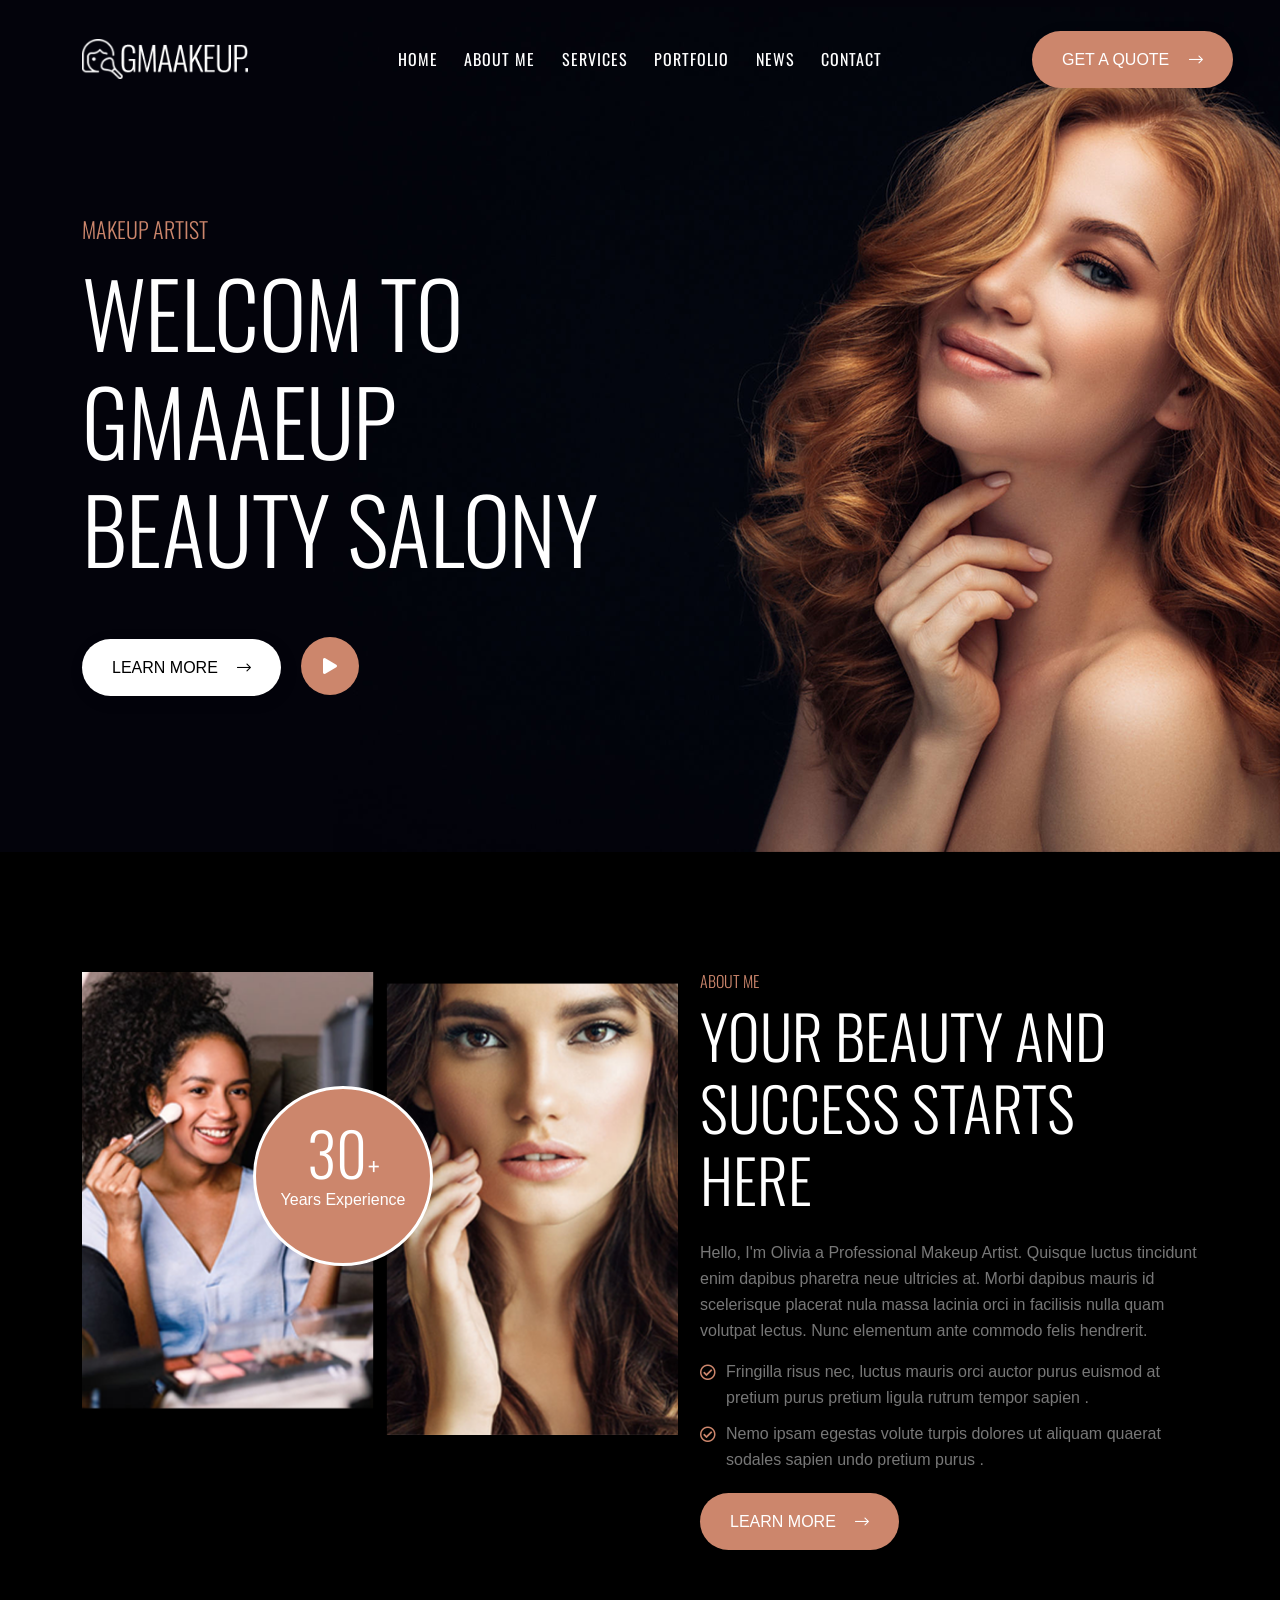
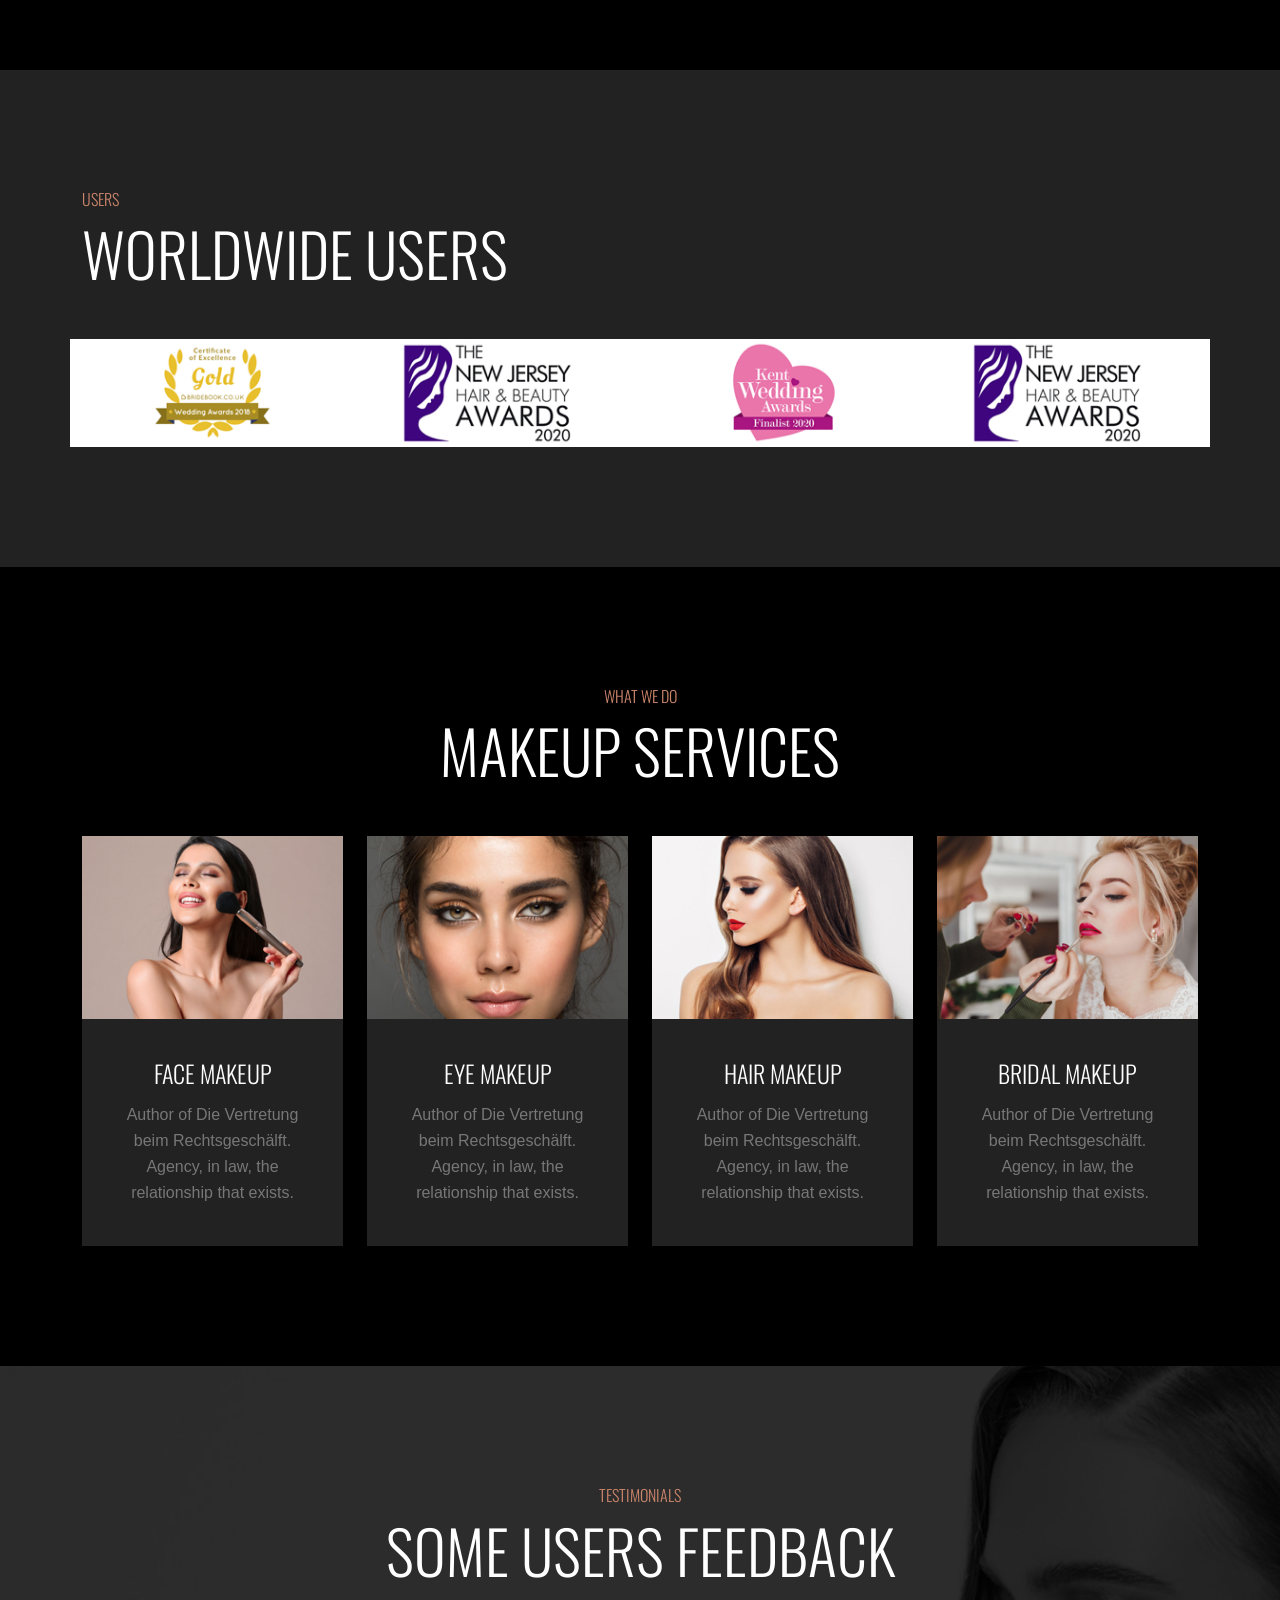
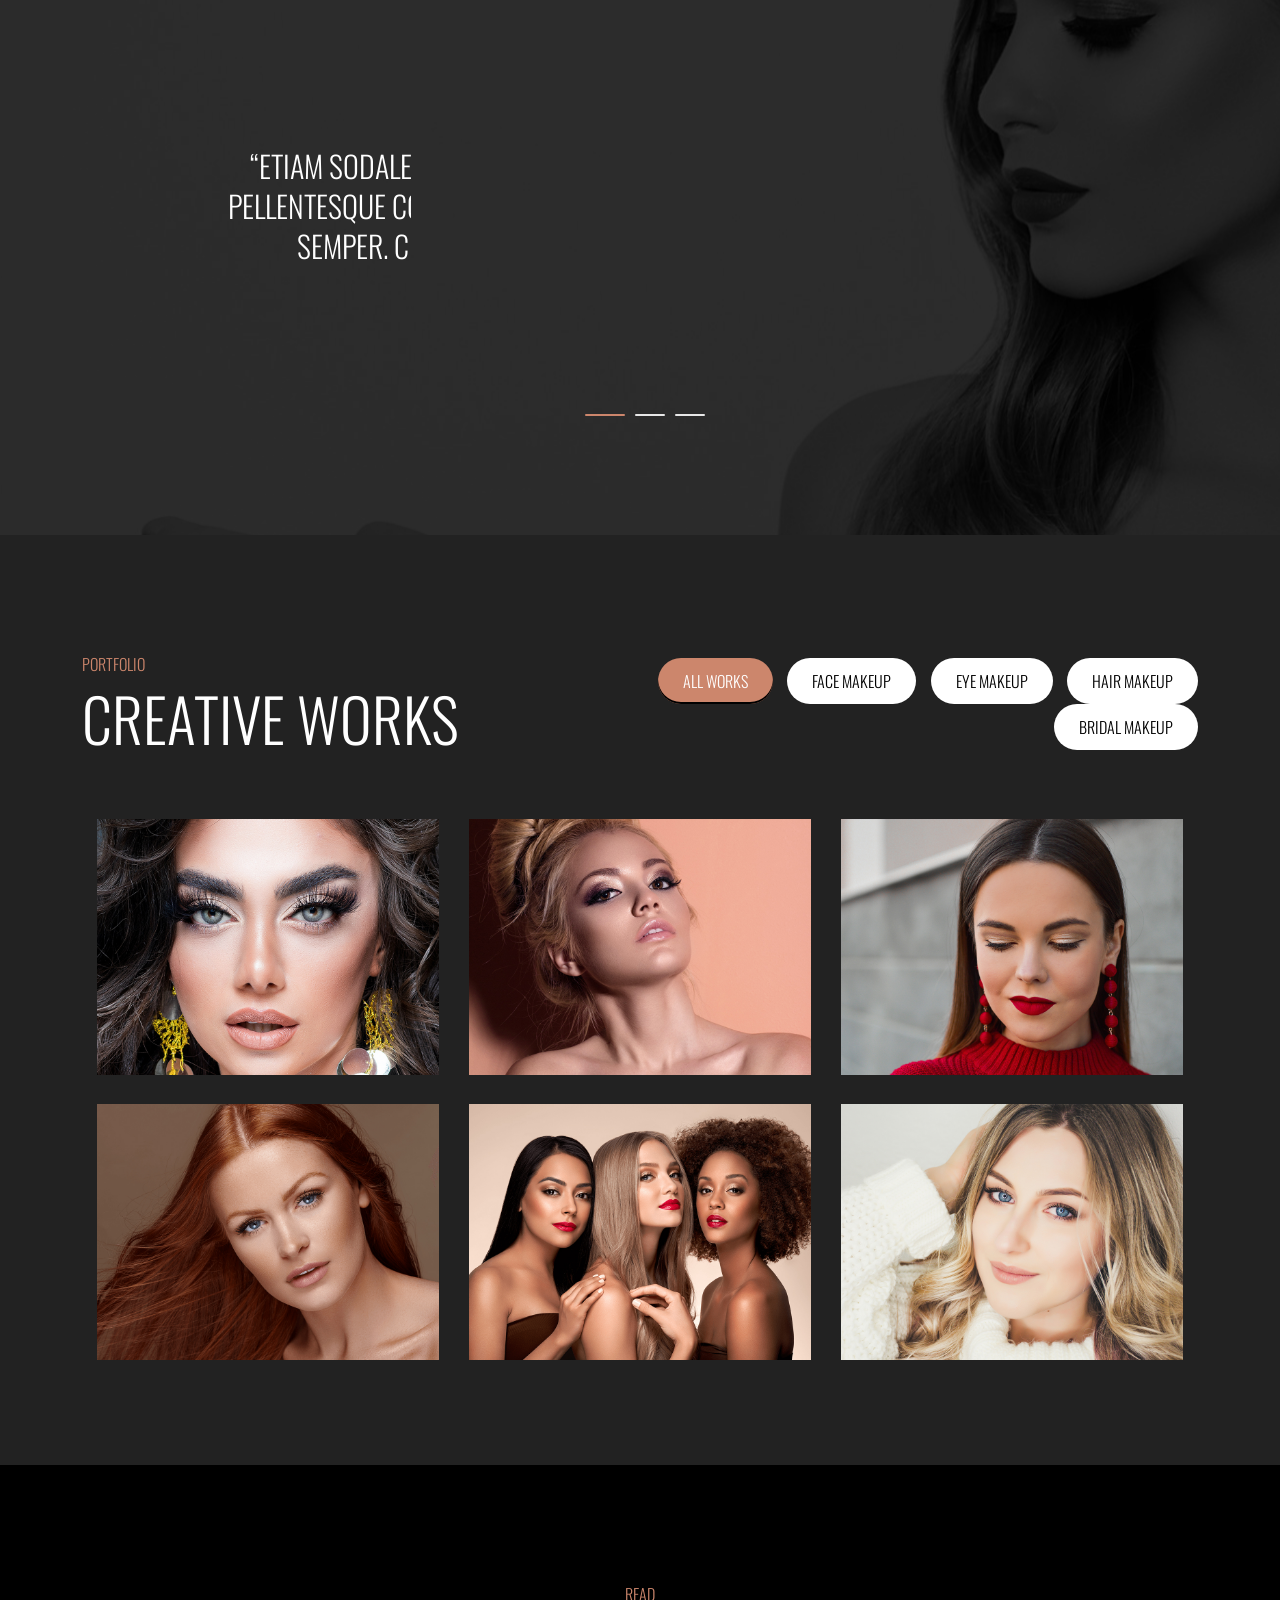
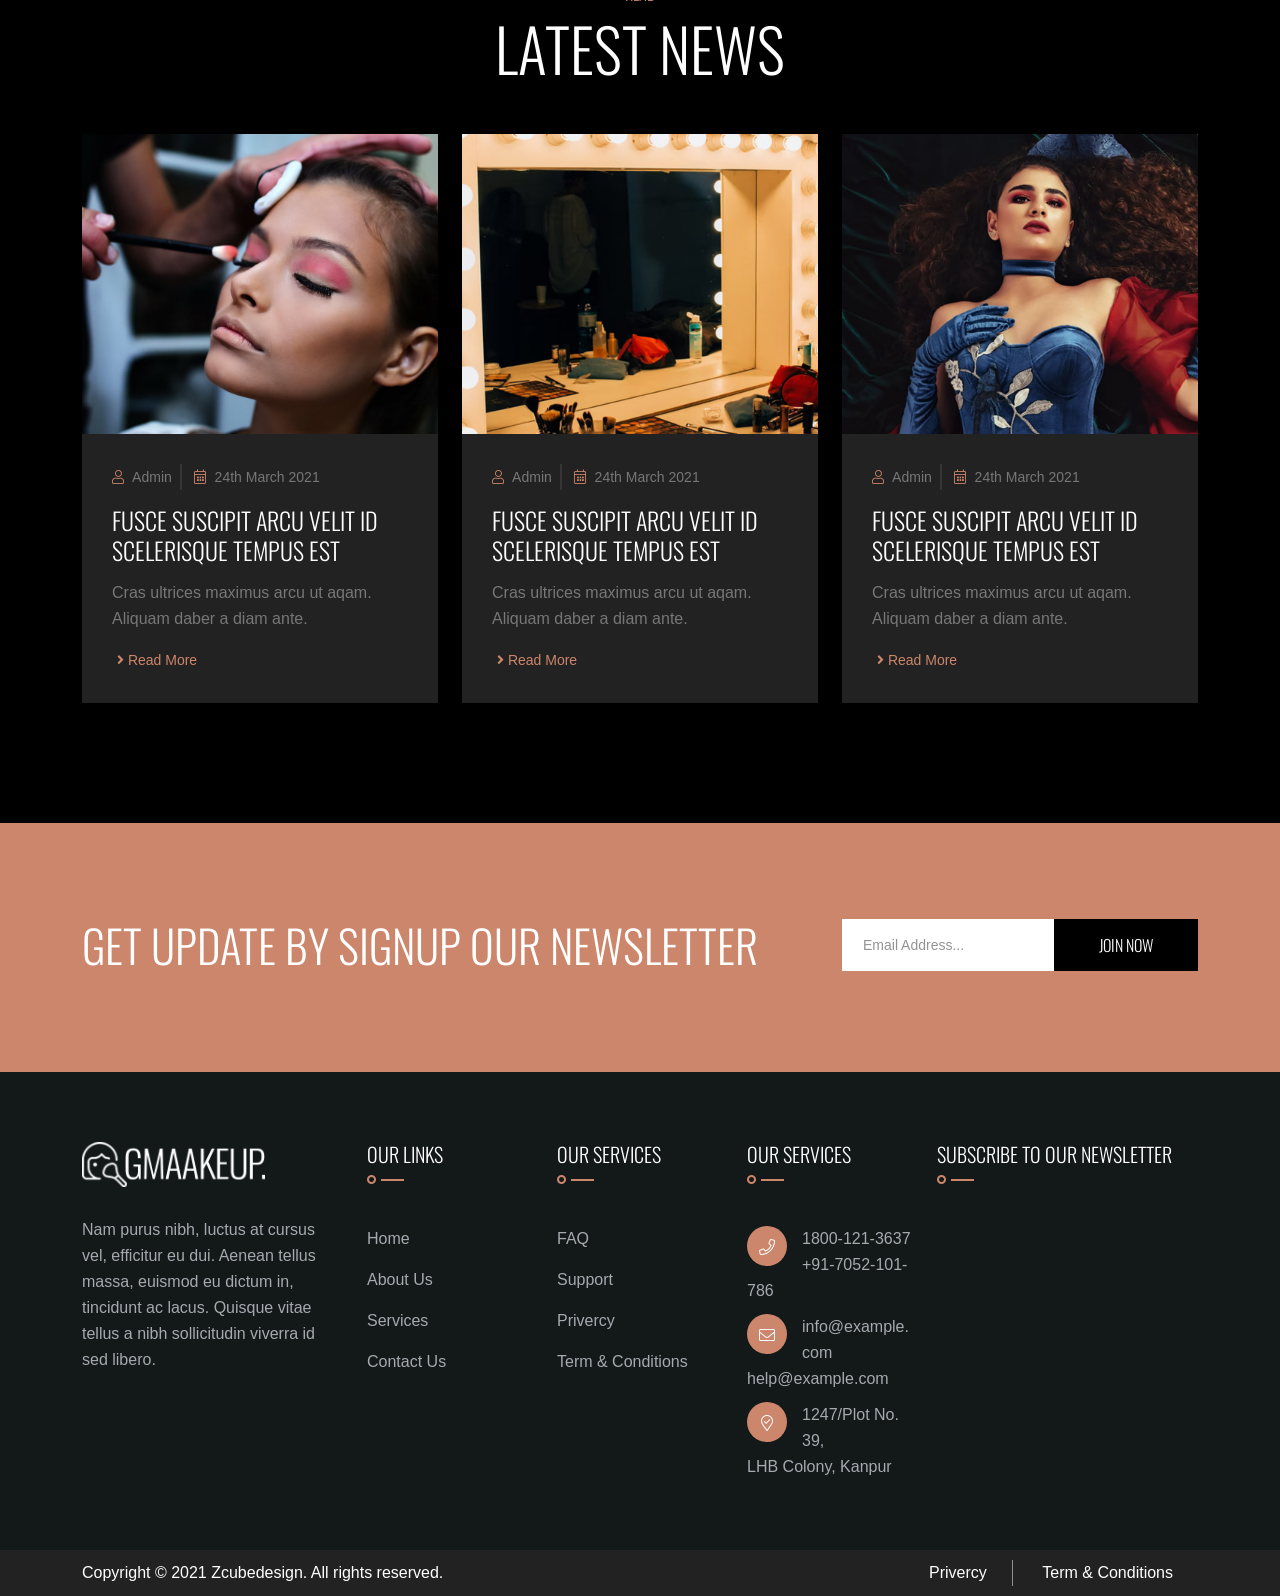
<file: index.html>
<!doctype html>
<html class="no-js" lang="zxx">
    

<head>
        <meta charset="utf-8">
        <meta http-equiv="x-ua-compatible" content="ie=edge">
        <title>Gmaakeup - Makeup Artist </title>
        <meta name="description" content="">
        <meta name="viewport" content="width=device-width, initial-scale=1">
		<link rel="shortcut icon" type="image/x-icon" href="img/favicon.ico">
        <!-- Place favicon.ico in the root directory -->

		<!-- CSS here -->
        <link rel="stylesheet" href="css/bootstrap.min.css">
        <link rel="stylesheet" href="css/animate.min.css">
        <link rel="stylesheet" href="css/magnific-popup.css">
        <link rel="stylesheet" href="fontawesome/css/all.min.css">
        <link rel="stylesheet" href="font-flaticon/flaticon.css">
        <link rel="stylesheet" href="css/dripicons.css">
        <link rel="stylesheet" href="css/slick.css">
        <link rel="stylesheet" href="css/meanmenu.css">
        <link rel="stylesheet" href="css/default.css">
        <link rel="stylesheet" href="css/style.css">
        <link rel="stylesheet" href="css/responsive.css">
    </head>
    <body>
     <!-- header -->
        <header class="header-area">  
			
            <div id="header-sticky" class="menu-area">
                <div class="container">
                    <div class="second-menu">
                        <div class="row align-items-center">
                            <div class="col-xl-2 col-lg-2">
                                <div class="logo">
                                    <a href="index.html"><img src="img/logo/logo.png" alt="logo"></a>
                                </div>
                            </div>
                            <div class="col-xl-8 col-lg-8 text-center">
                              
                                <div class="main-menu">
                                    <nav id="mobile-menu">
                                         <ul>
                                             <li class="has-sub">
                                                <a href="index.html">Home</a>
                                            </li>
                                            <li><a href="about.html">about me</a></li>
                                            <li class="has-sub"> 
                                              <a href="services.html">services</a>
                                            </li>
                                           <li><a href="portfolio.html">portfolio</a></li>
                                            <li class="has-sub"> 
                                                <a href="blog.html">news</a>
                                            </li>
                                            <li><a href="contact.html">Contact</a></li>                                                  
                                        </ul>
                                    </nav>
                                </div>
                            </div>   
                          
                            <div class="col-xl-2 col-lg-2 d-none d-lg-block">
                                 <a href="index.html#contact" class="btn ss-btn smoth-scroll">Get A Quote <i class="fal fa-long-arrow-right"></i></a>
                                 
                            </div>
                            
                                <div class="col-12">
                                    <div class="mobile-menu"></div>
                                </div>
                        </div>
                    </div>
                </div>
            </div>
        </header>
        <!-- header-end -->
        
      
        <!-- main-area -->
        <main>
            
            <!-- search-popup -->
		<div class="modal fade bs-example-modal-lg search-bg popup1" tabindex="-1" role="dialog">
			<div class="modal-dialog modal-lg" role="document">
				<div class="modal-content search-popup">
					<div class="text-center">
						<a href="#" class="close2" data-dismiss="modal" aria-label="Close">× close</a>
					</div>
					<div class="row search-outer">
						<div class="col-md-11"><input type="text" placeholder="Search for products..." /></div>
						<div class="col-md-1 text-right"><a href="#"><i class="fa fa-search" aria-hidden="true"></i></a></div>
					</div>
				</div>
			</div>
		</div>
		<!-- /search-popup -->
            <!-- slider-area -->
            <section id="home" class="slider-area slider-four fix p-relative">
               
                <div class="slider-active">
				<div class="single-slider slider-bg d-flex align-items-center" style="background-image:url(img/slider/slider_img01.png)">
                        <div class="container">
                           <div class="row justify-content-center align-items-center">
                             
                                <div class="col-lg-7 col-md-7">
                                    <div class="slider-content s-slider-content mt-60">
                                        <h5 data-animation="fadeInUp" data-delay=".4s">Makeup Artist</h5>
                                         <h2 data-animation="fadeInUp" data-delay=".4s">WELCOM TO GMAAEUP<br>Beauty sAlony</h2>
                                       
                                         <div class="slider-btn mt-30" data-animation="fadeInUp" data-delay=".4s">     
                                             <a href="#about" class="btn ss-btn active mr-15 smoth-scroll">Learn More <i class="fal fa-long-arrow-right"></i></a>
                                             <a href="https://www.youtube.com/watch?v=gyGsPlt06bo" class="video-i popup-video"><i class="fas fa-play"></i></a>
                                        </div>        
                                                              
                                    </div>
                                </div>
                                 <div class="col-lg-5 col-md-5">
                                  
                                </div>
                                
                            </div>
                        </div>
                    </div>
                    
                    </div>
                    
               
            </section>
            <!-- slider-area-end -->
            <!-- about-area -->
            <section id="about" class="about-area about-p pt-120 pb-120 p-relative" style="background: #000;">
               <div class="container">
                  <div class="row">
                     <div class="col-lg-6 col-md-12 col-sm-12">
                        <div class="s-about-img p-relative">                            
                           <img src="img/bg/about-us.png" alt="about-img">  
                            <div class="about-text second-about">
                                    <span>30 <sub>+</sub></span>
                                    <p>Years Experience</p>
                                </div>
                        </div>
                     </div>
                     <div class="col-lg-6 col-md-12 col-sm-12 pl-60">
                        <div class="about-content s-about-content">
                           <div class="about-title second-atitle pb-25">
                              <h5>About Me</h5>
                              <h2>Your Beauty and Success Starts Here</h2>
                           </div>
                           <p>Hello,  I'm Olivia a Professional Makeup Artist. Quisque luctus tincidunt enim dapibus pharetra neue ultricies at. Morbi dapibus mauris id scelerisque placerat nula massa lacinia orci in facilisis nulla quam volutpat lectus. Nunc elementum ante commodo felis hendrerit. </p>
                           <div class="about-content3">
                              <div class="row">
                                 <div class="col-md-12">
                                    <ul class="green">
                                       <li>Fringilla risus nec, luctus mauris orci auctor purus euismod at pretium purus pretium ligula rutrum tempor sapien .</li>
                                       <li>Nemo ipsam egestas volute turpis dolores ut aliquam quaerat sodales sapien undo pretium purus .</li>
                                    </ul>
                                 </div>
                              </div>
                           </div>
                           <div class="slider-btn mt-20">                                          
                             <a href="about.html" class="btn ss-btn smoth-scroll">Learn More <i class="fal fa-long-arrow-right"></i></a>				
                           </div>
                        </div>
                     </div>
                  </div>
               </div>
            </section>
            <!-- about-area-end -->
             <!-- brand-area -->
            <section class="brand-area pt-120 pb-120" style="background: #222;">
                <div class="container">
                     <div class="row">
                    
                        <div class="col-lg-12">
                                 <div class="section-title mb-50 wow fadeInLeft  animated" data-animation="fadeInLeft" data-delay=".4s">
                                 <h5>users</h5>
                                <h2>
                                   worldwide users
                                </h2>
                             
                            </div>
                                
                            </div>
                    </div>
                    <div class="row brand-active">
                        <div class="col-xl-2">
                            <div class="single-brand">
                                 <img src="img/brand/b-logo1.png" alt="img">
                            </div>
                        </div>
                       <div class="col-xl-2">
                            <div class="single-brand">
                                     <img src="img/brand/b-logo2.png" alt="img">
                            </div>
                        </div>
                        <div class="col-xl-2">
                            <div class="single-brand">
                                  <img src="img/brand/b-logo3.png" alt="img">
                            </div>
                        </div>
                        <div class="col-xl-2">
                            <div class="single-brand">
                                  <img src="img/brand/b-logo4.png" alt="img">
                            </div>
                        </div>
                         <div class="col-xl-2">
                            <div class="single-brand">
                                 <img src="img/brand/b-logo3.png" alt="img">
                            </div>
                        </div>
                       
                        
                    </div>
                </div>
            </section>
            <!-- brand-area-end -->
           
              <!-- services-three-area -->
            <section id="services" class="services-area services-bg  p-relative fix pt-120 pb-90" style="background: #000;">
                <div class="container">
                    <div class="row">
                            <div class="col-lg-12 col-md-12">
                                <div class="section-title mb-50 wow fadeInLeft  animated text-center" data-animation="fadeInLeft" data-delay=".4s">
                                 <h5>What We Do</h5>
                                <h2>
                                 Makeup Services
                                </h2>
                             
                            </div>
                            </div>
                              <div class="col-lg-3 col-md-6">
                                 <div class="s-single-services text-center mb-30 wow fadeInUp  animated" data-animation="fadeInUp" data-delay=".2s">
                                    <div class="services-icon">
                                     <img src="img/icon/se-icon4.png" alt="img">
                                    </div>
                                    <div class="second-services-content">
                                        <h3><a href="services-detail.html">Face Makeup</a></h3>
                                        <p>Author of Die Vertretung beim Rechtsgeschälft. Agency, in law, the relationship that exists.</p>
                                    </div>
                                </div>
                            </div>
                               <div class="col-lg-3 col-md-6">
                               <div class="s-single-services text-center active mb-30 wow fadeInUp  animated" data-animation="fadeInUp" data-delay=".4s">
                                    <div class="services-icon">
                                     <img src="img/icon/se-icon5.png" alt="img">
                                    </div>
                                    <div class="second-services-content">
                                        <h3><a href="services-detail.html">Eye Makeup</a></h3>
                                        <p>Author of Die Vertretung beim Rechtsgeschälft. Agency, in law, the relationship that exists.</p>
                                    </div>
                                </div>
                            </div>
                              <div class="col-lg-3 col-md-6">
                                <div class="s-single-services text-center mb-30 wow fadeInUp  animated" data-animation="fadeInUp" data-delay=".6s">
                                    <div class="services-icon">
                                      <img src="img/icon/se-icon6.png" alt="img">
                                    </div>
                                    <div class="second-services-content">
                                        <h3><a href="services-detail.html">Hair Makeup</a></h3>                                        
                                        <p>Author of Die Vertretung beim Rechtsgeschälft. Agency, in law, the relationship that exists.</p>
                                    </div>
                                </div>
                            </div>
                              <div class="col-lg-3 col-md-6">
                                <div class="s-single-services text-center mb-30 wow fadeInUp  animated" data-animation="fadeInUp" data-delay=".8s">
                                    <div class="services-icon">
                                      <img src="img/icon/se-icon7.png" alt="img">
                                    </div>
                                    <div class="second-services-content">
                                        <h3><a href="services-detail.html">Bridal Makeup</a></h3>                                        
                                        <p>Author of Die Vertretung beim Rechtsgeschälft. Agency, in law, the relationship that exists.</p>
                                    </div>
                                </div>
                            </div>
                       
                        </div>
					
                     
                    </div>
            </section>
           <!-- services-three-area -->
            <!-- testimonial-area -->
            <section class="testimonial-area text-center pt-120 pb-95 " style="background-image:url(img/bg/testimonial-bg.png)">
                <div class="container">
                    <div class="row">
                    
                        <div class="col-lg-12">
                                 <div class="section-title text-center mb-50 wow fadeInDown  animated" data-animation="fadeInDown" data-delay=".4s">
                                 <h5>testimonials</h5>
                                <h2>
                                    some users feedback
                                </h2>
                             
                            </div>
                                
                            </div>
                    </div>
                    <div class="row justify-content-center">
                         <div class="col-lg-9">
                            <div class="testimonial-active wow fadeInUp  animated" data-animation="fadeInUp" data-delay=".4s">
                                <div class="single-testimonial-outer">
                                <div class="single-testimonial">
                                    <div class="qt-img">
                                        <img src="img/testimonial/qt-icon.png" alt="img">
                                    </div>
                                    
                                    <p>“Etiam sodales congue consequat. Aenean vitae ullamcorper leo. Pellentesque condimentum ex ut erat posuere, quis tincidunt augue semper. Cras congue nulla sed quam hendrerit euismod”</p>
                                    <div class="testi-author">
                                        <img src="img/testimonial/testi_avatar.png" alt="img">
                                         <div class="ta-info">
                                            <h6>Alexis browni JR.</h6>
                                            <span>founder of alxis co.</span>
                                        </div>
                                    </div>
                                    
                                   
                                </div>
                                </div>
                               <div class="single-testimonial-outer">
                                <div class="single-testimonial">
                                    <div class="qt-img">
                                        <img src="img/testimonial/qt-icon.png" alt="img">
                                    </div>                                    
                                     
                                    <p>“Etiam sodales congue consequat. Aenean vitae ullamcorper leo. Pellentesque condimentum ex ut erat posuere, quis tincidunt augue semper. Cras congue nulla sed quam hendrerit euismod”.</p>
                                    <div class="testi-author">
                                        <img src="img/testimonial/testi_avatar.png" alt="img">
                                        <div class="ta-info">
                                        <h6>Paul M. Matney</h6>
                                        <span>Lawyer</span>
                                    </div>
                                    </div>
                                    
                                   
                                </div>
                                </div>
                                <div class="single-testimonial-outer">
                                <div class="single-testimonial">
                                    <div class="qt-img">
                                        <img src="img/testimonial/qt-icon.png" alt="img">
                                    </div>
                                    
                                    <p>“Etiam sodales congue consequat. Aenean vitae ullamcorper leo. Pellentesque condimentum ex ut erat posuere, quis tincidunt augue semper. Cras congue nulla sed quam hendrerit euismod”</p>
                                    <div class="testi-author">
                                        <img src="img/testimonial/testi_avatar.png" alt="img">
                                         <div class="ta-info">
                                            <h6>Alexis browni JR.</h6>
                                            <span>founder of alxis co.</span>
                                        </div>
                                    </div>
                                    
                                   
                                </div>
                                </div>
                            </div>
                        </div>
                    </div>
                </div>
            </section>
            <!-- testimonial-area-end -->
            <!-- gallery-area -->
            <section id="portfolio" class="pt-120 pb-90" style="background: #222;">
                <div class="container">                  
					<div class="portfolio ">
                        <div class="row align-items-center mb-50">
                            <div class="col-lg-5">
                                 <div class="section-title wow fadeInLeft  animated" data-animation="fadeInLeft" data-delay=".4s">
                                 <h5>portfolio</h5>
                                <h2>
                                 creative works
                                </h2>
                             
                            </div>
                                
                            </div>
                            <div class="col-lg-7">
                                 <div class="my-masonry text-right wow fadeInRight  animated" data-animation="fadeInRight" data-delay=".4s">
                            <div class="button-group filter-button-group ">
                                <button class="active" data-filter="*">all works</button>
								 <button data-filter=".financial">Face Makeup</button>
								<button data-filter=".banking">Eye Makeup</button>	
								<button data-filter=".insurance">Hair Makeup</button>
								<button data-filter=".family">Bridal Makeup</button>
							</div>
                        </div>
                            </div>
                        </div>
                      

                <div class="grid col3 wow fadeInUp  animated" data-animation="fadeInUp" data-delay=".4s">
				   			 <div class="grid-item financial">
                        	<a class="popup-image" href="img/gallery/protfolio-img01.jpg">
                            <figure class="gallery-image">
                              <img src="img/gallery/protfolio-img01.jpg" alt="img" class="img">      
                               
                            </figure>
                          </a>
                    </div>
					<div class="grid-item financial banking">
                       <a class="popup-image" href="img/gallery/protfolio-img02.jpg">
                            <figure class="gallery-image">
                             <img src="img/gallery/protfolio-img02.jpg" alt="img" class="img"> 
                            </figure>
                          </a>
                    </div>
                     <div class="grid-item insurance">
                        	<a class="popup-image" href="img/gallery/protfolio-img03.jpg">
                            <figure class="gallery-image">
                               <img src="img/gallery/protfolio-img03.jpg" alt="img" class="img">      
                            </figure>
                          </a>
                    </div>
                     <div class="grid-item family">
                        	<a class="popup-image" href="img/gallery/protfolio-img04.jpg">
                            <figure class="gallery-image">
                                <img src="img/gallery/protfolio-img04.jpg" alt="img" class="img">
                            </figure>
                          </a>
                    </div>
                    <div class="grid-item business">
                        <a class="popup-image" href="img/gallery/protfolio-img05.jpg">
                            <figure class="gallery-image">
                                <img src="img/gallery/protfolio-img05.jpg" alt="img" class="img">   
                            </figure>
                          </a>
                    </div>
                     <div class="grid-item financial">
                        	<a class="popup-image" href="img/gallery/protfolio-img06.jpg">
                            <figure class="gallery-image">
                             <img src="img/gallery/protfolio-img06.jpg" alt="img" class="img">    
                            </figure>
                          </a>
                    </div>
            </div>

        </div>
                </div>
            </section>
            <!-- gallery-area-end -->
           
           <!-- blog-area -->
            <section id="blog" class="blog-area  p-relative pt-120 pb-90 fix" style="background: #000;">
                <div class="container">
                    <div class="row align-items-center"> 
                        <div class="col-lg-12">
                            <div class="section-title center-align mb-50 text-center">
                                <h5>Read</h5>
                                <h2>
                                   Latest News
                                </h2>
                            </div>
                           
                        </div>
                    </div>
                    <div class="row">
                        <div class="col-lg-4 col-md-4">
                            <div class="single-post2 mb-30  wow fadeInDown  animated">
                                <div class="blog-thumb2">
                                    <a href="blog-details.html"><img src="img/blog/inner_b1.jpg" alt="img"></a>
                                    
                                </div>
                                <div class="blog-content2">     
                                    <div class="b-meta">
                                        <div class="row">
                                             <div class="col-lg-12 col-md-12">
                                             <div class="meta-info">
                                                <ul>
                                                    <li><i class="fal fa-user"></i> Admin</li>
                                                    <li><i class="fal fa-calendar-alt"></i> 24th March 2021</li>
                                                     
                                                </ul>
                                            </div>
                                             </div>
                                           
                                         </div>
                                    </div>
                                    
                                     <div class="row">
                                        <div class="col-lg-12">
                                         <h4><a href="blog-details.html">Fusce suscipit arcu velit id scelerisque tempus est</a></h4>    
                                            <p>Cras ultrices maximus arcu ut aqam. Aliquam daber a diam ante.</p>
                                        </div>
                                    </div>
                                    
                                       <div class="row align-items-center">
                                            <div class="col-lg-12 col-md-12">
                                               <div class="blog-btn"><a href="blog-details.html"><i class="fas fa-angle-right"></i> Read More</a></div>
                                             </div>
                                         </div>
                                    
                                     
                                     
                                </div>
                                
                                
                            </div>
                        </div>
                         <div class="col-lg-4 col-md-4">
                            <div class="single-post2 mb-30  wow fadeInUp  animated">
                                <div class="blog-thumb2">
                                    <a href="blog-details.html"><img src="img/blog/inner_b2.jpg" alt="img"></a>
                                    
                                </div>
                               <div class="blog-content2">     
                                    <div class="b-meta">
                                        <div class="row">
                                             <div class="col-lg-12 col-md-12">
                                             <div class="meta-info">
                                                <ul>
                                                    <li><i class="fal fa-user"></i> Admin</li>
                                                    <li><i class="fal fa-calendar-alt"></i> 24th March 2021</li>
                                                </ul>
                                            </div>
                                             </div>
                                           
                                         </div>
                                    </div>
                                    
                                     <div class="row">
                                        <div class="col-lg-12">
                                         <h4><a href="blog-details.html">Fusce suscipit arcu velit id scelerisque tempus est</a></h4>    
                                            <p>Cras ultrices maximus arcu ut aqam. Aliquam daber a diam ante.</p>
                                        </div>
                                    </div>
                                    
                                       <div class="row align-items-center">
                                            <div class="col-lg-12 col-md-12">
                                               <div class="blog-btn"><a href="blog-details.html"><i class="fas fa-angle-right"></i> Read More</a></div>
                                             </div>
                                         </div>
                                    
                                     
                                     
                                </div>
                                
                                
                            </div>
                        </div>
                         <div class="col-lg-4 col-md-4">
                            <div class="single-post2 mb-30 wow fadeInDown  animated">
                                <div class="blog-thumb2">
                                    <a href="blog-details.html"><img src="img/blog/inner_b3.jpg" alt="img"></a>
                                    
                                </div>
                                <div class="blog-content2">     
                                    <div class="b-meta">
                                        <div class="row">
                                             <div class="col-lg-12 col-md-12">
                                             <div class="meta-info">
                                                <ul>
                                                     <li><i class="fal fa-user"></i> Admin</li>
                                                    <li><i class="fal fa-calendar-alt"></i> 24th March 2021</li>
                                                </ul>
                                            </div>
                                             </div>
                                           
                                         </div>
                                    </div>
                                    
                                     <div class="row">
                                        <div class="col-lg-12">
                                         <h4><a href="blog-details.html">Fusce suscipit arcu velit id scelerisque tempus est</a></h4>    
                                            <p>Cras ultrices maximus arcu ut aqam. Aliquam daber a diam ante.</p>
                                        </div>
                                    </div>
                                    
                                       <div class="row align-items-center">
                                            <div class="col-lg-12 col-md-12">
                                               <div class="blog-btn"><a href="blog-details.html"><i class="fas fa-angle-right"></i> Read More</a></div>
                                             </div>
                                         </div>
                                    
                                     
                                     
                                </div>
                                
                                
                            </div>
                        </div>
                        
                    </div>
                </div>
            </section>
            <!-- blog-area-end -->
          
          <!-- newslater-area -->
            <section class="newslater-area pt-95 pb-100" style="background:#cc866c;" >
                <div class="container">
                    <div class="row align-items-center">
                        <div class="col-xl-8 col-lg-8">
                            <div class="section-title">
                                <h2>Get Update By Signup Our Newsletter</h2>
                            </div>
                        </div>
                        <div class="col-xl-4 col-lg-4">
                            <form name="ajax-form"  action="#" method="post" class="contact-form newslater p-relative">
                               <div class="form-group">
                                  <input class="form-control" id="email2" name="email" type="email" placeholder="Email Address..." value="" required=""> 
                                  <button type="submit" class="btn btn-custom" id="send2">Join Now</button>
                               </div>
                               <!-- /Form-email -->	
                            </form>
                        </div>
                    </div>
                   
                </div>
            </section>
            <!-- newslater-aread-end -->
			
         
        </main>
        <!-- main-area-end -->
        <!-- footer -->
        <footer class="footer-bg footer-p" style="background: #131819;">
            <div class="footer-top  pt-70  pb-40">
                <div class="container">
                    <div class="row justify-content-between">
                        
                          <div class="col-xl-3 col-lg-3 col-sm-6">
                            <div class="footer-widget mb-30">
                                <div class="f-widget-title">
                                   <img src="img/logo/logo.png" alt="img">
                                </div>
                                <p>Nam purus nibh, luctus at cursus vel, efficitur eu dui. Aenean tellus massa, euismod eu dictum in, tincidunt ac lacus. Quisque vitae tellus a nibh sollicitudin viverra id sed libero.</p>
                            </div>
                        </div>
						<div class="col-xl-2 col-lg-2 col-sm-6">
                            <div class="footer-widget mb-30">
                                <div class="f-widget-title">
                                    <h2>Our Links</h2>
                                </div>
                                <div class="footer-link">
                                    <ul>                                        
                                        <li><a href="index.html">Home</a></li>
                                        <li><a href="about.html"> About Us</a></li>
                                        <li><a href="services.html"> Services </a></li>
                                        <li><a href="contact.html"> Contact Us</a></li>
                                    </ul>
                                </div>
                            </div>
                        </div>
                        <div class="col-xl-2 col-lg-2 col-sm-6">
                            <div class="footer-widget mb-30">
                                <div class="f-widget-title">
                                    <h2>Our Services</h2>
                                </div>
                                <div class="footer-link">
                                    <ul>
                                        <li><a href="#">FAQ</a></li>
                                        <li><a href="#">Support</a></li>
                                        <li><a href="#">Privercy</a></li>
                                        <li><a href="#">Term & Conditions</a></li>
                                    </ul>
                                </div>
                            </div>
                        </div>  
                        <div class="col-xl-2 col-lg-2 col-sm-6">
                            <div class="footer-widget mb-30">
                                <div class="f-widget-title">
                                    <h2>Our Services</h2>
                                </div>
                                <div class="f-contact">
                                    <ul>
                                    <li>
                                        <i class="icon fal fa-phone"></i>
                                        <span>1800-121-3637<br>+91-7052-101-786</span>
                                    </li>
                                   <li><i class="icon fal fa-envelope"></i>
                                        <span>
                                            <a href="mailto:info@example.com">info@example.com</a>
                                       <br>
                                       <a href="mailto:help@example.com">help@example.com</a>
                                       </span>
                                    </li>
                                    <li>
                                        <i class="icon fal fa-map-marker-check"></i>
                                        <span>1247/Plot No. 39,<br> LHB Colony, Kanpur</span>
                                    </li>
                                    
                                </ul>
                                    
                                    </div>
                            </div>
                        </div>  
                        <div class="col-xl-3 col-lg-3 col-sm-6">
                            <div class="footer-widget mb-30">
                                <div class="f-widget-title mb-30">
                                  <h2>Subscribe To Our Newsletter</h2>
                                </div>
                                <div class="footer-link">
                                 <iframe src="https://www.google.com/maps/embed?pb=!1m18!1m12!1m3!1d212867.83634504632!2d-112.24455686962897!3d33.52582710700138!2m3!1f0!2f0!3f0!3m2!1i1024!2i768!4f13.1!3m3!1m2!1s0x872b743829374b03%3A0xabaac255b1e43fbe!2sPlexus%20Worldwide!5e0!3m2!1sen!2sin!4v1618567685329!5m2!1sen!2sin" width="100" height="160" style="border:0;" allowfullscreen="" loading="lazy"></iframe>
                                </div>
                                 
                            </div>
                        </div>
                      
                        
                    </div>
                </div>
            </div>
            <div class="copyright-wrap">
                <div class="container">
                    <div class="row align-items-center">
                        <div class="col-lg-6">                         
                               Copyright  © 2021 Zcubedesign. All rights reserved.                       
                        </div>
                        <div class="col-lg-6 text-right text-xl-right">                       
                            <ul>
                                <li><a href="#">Privercy</a></li>
                                <li><a href="#">Term &amp; Conditions</a></li>
                               
                            </ul>                 
                        </div>
                        
                    </div>
                </div>
            </div>
        </footer>
        <!-- footer-end -->
		<!-- JS here -->
        <script src="js/vendor/modernizr-3.5.0.min.js"></script>
        <script src="js/vendor/jquery-3.6.0.min.js"></script>
        <script src="js/popper.min.js"></script>
        <script src="js/bootstrap.min.js"></script>
        <script src="js/one-page-nav-min.js"></script>
        <script src="js/slick.min.js"></script>
        <script src="js/ajax-form.js"></script>
        <script src="js/paroller.js"></script>
        <script src="js/wow.min.js"></script>
        <script src="js/js_isotope.pkgd.min.js"></script>
        <script src="js/imagesloaded.min.js"></script>
        <script src="js/parallax.min.js"></script>
         <script src="js/jquery.waypoints.min.js"></script>
        <script src="js/jquery.counterup.min.js"></script>
        <script src="js/jquery.scrollUp.min.js"></script>
        <script src="js/jquery.meanmenu.min.js"></script>
        <script src="js/parallax-scroll.js"></script>
        <script src="js/jquery.magnific-popup.min.js"></script>
        <script src="js/element-in-view.js"></script>
        <script src="js/main.js"></script>
    </body>


</html>
</file>
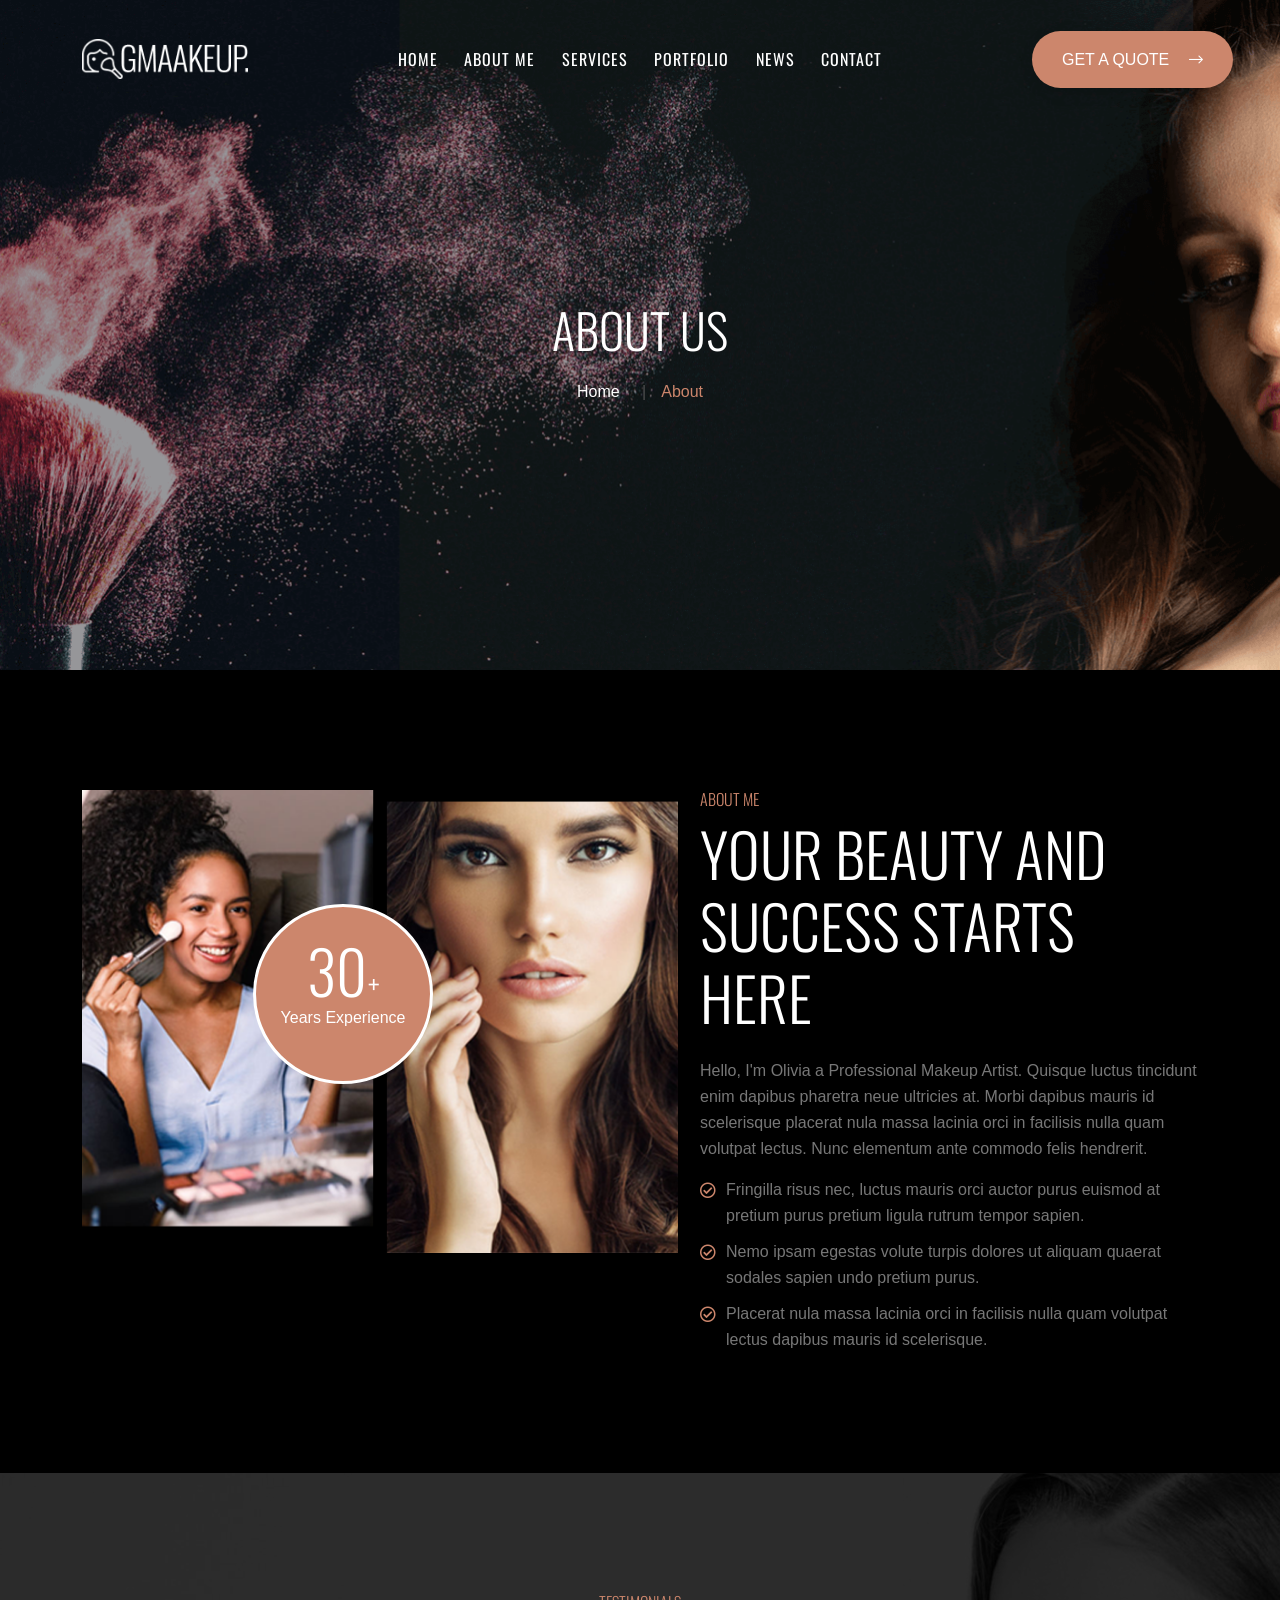
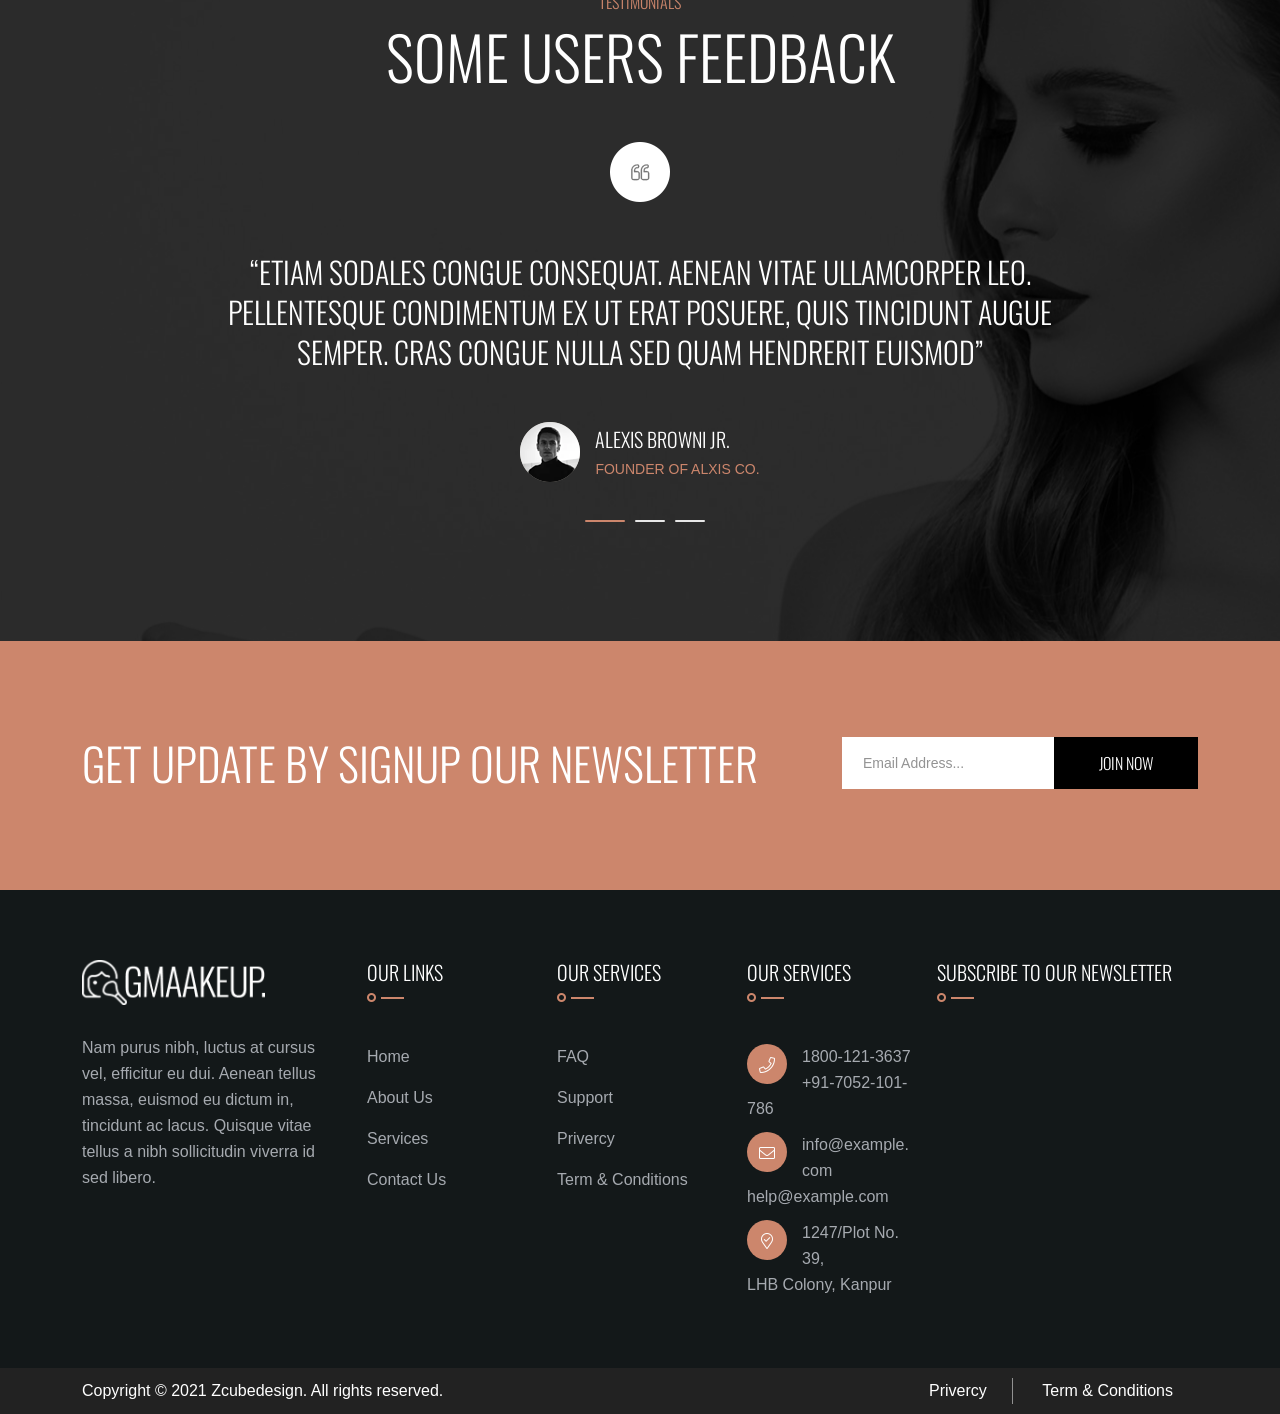
<file: about.html>
<!doctype html>
<html class="no-js" lang="zxx">
    

<head>
        <meta charset="utf-8">
        <meta http-equiv="x-ua-compatible" content="ie=edge">
        <title>Gmaakeup - Makeup Artist </title>
        <meta name="description" content="">
        <meta name="viewport" content="width=device-width, initial-scale=1">
		<link rel="shortcut icon" type="image/x-icon" href="img/favicon.ico">
        <!-- Place favicon.ico in the root directory -->

		<!-- CSS here -->
        <link rel="stylesheet" href="css/bootstrap.min.css">
        <link rel="stylesheet" href="css/animate.min.css">
        <link rel="stylesheet" href="css/magnific-popup.css">
        <link rel="stylesheet" href="fontawesome/css/all.min.css">
        <link rel="stylesheet" href="font-flaticon/flaticon.css">
        <link rel="stylesheet" href="css/dripicons.css">
        <link rel="stylesheet" href="css/slick.css">
        <link rel="stylesheet" href="css/meanmenu.css">
        <link rel="stylesheet" href="css/default.css">
        <link rel="stylesheet" href="css/style.css">
        <link rel="stylesheet" href="css/responsive.css">
    </head>
    <body>
     <!-- header -->
        <header class="header-area">  
			
            <div id="header-sticky" class="menu-area">
                <div class="container">
                    <div class="second-menu">
                        <div class="row align-items-center">
                            <div class="col-xl-2 col-lg-2">
                                <div class="logo">
                                    <a href="index.html"><img src="img/logo/logo.png" alt="logo"></a>
                                </div>
                            </div>
                            <div class="col-xl-8 col-lg-8 text-center">
                              
                                <div class="main-menu">
                                    <nav id="mobile-menu">
                                         <ul>
                                             <li class="has-sub">
                                                <a href="index.html">Home</a>
                                            </li>
                                            <li><a href="about.html">about me</a></li>
                                            <li class="has-sub"> 
                                              <a href="services.html">services</a>
                                            </li>
                                           <li><a href="portfolio.html">portfolio</a></li>
                                            <li class="has-sub"> 
                                                <a href="blog.html">news</a>
                                            </li>
                                            <li><a href="contact.html">Contact</a></li>                                                  
                                        </ul>
                                    </nav>
                                </div>
                            </div>   
                          
                            <div class="col-xl-2 col-lg-2 d-none d-lg-block">
                                 <a href="index.html#contact" class="btn ss-btn smoth-scroll">Get A Quote <i class="fal fa-long-arrow-right"></i></a>
                                 
                            </div>
                            
                                <div class="col-12">
                                    <div class="mobile-menu"></div>
                                </div>
                        </div>
                    </div>
                </div>
            </div>
        </header>
        <!-- header-end -->
        
        <!-- main-area -->
        <main>
         
            <!-- breadcrumb-area -->
            <section class="breadcrumb-area d-flex align-items-center" style="background-image:url(img/testimonial/test-bg.png)">
                <div class="container">
                    <div class="row align-items-center">
                        <div class="col-xl-12 col-lg-12">
                            <div class="breadcrumb-wrap text-left">
                                <div class="breadcrumb-title">
                                    <h2>About Us</h2>    
                                    <div class="breadcrumb-wrap">
                              
                                <nav aria-label="breadcrumb">
                                    <ol class="breadcrumb">
                                        <li class="breadcrumb-item"><a href="index.html">Home</a></li>
                                        <li class="breadcrumb-item active" aria-current="page">About</li>
                                    </ol>
                                </nav>
                            </div>
                                </div>
                            </div>
                        </div>
                        
                    </div>
                </div>
            </section>
            <!-- breadcrumb-area-end -->
            
           <!-- about-area -->
            <section id="about" class="about-area about-p pt-120 pb-120 p-relative" style="background: #000;">
               <div class="container">
                  <div class="row">
                     <div class="col-lg-6 col-md-12 col-sm-12">
                        <div class="s-about-img p-relative">                            
                           <img src="img/bg/about-us.png" alt="about-img">  
                            <div class="about-text second-about">
                                    <span>30 <sub>+</sub></span>
                                    <p>Years Experience</p>
                                </div>
                        </div>
                     </div>
                     <div class="col-lg-6 col-md-12 col-sm-12 pl-60">
                        <div class="about-content s-about-content">
                           <div class="about-title second-atitle pb-25">
                              <h5>About Me</h5>
                              <h2>Your Beauty and Success Starts Here</h2>
                           </div>
                           <p>Hello,  I'm Olivia a Professional Makeup Artist. Quisque luctus tincidunt enim dapibus pharetra neue ultricies at. Morbi dapibus mauris id scelerisque placerat nula massa lacinia orci in facilisis nulla quam volutpat lectus. Nunc elementum ante commodo felis hendrerit. </p>
                           <div class="about-content3">
                              <div class="row">
                                 <div class="col-md-12">
                                    <ul class="green">
                                       <li>Fringilla risus nec, luctus mauris orci auctor purus euismod at pretium purus pretium ligula rutrum tempor sapien.</li>
                                       <li>Nemo ipsam egestas volute turpis dolores ut aliquam quaerat sodales sapien undo pretium purus.</li>
                                        <li>Placerat nula massa lacinia orci in facilisis nulla quam volutpat lectus dapibus mauris id scelerisque.</li>
                                    </ul>
                                 </div>
                              </div>
                           </div>
                           
                        </div>
                     </div>
                  </div>
               </div>
            </section>
            <!-- about-area-end -->
            <!-- testimonial-area -->
            <section class="testimonial-area text-center pt-120 pb-95 " style="background-image:url(img/bg/testimonial-bg.png)">
                <div class="container">
                    <div class="row">
                    
                        <div class="col-lg-12">
                                 <div class="section-title text-center mb-50 wow fadeInDown  animated" data-animation="fadeInDown" data-delay=".4s">
                                 <h5>testimonials</h5>
                                <h2>
                                    some users feedback
                                </h2>
                             
                            </div>
                                
                            </div>
                    </div>
                    <div class="row justify-content-center">
                         <div class="col-lg-9">
                            <div class="testimonial-active wow fadeInUp  animated" data-animation="fadeInUp" data-delay=".4s">
                                <div class="single-testimonial-outer">
                                <div class="single-testimonial">
                                    <div class="qt-img">
                                        <img src="img/testimonial/qt-icon.png" alt="img">
                                    </div>
                                    
                                    <p>“Etiam sodales congue consequat. Aenean vitae ullamcorper leo. Pellentesque condimentum ex ut erat posuere, quis tincidunt augue semper. Cras congue nulla sed quam hendrerit euismod”</p>
                                    <div class="testi-author">
                                        <img src="img/testimonial/testi_avatar.png" alt="img">
                                         <div class="ta-info">
                                            <h6>Alexis browni JR.</h6>
                                            <span>founder of alxis co.</span>
                                        </div>
                                    </div>
                                    
                                   
                                </div>
                                </div>
                               <div class="single-testimonial-outer">
                                <div class="single-testimonial">
                                    <div class="qt-img">
                                        <img src="img/testimonial/qt-icon.png" alt="img">
                                    </div>                                    
                                     
                                    <p>“Etiam sodales congue consequat. Aenean vitae ullamcorper leo. Pellentesque condimentum ex ut erat posuere, quis tincidunt augue semper. Cras congue nulla sed quam hendrerit euismod”.</p>
                                    <div class="testi-author">
                                        <img src="img/testimonial/testi_avatar.png" alt="img">
                                        <div class="ta-info">
                                        <h6>Paul M. Matney</h6>
                                        <span>Lawyer</span>
                                    </div>
                                    </div>
                                    
                                   
                                </div>
                                </div>
                                <div class="single-testimonial-outer">
                                <div class="single-testimonial">
                                    <div class="qt-img">
                                        <img src="img/testimonial/qt-icon.png" alt="img">
                                    </div>
                                    
                                    <p>“Etiam sodales congue consequat. Aenean vitae ullamcorper leo. Pellentesque condimentum ex ut erat posuere, quis tincidunt augue semper. Cras congue nulla sed quam hendrerit euismod”</p>
                                    <div class="testi-author">
                                        <img src="img/testimonial/testi_avatar.png" alt="img">
                                         <div class="ta-info">
                                            <h6>Alexis browni JR.</h6>
                                            <span>founder of alxis co.</span>
                                        </div>
                                    </div>
                                    
                                   
                                </div>
                                </div>
                            </div>
                        </div>
                    </div>
                </div>
            </section>
            <!-- testimonial-area-end -->
           
             <!-- newslater-area -->
            <section class="newslater-area pt-95 pb-100" style="background:#cc866c;" >
                <div class="container">
                    <div class="row align-items-center">
                        <div class="col-xl-8 col-lg-8">
                            <div class="section-title">
                                <h2>Get Update By Signup Our Newsletter</h2>
                            </div>
                        </div>
                        <div class="col-xl-4 col-lg-4">
                            <form name="ajax-form"  action="#" method="post" class="contact-form newslater p-relative">
                               <div class="form-group">
                                  <input class="form-control" id="email2" name="email" type="email" placeholder="Email Address..." value="" required=""> 
                                  <button type="submit" class="btn btn-custom" id="send2">Join Now</button>
                               </div>
                               <!-- /Form-email -->	
                            </form>
                        </div>
                    </div>
                   
                </div>
            </section>
            <!-- newslater-aread-end -->
             
             
            
        </main>
        <!-- main-area-end -->
   
        <!-- footer -->
        <footer class="footer-bg footer-p" style="background: #131819;">
            <div class="footer-top  pt-70  pb-40">
                <div class="container">
                    <div class="row justify-content-between">
                        
                          <div class="col-xl-3 col-lg-3 col-sm-6">
                            <div class="footer-widget mb-30">
                                <div class="f-widget-title">
                                   <img src="img/logo/logo.png" alt="img">
                                </div>
                                <p>Nam purus nibh, luctus at cursus vel, efficitur eu dui. Aenean tellus massa, euismod eu dictum in, tincidunt ac lacus. Quisque vitae tellus a nibh sollicitudin viverra id sed libero.</p>
                            </div>
                        </div>
						<div class="col-xl-2 col-lg-2 col-sm-6">
                            <div class="footer-widget mb-30">
                                <div class="f-widget-title">
                                    <h2>Our Links</h2>
                                </div>
                                <div class="footer-link">
                                    <ul>                                        
                                        <li><a href="index.html">Home</a></li>
                                        <li><a href="about.html"> About Us</a></li>
                                        <li><a href="services.html"> Services </a></li>
                                        <li><a href="contact.html"> Contact Us</a></li>
                                    </ul>
                                </div>
                            </div>
                        </div>
                        <div class="col-xl-2 col-lg-2 col-sm-6">
                            <div class="footer-widget mb-30">
                                <div class="f-widget-title">
                                    <h2>Our Services</h2>
                                </div>
                                <div class="footer-link">
                                    <ul>
                                        <li><a href="#">FAQ</a></li>
                                        <li><a href="#">Support</a></li>
                                        <li><a href="#">Privercy</a></li>
                                        <li><a href="#">Term & Conditions</a></li>
                                    </ul>
                                </div>
                            </div>
                        </div>  
                        <div class="col-xl-2 col-lg-2 col-sm-6">
                            <div class="footer-widget mb-30">
                                <div class="f-widget-title">
                                    <h2>Our Services</h2>
                                </div>
                                <div class="f-contact">
                                    <ul>
                                    <li>
                                        <i class="icon fal fa-phone"></i>
                                        <span>1800-121-3637<br>+91-7052-101-786</span>
                                    </li>
                                   <li><i class="icon fal fa-envelope"></i>
                                        <span>
                                            <a href="mailto:info@example.com">info@example.com</a>
                                       <br>
                                       <a href="mailto:help@example.com">help@example.com</a>
                                       </span>
                                    </li>
                                    <li>
                                        <i class="icon fal fa-map-marker-check"></i>
                                        <span>1247/Plot No. 39,<br> LHB Colony, Kanpur</span>
                                    </li>
                                    
                                </ul>
                                    
                                    </div>
                            </div>
                        </div>  
                        <div class="col-xl-3 col-lg-3 col-sm-6">
                            <div class="footer-widget mb-30">
                                <div class="f-widget-title mb-30">
                                  <h2>Subscribe To Our Newsletter</h2>
                                </div>
                                <div class="footer-link">
                                 <iframe src="https://www.google.com/maps/embed?pb=!1m18!1m12!1m3!1d212867.83634504632!2d-112.24455686962897!3d33.52582710700138!2m3!1f0!2f0!3f0!3m2!1i1024!2i768!4f13.1!3m3!1m2!1s0x872b743829374b03%3A0xabaac255b1e43fbe!2sPlexus%20Worldwide!5e0!3m2!1sen!2sin!4v1618567685329!5m2!1sen!2sin" width="100" height="160" style="border:0;" allowfullscreen="" loading="lazy"></iframe>
                                </div>
                                 
                            </div>
                        </div>
                      
                        
                    </div>
                </div>
            </div>
            <div class="copyright-wrap">
                <div class="container">
                    <div class="row align-items-center">
                        <div class="col-lg-6">                         
                               Copyright  © 2021 Zcubedesign. All rights reserved.                       
                        </div>
                        <div class="col-lg-6 text-right text-xl-right">                       
                            <ul>
                                <li><a href="#">Privercy</a></li>
                                <li><a href="#">Term &amp; Conditions</a></li>
                               
                            </ul>                 
                        </div>
                        
                    </div>
                </div>
            </div>
        </footer>
        <!-- footer-end -->


		<!-- JS here -->
        <script src="js/vendor/modernizr-3.5.0.min.js"></script>
        <script src="js/vendor/jquery-3.6.0.min.js"></script>
        <script src="js/popper.min.js"></script>
        <script src="js/bootstrap.min.js"></script>
        <script src="js/slick.min.js"></script>
        <script src="js/ajax-form.js"></script>
        <script src="js/paroller.js"></script>
        <script src="js/wow.min.js"></script>
        <script src="js/js_isotope.pkgd.min.js"></script>
        <script src="js/imagesloaded.min.js"></script>
        <script src="js/parallax.min.js"></script>
         <script src="js/jquery.waypoints.min.js"></script>
        <script src="js/jquery.counterup.min.js"></script>
        <script src="js/jquery.scrollUp.min.js"></script>
        <script src="js/jquery.meanmenu.min.js"></script>
        <script src="js/parallax-scroll.js"></script>
        <script src="js/jquery.magnific-popup.min.js"></script>
        <script src="js/element-in-view.js"></script>
        <script src="js/main.js"></script>
    </body>


</html>
</file>
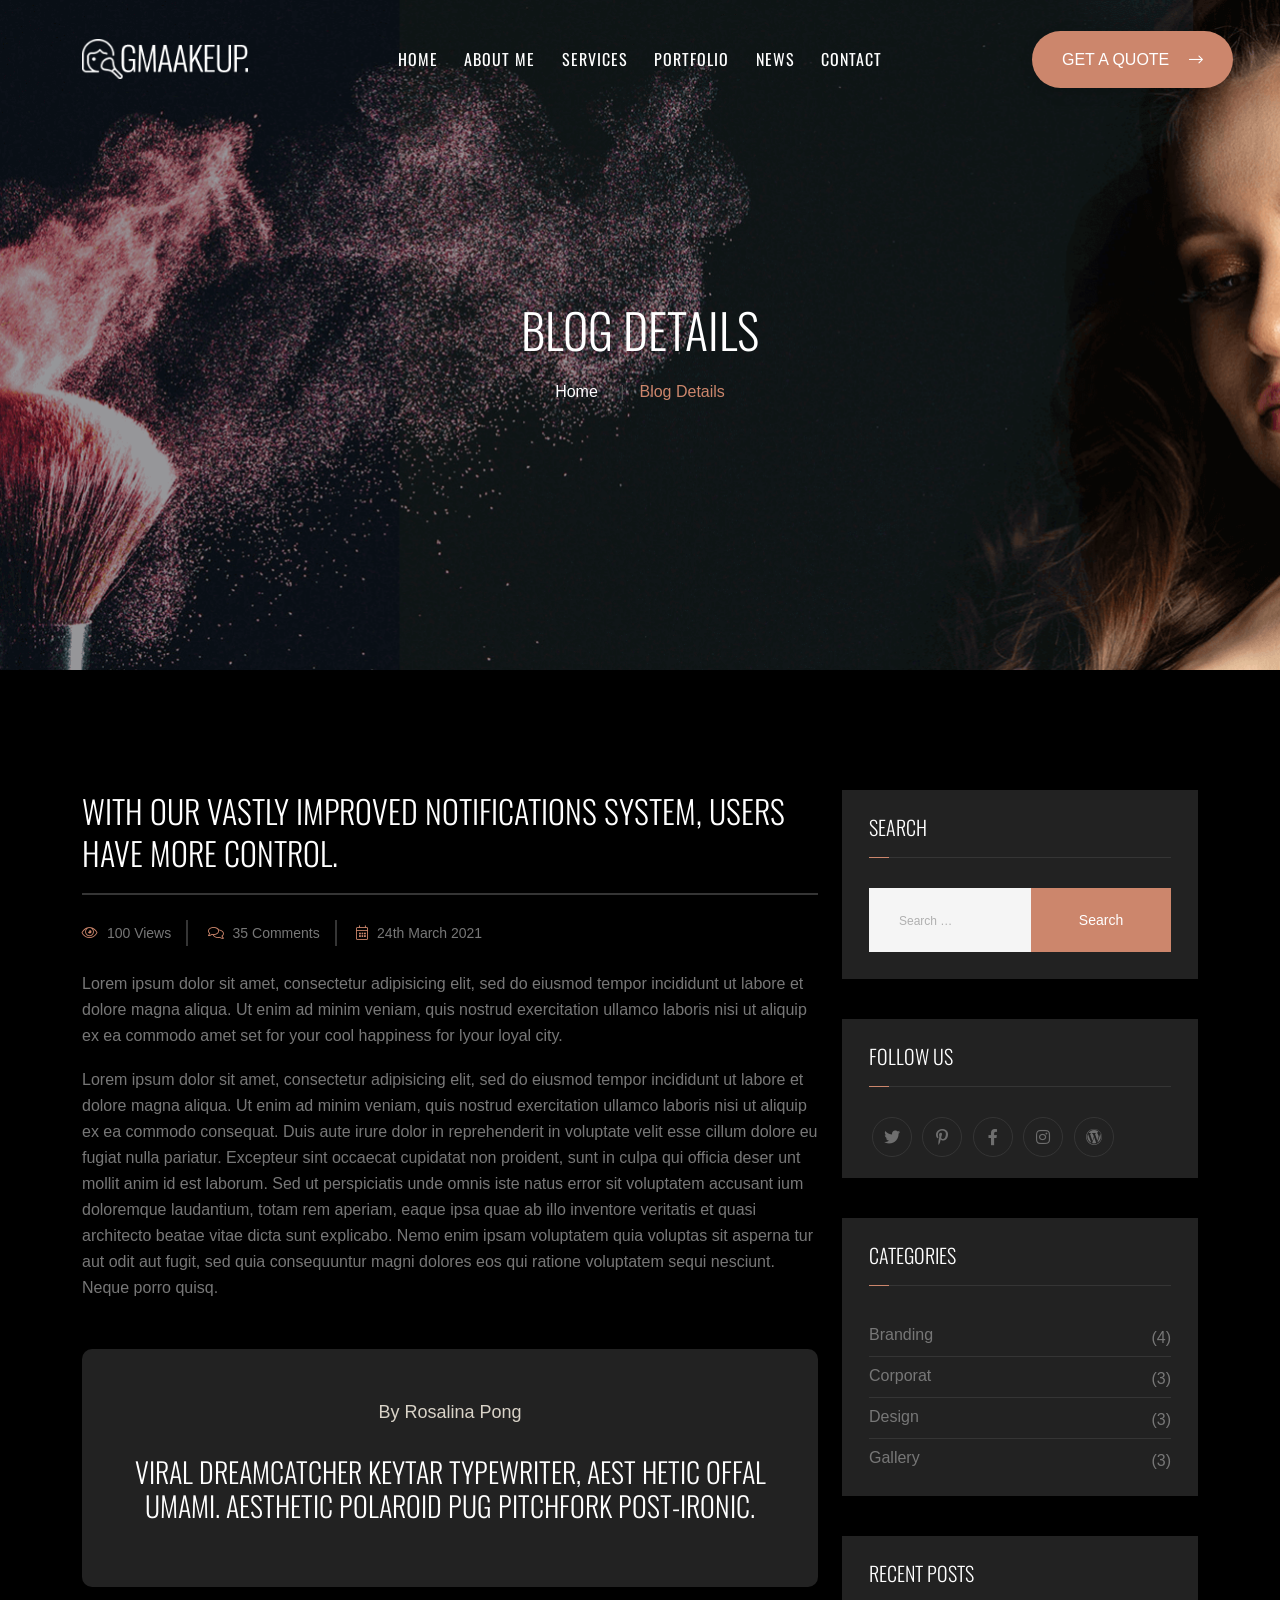
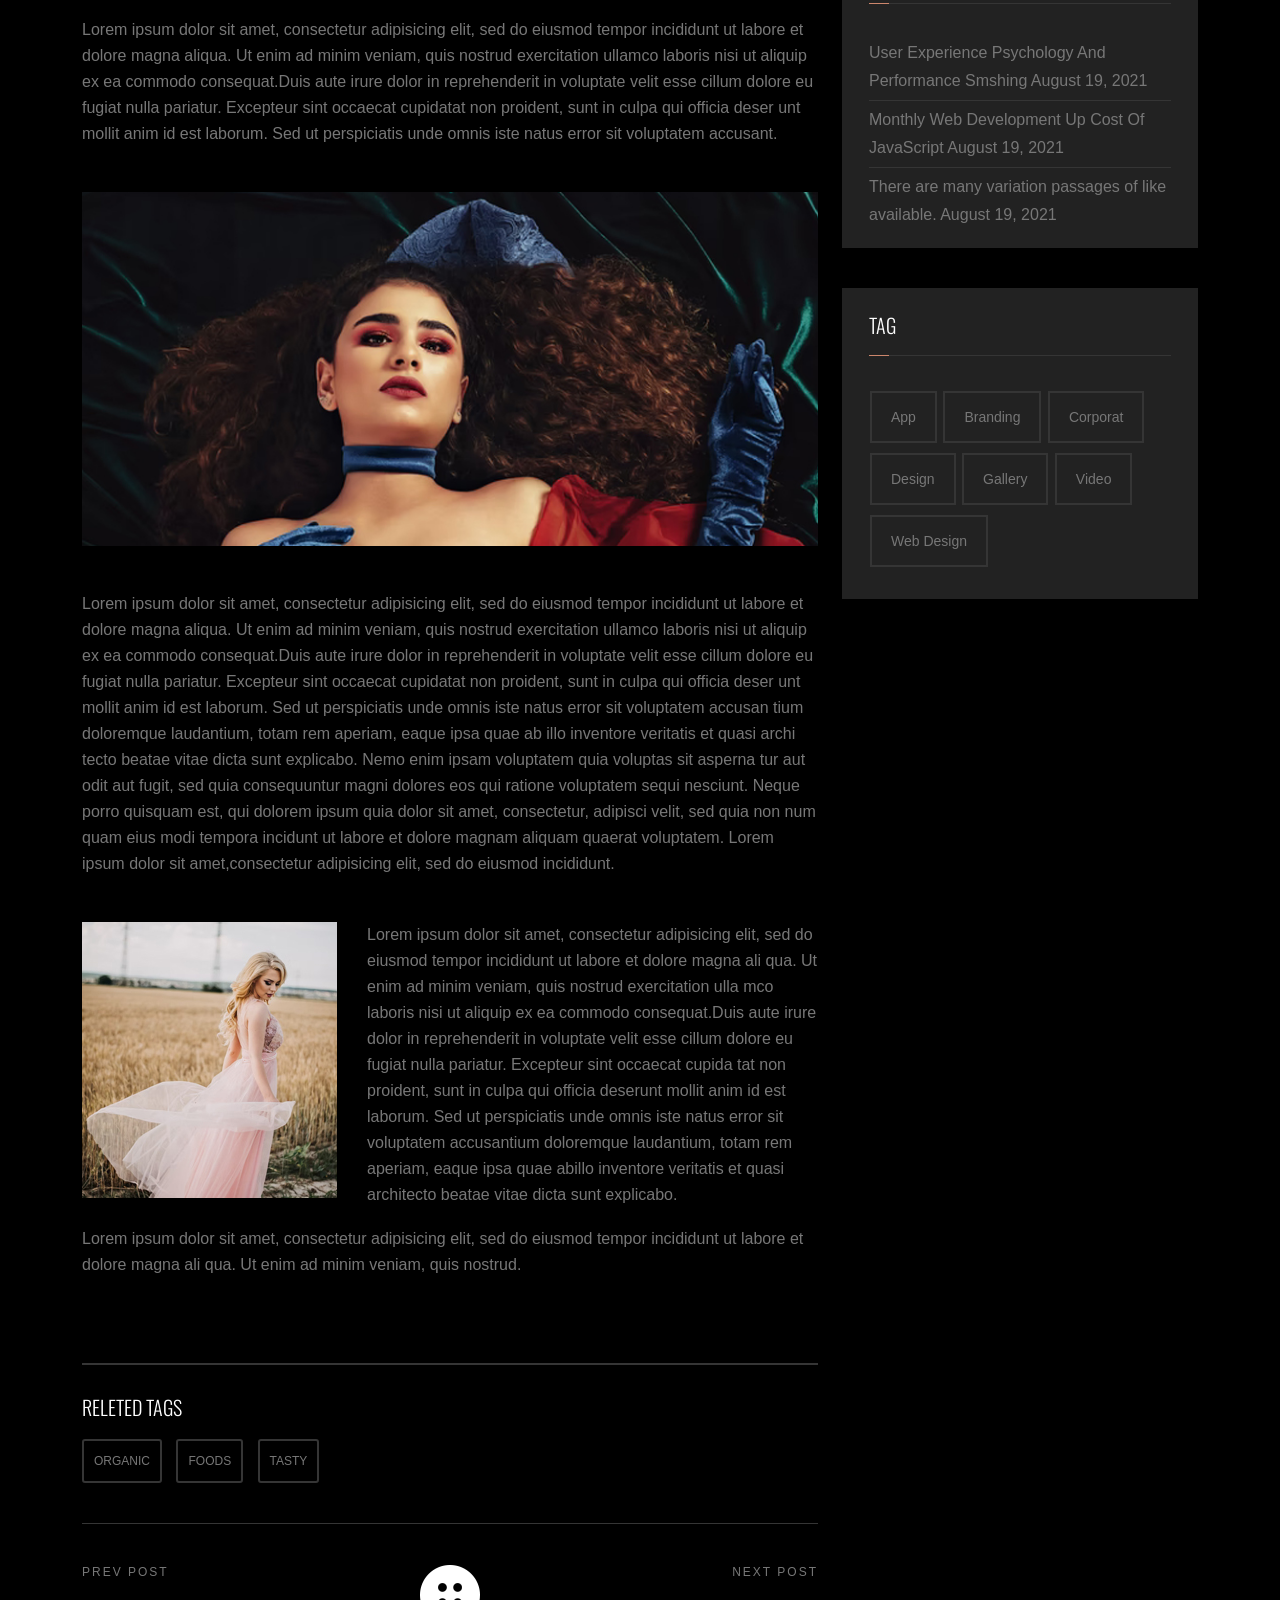
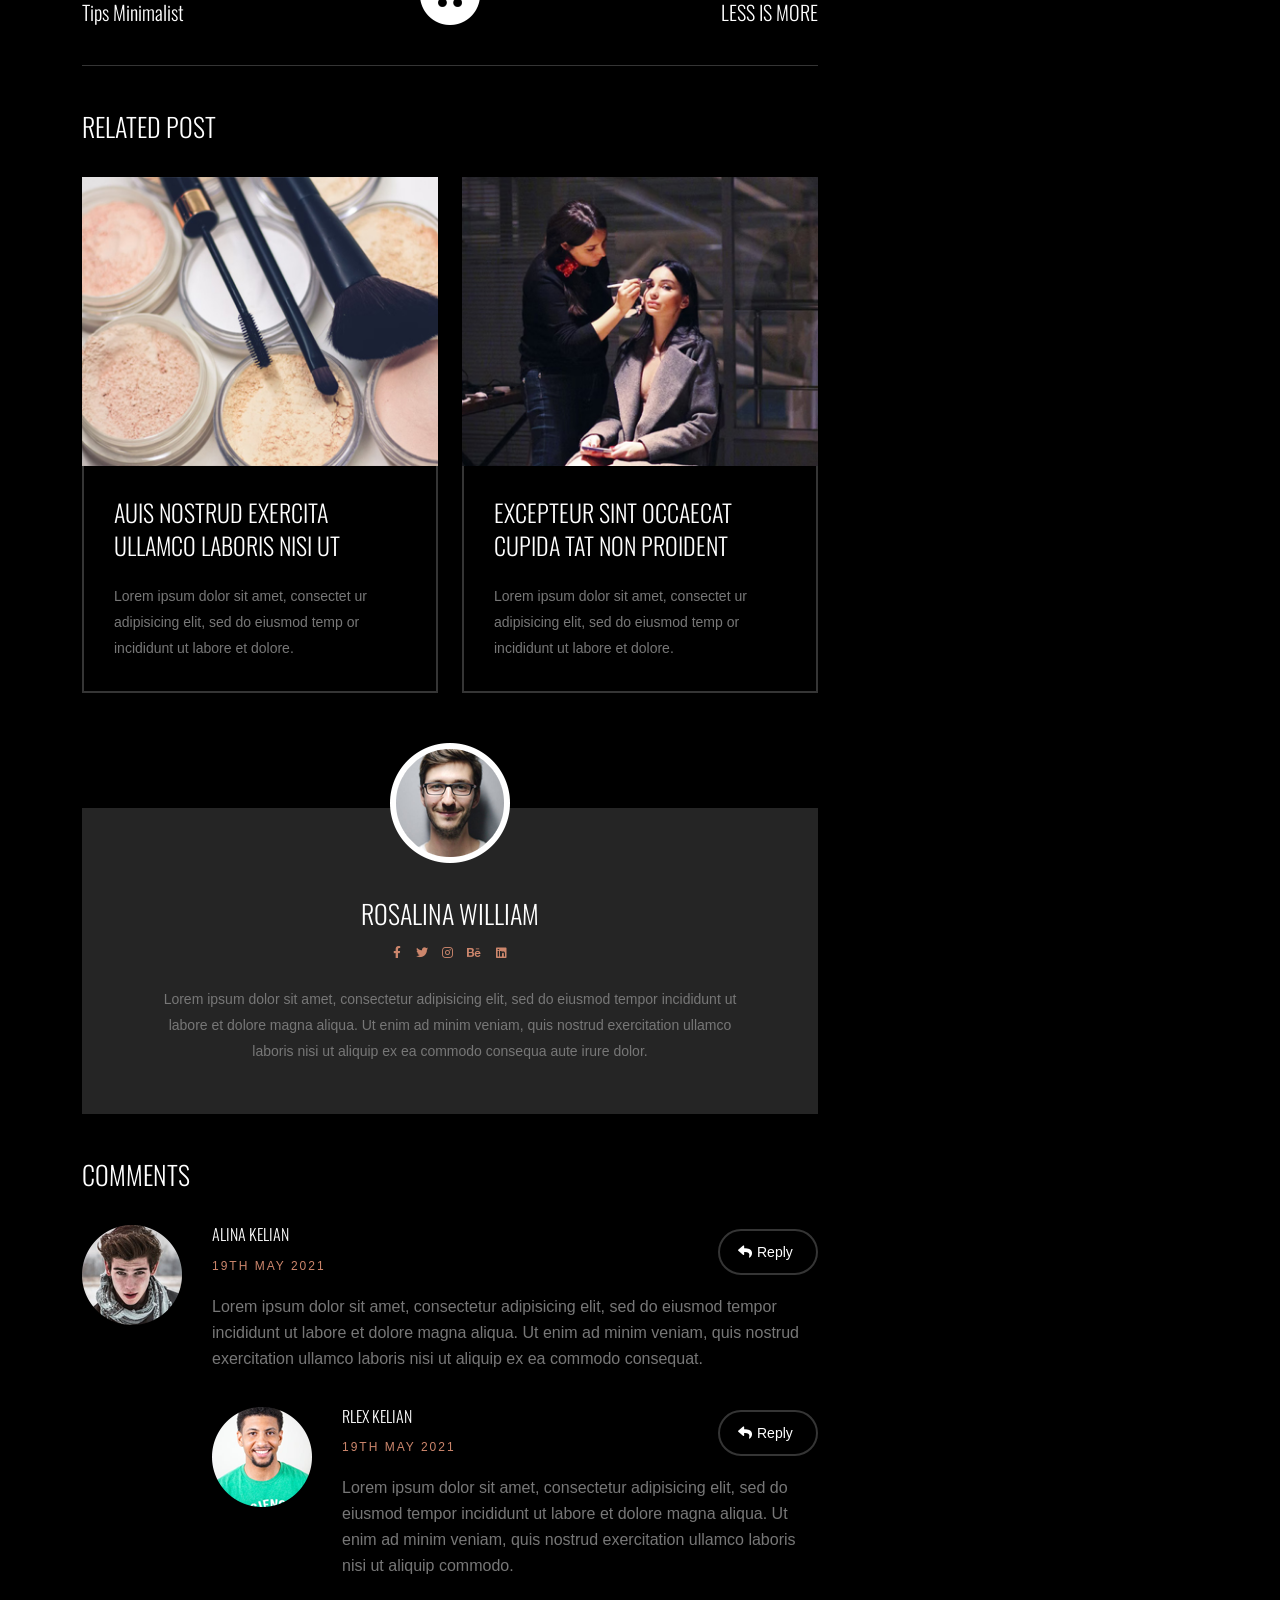
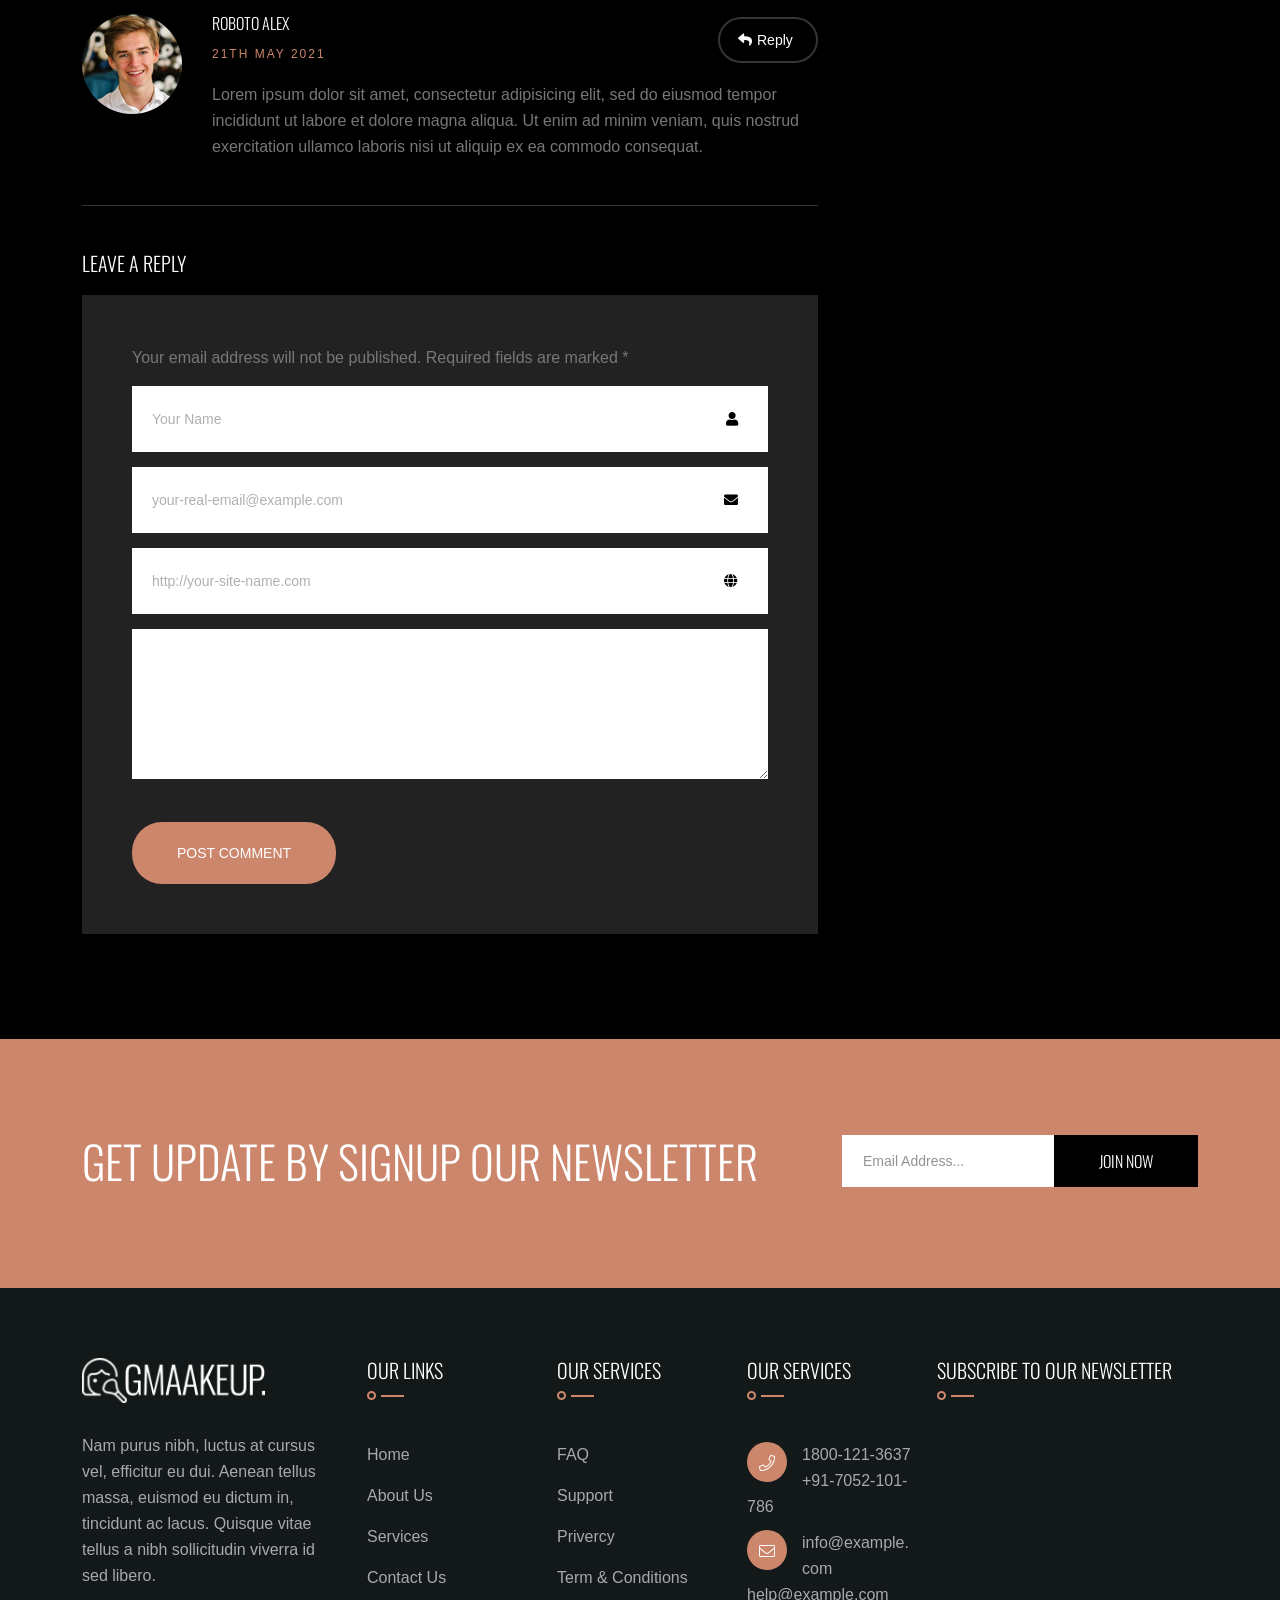
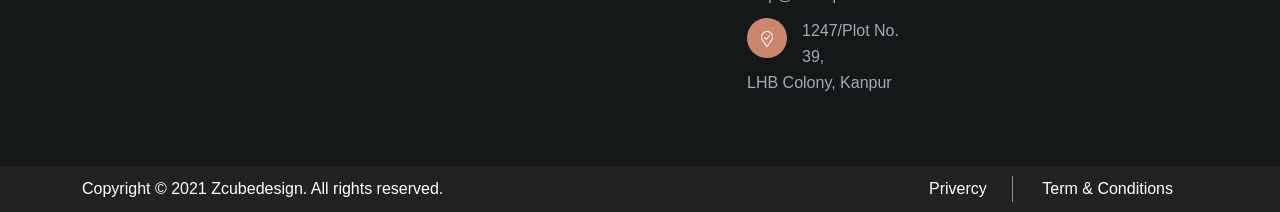
<file: blog-details.html>
<!doctype html>
<html class="no-js" lang="zxx">
    

<head>
        <meta charset="utf-8">
        <meta http-equiv="x-ua-compatible" content="ie=edge">
        <title>Gmaakeup - Makeup Artist  </title>
        <meta name="description" content="">
        <meta name="viewport" content="width=device-width, initial-scale=1">
		<link rel="shortcut icon" type="image/x-icon" href="img/favicon.ico">
        <!-- Place favicon.ico in the root directory -->

		<!-- CSS here -->
        <link rel="stylesheet" href="css/bootstrap.min.css">
        <link rel="stylesheet" href="css/animate.min.css">
        <link rel="stylesheet" href="css/magnific-popup.css">
        <link rel="stylesheet" href="fontawesome/css/all.min.css">
        <link rel="stylesheet" href="font-flaticon/flaticon.css">
        <link rel="stylesheet" href="css/dripicons.css">
        <link rel="stylesheet" href="css/slick.css">
        <link rel="stylesheet" href="css/meanmenu.css">
        <link rel="stylesheet" href="css/default.css">
        <link rel="stylesheet" href="css/style.css">
        <link rel="stylesheet" href="css/responsive.css">
    </head>
    <body>
      <!-- header -->
        <header class="header-area">  
			
            <div id="header-sticky" class="menu-area">
                <div class="container">
                    <div class="second-menu">
                        <div class="row align-items-center">
                            <div class="col-xl-2 col-lg-2">
                                <div class="logo">
                                    <a href="index.html"><img src="img/logo/logo.png" alt="logo"></a>
                                </div>
                            </div>
                            <div class="col-xl-8 col-lg-8 text-center">
                              
                                <div class="main-menu">
                                    <nav id="mobile-menu">
                                         <ul>
                                             <li class="has-sub">
                                                <a href="index.html">Home</a>
                                            </li>
                                            <li><a href="about.html">about me</a></li>
                                            <li class="has-sub"> 
                                              <a href="services.html">services</a>
                                            </li>
                                           <li><a href="portfolio.html">portfolio</a></li>
                                            <li class="has-sub"> 
                                                <a href="blog.html">news</a>
                                            </li>
                                            <li><a href="contact.html">Contact</a></li>                                                  
                                        </ul>
                                    </nav>
                                </div>
                            </div>   
                          
                            <div class="col-xl-2 col-lg-2 d-none d-lg-block">
                                 <a href="index.html#contact" class="btn ss-btn smoth-scroll">Get A Quote <i class="fal fa-long-arrow-right"></i></a>
                                 
                            </div>
                            
                                <div class="col-12">
                                    <div class="mobile-menu"></div>
                                </div>
                        </div>
                    </div>
                </div>
            </div>
        </header>
        <!-- header-end -->
        
        <!-- main-area -->
        <main>
            
            <!-- search-popup -->
		<div class="modal fade bs-example-modal-lg search-bg popup1" tabindex="-1" role="dialog">
			<div class="modal-dialog modal-lg" role="document">
				<div class="modal-content search-popup">
					<div class="text-center">
						<a href="#" class="close2" data-dismiss="modal" aria-label="Close">× close</a>
					</div>
					<div class="row search-outer">
						<div class="col-md-11"><input type="text" placeholder="Search for products..." /></div>
						<div class="col-md-1 text-right"><a href="#"><i class="fa fa-search" aria-hidden="true"></i></a></div>
					</div>
				</div>
			</div>
		</div>
		<!-- /search-popup -->
            <!-- breadcrumb-area -->
             <section class="breadcrumb-area d-flex align-items-center" style="background-image:url(img/testimonial/test-bg.png)">
                <div class="container">
                    <div class="row align-items-center">
                        <div class="col-xl-12 col-lg-12">
                            <div class="breadcrumb-wrap text-left">
                                <div class="breadcrumb-title">
                                    <h2>Blog Details</h2>    
                                    <div class="breadcrumb-wrap">
                              
                                <nav aria-label="breadcrumb">
                                    <ol class="breadcrumb">
                                        <li class="breadcrumb-item"><a href="index.html">Home</a></li>
                                        <li class="breadcrumb-item active" aria-current="page">Blog Details</li>
                                    </ol>
                                </nav>
                            </div>
                                </div>
                            </div>
                        </div>
                        
                    </div>
                </div>
            </section>
            <!-- breadcrumb-area-end -->
            <!-- inner-blog -->
            <section class="inner-blog b-details-p pt-120 pb-105 ">
                <div class="container">
                    <div class="row">
                        <div class="col-lg-8">
                            <div class="blog-details-wrap">
                                <div class="details__content pb-30">
                                    <h2>With our vastly improved notifications system, users
                                        have more control.</h2>
                                    <div class="meta-info">
                                        <ul>
                                            <li><i class="fal fa-eye"></i> 100 Views  </li>
                                            <li><i class="fal fa-comments"></i> 35 Comments</li>
                                            <li><i class="fal fa-calendar-alt"></i> 24th March 2021</li>
                                        </ul>
                                    </div>
                                    <p>Lorem ipsum dolor sit amet, consectetur adipisicing elit, sed do eiusmod tempor incididunt
                                        ut labore et dolore magna aliqua. Ut enim ad minim veniam, quis nostrud exercitation ullamco laboris
                                        nisi ut aliquip
                                        ex ea commodo amet set for your cool happiness for lyour loyal city.</p>
                                    <p>Lorem ipsum dolor sit amet, consectetur adipisicing elit, sed do eiusmod tempor incididunt
                                        ut labore et dolore magna aliqua. Ut enim ad minim veniam, quis nostrud exercitation ullamco laboris
                                        nisi ut aliquip
                                        ex ea commodo consequat. Duis aute irure dolor in reprehenderit in voluptate velit esse cillum dolore eu
                                        fugiat
                                        nulla pariatur. Excepteur sint occaecat cupidatat non proident, sunt in culpa qui officia deser unt
                                        mollit anim id est
                                        laborum. Sed ut perspiciatis unde omnis iste natus error sit voluptatem accusant ium doloremque
                                        laudantium, totam rem
                                        aperiam, eaque ipsa quae ab illo inventore veritatis et quasi architecto beatae vitae dicta sunt
                                        explicabo. Nemo enim
                                        ipsam voluptatem quia voluptas sit asperna tur aut odit aut fugit, sed quia consequuntur magni dolores
                                        eos qui
                                        ratione voluptatem sequi nesciunt. Neque porro quisq.</p>
                                    <blockquote>
                                        <footer>By Rosalina Pong</footer>
                                        <h3>Viral dreamcatcher keytar typewriter, aest hetic offal umami. Aesthetic polaroid pug pitchfork post-ironic.</h3>
                                    </blockquote>
                                    <p>Lorem ipsum dolor sit amet, consectetur adipisicing elit, sed do eiusmod tempor incididunt
                                        ut labore et dolore magna aliqua. Ut enim ad minim veniam, quis nostrud exercitation ullamco laboris
                                        nisi ut aliquip
                                        ex ea commodo consequat.Duis aute irure dolor in reprehenderit in voluptate velit esse cillum dolore eu
                                        fugiat
                                        nulla pariatur. Excepteur sint occaecat cupidatat non proident, sunt in culpa qui officia deser unt
                                        mollit anim id est
                                        laborum. Sed ut perspiciatis unde omnis iste natus error sit voluptatem accusant.</p>
                                    <div class="details__content-img">
                                        <img src="img/blog/b_details01.jpg" alt="">
                                    </div>
                                    <p>Lorem ipsum dolor sit amet, consectetur adipisicing elit, sed do eiusmod tempor incididunt
                                        ut labore et dolore magna aliqua. Ut enim ad minim veniam, quis nostrud exercitation ullamco laboris
                                        nisi ut aliquip
                                        ex ea commodo consequat.Duis aute irure dolor in reprehenderit in voluptate velit esse cillum dolore eu
                                        fugiat
                                        nulla pariatur. Excepteur sint occaecat cupidatat non proident, sunt in culpa qui officia deser unt
                                        mollit anim id est
                                        laborum. Sed ut perspiciatis unde omnis iste natus error sit voluptatem accusan tium doloremque
                                        laudantium, totam rem
                                        aperiam, eaque ipsa quae ab illo inventore veritatis et quasi archi tecto beatae vitae dicta sunt
                                        explicabo. Nemo enim
                                        ipsam voluptatem quia voluptas sit asperna tur aut odit aut fugit, sed quia consequuntur magni dolores
                                        eos qui
                                        ratione voluptatem sequi nesciunt. Neque porro quisquam est, qui dolorem ipsum quia dolor sit amet,
                                        consectetur,
                                        adipisci velit, sed quia non num quam eius modi tempora incidunt ut labore et dolore magnam aliquam
                                        quaerat voluptatem.
                                        Lorem ipsum dolor sit amet,consectetur adipisicing elit, sed do eiusmod incididunt.</p>
                                    <figure>
                                        <img src="img/blog/b_details02.jpg" alt="">
                                        <p>Lorem ipsum dolor sit amet, consectetur adipisicing elit, sed do eiusmod tempor incididunt ut labore et dolore magna ali qua. Ut enim ad minim veniam, quis nostrud exercitation ulla mco laboris nisi ut aliquip ex ea commodo consequat.Duis aute irure dolor in reprehenderit in voluptate velit esse cillum dolore eu fugiat nulla pariatur. Excepteur sint occaecat cupida tat non proident, sunt in culpa qui officia deserunt mollit anim id est laborum. Sed ut perspiciatis unde omnis iste natus error sit voluptatem accusantium doloremque laudantium, totam rem aperiam,
                                        eaque ipsa quae abillo inventore veritatis et quasi architecto beatae vitae dicta sunt explicabo.</p>
                                        <p>Lorem ipsum dolor sit amet, consectetur adipisicing elit, sed do eiusmod tempor incididunt ut labore et dolore magna ali qua. Ut enim ad minim veniam, quis nostrud.</p>
                                    </figure>
                                    <div class="row">
                                        <div class="col-xl-12 col-md-12">
                                            <div class="post__tag">
                                                <h5>Releted Tags</h5>
                                                <ul>
                                                    <li><a href="#">organic</a></li>
                                                    <li><a href="#">Foods</a></li>
                                                    <li><a href="#">tasty</a></li>
                                                </ul>
                                            </div>
                                        </div>
                                        
                                    </div>
                                </div>
                                <div class="posts_navigation pt-35 pb-35">
                                    <div class="row align-items-center">
                                        <div class="col-xl-4 col-md-5">
                                            <div class="prev-link">
                                                <span>Prev Post</span>
                                                <h4><a href="#">Tips Minimalist</a></h4>
                                            </div>
                                        </div>
                                        <div class="col-xl-4 col-md-2 text-left text-md-center">
                                            <a href="blog.html" class="blog-filter"><img src="img/icon/c_d01.png" alt=""></a>
                                        </div>
                                        <div class="col-xl-4 col-md-5">
                                            <div class="next-link text-right">
                                                <span>next Post</span>
                                                <h4><a href="#">Less Is More</a></h4>
                                            </div>
                                        </div>
                                    </div>
                                </div>
                                <div class="related__post mt-45 mb-85">
                                    <div class="post-title">
                                        <h4>Related Post</h4>
                                    </div>
                                    <div class="row">
                                        <div class="col-md-6">
                                            <div class="related-post-wrap mb-30">
                                                <div class="post-thumb">
                                                    <img src="img/blog/b_details03.jpg" alt="">
                                                </div>
                                                <div class="rp__content">
                                                    <h3><a href="#">Auis nostrud exercita ullamco laboris nisi ut</a></h3>
                                                    <p>Lorem ipsum dolor sit amet, consectet ur adipisicing elit, sed do eiusmod temp or
                                                        incididunt ut labore et dolore.</p>
                                                </div>
                                            </div>
                                        </div>
                                        <div class="col-md-6">
                                            <div class="related-post-wrap mb-30">
                                                <div class="post-thumb">
                                                    <img src="img/blog/b_details04.jpg" alt="">
                                                </div>
                                                <div class="rp__content">
                                                    <h3><a href="#"> Excepteur sint occaecat cupida tat non proident</a></h3>
                                                    <p>Lorem ipsum dolor sit amet, consectet ur adipisicing elit, sed do eiusmod temp or
                                                        incididunt ut labore et dolore.</p>
                                                </div>
                                            </div>
                                        </div>
                                    </div>
                                </div>
                                <div class="avatar__wrap text-center mb-45">
                                    <div class="avatar-img">
                                        <img src="img/blog/comment/avatar.png" alt="">
                                    </div>
                                    <div class="avatar__info">
                                        <h5>Rosalina William</h5>
                                        <div class="avatar__info-social">
                                            <a href="#"><i class="fab fa-facebook-f"></i></a>
                                            <a href="#"><i class="fab fa-twitter"></i></a>
                                            <a href="#"><i class="fab fa-instagram"></i></a>
                                            <a href="#"><i class="fab fa-behance"></i></a>
                                            <a href="#"><i class="fab fa-linkedin"></i></a>
                                        </div>
                                    </div>
                                    <div class="avatar__wrap-content">
                                        <p>Lorem ipsum dolor sit amet, consectetur adipisicing elit, sed do eiusmod tempor incididunt ut labore
                                            et dolore magna aliqua. Ut enim ad minim veniam, quis nostrud exercitation ullamco laboris nisi ut
                                            aliquip ex ea commodo consequa aute irure dolor.</p>
                                    </div>
                                </div>
                                <div class="comment__wrap pb-45">
                                    <div class="comment__wrap-title">
                                        <h5>Comments</h5>
                                    </div>
                                    <div class="single__comment mb-35">
                                        <div class="comments-avatar">
                                            <img src="img/blog/comment/c_01.png" alt="">
                                        </div>
                                        <div class="comment-text">
                                            <div class="avatar-name mb-15">
                                                <h6>ALina Kelian</h6>
                                                <span>19th May 2021</span>
                                                <a href="#" class="comment-reply"><i class="fas fa-reply"></i>Reply</a>
                                            </div>
                                            <p>Lorem ipsum dolor sit amet, consectetur adipisicing elit, sed do eiusmod tempor
                                                incididunt ut labore et dolore magna aliqua. Ut enim ad minim veniam, quis nostrud exercitation
                                                ullamco laboris nisi ut aliquip ex ea commodo consequat.</p>
                                        </div>
                                    </div>
                                    <div class="single__comment children mb-35">
                                        <div class="comments-avatar">
                                            <img src="img/blog/comment/c_02.png" alt="">
                                        </div>
                                        <div class="comment-text">
                                            <div class="avatar-name mb-15">
                                                <h6>Rlex Kelian <i class="fas fa-bookmark"></i></h6>
                                                <span>19th May 2021</span>
                                                <a href="#" class="comment-reply"><i class="fas fa-reply"></i>Reply</a>
                                            </div>
                                            <p>Lorem ipsum dolor sit amet, consectetur adipisicing elit, sed do eiusmod tempor
                                                incididunt ut labore et dolore magna aliqua. Ut enim ad minim veniam, quis nostrud exercitation
                                                ullamco laboris nisi ut
                                                aliquip commodo.</p>
                                        </div>
                                    </div>
                                    <div class="single__comment">
                                        <div class="comments-avatar">
                                            <img src="img/blog/comment/c_03.png" alt="">
                                        </div>
                                        <div class="comment-text">
                                            <div class="avatar-name mb-15">
                                                <h6>Roboto Alex</h6>
                                                <span>21th May 2021</span>
                                                <a href="#" class="comment-reply"><i class="fas fa-reply"></i>Reply</a>
                                            </div>
                                            <p>Lorem ipsum dolor sit amet, consectetur adipisicing elit, sed do eiusmod tempor
                                                incididunt ut labore et dolore magna aliqua. Ut enim ad minim veniam, quis nostrud exercitation
                                                ullamco laboris nisi ut
                                                aliquip ex ea commodo consequat.</p>
                                        </div>
                                    </div>
                                </div>
                               <div id="comments" class="comments-area  mt-45">
                                   <div id="respond" class="comment-respond">
                                      <h3 id="reply-title" class="comment-reply-title">Leave a Reply <small><a rel="nofollow" id="cancel-comment-reply-link" href="https://htmldemo.zcubethemes.com/finco/?p=2112#respond" style="display:none;">Cancel reply</a></small></h3>
                                      <form action="http://wordpress.zcube.in/finco/wp-comments-post.php" method="post" id="commentform" class="comment-form" novalidate="">
                                         <p class="comment-notes"><span id="email-notes">Your email address will not be published.</span> Required fields are marked <span class="required">*</span></p>
                                         <p class="comment-field"><i class="fas fa-user"></i><input id="author" placeholder="Your Name" name="author" type="text"></p>
                                         <p class="comment-field"><i class="fas fa-envelope"></i><input id="email" placeholder="your-real-email@example.com" name="email" type="text"></p>
                                         <p class="comment-field"><i class="fas fa-globe"></i><input id="url" name="url" placeholder="http://your-site-name.com" type="text"> </p>
                                         <p class="comment-form-comment"><label for="comment">Comment</label> <textarea id="comment" name="comment" cols="45" rows="8" maxlength="65525" required="required"></textarea></p>
                                         <p class="form-submit"><input name="submit" type="submit" id="submit" class="submit" value="Post Comment"> <input type="hidden" name="comment_post_ID" value="2112" id="comment_post_ID">
                                            <input type="hidden" name="comment_parent" id="comment_parent" value="0">
                                         </p>
                                      </form>
                                   </div>
                                   <!-- #respond -->
                                </div>

                            </div>
                        </div>
                         <!-- #right side -->
                        <div class="col-sm-12 col-md-12 col-lg-4">
                           <aside class="sidebar-widget">
                              <section id="search-3" class="widget widget_search">
                                 <h2 class="widget-title">Search</h2>
                                 <form role="search" method="get" class="search-form" action="http://wordpress.zcube.in/finco/">
                                    <label>
                                    <span class="screen-reader-text">Search for:</span>
                                    <input type="search" class="search-field" placeholder="Search &hellip;" value="" name="s" />
                                    </label>
                                    <input type="submit" class="search-submit" value="Search" />
                                 </form>
                              </section>
                              <section id="custom_html-5" class="widget_text widget widget_custom_html">
                                 <h2 class="widget-title">Follow Us</h2>
                                 <div class="textwidget custom-html-widget">
                                    <div class="widget-social">
                                       <a href="#"><i class="fab fa-twitter"></i></a>
                                       <a href="#"><i class="fab fa-pinterest-p"></i></a>
                                       <a href="#"><i class="fab fa-facebook-f"></i></a>
                                       <a href="#"><i class="fab fa-instagram"></i></a>
                                       <a href="#"><i class="fab fa-wordpress"></i></a>
                                    </div>
                                 </div>
                              </section>
                              <section id="categories-1" class="widget widget_categories">
                                 <h2 class="widget-title">Categories</h2>
                                 <ul>
                                    <li class="cat-item cat-item-16"><a href="#">Branding</a> (4)</li>
                                    <li class="cat-item cat-item-23"><a href="#">Corporat</a> (3)</li>
                                    <li class="cat-item cat-item-18"><a href="#">Design</a> (3)</li>
                                    <li class="cat-item cat-item-22"><a href="#">Gallery</a> (3)</li>
                                 </ul>
                              </section>
                              <section id="recent-posts-4" class="widget widget_recent_entries">
                                 <h2 class="widget-title">Recent Posts</h2>
                                 <ul>
                                    <li>
                                       <a href="#">User Experience Psychology And Performance Smshing</a>
                                       <span class="post-date">August 19, 2021</span>
                                    </li>
                                    <li>
                                       <a href="#">Monthly Web Development Up Cost Of JavaScript</a>
                                       <span class="post-date">August 19, 2021</span>
                                    </li>
                                    <li>
                                       <a href="#">There are many variation passages of like available.</a>
                                       <span class="post-date">August 19, 2021</span>
                                    </li>
                                 </ul>
                              </section>
                              <section id="tag_cloud-1" class="widget widget_tag_cloud">
                                 <h2 class="widget-title">Tag</h2>
                                 <div class="tagcloud">
                                     <a href="#" class="tag-cloud-link tag-link-28 tag-link-position-1" style="font-size: 8pt;" aria-label="app (1 item)">app</a>
                                    <a href="#" class="tag-cloud-link tag-link-17 tag-link-position-2" style="font-size: 8pt;" aria-label="Branding (1 item)">Branding</a>
                                    <a href="#" class="tag-cloud-link tag-link-20 tag-link-position-3" style="font-size: 8pt;" aria-label="corporat (1 item)">corporat</a>
                                    <a href="#" class="tag-cloud-link tag-link-24 tag-link-position-4" style="font-size: 16.4pt;" aria-label="Design (2 items)">Design</a>
                                    <a href="#" class="tag-cloud-link tag-link-25 tag-link-position-5" style="font-size: 22pt;" aria-label="gallery (3 items)">gallery</a>
                                    <a href="#" class="tag-cloud-link tag-link-26 tag-link-position-6" style="font-size: 8pt;" aria-label="video (1 item)">video</a>
                                    <a href="#" class="tag-cloud-link tag-link-29 tag-link-position-7" style="font-size: 16.4pt;" aria-label="web design (2 items)">web design</a>
                                 </div>
                              </section>
                           </aside>
                        </div>
                        <!-- #right side end -->
                    </div>
                </div>
            </section>
            <!-- inner-blog-end -->
        
         <!-- newslater-area -->
            <section class="newslater-area pt-95 pb-100" style="background:#cc866c;" >
                <div class="container">
                    <div class="row align-items-center">
                        <div class="col-xl-8 col-lg-8">
                            <div class="section-title">
                                <h2>Get Update By Signup Our Newsletter</h2>
                            </div>
                        </div>
                        <div class="col-xl-4 col-lg-4">
                            <form name="ajax-form"  action="#" method="post" class="contact-form newslater p-relative">
                               <div class="form-group">
                                  <input class="form-control" id="email2" name="email" type="email" placeholder="Email Address..." value="" required=""> 
                                  <button type="submit" class="btn btn-custom" id="send2">Join Now</button>
                               </div>
                               <!-- /Form-email -->	
                            </form>
                        </div>
                    </div>
                   
                </div>
            </section>
            <!-- newslater-aread-end -->
        </main>
        <!-- main-area-end -->
      <!-- footer -->
        <footer class="footer-bg footer-p" style="background: #131819;">
            <div class="footer-top  pt-70  pb-40">
                <div class="container">
                    <div class="row justify-content-between">
                        
                          <div class="col-xl-3 col-lg-3 col-sm-6">
                            <div class="footer-widget mb-30">
                                <div class="f-widget-title">
                                   <img src="img/logo/logo.png" alt="img">
                                </div>
                                <p>Nam purus nibh, luctus at cursus vel, efficitur eu dui. Aenean tellus massa, euismod eu dictum in, tincidunt ac lacus. Quisque vitae tellus a nibh sollicitudin viverra id sed libero.</p>
                            </div>
                        </div>
						<div class="col-xl-2 col-lg-2 col-sm-6">
                            <div class="footer-widget mb-30">
                                <div class="f-widget-title">
                                    <h2>Our Links</h2>
                                </div>
                                <div class="footer-link">
                                    <ul>                                        
                                        <li><a href="index.html">Home</a></li>
                                        <li><a href="about.html"> About Us</a></li>
                                        <li><a href="services.html"> Services </a></li>
                                        <li><a href="contact.html"> Contact Us</a></li>
                                    </ul>
                                </div>
                            </div>
                        </div>
                        <div class="col-xl-2 col-lg-2 col-sm-6">
                            <div class="footer-widget mb-30">
                                <div class="f-widget-title">
                                    <h2>Our Services</h2>
                                </div>
                                <div class="footer-link">
                                    <ul>
                                        <li><a href="#">FAQ</a></li>
                                        <li><a href="#">Support</a></li>
                                        <li><a href="#">Privercy</a></li>
                                        <li><a href="#">Term & Conditions</a></li>
                                    </ul>
                                </div>
                            </div>
                        </div>  
                        <div class="col-xl-2 col-lg-2 col-sm-6">
                            <div class="footer-widget mb-30">
                                <div class="f-widget-title">
                                    <h2>Our Services</h2>
                                </div>
                                <div class="f-contact">
                                    <ul>
                                    <li>
                                        <i class="icon fal fa-phone"></i>
                                        <span>1800-121-3637<br>+91-7052-101-786</span>
                                    </li>
                                   <li><i class="icon fal fa-envelope"></i>
                                        <span>
                                            <a href="mailto:info@example.com">info@example.com</a>
                                       <br>
                                       <a href="mailto:help@example.com">help@example.com</a>
                                       </span>
                                    </li>
                                    <li>
                                        <i class="icon fal fa-map-marker-check"></i>
                                        <span>1247/Plot No. 39,<br> LHB Colony, Kanpur</span>
                                    </li>
                                    
                                </ul>
                                    
                                    </div>
                            </div>
                        </div>  
                        <div class="col-xl-3 col-lg-3 col-sm-6">
                            <div class="footer-widget mb-30">
                                <div class="f-widget-title mb-30">
                                  <h2>Subscribe To Our Newsletter</h2>
                                </div>
                                <div class="footer-link">
                                 <iframe src="https://www.google.com/maps/embed?pb=!1m18!1m12!1m3!1d212867.83634504632!2d-112.24455686962897!3d33.52582710700138!2m3!1f0!2f0!3f0!3m2!1i1024!2i768!4f13.1!3m3!1m2!1s0x872b743829374b03%3A0xabaac255b1e43fbe!2sPlexus%20Worldwide!5e0!3m2!1sen!2sin!4v1618567685329!5m2!1sen!2sin" width="100" height="160" style="border:0;" allowfullscreen="" loading="lazy"></iframe>
                                </div>
                                 
                            </div>
                        </div>
                      
                        
                    </div>
                </div>
            </div>
            <div class="copyright-wrap">
                <div class="container">
                    <div class="row align-items-center">
                        <div class="col-lg-6">                         
                               Copyright  © 2021 Zcubedesign. All rights reserved.                       
                        </div>
                        <div class="col-lg-6 text-right text-xl-right">                       
                            <ul>
                                <li><a href="#">Privercy</a></li>
                                <li><a href="#">Term &amp; Conditions</a></li>
                               
                            </ul>                 
                        </div>
                        
                    </div>
                </div>
            </div>
        </footer>
        <!-- footer-end -->
		<!-- JS here -->
        <script src="js/vendor/modernizr-3.5.0.min.js"></script>
        <script src="js/vendor/jquery-3.6.0.min.js"></script>
        <script src="js/popper.min.js"></script>
        <script src="js/bootstrap.min.js"></script>
        <script src="js/one-page-nav-min.js"></script>
        <script src="js/slick.min.js"></script>
        <script src="js/ajax-form.js"></script>
        <script src="js/paroller.js"></script>
        <script src="js/wow.min.js"></script>
        <script src="js/js_isotope.pkgd.min.js"></script>
        <script src="js/imagesloaded.min.js"></script>
        <script src="js/parallax.min.js"></script>
         <script src="js/jquery.waypoints.min.js"></script>
        <script src="js/jquery.counterup.min.js"></script>
        <script src="js/jquery.scrollUp.min.js"></script>
        <script src="js/jquery.meanmenu.min.js"></script>
        <script src="js/parallax-scroll.js"></script>
        <script src="js/jquery.magnific-popup.min.js"></script>
        <script src="js/element-in-view.js"></script>
        <script src="js/main.js"></script>
    </body>


</html>
</file>
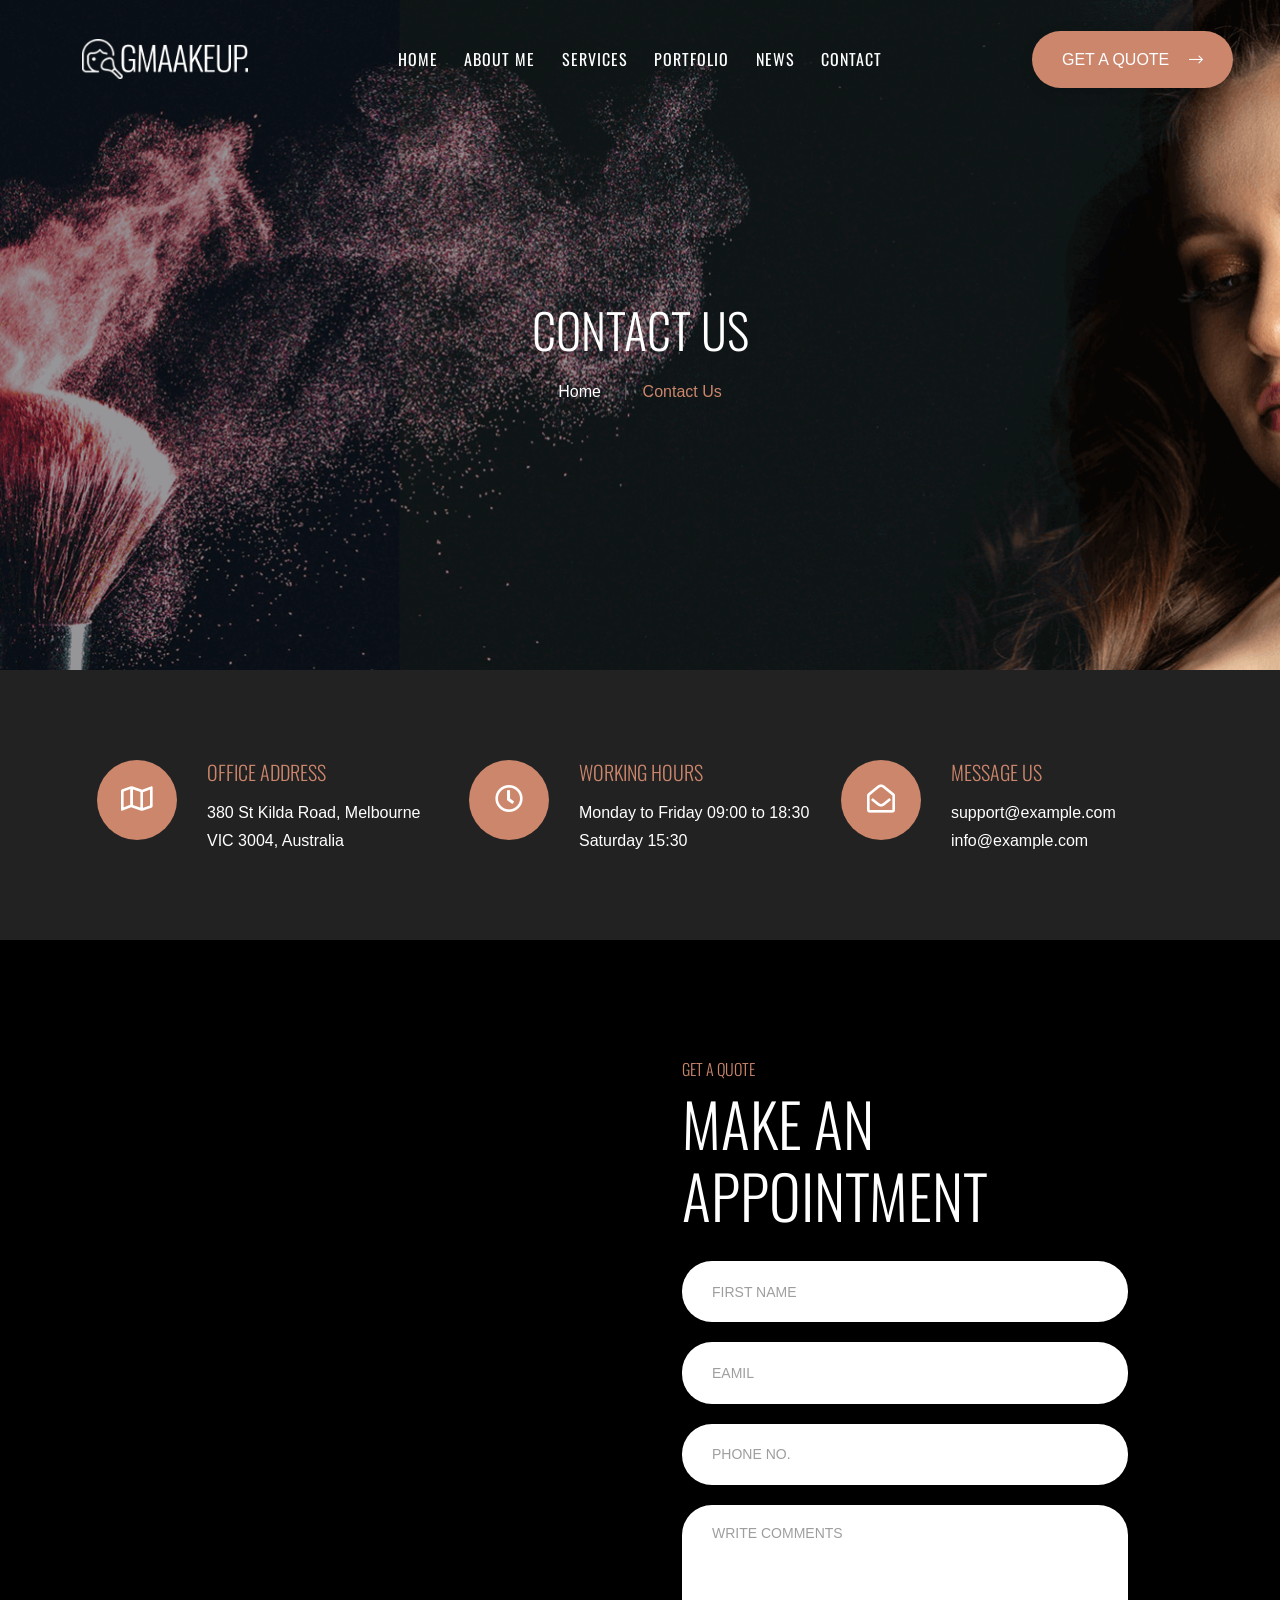
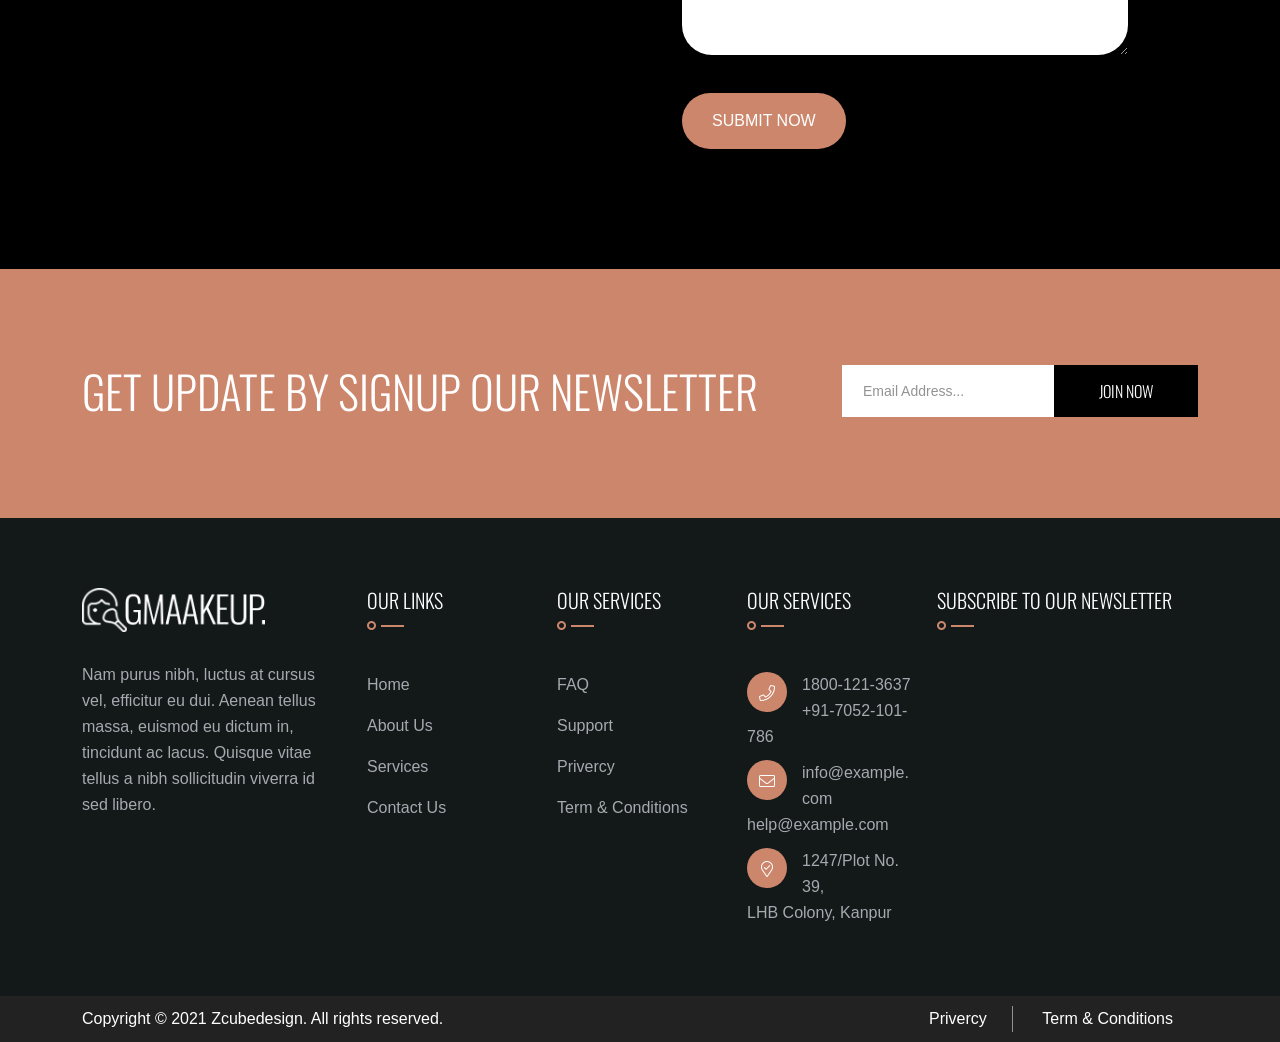
<file: contact.html>
<!doctype html>
<html class="no-js" lang="zxx">
    

<head>
        <meta charset="utf-8">
        <meta http-equiv="x-ua-compatible" content="ie=edge">
        <title>Gmaakeup - Makeup Artist </title>
        <meta name="description" content="">
        <meta name="viewport" content="width=device-width, initial-scale=1">
		<link rel="shortcut icon" type="image/x-icon" href="img/favicon.ico">
        <!-- Place favicon.ico in the root directory -->

		<!-- CSS here -->
        <link rel="stylesheet" href="css/bootstrap.min.css">
        <link rel="stylesheet" href="css/animate.min.css">
        <link rel="stylesheet" href="css/magnific-popup.css">
        <link rel="stylesheet" href="fontawesome/css/all.min.css">
        <link rel="stylesheet" href="font-flaticon/flaticon.css">
        <link rel="stylesheet" href="css/dripicons.css">
        <link rel="stylesheet" href="css/slick.css">
        <link rel="stylesheet" href="css/meanmenu.css">
        <link rel="stylesheet" href="css/default.css">
        <link rel="stylesheet" href="css/style.css">
        <link rel="stylesheet" href="css/responsive.css">
    </head>
    <body>
    <!-- header -->
        <header class="header-area">  
			
            <div id="header-sticky" class="menu-area">
                <div class="container">
                    <div class="second-menu">
                        <div class="row align-items-center">
                            <div class="col-xl-2 col-lg-2">
                                <div class="logo">
                                    <a href="index.html"><img src="img/logo/logo.png" alt="logo"></a>
                                </div>
                            </div>
                            <div class="col-xl-8 col-lg-8 text-center">
                              
                                <div class="main-menu">
                                    <nav id="mobile-menu">
                                         <ul>
                                             <li class="has-sub">
                                                <a href="index.html">Home</a>
                                            </li>
                                            <li><a href="about.html">about me</a></li>
                                            <li class="has-sub"> 
                                              <a href="services.html">services</a>
                                            </li>
                                           <li><a href="portfolio.html">portfolio</a></li>
                                            <li class="has-sub"> 
                                                <a href="blog.html">news</a>
                                            </li>
                                            <li><a href="contact.html">Contact</a></li>                                                  
                                        </ul>
                                    </nav>
                                </div>
                            </div>   
                          
                            <div class="col-xl-2 col-lg-2 d-none d-lg-block">
                                 <a href="index.html#contact" class="btn ss-btn smoth-scroll">Get A Quote <i class="fal fa-long-arrow-right"></i></a>
                                 
                            </div>
                            
                                <div class="col-12">
                                    <div class="mobile-menu"></div>
                                </div>
                        </div>
                    </div>
                </div>
            </div>
        </header>
        <!-- header-end -->
        
        <!-- main-area -->
        <main>
            
            <!-- search-popup -->
		<div class="modal fade bs-example-modal-lg search-bg popup1" tabindex="-1" role="dialog">
			<div class="modal-dialog modal-lg" role="document">
				<div class="modal-content search-popup">
					<div class="text-center">
						<a href="#" class="close2" data-dismiss="modal" aria-label="Close">× close</a>
					</div>
					<div class="row search-outer">
						<div class="col-md-11"><input type="text" placeholder="Search for products..." /></div>
						<div class="col-md-1 text-right"><a href="#"><i class="fa fa-search" aria-hidden="true"></i></a></div>
					</div>
				</div>
			</div>
		</div>
		<!-- /search-popup -->
            <!-- breadcrumb-area -->
             <section class="breadcrumb-area d-flex align-items-center" style="background-image:url(img/testimonial/test-bg.png)">
                <div class="container">
                    <div class="row align-items-center">
                        <div class="col-xl-12 col-lg-12">
                            <div class="breadcrumb-wrap text-left">
                                <div class="breadcrumb-title">
                                    <h2>Contact Us</h2>    
                                    <div class="breadcrumb-wrap">
                              
                                <nav aria-label="breadcrumb">
                                    <ol class="breadcrumb">
                                        <li class="breadcrumb-item"><a href="index.html">Home</a></li>
                                        <li class="breadcrumb-item active" aria-current="page">Contact Us</li>
                                    </ol>
                                </nav>
                            </div>
                                </div>
                            </div>
                        </div>
                        
                    </div>
                </div>
            </section>
            <!-- breadcrumb-area-end -->
            <!-- contact-area -->
            <section id="contact" class="contact-area after-none contact-bg p-relative fix pt-90 pb-30" style="background: #222;">
                
                <div class="container">
             
					<div class="row">
						<div class="col-lg-12">
                         <div class="contact-info">
						<div class="single-cta pb-30 mb-30 wow fadeInUp animated" data-animation="fadeInDown animated" data-delay=".2s">
                                <div class="f-cta-icon">
                                    <i class="far fa-map"></i>
                                </div>
                                <h5>Office Address</h5>
                                <p>380 St Kilda Road, Melbourne <br>
                                    VIC 3004, Australia</p>
                            </div>
							 <div class="single-cta pb-30 mb-30 wow fadeInUp animated" data-animation="fadeInDown animated" data-delay=".2s">
                                <div class="f-cta-icon">
                                    <i class="far fa-clock"></i>
                                </div>
                                <h5>Working Hours</h5>
                                <p>Monday to Friday 09:00 to 18:30 <br> 
                                    Saturday 15:30</p>
                            </div>
							 <div class="single-cta pb-30 mb-30 wow fadeInUp animated" data-animation="fadeInDown animated" data-delay=".2s">
                                <div class="f-cta-icon">
                                    <i class="far fa-envelope-open"></i>
                                </div>
                                <h5>Message Us</h5>
                                <p> <a href="#">support@example.com</a><br><a href="#">info@example.com</a></p>
                            </div>
                            </div>
                            </div>
					</div>
                    
                </div>
               
            </section>
            <!-- contact-area-end -->
		   <!-- contact-area -->
            <section class="contact-area contact-bg p-relative fix pt-120 pb-120"  >
               
                <div class="container">
             
					<div class="row">
                          <div class="col-lg-6 col-md-12">
                            <div class="contact-img2">
                               <iframe src="https://www.google.com/maps/embed?pb=!1m18!1m12!1m3!1d212867.83634504632!2d-112.24455686962897!3d33.52582710700138!2m3!1f0!2f0!3f0!3m2!1i1024!2i768!4f13.1!3m3!1m2!1s0x872b743829374b03%3A0xabaac255b1e43fbe!2sPlexus%20Worldwide!5e0!3m2!1sen!2sin!4v1618567685329!5m2!1sen!2sin" width="100" height="620" style="border:0;" allowfullscreen="" loading="lazy"></iframe>
                            </div>
                        </div>
                         <div class="col-lg-6">
                            <div class="contact-bg02 pr-70 pl-30">
                            <div class="section-title center-align">
                                 <h5>Get A Quote</h5>
                                <h2>
                                   Make An Appointment
                                </h2>
                              
                            </div>
                                
						<form action="https://htmldemo.zcubethemes.com/gmaakeup/mail.php" method="post" class="contact-form mt-30">
							<div class="row">
                            <div class="col-lg-12">
                                <div class="contact-field p-relative c-name mb-20">                                    
                                    <input type="text" id="firstn" name="firstn" placeholder="First Name" required>
                                </div>                               
                            </div>
							
							<div class="col-lg-12">                               
                                <div class="contact-field p-relative c-subject mb-20">                                   
                                    <input type="text" id="email" name="email" placeholder="Eamil" required>
                                </div>
                            </div>		
                            <div class="col-lg-12">                               
                                <div class="contact-field p-relative c-subject mb-20">                                   
                                    <input type="text" id="phone" name="phone" placeholder="Phone No." required>
                                </div>
                            </div>	
                          
                            <div class="col-lg-12">
                                <div class="contact-field p-relative c-message mb-30">                                  
                                    <textarea name="message" id="message" cols="30" rows="10" placeholder="Write comments"></textarea>
                                </div>
                                <div class="slider-btn">                                          
                                            <button class="btn ss-btn" data-animation="fadeInRight" data-delay=".8s"><span>Submit Now</span></button>				
                                        </div>                             
                            </div>
                            </div>
                        
                    </form>
                            
                            </div>
                        
						</div>
                        
					</div>
                    
                </div>
               
            </section>
            <!-- contact-area-end -->
        <!-- newslater-area -->
            <section class="newslater-area pt-95 pb-100" style="background:#cc866c;" >
                <div class="container">
                    <div class="row align-items-center">
                        <div class="col-xl-8 col-lg-8">
                            <div class="section-title">
                                <h2>Get Update By Signup Our Newsletter</h2>
                            </div>
                        </div>
                        <div class="col-xl-4 col-lg-4">
                            <form name="ajax-form"  action="#" method="post" class="contact-form newslater p-relative">
                               <div class="form-group">
                                  <input class="form-control" id="email2" name="email" type="email" placeholder="Email Address..." value="" required=""> 
                                  <button type="submit" class="btn btn-custom" id="send2">Join Now</button>
                               </div>
                               <!-- /Form-email -->	
                            </form>
                        </div>
                    </div>
                   
                </div>
            </section>
            <!-- newslater-aread-end -->
			
         
        </main>
        <!-- main-area-end -->
        <!-- footer -->
        <footer class="footer-bg footer-p" style="background: #131819;">
            <div class="footer-top  pt-70  pb-40">
                <div class="container">
                    <div class="row justify-content-between">
                        
                          <div class="col-xl-3 col-lg-3 col-sm-6">
                            <div class="footer-widget mb-30">
                                <div class="f-widget-title">
                                   <img src="img/logo/logo.png" alt="img">
                                </div>
                                <p>Nam purus nibh, luctus at cursus vel, efficitur eu dui. Aenean tellus massa, euismod eu dictum in, tincidunt ac lacus. Quisque vitae tellus a nibh sollicitudin viverra id sed libero.</p>
                            </div>
                        </div>
						<div class="col-xl-2 col-lg-2 col-sm-6">
                            <div class="footer-widget mb-30">
                                <div class="f-widget-title">
                                    <h2>Our Links</h2>
                                </div>
                                <div class="footer-link">
                                    <ul>                                        
                                        <li><a href="index.html">Home</a></li>
                                        <li><a href="about.html"> About Us</a></li>
                                        <li><a href="services.html"> Services </a></li>
                                        <li><a href="contact.html"> Contact Us</a></li>
                                    </ul>
                                </div>
                            </div>
                        </div>
                        <div class="col-xl-2 col-lg-2 col-sm-6">
                            <div class="footer-widget mb-30">
                                <div class="f-widget-title">
                                    <h2>Our Services</h2>
                                </div>
                                <div class="footer-link">
                                    <ul>
                                        <li><a href="#">FAQ</a></li>
                                        <li><a href="#">Support</a></li>
                                        <li><a href="#">Privercy</a></li>
                                        <li><a href="#">Term & Conditions</a></li>
                                    </ul>
                                </div>
                            </div>
                        </div>  
                        <div class="col-xl-2 col-lg-2 col-sm-6">
                            <div class="footer-widget mb-30">
                                <div class="f-widget-title">
                                    <h2>Our Services</h2>
                                </div>
                                <div class="f-contact">
                                    <ul>
                                    <li>
                                        <i class="icon fal fa-phone"></i>
                                        <span>1800-121-3637<br>+91-7052-101-786</span>
                                    </li>
                                   <li><i class="icon fal fa-envelope"></i>
                                        <span>
                                            <a href="mailto:info@example.com">info@example.com</a>
                                       <br>
                                       <a href="mailto:help@example.com">help@example.com</a>
                                       </span>
                                    </li>
                                    <li>
                                        <i class="icon fal fa-map-marker-check"></i>
                                        <span>1247/Plot No. 39,<br> LHB Colony, Kanpur</span>
                                    </li>
                                    
                                </ul>
                                    
                                    </div>
                            </div>
                        </div>  
                        <div class="col-xl-3 col-lg-3 col-sm-6">
                            <div class="footer-widget mb-30">
                                <div class="f-widget-title mb-30">
                                  <h2>Subscribe To Our Newsletter</h2>
                                </div>
                                <div class="footer-link">
                                 <iframe src="https://www.google.com/maps/embed?pb=!1m18!1m12!1m3!1d212867.83634504632!2d-112.24455686962897!3d33.52582710700138!2m3!1f0!2f0!3f0!3m2!1i1024!2i768!4f13.1!3m3!1m2!1s0x872b743829374b03%3A0xabaac255b1e43fbe!2sPlexus%20Worldwide!5e0!3m2!1sen!2sin!4v1618567685329!5m2!1sen!2sin" width="100" height="160" style="border:0;" allowfullscreen="" loading="lazy"></iframe>
                                </div>
                                 
                            </div>
                        </div>
                      
                        
                    </div>
                </div>
            </div>
            <div class="copyright-wrap">
                <div class="container">
                    <div class="row align-items-center">
                        <div class="col-lg-6">                         
                               Copyright  © 2021 Zcubedesign. All rights reserved.                       
                        </div>
                        <div class="col-lg-6 text-right text-xl-right">                       
                            <ul>
                                <li><a href="#">Privercy</a></li>
                                <li><a href="#">Term &amp; Conditions</a></li>
                               
                            </ul>                 
                        </div>
                        
                    </div>
                </div>
            </div>
        </footer>
        <!-- footer-end -->
		<!-- JS here -->
        <script src="js/vendor/modernizr-3.5.0.min.js"></script>
        <script src="js/vendor/jquery-3.6.0.min.js"></script>
        <script src="js/popper.min.js"></script>
        <script src="js/bootstrap.min.js"></script>
        <script src="js/slick.min.js"></script>
        <script src="js/ajax-form.js"></script>
        <script src="js/paroller.js"></script>
        <script src="js/wow.min.js"></script>
        <script src="js/js_isotope.pkgd.min.js"></script>
        <script src="js/imagesloaded.min.js"></script>
        <script src="js/parallax.min.js"></script>
         <script src="js/jquery.waypoints.min.js"></script>
        <script src="js/jquery.counterup.min.js"></script>
        <script src="js/jquery.scrollUp.min.js"></script>
        <script src="js/jquery.meanmenu.min.js"></script>
        <script src="js/parallax-scroll.js"></script>
        <script src="js/jquery.magnific-popup.min.js"></script>
        <script src="js/element-in-view.js"></script>
        <script src="js/main.js"></script>
    </body>


</html>
</file>
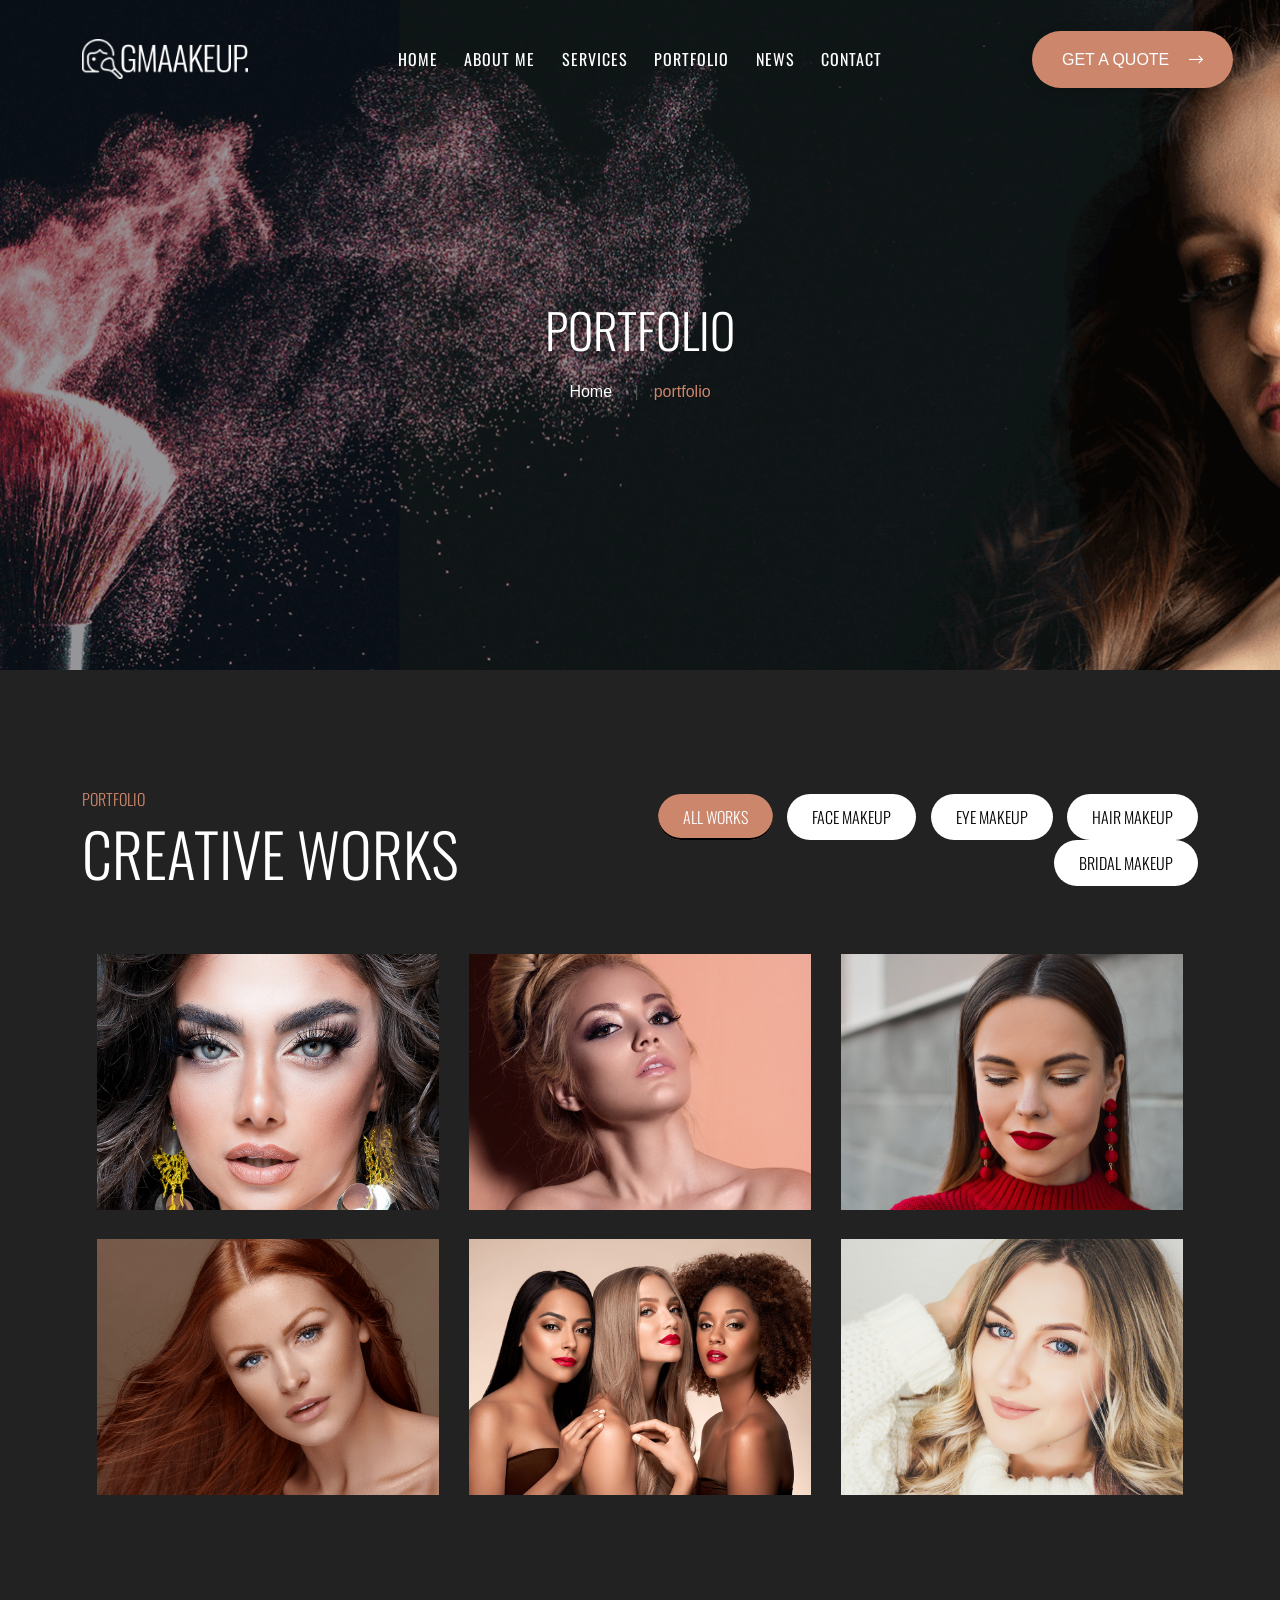
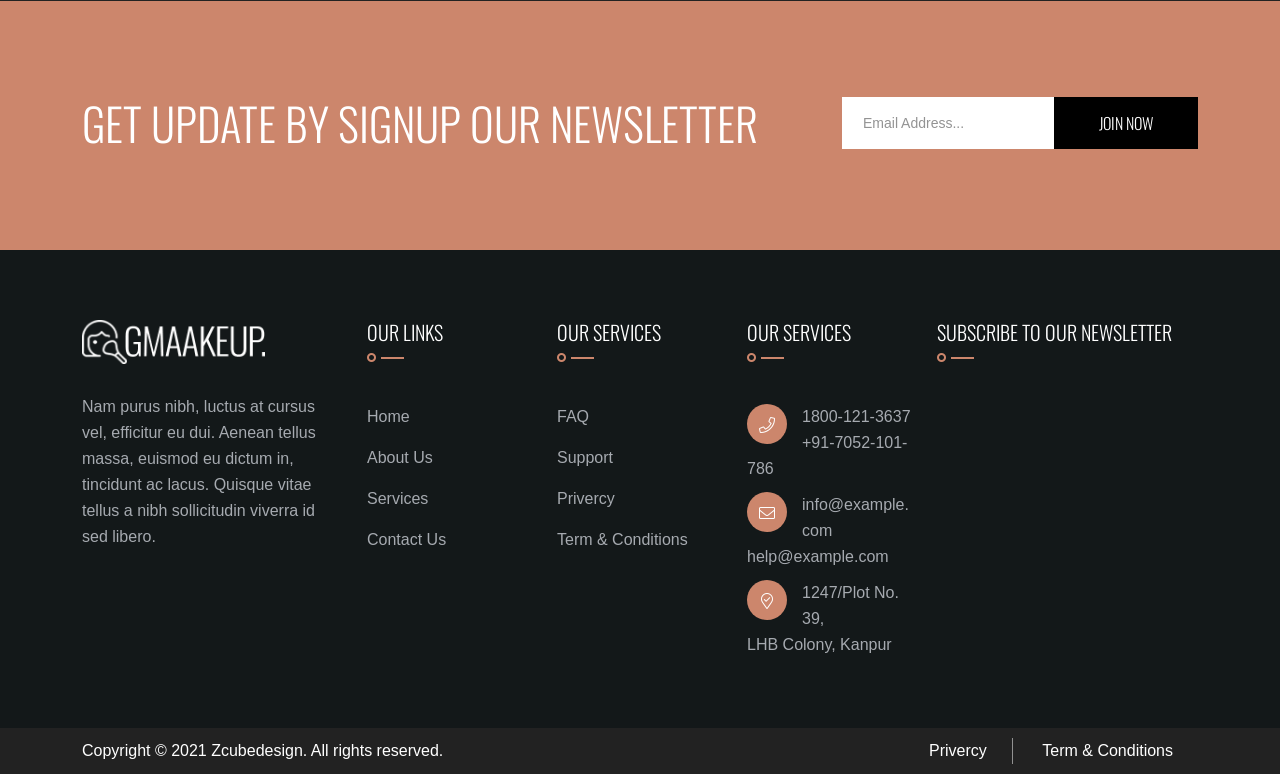
<file: portfolio.html>
<!doctype html>
<html class="no-js" lang="zxx">
    

<head>
        <meta charset="utf-8">
        <meta http-equiv="x-ua-compatible" content="ie=edge">
        <title>Gmaakeup - Makeup Artist </title>
        <meta name="description" content="">
        <meta name="viewport" content="width=device-width, initial-scale=1">
		<link rel="shortcut icon" type="image/x-icon" href="img/favicon.ico">
        <!-- Place favicon.ico in the root directory -->

		<!-- CSS here -->
        <link rel="stylesheet" href="css/bootstrap.min.css">
        <link rel="stylesheet" href="css/animate.min.css">
        <link rel="stylesheet" href="css/magnific-popup.css">
        <link rel="stylesheet" href="fontawesome/css/all.min.css">
        <link rel="stylesheet" href="font-flaticon/flaticon.css">
        <link rel="stylesheet" href="css/dripicons.css">
        <link rel="stylesheet" href="css/slick.css">
        <link rel="stylesheet" href="css/meanmenu.css">
        <link rel="stylesheet" href="css/default.css">
        <link rel="stylesheet" href="css/style.css">
        <link rel="stylesheet" href="css/responsive.css">
    </head>
    <body>
     <!-- header -->
        <header class="header-area">  
			
            <div id="header-sticky" class="menu-area">
                <div class="container">
                    <div class="second-menu">
                        <div class="row align-items-center">
                            <div class="col-xl-2 col-lg-2">
                                <div class="logo">
                                    <a href="index.html"><img src="img/logo/logo.png" alt="logo"></a>
                                </div>
                            </div>
                            <div class="col-xl-8 col-lg-8 text-center">
                              
                                <div class="main-menu">
                                    <nav id="mobile-menu">
                                         <ul>
                                             <li class="has-sub">
                                                <a href="index.html">Home</a>
                                            </li>
                                            <li><a href="about.html">about me</a></li>
                                            <li class="has-sub"> 
                                              <a href="services.html">services</a>
                                            </li>
                                           <li><a href="portfolio.html">portfolio</a></li>
                                            <li class="has-sub"> 
                                                <a href="blog.html">news</a>
                                            </li>
                                            <li><a href="contact.html">Contact</a></li>                                                  
                                        </ul>
                                    </nav>
                                </div>
                            </div>   
                          
                            <div class="col-xl-2 col-lg-2 d-none d-lg-block">
                                 <a href="index.html#contact" class="btn ss-btn smoth-scroll">Get A Quote <i class="fal fa-long-arrow-right"></i></a>
                                 
                            </div>
                            
                                <div class="col-12">
                                    <div class="mobile-menu"></div>
                                </div>
                        </div>
                    </div>
                </div>
            </div>
        </header>
        <!-- header-end -->
        
        <!-- main-area -->
        <main>
            
            <!-- search-popup -->
		<div class="modal fade bs-example-modal-lg search-bg popup1" tabindex="-1" role="dialog">
			<div class="modal-dialog modal-lg" role="document">
				<div class="modal-content search-popup">
					<div class="text-center">
						<a href="#" class="close2" data-dismiss="modal" aria-label="Close">× close</a>
					</div>
					<div class="row search-outer">
						<div class="col-md-11"><input type="text" placeholder="Search for products..." /></div>
						<div class="col-md-1 text-right"><a href="#"><i class="fa fa-search" aria-hidden="true"></i></a></div>
					</div>
				</div>
			</div>
		</div>
		<!-- /search-popup -->
            <!-- breadcrumb-area -->
             <section class="breadcrumb-area d-flex align-items-center" style="background-image:url(img/testimonial/test-bg.png)">
                <div class="container">
                    <div class="row align-items-center">
                        <div class="col-xl-12 col-lg-12">
                            <div class="breadcrumb-wrap text-left">
                                <div class="breadcrumb-title">
                                    <h2>Portfolio</h2>    
                                    <div class="breadcrumb-wrap">
                              
                                <nav aria-label="breadcrumb">
                                    <ol class="breadcrumb">
                                        <li class="breadcrumb-item"><a href="index.html">Home</a></li>
                                        <li class="breadcrumb-item active" aria-current="page">portfolio</li>
                                    </ol>
                                </nav>
                            </div>
                                </div>
                            </div>
                        </div>
                        
                    </div>
                </div>
            </section>
            <!-- breadcrumb-area-end -->
			  <!-- gallery-area -->
            <section id="portfolio" class="pt-120 pb-90" style="background: #222;">
                <div class="container">                  
					<div class="portfolio ">
                        <div class="row align-items-center mb-50">
                            <div class="col-lg-5">
                                 <div class="section-title wow fadeInLeft  animated" data-animation="fadeInLeft" data-delay=".4s">
                                 <h5>portfolio</h5>
                                <h2>
                                 creative works
                                </h2>
                             
                            </div>
                                
                            </div>
                            <div class="col-lg-7">
                                 <div class="my-masonry text-right wow fadeInRight  animated" data-animation="fadeInRight" data-delay=".4s">
                            <div class="button-group filter-button-group ">
                                <button class="active" data-filter="*">all works</button>
								 <button data-filter=".financial">Face Makeup</button>
								<button data-filter=".banking">Eye Makeup</button>	
								<button data-filter=".insurance">Hair Makeup</button>
								<button data-filter=".family">Bridal Makeup</button>
							</div>
                        </div>
                            </div>
                        </div>
                      

                <div class="grid col3 wow fadeInUp  animated" data-animation="fadeInUp" data-delay=".4s">
				   			 <div class="grid-item financial">
                        	<a class="popup-image" href="img/gallery/protfolio-img01.jpg">
                            <figure class="gallery-image">
                              <img src="img/gallery/protfolio-img01.jpg" alt="img" class="img">      
                               
                            </figure>
                          </a>
                    </div>
					<div class="grid-item financial banking">
                       <a class="popup-image" href="img/gallery/protfolio-img02.jpg">
                            <figure class="gallery-image">
                             <img src="img/gallery/protfolio-img02.jpg" alt="img" class="img"> 
                            </figure>
                          </a>
                    </div>
                     <div class="grid-item insurance">
                        	<a class="popup-image" href="img/gallery/protfolio-img03.jpg">
                            <figure class="gallery-image">
                               <img src="img/gallery/protfolio-img03.jpg" alt="img" class="img">      
                            </figure>
                          </a>
                    </div>
                     <div class="grid-item family">
                        	<a class="popup-image" href="img/gallery/protfolio-img04.jpg">
                            <figure class="gallery-image">
                                <img src="img/gallery/protfolio-img04.jpg" alt="img" class="img">
                            </figure>
                          </a>
                    </div>
                    <div class="grid-item business">
                        <a class="popup-image" href="img/gallery/protfolio-img05.jpg">
                            <figure class="gallery-image">
                                <img src="img/gallery/protfolio-img05.jpg" alt="img" class="img">   
                            </figure>
                          </a>
                    </div>
                     <div class="grid-item financial">
                        	<a class="popup-image" href="img/gallery/protfolio-img06.jpg">
                            <figure class="gallery-image">
                             <img src="img/gallery/protfolio-img06.jpg" alt="img" class="img">    
                            </figure>
                          </a>
                    </div>
            </div>

        </div>
                </div>
            </section>
            <!-- gallery-area-end -->
            
         <!-- newslater-area -->
            <section class="newslater-area pt-95 pb-100" style="background:#cc866c;" >
                <div class="container">
                    <div class="row align-items-center">
                        <div class="col-xl-8 col-lg-8">
                            <div class="section-title">
                                <h2>Get Update By Signup Our Newsletter</h2>
                            </div>
                        </div>
                        <div class="col-xl-4 col-lg-4">
                            <form name="ajax-form"  action="#" method="post" class="contact-form newslater p-relative">
                               <div class="form-group">
                                  <input class="form-control" id="email2" name="email" type="email" placeholder="Email Address..." value="" required=""> 
                                  <button type="submit" class="btn btn-custom" id="send2">Join Now</button>
                               </div>
                               <!-- /Form-email -->	
                            </form>
                        </div>
                    </div>
                   
                </div>
            </section>
            <!-- newslater-aread-end -->
             
             
            
        </main>
        <!-- main-area-end -->
   
        <!-- footer -->
        <footer class="footer-bg footer-p" style="background: #131819;">
            <div class="footer-top  pt-70  pb-40">
                <div class="container">
                    <div class="row justify-content-between">
                        
                          <div class="col-xl-3 col-lg-3 col-sm-6">
                            <div class="footer-widget mb-30">
                                <div class="f-widget-title">
                                   <img src="img/logo/logo.png" alt="img">
                                </div>
                                <p>Nam purus nibh, luctus at cursus vel, efficitur eu dui. Aenean tellus massa, euismod eu dictum in, tincidunt ac lacus. Quisque vitae tellus a nibh sollicitudin viverra id sed libero.</p>
                            </div>
                        </div>
						<div class="col-xl-2 col-lg-2 col-sm-6">
                            <div class="footer-widget mb-30">
                                <div class="f-widget-title">
                                    <h2>Our Links</h2>
                                </div>
                                <div class="footer-link">
                                    <ul>                                        
                                        <li><a href="index.html">Home</a></li>
                                        <li><a href="about.html"> About Us</a></li>
                                        <li><a href="services.html"> Services </a></li>
                                        <li><a href="contact.html"> Contact Us</a></li>
                                    </ul>
                                </div>
                            </div>
                        </div>
                        <div class="col-xl-2 col-lg-2 col-sm-6">
                            <div class="footer-widget mb-30">
                                <div class="f-widget-title">
                                    <h2>Our Services</h2>
                                </div>
                                <div class="footer-link">
                                    <ul>
                                        <li><a href="#">FAQ</a></li>
                                        <li><a href="#">Support</a></li>
                                        <li><a href="#">Privercy</a></li>
                                        <li><a href="#">Term & Conditions</a></li>
                                    </ul>
                                </div>
                            </div>
                        </div>  
                        <div class="col-xl-2 col-lg-2 col-sm-6">
                            <div class="footer-widget mb-30">
                                <div class="f-widget-title">
                                    <h2>Our Services</h2>
                                </div>
                                <div class="f-contact">
                                    <ul>
                                    <li>
                                        <i class="icon fal fa-phone"></i>
                                        <span>1800-121-3637<br>+91-7052-101-786</span>
                                    </li>
                                   <li><i class="icon fal fa-envelope"></i>
                                        <span>
                                            <a href="mailto:info@example.com">info@example.com</a>
                                       <br>
                                       <a href="mailto:help@example.com">help@example.com</a>
                                       </span>
                                    </li>
                                    <li>
                                        <i class="icon fal fa-map-marker-check"></i>
                                        <span>1247/Plot No. 39,<br> LHB Colony, Kanpur</span>
                                    </li>
                                    
                                </ul>
                                    
                                    </div>
                            </div>
                        </div>  
                        <div class="col-xl-3 col-lg-3 col-sm-6">
                            <div class="footer-widget mb-30">
                                <div class="f-widget-title mb-30">
                                  <h2>Subscribe To Our Newsletter</h2>
                                </div>
                                <div class="footer-link">
                                 <iframe src="https://www.google.com/maps/embed?pb=!1m18!1m12!1m3!1d212867.83634504632!2d-112.24455686962897!3d33.52582710700138!2m3!1f0!2f0!3f0!3m2!1i1024!2i768!4f13.1!3m3!1m2!1s0x872b743829374b03%3A0xabaac255b1e43fbe!2sPlexus%20Worldwide!5e0!3m2!1sen!2sin!4v1618567685329!5m2!1sen!2sin" width="100" height="160" style="border:0;" allowfullscreen="" loading="lazy"></iframe>
                                </div>
                                 
                            </div>
                        </div>
                      
                        
                    </div>
                </div>
            </div>
            <div class="copyright-wrap">
                <div class="container">
                    <div class="row align-items-center">
                        <div class="col-lg-6">                         
                               Copyright  © 2021 Zcubedesign. All rights reserved.                       
                        </div>
                        <div class="col-lg-6 text-right text-xl-right">                       
                            <ul>
                                <li><a href="#">Privercy</a></li>
                                <li><a href="#">Term &amp; Conditions</a></li>
                               
                            </ul>                 
                        </div>
                        
                    </div>
                </div>
            </div>
        </footer>
        <!-- footer-end -->
		<!-- JS here -->
        <script src="js/vendor/modernizr-3.5.0.min.js"></script>
        <script src="js/vendor/jquery-3.6.0.min.js"></script>
        <script src="js/popper.min.js"></script>
        <script src="js/bootstrap.min.js"></script>
        <script src="js/slick.min.js"></script>
        <script src="js/ajax-form.js"></script>
        <script src="js/paroller.js"></script>
        <script src="js/wow.min.js"></script>
        <script src="js/js_isotope.pkgd.min.js"></script>
        <script src="js/imagesloaded.min.js"></script>
        <script src="js/parallax.min.js"></script>
         <script src="js/jquery.waypoints.min.js"></script>
        <script src="js/jquery.counterup.min.js"></script>
        <script src="js/jquery.scrollUp.min.js"></script>
        <script src="js/jquery.meanmenu.min.js"></script>
        <script src="js/parallax-scroll.js"></script>
        <script src="js/jquery.magnific-popup.min.js"></script>
        <script src="js/element-in-view.js"></script>
        <script src="js/main.js"></script>
    </body>


</html>
</file>
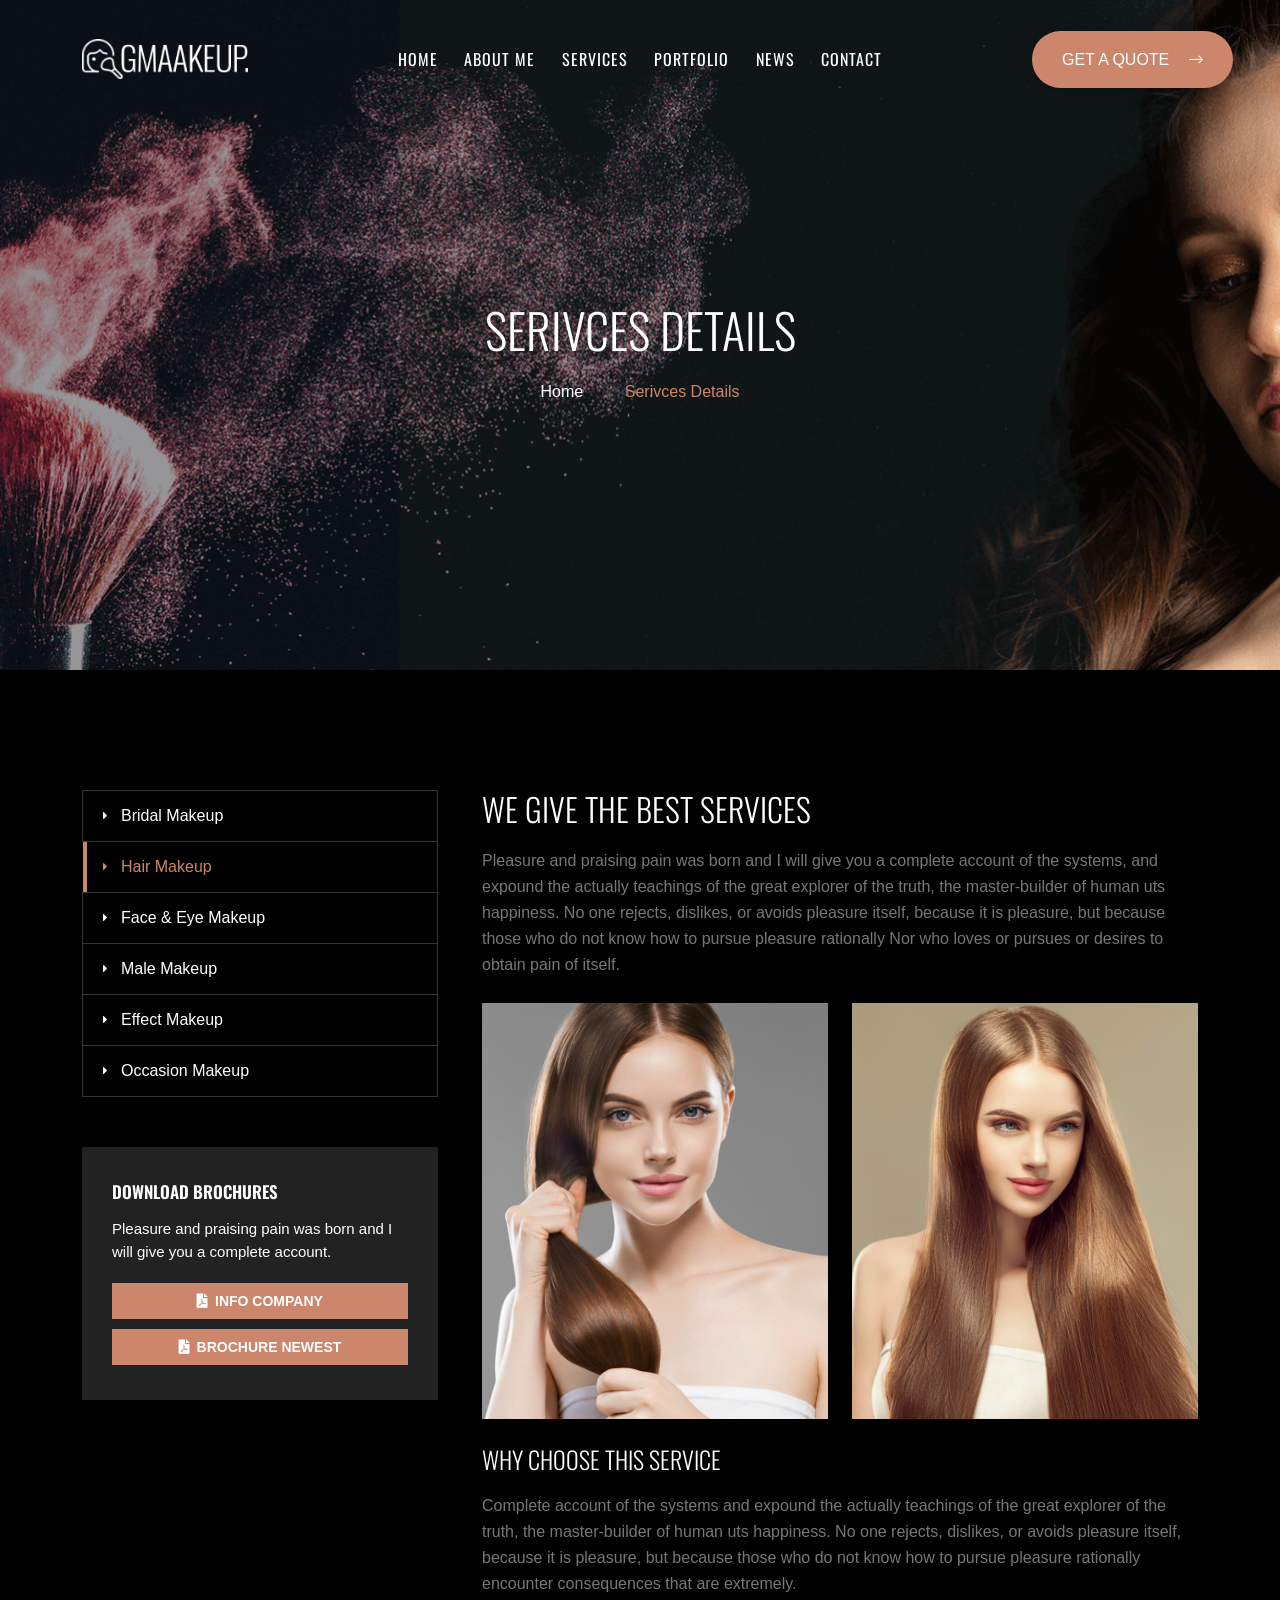
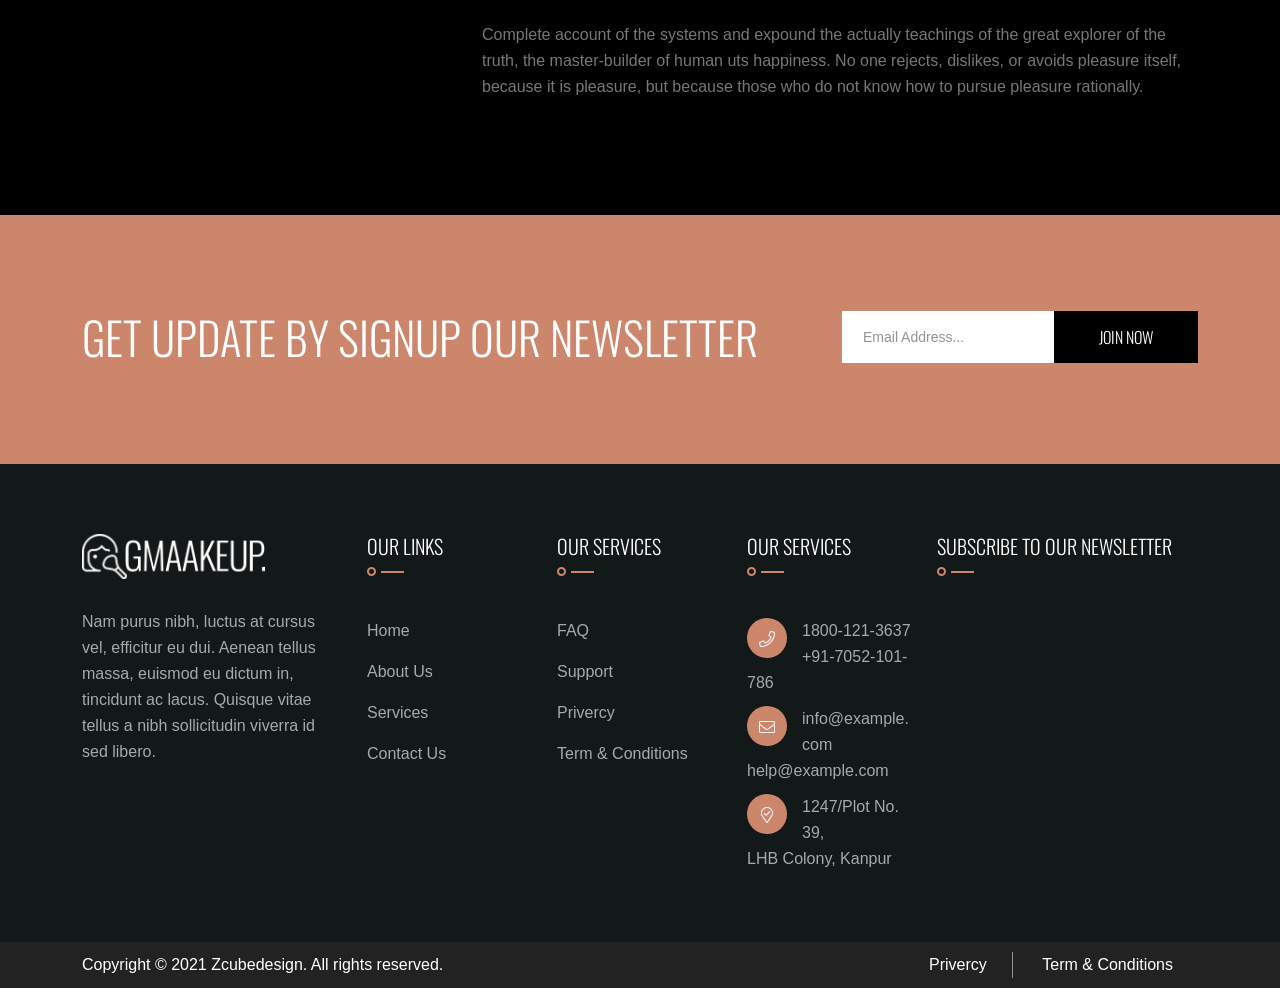
<file: services-detail.html>
<!doctype html>
<html class="no-js" lang="zxx">
    

<head>
        <meta charset="utf-8">
        <meta http-equiv="x-ua-compatible" content="ie=edge">
        <title>Gmaakeup - Makeup Artist  </title>
        <meta name="description" content="">
        <meta name="viewport" content="width=device-width, initial-scale=1">
		<link rel="shortcut icon" type="image/x-icon" href="img/favicon.ico">
        <!-- Place favicon.ico in the root directory -->

		<!-- CSS here -->
        <link rel="stylesheet" href="css/bootstrap.min.css">
        <link rel="stylesheet" href="css/animate.min.css">
        <link rel="stylesheet" href="css/magnific-popup.css">
        <link rel="stylesheet" href="fontawesome/css/all.min.css">
        <link rel="stylesheet" href="font-flaticon/flaticon.css">
        <link rel="stylesheet" href="css/dripicons.css">
        <link rel="stylesheet" href="css/slick.css">
        <link rel="stylesheet" href="css/meanmenu.css">
        <link rel="stylesheet" href="css/default.css">
        <link rel="stylesheet" href="css/style.css">
        <link rel="stylesheet" href="css/responsive.css">
    </head>
    <body>
      <!-- header -->
        <header class="header-area">  
			
            <div id="header-sticky" class="menu-area">
                <div class="container">
                    <div class="second-menu">
                        <div class="row align-items-center">
                            <div class="col-xl-2 col-lg-2">
                                <div class="logo">
                                    <a href="index.html"><img src="img/logo/logo.png" alt="logo"></a>
                                </div>
                            </div>
                            <div class="col-xl-8 col-lg-8 text-center">
                              
                                <div class="main-menu">
                                    <nav id="mobile-menu">
                                         <ul>
                                             <li class="has-sub">
                                                <a href="index.html">Home</a>
                                            </li>
                                            <li><a href="about.html">about me</a></li>
                                            <li class="has-sub"> 
                                              <a href="services.html">services</a>
                                            </li>
                                           <li><a href="portfolio.html">portfolio</a></li>
                                            <li class="has-sub"> 
                                                <a href="blog.html">news</a>
                                            </li>
                                            <li><a href="contact.html">Contact</a></li>                                                  
                                        </ul>
                                    </nav>
                                </div>
                            </div>   
                          
                            <div class="col-xl-2 col-lg-2 d-none d-lg-block">
                                 <a href="index.html#contact" class="btn ss-btn smoth-scroll">Get A Quote <i class="fal fa-long-arrow-right"></i></a>
                                 
                            </div>
                            
                                <div class="col-12">
                                    <div class="mobile-menu"></div>
                                </div>
                        </div>
                    </div>
                </div>
            </div>
        </header>
        <!-- header-end -->
        
        <!-- main-area -->
        <main>
            
            <!-- search-popup -->
		<div class="modal fade bs-example-modal-lg search-bg popup1" tabindex="-1" role="dialog">
			<div class="modal-dialog modal-lg" role="document">
				<div class="modal-content search-popup">
					<div class="text-center">
						<a href="#" class="close2" data-dismiss="modal" aria-label="Close">× close</a>
					</div>
					<div class="row search-outer">
						<div class="col-md-11"><input type="text" placeholder="Search for products..." /></div>
						<div class="col-md-1 text-right"><a href="#"><i class="fa fa-search" aria-hidden="true"></i></a></div>
					</div>
				</div>
			</div>
		</div>
		<!-- /search-popup -->
            <!-- breadcrumb-area -->
             <section class="breadcrumb-area d-flex align-items-center" style="background-image:url(img/testimonial/test-bg.png)">
                <div class="container">
                    <div class="row align-items-center">
                        <div class="col-xl-12 col-lg-12">
                            <div class="breadcrumb-wrap text-left">
                                <div class="breadcrumb-title">
                                    <h2>Serivces Details</h2>    
                                    <div class="breadcrumb-wrap">
                              
                                <nav aria-label="breadcrumb">
                                    <ol class="breadcrumb">
                                        <li class="breadcrumb-item"><a href="index.html">Home</a></li>
                                        <li class="breadcrumb-item active" aria-current="page">Serivces Details</li>
                                    </ol>
                                </nav>
                            </div>
                                </div>
                            </div>
                        </div>
                        
                    </div>
                </div>
            </section>
            <!-- breadcrumb-area-end -->
			<!-- service-details-area -->
            <div class="about-area5 about-p p-relative">
                <div class="container pt-120 pb-90">
                    <div class="row">
                         <!-- #right side -->
                        <div class="col-sm-12 col-md-12 col-lg-4 order-1">
                           <aside class="sidebar services-sidebar">
                        
                        <!-- Category Widget -->
                        <div class="sidebar-widget categories">
                            <div class="widget-content">
                                <!-- Services Category -->
                                <ul class="services-categories">
                                     <li><a href="services-detail.html">Bridal Makeup</a></li>
                                    <li class="active"><a href="services-detail.html">Hair Makeup</a></li>
                                    <li><a href="services-detail.html">Face & Eye Makeup</a></li>
                                    <li><a href="services-detail.html">Male Makeup</a></li>
                                    <li><a href="services-detail.html">Effect Makeup</a></li>
                                    <li><a href="services-detail.html">Occasion Makeup</a></li>
                                </ul>
                            </div>
                        </div>
                        
                        <!--Brochures Box-->
                        <div class="brochures-box">
                            <div class="inner">
                                <h4>Download Brochures</h4>
                                <div class="text">Pleasure and praising pain was born and I will give you a complete account.</div>
                                <a class="theme-btn btn-style-one" href="#"><span class="btn-title"><i class="fa fa-file-pdf"></i> Info Company</span></a>
                                <a class="theme-btn btn-style-one" href="#"><span class="btn-title"><i class="fa fa-file-pdf"></i> Brochure Newest</span></a>
                            </div>
                        </div>
                    </aside>
                        </div>
                        <!-- #right side end -->
                       
                        
					<div class="col-lg-8 col-md-12 col-sm-12 order-2">
                           <div class="service-detail">
                      

                        <div class="content-box">
                            <h2> We give the best Services </h2>
                            <p>Pleasure and praising pain was born and I will give you a complete account of the systems, and expound the actually teachings of the great explorer of the truth, the master-builder of human uts happiness. No one rejects, dislikes, or avoids pleasure itself, because it is pleasure, but because those who do not know how to pursue pleasure rationally Nor who loves or pursues or desires to obtain pain of itself.</p>
    
                            <!-- Two Column -->
                            <div class="two-column">
                                <div class="row">
                                     <div class="image-column col-xl-6 col-lg-12 col-md-12">
                                        <figure class="image"><img src="img/bg/hair-makeup2.jpg" alt=""></figure>
                                    </div>
                                    <div class="text-column col-xl-6 col-lg-12 col-md-12">
                                       <figure class="image"><img src="img/bg/hair-makeup3.jpg" alt=""></figure>
                                    </div>
                                   
                                </div>
                            </div>

                            <h3>Why Choose This Service</h3>

                            <p>Complete account of the systems and expound the actually teachings of the great explorer of the truth, the master-builder of human uts happiness. No one rejects, dislikes, or avoids pleasure itself, because it is pleasure, but because those who do not know how to pursue pleasure rationally encounter consequences that are extremely.</p>

                            <p>Complete account of the systems and expound the actually teachings of the great explorer of the truth, the master-builder of human uts happiness. No one rejects, dislikes, or avoids pleasure itself, because it is pleasure, but because those who do not know how to pursue pleasure rationally.</p>

                           
                        </div>
                    </div>
                        </div>
                     
                    </div>
                </div>
            </div>
            <!-- service-details-area-end -->
            <!-- newslater-area -->
            <section class="newslater-area pt-95 pb-100" style="background:#cc866c;" >
                <div class="container">
                    <div class="row align-items-center">
                        <div class="col-xl-8 col-lg-8">
                            <div class="section-title">
                                <h2>Get Update By Signup Our Newsletter</h2>
                            </div>
                        </div>
                        <div class="col-xl-4 col-lg-4">
                            <form name="ajax-form"  action="#" method="post" class="contact-form newslater p-relative">
                               <div class="form-group">
                                  <input class="form-control" id="email2" name="email" type="email" placeholder="Email Address..." value="" required=""> 
                                  <button type="submit" class="btn btn-custom" id="send2">Join Now</button>
                               </div>
                               <!-- /Form-email -->	
                            </form>
                        </div>
                    </div>
                   
                </div>
            </section>
            <!-- newslater-aread-end -->
        </main>
        <!-- main-area-end -->
          <!-- footer -->
        <footer class="footer-bg footer-p" style="background: #131819;">
            <div class="footer-top  pt-70  pb-40">
                <div class="container">
                    <div class="row justify-content-between">
                        
                          <div class="col-xl-3 col-lg-3 col-sm-6">
                            <div class="footer-widget mb-30">
                                <div class="f-widget-title">
                                   <img src="img/logo/logo.png" alt="img">
                                </div>
                                <p>Nam purus nibh, luctus at cursus vel, efficitur eu dui. Aenean tellus massa, euismod eu dictum in, tincidunt ac lacus. Quisque vitae tellus a nibh sollicitudin viverra id sed libero.</p>
                            </div>
                        </div>
						<div class="col-xl-2 col-lg-2 col-sm-6">
                            <div class="footer-widget mb-30">
                                <div class="f-widget-title">
                                    <h2>Our Links</h2>
                                </div>
                                <div class="footer-link">
                                    <ul>                                        
                                        <li><a href="index.html">Home</a></li>
                                        <li><a href="about.html"> About Us</a></li>
                                        <li><a href="services.html"> Services </a></li>
                                        <li><a href="contact.html"> Contact Us</a></li>
                                    </ul>
                                </div>
                            </div>
                        </div>
                        <div class="col-xl-2 col-lg-2 col-sm-6">
                            <div class="footer-widget mb-30">
                                <div class="f-widget-title">
                                    <h2>Our Services</h2>
                                </div>
                                <div class="footer-link">
                                    <ul>
                                        <li><a href="#">FAQ</a></li>
                                        <li><a href="#">Support</a></li>
                                        <li><a href="#">Privercy</a></li>
                                        <li><a href="#">Term & Conditions</a></li>
                                    </ul>
                                </div>
                            </div>
                        </div>  
                        <div class="col-xl-2 col-lg-2 col-sm-6">
                            <div class="footer-widget mb-30">
                                <div class="f-widget-title">
                                    <h2>Our Services</h2>
                                </div>
                                <div class="f-contact">
                                    <ul>
                                    <li>
                                        <i class="icon fal fa-phone"></i>
                                        <span>1800-121-3637<br>+91-7052-101-786</span>
                                    </li>
                                   <li><i class="icon fal fa-envelope"></i>
                                        <span>
                                            <a href="mailto:info@example.com">info@example.com</a>
                                       <br>
                                       <a href="mailto:help@example.com">help@example.com</a>
                                       </span>
                                    </li>
                                    <li>
                                        <i class="icon fal fa-map-marker-check"></i>
                                        <span>1247/Plot No. 39,<br> LHB Colony, Kanpur</span>
                                    </li>
                                    
                                </ul>
                                    
                                    </div>
                            </div>
                        </div>  
                        <div class="col-xl-3 col-lg-3 col-sm-6">
                            <div class="footer-widget mb-30">
                                <div class="f-widget-title mb-30">
                                  <h2>Subscribe To Our Newsletter</h2>
                                </div>
                                <div class="footer-link">
                                 <iframe src="https://www.google.com/maps/embed?pb=!1m18!1m12!1m3!1d212867.83634504632!2d-112.24455686962897!3d33.52582710700138!2m3!1f0!2f0!3f0!3m2!1i1024!2i768!4f13.1!3m3!1m2!1s0x872b743829374b03%3A0xabaac255b1e43fbe!2sPlexus%20Worldwide!5e0!3m2!1sen!2sin!4v1618567685329!5m2!1sen!2sin" width="100" height="160" style="border:0;" allowfullscreen="" loading="lazy"></iframe>
                                </div>
                                 
                            </div>
                        </div>
                      
                        
                    </div>
                </div>
            </div>
            <div class="copyright-wrap">
                <div class="container">
                    <div class="row align-items-center">
                        <div class="col-lg-6">                         
                               Copyright  © 2021 Zcubedesign. All rights reserved.                       
                        </div>
                        <div class="col-lg-6 text-right text-xl-right">                       
                            <ul>
                                <li><a href="#">Privercy</a></li>
                                <li><a href="#">Term &amp; Conditions</a></li>
                               
                            </ul>                 
                        </div>
                        
                    </div>
                </div>
            </div>
        </footer>
        <!-- footer-end -->
		<!-- JS here -->
        <script src="js/vendor/modernizr-3.5.0.min.js"></script>
        <script src="js/vendor/jquery-3.6.0.min.js"></script>
        <script src="js/popper.min.js"></script>
        <script src="js/bootstrap.min.js"></script>
        <script src="js/one-page-nav-min.js"></script>
        <script src="js/slick.min.js"></script>
        <script src="js/ajax-form.js"></script>
        <script src="js/paroller.js"></script>
        <script src="js/wow.min.js"></script>
        <script src="js/js_isotope.pkgd.min.js"></script>
        <script src="js/imagesloaded.min.js"></script>
        <script src="js/parallax.min.js"></script>
         <script src="js/jquery.waypoints.min.js"></script>
        <script src="js/jquery.counterup.min.js"></script>
        <script src="js/jquery.scrollUp.min.js"></script>
        <script src="js/jquery.meanmenu.min.js"></script>
        <script src="js/parallax-scroll.js"></script>
        <script src="js/jquery.magnific-popup.min.js"></script>
        <script src="js/element-in-view.js"></script>
        <script src="js/main.js"></script>
    </body>


</html>
</file>
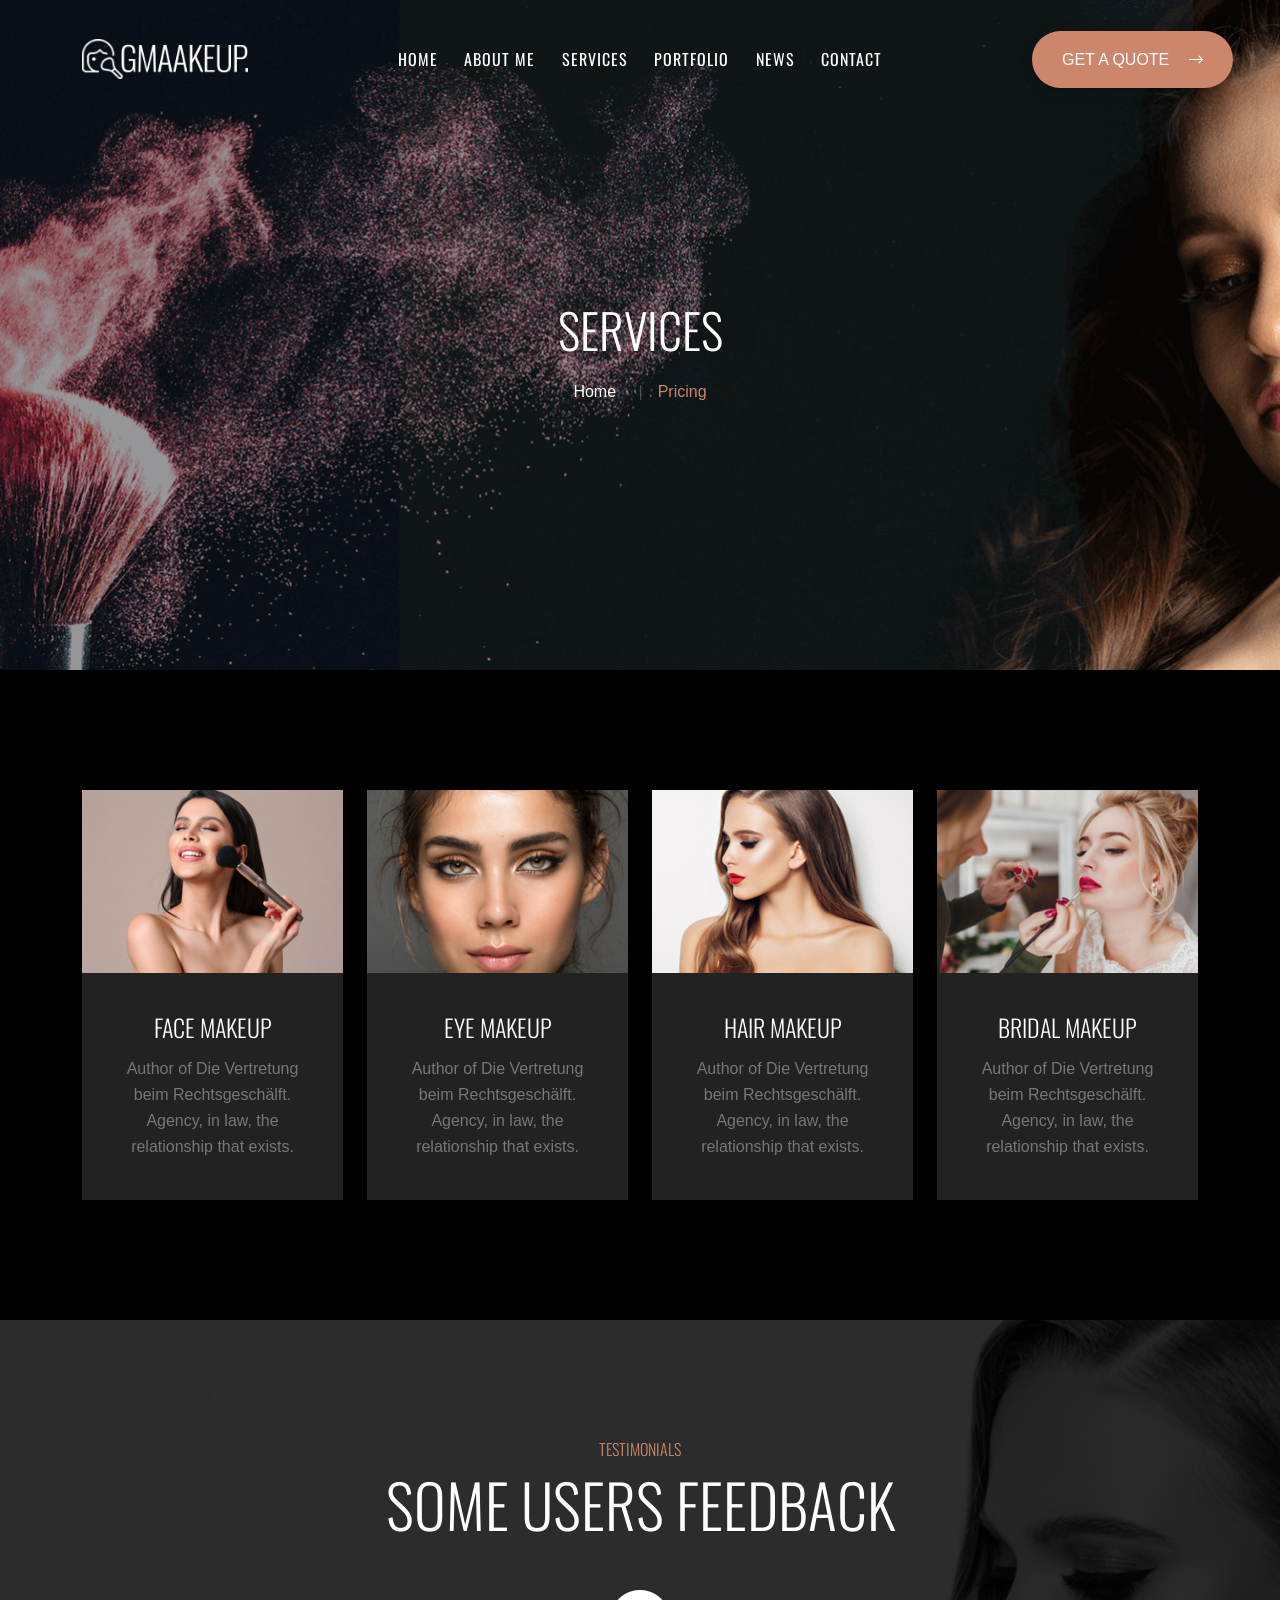
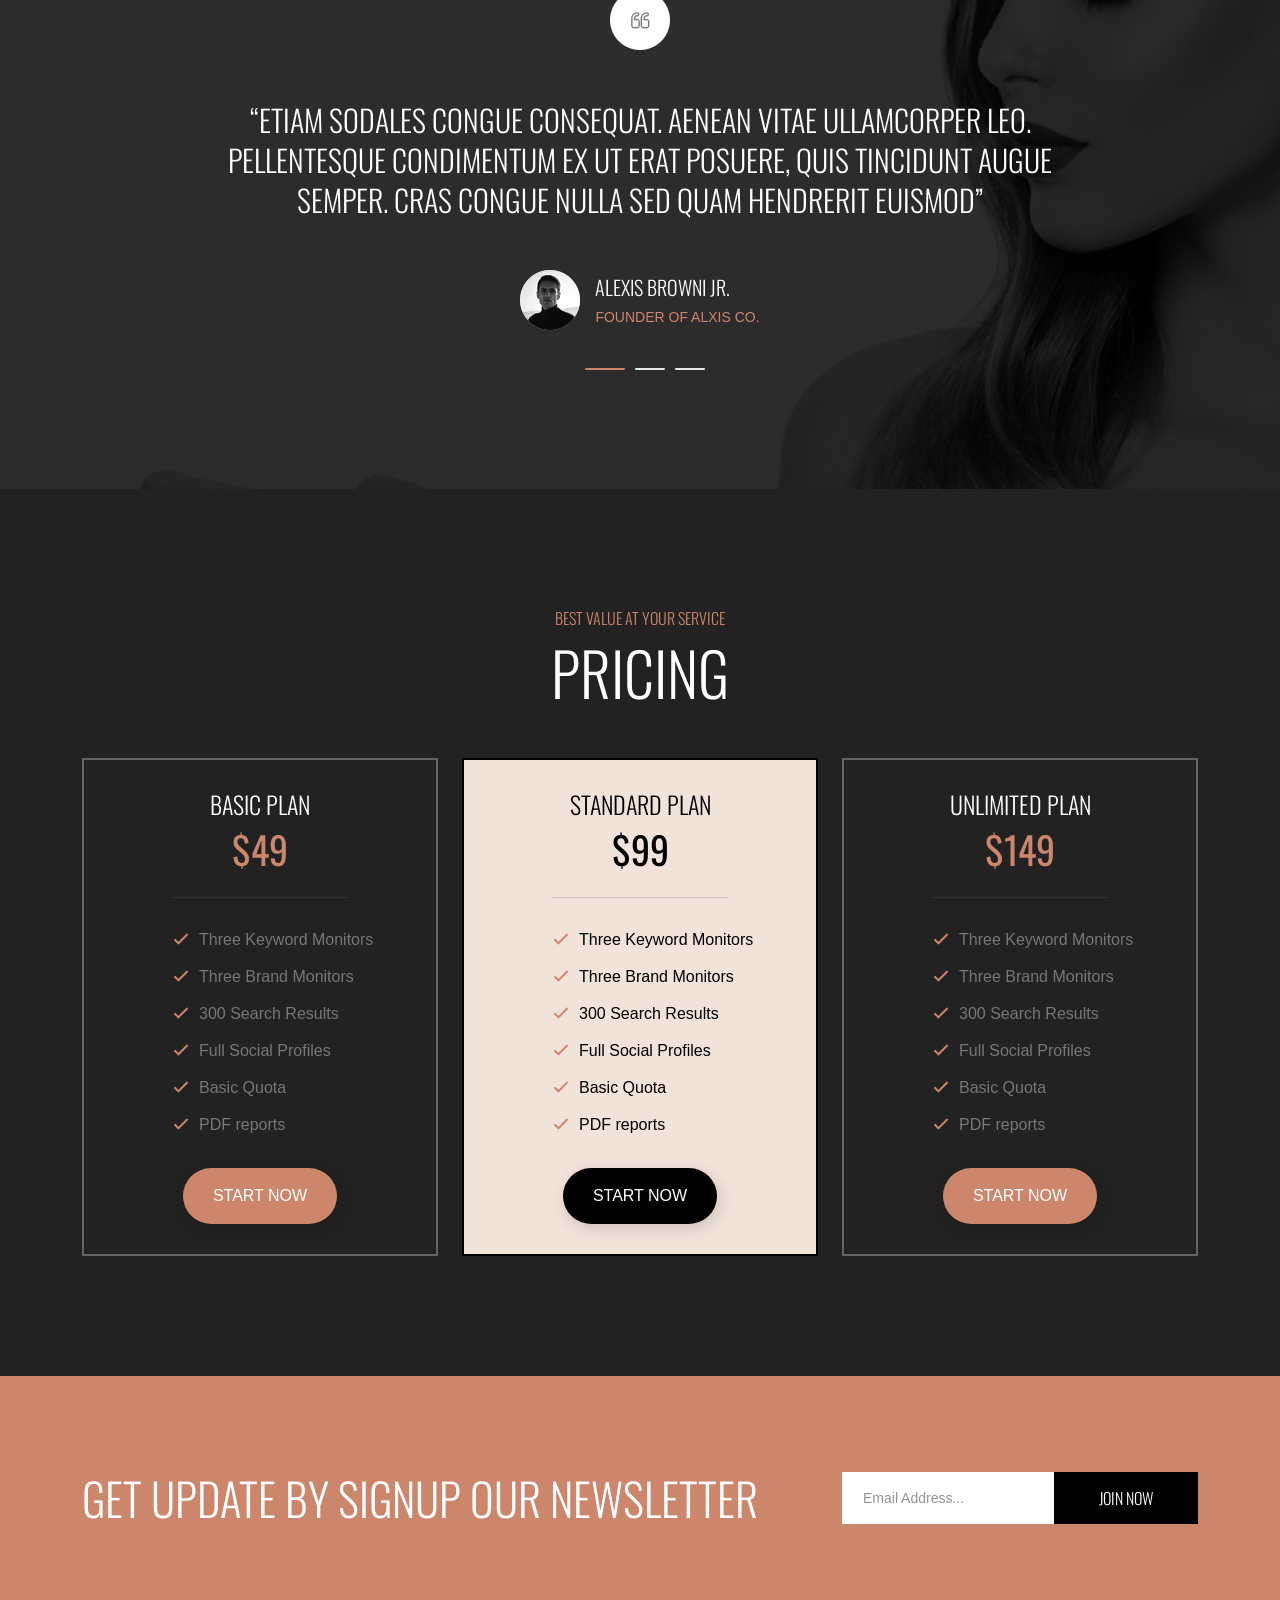
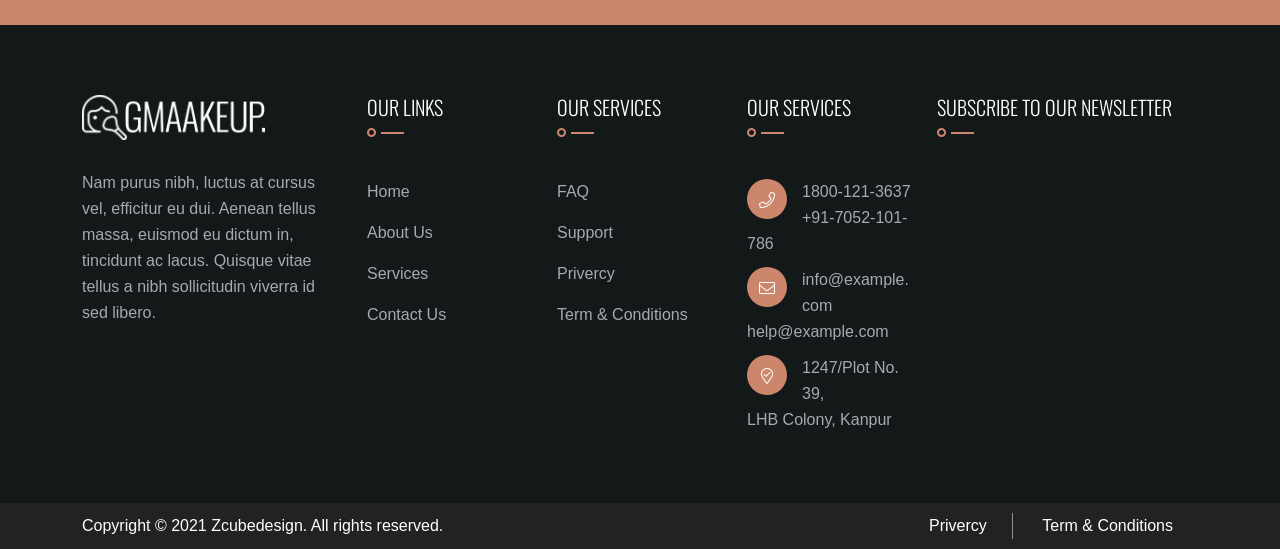
<file: services.html>
<!doctype html>
<html class="no-js" lang="zxx">
    

<head>
        <meta charset="utf-8">
        <meta http-equiv="x-ua-compatible" content="ie=edge">
        <title>Gmaakeup - Makeup Artist </title>
        <meta name="description" content="">
        <meta name="viewport" content="width=device-width, initial-scale=1">
		<link rel="shortcut icon" type="image/x-icon" href="img/favicon.ico">
        <!-- Place favicon.ico in the root directory -->

		<!-- CSS here -->
        <link rel="stylesheet" href="css/bootstrap.min.css">
        <link rel="stylesheet" href="css/animate.min.css">
        <link rel="stylesheet" href="css/magnific-popup.css">
        <link rel="stylesheet" href="fontawesome/css/all.min.css">
        <link rel="stylesheet" href="font-flaticon/flaticon.css">
        <link rel="stylesheet" href="css/dripicons.css">
        <link rel="stylesheet" href="css/slick.css">
        <link rel="stylesheet" href="css/meanmenu.css">
        <link rel="stylesheet" href="css/default.css">
        <link rel="stylesheet" href="css/style.css">
        <link rel="stylesheet" href="css/responsive.css">
    </head>
    <body>
     <!-- header -->
        <header class="header-area">  
			
            <div id="header-sticky" class="menu-area">
                <div class="container">
                    <div class="second-menu">
                        <div class="row align-items-center">
                            <div class="col-xl-2 col-lg-2">
                                <div class="logo">
                                    <a href="index.html"><img src="img/logo/logo.png" alt="logo"></a>
                                </div>
                            </div>
                            <div class="col-xl-8 col-lg-8 text-center">
                              
                                <div class="main-menu">
                                    <nav id="mobile-menu">
                                         <ul>
                                             <li class="has-sub">
                                                <a href="index.html">Home</a>
                                            </li>
                                            <li><a href="about.html">about me</a></li>
                                            <li class="has-sub"> 
                                              <a href="services.html">services</a>
                                            </li>
                                           <li><a href="portfolio.html">portfolio</a></li>
                                            <li class="has-sub"> 
                                                <a href="blog.html">news</a>
                                            </li>
                                            <li><a href="contact.html">Contact</a></li>                                                  
                                        </ul>
                                    </nav>
                                </div>
                            </div>   
                          
                            <div class="col-xl-2 col-lg-2 d-none d-lg-block">
                                 <a href="index.html#contact" class="btn ss-btn smoth-scroll">Get A Quote <i class="fal fa-long-arrow-right"></i></a>
                                 
                            </div>
                            
                                <div class="col-12">
                                    <div class="mobile-menu"></div>
                                </div>
                        </div>
                    </div>
                </div>
            </div>
        </header>
        <!-- header-end -->
        
        <!-- main-area -->
        <main>
            
            <!-- search-popup -->
		<div class="modal fade bs-example-modal-lg search-bg popup1" tabindex="-1" role="dialog">
			<div class="modal-dialog modal-lg" role="document">
				<div class="modal-content search-popup">
					<div class="text-center">
						<a href="#" class="close2" data-dismiss="modal" aria-label="Close">× close</a>
					</div>
					<div class="row search-outer">
						<div class="col-md-11"><input type="text" placeholder="Search for products..." /></div>
						<div class="col-md-1 text-right"><a href="#"><i class="fa fa-search" aria-hidden="true"></i></a></div>
					</div>
				</div>
			</div>
		</div>
		<!-- /search-popup -->
            <!-- breadcrumb-area -->
             <section class="breadcrumb-area d-flex align-items-center" style="background-image:url(img/testimonial/test-bg.png)">
                <div class="container">
                    <div class="row align-items-center">
                        <div class="col-xl-12 col-lg-12">
                            <div class="breadcrumb-wrap text-left">
                                <div class="breadcrumb-title">
                                    <h2>Services</h2>    
                                    <div class="breadcrumb-wrap">
                              
                                <nav aria-label="breadcrumb">
                                    <ol class="breadcrumb">
                                        <li class="breadcrumb-item"><a href="index.html">Home</a></li>
                                        <li class="breadcrumb-item active" aria-current="page">Pricing</li>
                                    </ol>
                                </nav>
                            </div>
                                </div>
                            </div>
                        </div>
                        
                    </div>
                </div>
            </section>
            <!-- breadcrumb-area-end -->
			    <!-- services-three-area -->
            <section id="services" class="services-area services-bg  p-relative fix pt-120 pb-90" style="background: #000;">
                <div class="container">
                    <div class="row">
                              <div class="col-lg-3 col-md-6">
                                 <div class="s-single-services text-center mb-30 wow fadeInUp  animated" data-animation="fadeInUp" data-delay=".2s">
                                    <div class="services-icon">
                                     <img src="img/icon/se-icon4.png" alt="img">
                                    </div>
                                    <div class="second-services-content">
                                        <h3><a href="services-detail.html">Face Makeup</a></h3>
                                        <p>Author of Die Vertretung beim Rechtsgeschälft. Agency, in law, the relationship that exists.</p>
                                    </div>
                                </div>
                            </div>
                               <div class="col-lg-3 col-md-6">
                               <div class="s-single-services text-center active mb-30 wow fadeInUp  animated" data-animation="fadeInUp" data-delay=".4s">
                                    <div class="services-icon">
                                     <img src="img/icon/se-icon5.png" alt="img">
                                    </div>
                                    <div class="second-services-content">
                                        <h3><a href="services-detail.html">Eye Makeup</a></h3>
                                        <p>Author of Die Vertretung beim Rechtsgeschälft. Agency, in law, the relationship that exists.</p>
                                    </div>
                                </div>
                            </div>
                              <div class="col-lg-3 col-md-6">
                                <div class="s-single-services text-center mb-30 wow fadeInUp  animated" data-animation="fadeInUp" data-delay=".6s">
                                    <div class="services-icon">
                                      <img src="img/icon/se-icon6.png" alt="img">
                                    </div>
                                    <div class="second-services-content">
                                        <h3><a href="services-detail.html">Hair Makeup</a></h3>                                        
                                        <p>Author of Die Vertretung beim Rechtsgeschälft. Agency, in law, the relationship that exists.</p>
                                    </div>
                                </div>
                            </div>
                              <div class="col-lg-3 col-md-6">
                                <div class="s-single-services text-center mb-30 wow fadeInUp  animated" data-animation="fadeInUp" data-delay=".8s">
                                    <div class="services-icon">
                                      <img src="img/icon/se-icon7.png" alt="img">
                                    </div>
                                    <div class="second-services-content">
                                        <h3><a href="services-detail.html">Bridal Makeup</a></h3>                                        
                                        <p>Author of Die Vertretung beim Rechtsgeschälft. Agency, in law, the relationship that exists.</p>
                                    </div>
                                </div>
                            </div>
                       
                        </div>
					
                     
                    </div>
            </section>
           <!-- services-three-area -->
              <!-- testimonial-area -->
            <section class="testimonial-area text-center pt-120 pb-95 " style="background-image:url(img/bg/testimonial-bg.png)">
                <div class="container">
                    <div class="row">
                    
                        <div class="col-lg-12">
                                 <div class="section-title text-center mb-50 wow fadeInDown  animated" data-animation="fadeInDown" data-delay=".4s">
                                 <h5>testimonials</h5>
                                <h2>
                                    some users feedback
                                </h2>
                             
                            </div>
                                
                            </div>
                    </div>
                    <div class="row justify-content-center">
                         <div class="col-lg-9">
                            <div class="testimonial-active wow fadeInUp  animated" data-animation="fadeInUp" data-delay=".4s">
                                <div class="single-testimonial-outer">
                                <div class="single-testimonial">
                                    <div class="qt-img">
                                        <img src="img/testimonial/qt-icon.png" alt="img">
                                    </div>
                                    
                                    <p>“Etiam sodales congue consequat. Aenean vitae ullamcorper leo. Pellentesque condimentum ex ut erat posuere, quis tincidunt augue semper. Cras congue nulla sed quam hendrerit euismod”</p>
                                    <div class="testi-author">
                                        <img src="img/testimonial/testi_avatar.png" alt="img">
                                         <div class="ta-info">
                                            <h6>Alexis browni JR.</h6>
                                            <span>founder of alxis co.</span>
                                        </div>
                                    </div>
                                    
                                   
                                </div>
                                </div>
                               <div class="single-testimonial-outer">
                                <div class="single-testimonial">
                                    <div class="qt-img">
                                        <img src="img/testimonial/qt-icon.png" alt="img">
                                    </div>                                    
                                     
                                    <p>“Etiam sodales congue consequat. Aenean vitae ullamcorper leo. Pellentesque condimentum ex ut erat posuere, quis tincidunt augue semper. Cras congue nulla sed quam hendrerit euismod”.</p>
                                    <div class="testi-author">
                                        <img src="img/testimonial/testi_avatar.png" alt="img">
                                        <div class="ta-info">
                                        <h6>Paul M. Matney</h6>
                                        <span>Lawyer</span>
                                    </div>
                                    </div>
                                    
                                   
                                </div>
                                </div>
                                <div class="single-testimonial-outer">
                                <div class="single-testimonial">
                                    <div class="qt-img">
                                        <img src="img/testimonial/qt-icon.png" alt="img">
                                    </div>
                                    
                                    <p>“Etiam sodales congue consequat. Aenean vitae ullamcorper leo. Pellentesque condimentum ex ut erat posuere, quis tincidunt augue semper. Cras congue nulla sed quam hendrerit euismod”</p>
                                    <div class="testi-author">
                                        <img src="img/testimonial/testi_avatar.png" alt="img">
                                         <div class="ta-info">
                                            <h6>Alexis browni JR.</h6>
                                            <span>founder of alxis co.</span>
                                        </div>
                                    </div>
                                    
                                   
                                </div>
                                </div>
                            </div>
                        </div>
                    </div>
                </div>
            </section>
            <!-- testimonial-area-end -->
             <!-- pricing-area -->
            <section id="pricing" class="pricing-area pt-120 pb-60" style="background: #222;">
                <div class="container"> 
                    
                    <div class="row">
                        <div class="col-lg-12 col-md-12">
                                <div class="section-title mb-50 wow fadeInLeft  animated text-center" data-animation="fadeInLeft" data-delay=".4s">
                                 <h5>Best Value At Your Service</h5>
                                <h2>
                                 Pricing
                                </h2>
                             
                            </div>
                            </div>
                        <div class="col-lg-4 col-md-4">
                          <div class="pricing-box pricing-box2 text-center mb-60">
                                    <div class="pricing-head">   
                                        <h2>Basic Plan</h2>  
                                            <div class="price-count">
                                            <h2>$49</h2>
                                        </div> 
                                        <hr>
                                    </div>

                                    <div class="pricing-body mt-20 mb-30 text-left">
                                       <ul>
                                            <li>Three Keyword Monitors</li>
                                           <li>Three Brand Monitors</li>
                                            <li>300 Search Results</li>
                                             <li>Full Social Profiles</li>
                                            <li>Basic Quota</li>
                                             <li>PDF reports</li>
                                        </ul>
                                    </div>             

                                    <div class="pricing-btn">
                                       <a href="contact.html" class="btn ss-btn">Start Now</a>
                                    </div>
                                </div>
                        </div>
                        <div class="col-lg-4 col-md-4">
                             <div class="pricing-box pricing-box2 active text-center mb-60">
                                    <div class="pricing-head">   
                                        <h2>Standard Plan</h2>  
                                            <div class="price-count">
                                            <h2>$99</h2>
                                        </div> 
                                        <hr>
                                    </div>

                                    <div class="pricing-body mt-20 mb-30 text-left">
                                       <ul>
                                            <li>Three Keyword Monitors</li>
                                           <li>Three Brand Monitors</li>
                                            <li>300 Search Results</li>
                                             <li>Full Social Profiles</li>
                                            <li>Basic Quota</li>
                                             <li>PDF reports</li>
                                        </ul>
                                    </div>             

                                    <div class="pricing-btn">
                                        <a href="contact.html" class="btn ss-btn">Start Now</a>
                                    </div>
                                </div>
                      
                        </div>
                         <div class="col-lg-4 col-md-4">
                             <div class="pricing-box pricing-box2 text-center mb-60">
                                    <div class="pricing-head">   
                                        <h2>Unlimited Plan</h2>  
                                            <div class="price-count">
                                            <h2>$149</h2>
                                        </div> 
                                        <hr>
                                    </div>

                                    <div class="pricing-body mt-20 mb-30 text-left">
                                       <ul>
                                            <li>Three Keyword Monitors</li>
                                           <li>Three Brand Monitors</li>
                                            <li>300 Search Results</li>
                                             <li>Full Social Profiles</li>
                                            <li>Basic Quota</li>
                                             <li>PDF reports</li>
                                        </ul>
                                    </div>             

                                    <div class="pricing-btn">
                                        <a href="contact.html" class="btn ss-btn">Start Now</a>
                                    </div>
                                </div>
                             
                           
                        </div>
                    </div>
                </div>
            </section>
            <!-- pricing-area-end -->
            
         <!-- newslater-area -->
            <section class="newslater-area pt-95 pb-100" style="background:#cc866c;" >
                <div class="container">
                    <div class="row align-items-center">
                        <div class="col-xl-8 col-lg-8">
                            <div class="section-title">
                                <h2>Get Update By Signup Our Newsletter</h2>
                            </div>
                        </div>
                        <div class="col-xl-4 col-lg-4">
                            <form name="ajax-form"  action="#" method="post" class="contact-form newslater p-relative">
                               <div class="form-group">
                                  <input class="form-control" id="email2" name="email" type="email" placeholder="Email Address..." value="" required=""> 
                                  <button type="submit" class="btn btn-custom" id="send2">Join Now</button>
                               </div>
                               <!-- /Form-email -->	
                            </form>
                        </div>
                    </div>
                   
                </div>
            </section>
            <!-- newslater-aread-end -->
             
             
            
        </main>
        <!-- main-area-end -->
   
        <!-- footer -->
        <footer class="footer-bg footer-p" style="background: #131819;">
            <div class="footer-top  pt-70  pb-40">
                <div class="container">
                    <div class="row justify-content-between">
                        
                          <div class="col-xl-3 col-lg-3 col-sm-6">
                            <div class="footer-widget mb-30">
                                <div class="f-widget-title">
                                   <img src="img/logo/logo.png" alt="img">
                                </div>
                                <p>Nam purus nibh, luctus at cursus vel, efficitur eu dui. Aenean tellus massa, euismod eu dictum in, tincidunt ac lacus. Quisque vitae tellus a nibh sollicitudin viverra id sed libero.</p>
                            </div>
                        </div>
						<div class="col-xl-2 col-lg-2 col-sm-6">
                            <div class="footer-widget mb-30">
                                <div class="f-widget-title">
                                    <h2>Our Links</h2>
                                </div>
                                <div class="footer-link">
                                    <ul>                                        
                                        <li><a href="index.html">Home</a></li>
                                        <li><a href="about.html"> About Us</a></li>
                                        <li><a href="services.html"> Services </a></li>
                                        <li><a href="contact.html"> Contact Us</a></li>
                                    </ul>
                                </div>
                            </div>
                        </div>
                        <div class="col-xl-2 col-lg-2 col-sm-6">
                            <div class="footer-widget mb-30">
                                <div class="f-widget-title">
                                    <h2>Our Services</h2>
                                </div>
                                <div class="footer-link">
                                    <ul>
                                        <li><a href="#">FAQ</a></li>
                                        <li><a href="#">Support</a></li>
                                        <li><a href="#">Privercy</a></li>
                                        <li><a href="#">Term & Conditions</a></li>
                                    </ul>
                                </div>
                            </div>
                        </div>  
                        <div class="col-xl-2 col-lg-2 col-sm-6">
                            <div class="footer-widget mb-30">
                                <div class="f-widget-title">
                                    <h2>Our Services</h2>
                                </div>
                                <div class="f-contact">
                                    <ul>
                                    <li>
                                        <i class="icon fal fa-phone"></i>
                                        <span>1800-121-3637<br>+91-7052-101-786</span>
                                    </li>
                                   <li><i class="icon fal fa-envelope"></i>
                                        <span>
                                            <a href="mailto:info@example.com">info@example.com</a>
                                       <br>
                                       <a href="mailto:help@example.com">help@example.com</a>
                                       </span>
                                    </li>
                                    <li>
                                        <i class="icon fal fa-map-marker-check"></i>
                                        <span>1247/Plot No. 39,<br> LHB Colony, Kanpur</span>
                                    </li>
                                    
                                </ul>
                                    
                                    </div>
                            </div>
                        </div>  
                        <div class="col-xl-3 col-lg-3 col-sm-6">
                            <div class="footer-widget mb-30">
                                <div class="f-widget-title mb-30">
                                  <h2>Subscribe To Our Newsletter</h2>
                                </div>
                                <div class="footer-link">
                                 <iframe src="https://www.google.com/maps/embed?pb=!1m18!1m12!1m3!1d212867.83634504632!2d-112.24455686962897!3d33.52582710700138!2m3!1f0!2f0!3f0!3m2!1i1024!2i768!4f13.1!3m3!1m2!1s0x872b743829374b03%3A0xabaac255b1e43fbe!2sPlexus%20Worldwide!5e0!3m2!1sen!2sin!4v1618567685329!5m2!1sen!2sin" width="100" height="160" style="border:0;" allowfullscreen="" loading="lazy"></iframe>
                                </div>
                                 
                            </div>
                        </div>
                      
                        
                    </div>
                </div>
            </div>
            <div class="copyright-wrap">
                <div class="container">
                    <div class="row align-items-center">
                        <div class="col-lg-6">                         
                               Copyright  © 2021 Zcubedesign. All rights reserved.                       
                        </div>
                        <div class="col-lg-6 text-right text-xl-right">                       
                            <ul>
                                <li><a href="#">Privercy</a></li>
                                <li><a href="#">Term &amp; Conditions</a></li>
                               
                            </ul>                 
                        </div>
                        
                    </div>
                </div>
            </div>
        </footer>
        <!-- footer-end -->
		<!-- JS here -->
        <script src="js/vendor/modernizr-3.5.0.min.js"></script>
        <script src="js/vendor/jquery-3.6.0.min.js"></script>
        <script src="js/popper.min.js"></script>
        <script src="js/bootstrap.min.js"></script>
        <script src="js/slick.min.js"></script>
        <script src="js/ajax-form.js"></script>
        <script src="js/paroller.js"></script>
        <script src="js/wow.min.js"></script>
        <script src="js/js_isotope.pkgd.min.js"></script>
        <script src="js/imagesloaded.min.js"></script>
        <script src="js/parallax.min.js"></script>
         <script src="js/jquery.waypoints.min.js"></script>
        <script src="js/jquery.counterup.min.js"></script>
        <script src="js/jquery.scrollUp.min.js"></script>
        <script src="js/jquery.meanmenu.min.js"></script>
        <script src="js/parallax-scroll.js"></script>
        <script src="js/jquery.magnific-popup.min.js"></script>
        <script src="js/element-in-view.js"></script>
        <script src="js/main.js"></script>
    </body>


</html>
</file>
<file: font-flaticon/flaticon.css>
@font-face {
    font-family: "flaticon";
    src: url("flaticon3a2f.ttf?d2ee8be2790282bda7684fbba1aa2ace") format("truetype"),
url("flaticon3a2f.woff?d2ee8be2790282bda7684fbba1aa2ace") format("woff"),
url("flaticon3a2f.woff2?d2ee8be2790282bda7684fbba1aa2ace") format("woff2"),
url("flaticon3a2f.eot?d2ee8be2790282bda7684fbba1aa2ace#iefix") format("embedded-opentype"),
url("flaticon3a2f.svg?d2ee8be2790282bda7684fbba1aa2ace#flaticon") format("svg");
}

i[class^="flaticon-"]:before, i[class*=" flaticon-"]:before {
    font-family: flaticon !important;
    font-style: normal;
    font-weight: normal !important;
    font-variant: normal;
    text-transform: none;
    line-height: 1;
    -webkit-font-smoothing: antialiased;
    -moz-osx-font-smoothing: grayscale;
}

.flaticon-twitter:before {
    content: "\f101";
}
.flaticon-facebook:before {
    content: "\f102";
}
.flaticon-instagram:before {
    content: "\f103";
}
.flaticon-youtube:before {
    content: "\f104";
}
.flaticon-linkedin:before {
    content: "\f105";
}
.flaticon-whatsapp:before {
    content: "\f106";
}
.flaticon-telegram:before {
    content: "\f107";
}
.flaticon-mail:before {
    content: "\f108";
}
.flaticon-call:before {
    content: "\f109";
}
.flaticon-telephone:before {
    content: "\f10a";
}
.flaticon-clock:before {
    content: "\f10b";
}
.flaticon-next:before {
    content: "\f10c";
}
.flaticon-add:before {
    content: "\f10d";
}
.flaticon-cancel:before {
    content: "\f10e";
}
.flaticon-loupe:before {
    content: "\f10f";
}
.flaticon-back-arrow:before {
    content: "\f110";
}
.flaticon-star:before {
    content: "\f111";
}
.flaticon-home:before {
    content: "\f112";
}
.flaticon-upload:before {
    content: "\f113";
}
.flaticon-check:before {
    content: "\f114";
}
.flaticon-email:before {
    content: "\f115";
}
.flaticon-heart:before {
    content: "\f116";
}
.flaticon-left-arrow:before {
    content: "\f117";
}
.flaticon-maintenance:before {
    content: "\f118";
}
.flaticon-rain:before {
    content: "\f119";
}
.flaticon-cctv:before {
    content: "\f11a";
}
.flaticon-surveillance:before {
    content: "\f11b";
}
.flaticon-gate:before {
    content: "\f11c";
}
.flaticon-tsunami:before {
    content: "\f11d";
}
.flaticon-key:before {
    content: "\f11e";
}
.flaticon-fingerprint-scan:before {
    content: "\f11f";
}
.flaticon-intercom:before {
    content: "\f120";
}
.flaticon-barrier:before {
    content: "\f121";
}
.flaticon-fire:before {
    content: "\f122";
}
.flaticon-fire-alarm:before {
    content: "\f123";
}
.flaticon-fire-extinguisher:before {
    content: "\f124";
}
.flaticon-smoke-detector:before {
    content: "\f125";
}
.flaticon-warning:before {
    content: "\f126";
}
.flaticon-security:before {
    content: "\f127";
}
.flaticon-police-station:before {
    content: "\f128";
}
.flaticon-wall:before {
    content: "\f129";
}
.flaticon-home-1:before {
    content: "\f12a";
}
.flaticon-insurance:before {
    content: "\f12b";
}
.flaticon-vault:before {
    content: "\f12c";
}
.flaticon-keypad:before {
    content: "\f12d";
}
.flaticon-hurricane:before {
    content: "\f12e";
}
.flaticon-eye-scan:before {
    content: "\f12f";
}
.flaticon-house-key:before {
    content: "\f130";
}
.flaticon-gun:before {
    content: "\f131";
}
.flaticon-alert:before {
    content: "\f132";
}
.flaticon-bandit:before {
    content: "\f133";
}
.flaticon-monitoring:before {
    content: "\f134";
}
.flaticon-guard-pet:before {
    content: "\f135";
}
.flaticon-surveillance-1:before {
    content: "\f136";
}
.flaticon-air-purifier:before {
    content: "\f137";
}
.flaticon-alarm-system:before {
    content: "\f138";
}
.flaticon-burglar:before {
    content: "\f139";
}
.flaticon-padlock:before {
    content: "\f13a";
}
.flaticon-air-pollution:before {
    content: "\f13b";
}
.flaticon-control-panel:before {
    content: "\f13c";
}
.flaticon-fire-alarm-1:before {
    content: "\f13d";
}
.flaticon-security-scan:before {
    content: "\f13e";
}
.flaticon-emergency-sign:before {
    content: "\f13f";
}
.flaticon-surveillance-2:before {
    content: "\f140";
}
.flaticon-automatic-doors:before {
    content: "\f141";
}
.flaticon-cctv-camera:before {
    content: "\f142";
}
.flaticon-data-encryption:before {
    content: "\f143";
}
.flaticon-detector:before {
    content: "\f144";
}
.flaticon-temperature:before {
    content: "\f145";
}
.flaticon-door-lock:before {
    content: "\f146";
}
.flaticon-home-automation:before {
    content: "\f147";
}
.flaticon-surveillance-3:before {
    content: "\f148";
}
.flaticon-intrusion:before {
    content: "\f149";
}
.flaticon-keypad-1:before {
    content: "\f14a";
}
.flaticon-notification:before {
    content: "\f14b";
}
.flaticon-sos:before {
    content: "\f14c";
}
.flaticon-double-right-arrows-angles:before {
    content: "\f14d";
}
.flaticon-plus:before {
    content: "\f14e";
}
.flaticon-remove:before {
    content: "\f14f";
}
.flaticon-calendar:before {
    content: "\f150";
}
.flaticon-calendar-1:before {
    content: "\f151";
}
.flaticon-24-hours-support:before {
    content: "\f152";
}
.flaticon-24-hours:before {
    content: "\f153";
}
.flaticon-chat:before {
    content: "\f154";
}
.flaticon-email-1:before {
    content: "\f155";
}
.flaticon-outgoing-call:before {
    content: "\f156";
}
.flaticon-pin:before {
    content: "\f157";
}
.flaticon-faq:before {
    content: "\f158";
}
.flaticon-up-arrow:before {
    content: "\f159";
}
.flaticon-bubble-chat:before {
    content: "\f15a";
}
.flaticon-chat-1:before {
    content: "\f15b";
}
.flaticon-user:before {
    content: "\f15c";
}
.flaticon-user-1:before {
    content: "\f15d";
}
.flaticon-globe:before {
    content: "\f15e";
}
.flaticon-global:before {
    content: "\f15f";
}
</file>
<file: css/dripicons.css>
@charset "UTF-8";

@font-face {
  font-family: "dripicons-v2";
  src:url("../fonts/dripicons-v2.eot");
  src:url("../fonts/dripicons-v2d41d.eot?#iefix") format("embedded-opentype"),
    url("../fonts/dripicons-v2.woff") format("woff"),
    url("../fonts/dripicons-v2.ttf") format("truetype"),
    url("../fonts/dripicons-v2.svg#dripicons-v2") format("svg");
  font-weight: normal;
  font-style: normal;

}

[data-icon]:before {
  font-family: "dripicons-v2" !important;
  content: attr(data-icon);
  font-style: normal !important;
  font-weight: normal !important;
  font-variant: normal !important;
  text-transform: none !important;
  speak: none;
  line-height: 1;
  -webkit-font-smoothing: antialiased;
  -moz-osx-font-smoothing: grayscale;
}

[class^="dripicons-"]:before,
[class*=" dripicons-"]:before {
  font-family: "dripicons-v2" !important;
  font-style: normal !important;
  font-weight: normal !important;
  font-variant: normal !important;
  text-transform: none !important;
  speak: none;
  line-height: 1;
  -webkit-font-smoothing: antialiased;
  -moz-osx-font-smoothing: grayscale;
}

.dripicons-alarm:before {
  content: "\61";
}
.dripicons-align-center:before {
  content: "\62";
}
.dripicons-align-justify:before {
  content: "\63";
}
.dripicons-align-left:before {
  content: "\64";
}
.dripicons-align-right:before {
  content: "\65";
}
.dripicons-anchor:before {
  content: "\66";
}
.dripicons-archive:before {
  content: "\67";
}
.dripicons-arrow-down:before {
  content: "\68";
}
.dripicons-arrow-left:before {
  content: "\69";
}
.dripicons-arrow-right:before {
  content: "\6a";
}
.dripicons-arrow-thin-down:before {
  content: "\6b";
}
.dripicons-arrow-thin-left:before {
  content: "\6c";
}
.dripicons-arrow-thin-right:before {
  content: "\6d";
}
.dripicons-arrow-thin-up:before {
  content: "\6e";
}
.dripicons-arrow-up:before {
  content: "\6f";
}
.dripicons-article:before {
  content: "\70";
}
.dripicons-backspace:before {
  content: "\71";
}
.dripicons-basket:before {
  content: "\72";
}
.dripicons-basketball:before {
  content: "\73";
}
.dripicons-battery-empty:before {
  content: "\74";
}
.dripicons-battery-full:before {
  content: "\75";
}
.dripicons-battery-low:before {
  content: "\76";
}
.dripicons-battery-medium:before {
  content: "\77";
}
.dripicons-bell:before {
  content: "\78";
}
.dripicons-blog:before {
  content: "\79";
}
.dripicons-bluetooth:before {
  content: "\7a";
}
.dripicons-bold:before {
  content: "\41";
}
.dripicons-bookmark:before {
  content: "\42";
}
.dripicons-bookmarks:before {
  content: "\43";
}
.dripicons-box:before {
  content: "\44";
}
.dripicons-briefcase:before {
  content: "\45";
}
.dripicons-brightness-low:before {
  content: "\46";
}
.dripicons-brightness-max:before {
  content: "\47";
}
.dripicons-brightness-medium:before {
  content: "\48";
}
.dripicons-broadcast:before {
  content: "\49";
}
.dripicons-browser:before {
  content: "\4a";
}
.dripicons-browser-upload:before {
  content: "\4b";
}
.dripicons-brush:before {
  content: "\4c";
}
.dripicons-calendar:before {
  content: "\4d";
}
.dripicons-camcorder:before {
  content: "\4e";
}
.dripicons-camera:before {
  content: "\4f";
}
.dripicons-card:before {
  content: "\50";
}
.dripicons-cart:before {
  content: "\51";
}
.dripicons-checklist:before {
  content: "\52";
}
.dripicons-checkmark:before {
  content: "\53";
}
.dripicons-chevron-down:before {
  content: "\54";
}
.dripicons-chevron-left:before {
  content: "\55";
}
.dripicons-chevron-right:before {
  content: "\56";
}
.dripicons-chevron-up:before {
  content: "\57";
}
.dripicons-clipboard:before {
  content: "\58";
}
.dripicons-clock:before {
  content: "\59";
}
.dripicons-clockwise:before {
  content: "\5a";
}
.dripicons-cloud:before {
  content: "\30";
}
.dripicons-cloud-download:before {
  content: "\31";
}
.dripicons-cloud-upload:before {
  content: "\32";
}
.dripicons-code:before {
  content: "\33";
}
.dripicons-contract:before {
  content: "\34";
}
.dripicons-contract-2:before {
  content: "\35";
}
.dripicons-conversation:before {
  content: "\36";
}
.dripicons-copy:before {
  content: "\37";
}
.dripicons-crop:before {
  content: "\38";
}
.dripicons-cross:before {
  content: "\39";
}
.dripicons-crosshair:before {
  content: "\21";
}
.dripicons-cutlery:before {
  content: "\22";
}
.dripicons-device-desktop:before {
  content: "\23";
}
.dripicons-device-mobile:before {
  content: "\24";
}
.dripicons-device-tablet:before {
  content: "\25";
}
.dripicons-direction:before {
  content: "\26";
}
.dripicons-disc:before {
  content: "\27";
}
.dripicons-document:before {
  content: "\28";
}
.dripicons-document-delete:before {
  content: "\29";
}
.dripicons-document-edit:before {
  content: "\2a";
}
.dripicons-document-new:before {
  content: "\2b";
}
.dripicons-document-remove:before {
  content: "\2c";
}
.dripicons-dot:before {
  content: "\2d";
}
.dripicons-dots-2:before {
  content: "\2e";
}
.dripicons-dots-3:before {
  content: "\2f";
}
.dripicons-download:before {
  content: "\3a";
}
.dripicons-duplicate:before {
  content: "\3b";
}
.dripicons-enter:before {
  content: "\3c";
}
.dripicons-exit:before {
  content: "\3d";
}
.dripicons-expand:before {
  content: "\3e";
}
.dripicons-expand-2:before {
  content: "\3f";
}
.dripicons-experiment:before {
  content: "\40";
}
.dripicons-export:before {
  content: "\5b";
}
.dripicons-feed:before {
  content: "\5d";
}
.dripicons-flag:before {
  content: "\5e";
}
.dripicons-flashlight:before {
  content: "\5f";
}
.dripicons-folder:before {
  content: "\60";
}
.dripicons-folder-open:before {
  content: "\7b";
}
.dripicons-forward:before {
  content: "\7c";
}
.dripicons-gaming:before {
  content: "\7d";
}
.dripicons-gear:before {
  content: "\7e";
}
.dripicons-graduation:before {
  content: "\5c";
}
.dripicons-graph-bar:before {
  content: "\e000";
}
.dripicons-graph-line:before {
  content: "\e001";
}
.dripicons-graph-pie:before {
  content: "\e002";
}
.dripicons-headset:before {
  content: "\e003";
}
.dripicons-heart:before {
  content: "\e004";
}
.dripicons-help:before {
  content: "\e005";
}
.dripicons-home:before {
  content: "\e006";
}
.dripicons-hourglass:before {
  content: "\e007";
}
.dripicons-inbox:before {
  content: "\e008";
}
.dripicons-information:before {
  content: "\e009";
}
.dripicons-italic:before {
  content: "\e00a";
}
.dripicons-jewel:before {
  content: "\e00b";
}
.dripicons-lifting:before {
  content: "\e00c";
}
.dripicons-lightbulb:before {
  content: "\e00d";
}
.dripicons-link:before {
  content: "\e00e";
}
.dripicons-link-broken:before {
  content: "\e00f";
}
.dripicons-list:before {
  content: "\e010";
}
.dripicons-loading:before {
  content: "\e011";
}
.dripicons-location:before {
  content: "\e012";
}
.dripicons-lock:before {
  content: "\e013";
}
.dripicons-lock-open:before {
  content: "\e014";
}
.dripicons-mail:before {
  content: "\e015";
}
.dripicons-map:before {
  content: "\e016";
}
.dripicons-media-loop:before {
  content: "\e017";
}
.dripicons-media-next:before {
  content: "\e018";
}
.dripicons-media-pause:before {
  content: "\e019";
}
.dripicons-media-play:before {
  content: "\e01a";
}
.dripicons-media-previous:before {
  content: "\e01b";
}
.dripicons-media-record:before {
  content: "\e01c";
}
.dripicons-media-shuffle:before {
  content: "\e01d";
}
.dripicons-media-stop:before {
  content: "\e01e";
}
.dripicons-medical:before {
  content: "\e01f";
}
.dripicons-menu:before {
  content: "\e020";
}
.dripicons-message:before {
  content: "\e021";
}
.dripicons-meter:before {
  content: "\e022";
}
.dripicons-microphone:before {
  content: "\e023";
}
.dripicons-minus:before {
  content: "\e024";
}
.dripicons-monitor:before {
  content: "\e025";
}
.dripicons-move:before {
  content: "\e026";
}
.dripicons-music:before {
  content: "\e027";
}
.dripicons-network-1:before {
  content: "\e028";
}
.dripicons-network-2:before {
  content: "\e029";
}
.dripicons-network-3:before {
  content: "\e02a";
}
.dripicons-network-4:before {
  content: "\e02b";
}
.dripicons-network-5:before {
  content: "\e02c";
}
.dripicons-pamphlet:before {
  content: "\e02d";
}
.dripicons-paperclip:before {
  content: "\e02e";
}
.dripicons-pencil:before {
  content: "\e02f";
}
.dripicons-phone:before {
  content: "\e030";
}
.dripicons-photo:before {
  content: "\e031";
}
.dripicons-photo-group:before {
  content: "\e032";
}
.dripicons-pill:before {
  content: "\e033";
}
.dripicons-pin:before {
  content: "\e034";
}
.dripicons-plus:before {
  content: "\e035";
}
.dripicons-power:before {
  content: "\e036";
}
.dripicons-preview:before {
  content: "\e037";
}
.dripicons-print:before {
  content: "\e038";
}
.dripicons-pulse:before {
  content: "\e039";
}
.dripicons-question:before {
  content: "\e03a";
}
.dripicons-reply:before {
  content: "\e03b";
}
.dripicons-reply-all:before {
  content: "\e03c";
}
.dripicons-return:before {
  content: "\e03d";
}
.dripicons-retweet:before {
  content: "\e03e";
}
.dripicons-rocket:before {
  content: "\e03f";
}
.dripicons-scale:before {
  content: "\e040";
}
.dripicons-search:before {
  content: "\e041";
}
.dripicons-shopping-bag:before {
  content: "\e042";
}
.dripicons-skip:before {
  content: "\e043";
}
.dripicons-stack:before {
  content: "\e044";
}
.dripicons-star:before {
  content: "\e045";
}
.dripicons-stopwatch:before {
  content: "\e046";
}
.dripicons-store:before {
  content: "\e047";
}
.dripicons-suitcase:before {
  content: "\e048";
}
.dripicons-swap:before {
  content: "\e049";
}
.dripicons-tag:before {
  content: "\e04a";
}
.dripicons-tag-delete:before {
  content: "\e04b";
}
.dripicons-tags:before {
  content: "\e04c";
}
.dripicons-thumbs-down:before {
  content: "\e04d";
}
.dripicons-thumbs-up:before {
  content: "\e04e";
}
.dripicons-ticket:before {
  content: "\e04f";
}
.dripicons-time-reverse:before {
  content: "\e050";
}
.dripicons-to-do:before {
  content: "\e051";
}
.dripicons-toggles:before {
  content: "\e052";
}
.dripicons-trash:before {
  content: "\e053";
}
.dripicons-trophy:before {
  content: "\e054";
}
.dripicons-upload:before {
  content: "\e055";
}
.dripicons-user:before {
  content: "\e056";
}
.dripicons-user-group:before {
  content: "\e057";
}
.dripicons-user-id:before {
  content: "\e058";
}
.dripicons-vibrate:before {
  content: "\e059";
}
.dripicons-view-apps:before {
  content: "\e05a";
}
.dripicons-view-list:before {
  content: "\e05b";
}
.dripicons-view-list-large:before {
  content: "\e05c";
}
.dripicons-view-thumb:before {
  content: "\e05d";
}
.dripicons-volume-full:before {
  content: "\e05e";
}
.dripicons-volume-low:before {
  content: "\e05f";
}
.dripicons-volume-medium:before {
  content: "\e060";
}
.dripicons-volume-off:before {
  content: "\e061";
}
.dripicons-wallet:before {
  content: "\e062";
}
.dripicons-warning:before {
  content: "\e063";
}
.dripicons-web:before {
  content: "\e064";
}
.dripicons-weight:before {
  content: "\e065";
}
.dripicons-wifi:before {
  content: "\e066";
}
.dripicons-wrong:before {
  content: "\e067";
}
.dripicons-zoom-in:before {
  content: "\e068";
}
.dripicons-zoom-out:before {
  content: "\e069";
}
</file>
<file: css/default.css>
/* Deafult Margin & Padding */
/*-- Margin Top --*/
.mt-5 {
	margin-top: 5px;
}
.mt-10 {
	margin-top: 10px;
}
.mt-15 {
	margin-top: 15px;
}
.mt-20 {
	margin-top: 20px;
}
.mt-25 {
	margin-top: 25px;
}
.mt-30 {
	margin-top: 30px;
}
.mt-35 {
	margin-top: 35px;
}
.mt-40 {
	margin-top: 40px;
}
.mt-45 {
	margin-top: 45px;
}
.mt-50 {
	margin-top: 50px;
}
.mt-55 {
	margin-top: 55px;
}
.mt-60 {
	margin-top: 60px;
}
.mt-65 {
	margin-top: 65px;
}
.mt-70 {
	margin-top: 70px;
}
.mt-75 {
	margin-top: 75px;
}
.mt-80 {
	margin-top: 80px;
}
.mt-85 {
	margin-top: 85px;
}
.mt-90 {
	margin-top: 90px;
}
.mt-95 {
	margin-top: 95px;
}
.mt-100 {
	margin-top: 100px;
}
.mt-105 {
	margin-top: 105px;
}
.mt-110 {
	margin-top: 110px;
}
.mt-115 {
	margin-top: 115px;
}
.mt-120 {
	margin-top: 120px;
}
.mt-125 {
	margin-top: 125px;
}
.mt-130 {
	margin-top: 130px;
}
.mt-135 {
	margin-top: 135px;
}
.mt-140 {
	margin-top: 140px;
}
.mt-145 {
	margin-top: 145px;
}
.mt-150 {
	margin-top: 150px;
}
.mt-155 {
	margin-top: 155px;
}
.mt-160 {
	margin-top: 160px;
}
.mt-165 {
	margin-top: 165px;
}
.mt-170 {
	margin-top: 170px;
}
.mt-175 {
	margin-top: 175px;
}
.mt-180 {
	margin-top: 180px;
}
.mt-185 {
	margin-top: 185px;
}
.mt-190 {
	margin-top: 190px;
}
.mt-195 {
	margin-top: 195px;
}
.mt-200 {
	margin-top: 200px;
}
/*-- Margin Bottom --*/

.mb-5 {
	margin-bottom: 5px;
}
.mb-10 {
	margin-bottom: 10px;
}
.mb-15 {
	margin-bottom: 15px;
}
.mb-20 {
	margin-bottom: 20px;
}
.mb-25 {
	margin-bottom: 25px;
}
.mb-30 {
	margin-bottom: 30px;
}
.mb-35 {
	margin-bottom: 35px;
}
.mb-40 {
	margin-bottom: 40px;
}
.mb-45 {
	margin-bottom: 45px;
}
.mb-50 {
	margin-bottom: 50px;
}
.mb-55 {
	margin-bottom: 55px;
}
.mb-60 {
	margin-bottom: 60px;
}
.mb-65 {
	margin-bottom: 65px;
}
.mb-70 {
	margin-bottom: 70px;
}
.mb-75 {
	margin-bottom: 75px;
}
.mb-80 {
	margin-bottom: 80px;
}
.mb-85 {
	margin-bottom: 85px;
}
.mb-90 {
	margin-bottom: 90px;
}
.mb-95 {
	margin-bottom: 95px;
}
.mb-100 {
	margin-bottom: 100px;
}
.mb-105 {
	margin-bottom: 105px;
}
.mb-110 {
	margin-bottom: 110px;
}
.mb-115 {
	margin-bottom: 115px;
}
.mb-120 {
	margin-bottom: 120px;
}
.mb-125 {
	margin-bottom: 125px;
}
.mb-130 {
	margin-bottom: 130px;
}
.mb-135 {
	margin-bottom: 135px;
}
.mb-140 {
	margin-bottom: 140px;
}
.mb-145 {
	margin-bottom: 145px;
}
.mb-150 {
	margin-bottom: 150px;
}
.mb-155 {
	margin-bottom: 155px;
}
.mb-160 {
	margin-bottom: 160px;
}
.mb-165 {
	margin-bottom: 165px;
}
.mb-170 {
	margin-bottom: 170px;
}
.mb-175 {
	margin-bottom: 175px;
}
.mb-180 {
	margin-bottom: 180px;
}
.mb-185 {
	margin-bottom: 185px;
}
.mb-190 {
	margin-bottom: 190px;
}
.mb-195 {
	margin-bottom: 195px;
}
.mb-200 {
	margin-bottom: 200px;
}
/*-- Padding Top --*/

.pt-5 {
	padding-top: 5px;
}
.pt-10 {
	padding-top: 10px;
}
.pt-15 {
	padding-top: 15px;
}
.pt-20 {
	padding-top: 20px;
}
.pt-25 {
	padding-top: 25px;
}
.pt-30 {
	padding-top: 30px;
}
.pt-35 {
	padding-top: 35px;
}
.pt-40 {
	padding-top: 40px;
}
.pt-45 {
	padding-top: 45px;
}
.pt-50 {
	padding-top: 50px;
}
.pt-55 {
	padding-top: 55px;
}
.pt-60 {
	padding-top: 60px;
}
.pt-65 {
	padding-top: 65px;
}
.pt-70 {
	padding-top: 70px;
}
.pt-75 {
	padding-top: 75px;
}
.pt-80 {
	padding-top: 80px;
}
.pt-85 {
	padding-top: 85px;
}
.pt-90 {
	padding-top: 90px;
}
.pt-95 {
	padding-top: 95px;
}
.pt-120 {
	padding-top: 100px;
}
.pt-105 {
	padding-top: 105px;
}
.pt-110 {
	padding-top: 110px;
}
.pt-115 {
	padding-top: 115px;
}
.pt-120 {
	padding-top: 120px;
}
.pt-125 {
	padding-top: 125px;
}
.pt-130 {
	padding-top: 130px;
}
.pt-135 {
	padding-top: 135px;
}
.pt-140 {
	padding-top: 140px;
}
.pt-145 {
	padding-top: 145px;
}
.pt-150 {
	padding-top: 150px;
}
.pt-155 {
	padding-top: 155px;
}
.pt-160 {
	padding-top: 160px;
}
.pt-165 {
	padding-top: 165px;
}
.pt-170 {
	padding-top: 170px;
}
.pt-175 {
	padding-top: 175px;
}
.pt-180 {
	padding-top: 180px;
}
.pt-185 {
	padding-top: 185px;
}
.pt-190 {
	padding-top: 190px;
}
.pt-195 {
	padding-top: 195px;
}
.pt-200 {
	padding-top: 200px;
}
.pt-240 {
	padding-top: 240px;
}
.pt-113 {
	padding-top: 113px;
}
/*-- Padding Bottom --*/

.pb-5 {
	padding-bottom: 5px;
}
.pb-10 {
	padding-bottom: 10px;
}
.pb-15 {
	padding-bottom: 15px;
}
.pb-20 {
	padding-bottom: 20px;
}
.pb-25 {
	padding-bottom: 25px;
}
.pb-30 {
	padding-bottom: 30px;
}
.pb-35 {
	padding-bottom: 35px;
}
.pb-40 {
	padding-bottom: 40px;
}
.pb-45 {
	padding-bottom: 45px;
}
.pb-50 {
	padding-bottom: 50px;
}
.pb-55 {
	padding-bottom: 55px;
}
.pb-60 {
	padding-bottom: 60px;
}
.pb-65 {
	padding-bottom: 65px;
}
.pb-70 {
	padding-bottom: 70px;
}
.pb-75 {
	padding-bottom: 75px;
}
.pb-80 {
	padding-bottom: 80px;
}
.pb-85 {
	padding-bottom: 85px;
}
.pb-90 {
	padding-bottom: 90px;
}
.pb-95 {
	padding-bottom: 95px;
}
.pb-100 {
	padding-bottom: 100px;
}
.pb-105 {
	padding-bottom: 105px;
}
.pb-110 {
	padding-bottom: 110px;
}
.pb-115 {
	padding-bottom: 115px;
}
.pb-120 {
	padding-bottom: 120px;
}
.pb-125 {
	padding-bottom: 125px;
}
.pb-130 {
	padding-bottom: 130px;
}
.pb-135 {
	padding-bottom: 135px;
}
.pb-140 {
	padding-bottom: 140px;
}
.pb-145 {
	padding-bottom: 145px;
}
.pb-150 {
	padding-bottom: 150px;
}
.pb-155 {
	padding-bottom: 155px;
}
.pb-160 {
	padding-bottom: 160px;
}
.pb-165 {
	padding-bottom: 165px;
}
.pb-170 {
	padding-bottom: 170px;
}
.pb-175 {
	padding-bottom: 175px;
}
.pb-180 {
	padding-bottom: 180px;
}
.pb-185 {
	padding-bottom: 185px;
}
.pb-190 {
	padding-bottom: 190px;
}
.pb-195 {
	padding-bottom: 195px;
}
.pb-200 {
	padding-bottom: 200px;
}

.pb-240 {
    padding-bottom: 450px;
}

/*-- Padding Left --*/
.pl-0 {
	padding-left: 0px;
}
.pl-5 {
	padding-left: 5px;
}
.pl-10 {
	padding-left: 10px;
}
.pl-15 {
	padding-left: 15px;
}
.pl-20{
	padding-left: 20px;
}
.pl-25 {
	padding-left: 35px;
}
.pl-30 {
	padding-left: 30px;
}
.pl-35 {
	padding-left: 35px;
}

.pl-35 {
	padding-left: 35px;
}

.pl-40 {
	padding-left: 40px;
}

.pl-45 {
	padding-left: 45px;
}

.pl-50 {
	padding-left: 50px;
}

.pl-55 {
	padding-left: 55px;
}

.pl-60 {
	padding-left: 60px;
}
.pl-65 {
	padding-left: 65px;
}
.pl-70 {
	padding-left: 70px;
}
.pl-75 {
	padding-left: 75px;
}
.pl-80 {
	padding-left: 80px;
}
.pl-85 {
	padding-left: 80px;
}
.pl-90 {
	padding-left: 90px;
}
.pl-95 {
	padding-left: 95px;
}
.pl-100 {
	padding-left: 100px;
}


/*-- Padding Right --*/
.pr-0 {
	padding-right: 0px;
}
.pr-5 {
	padding-right: 5px;
}
.pr-10 {
	padding-right: 10px;
}
.pr-15 {
	padding-right: 15px;
}
.pr-20{
	padding-right: 20px;
}
.pr-25 {
	padding-right: 35px;
}
.pr-30 {
	padding-right: 30px;
}
.pr-35 {
	padding-right: 35px;
}

.pr-35 {
	padding-right: 35px;
}

.pr-40 {
	padding-right: 40px;
}

.pr-45 {
	padding-right: 45px;
}

.pr-50 {
	padding-right: 50px;
}

.pr-55 {
	padding-right: 55px;
}

.pr-60 {
	padding-right: 60px;
}
.pr-65 {
	padding-right: 65px;
}
.pr-70 {
	padding-right: 70px;
}
.pr-75 {
	padding-right: 75px;
}
.pr-80 {
	padding-right: 80px;
}
.pr-85 {
	padding-right: 80px;
}
.pr-90 {
	padding-right: 90px;
}
.pr-95 {
	padding-right: 95px;
}
.pr-100 {
	padding-right: 100px;
}

/* font weight */
.f-700{font-weight: 700;}
.f-600{font-weight: 600;}
.f-500{font-weight: 500;}
.f-400{font-weight: 400;}
.f-300{font-weight: 300;}

/* Background Color */

.gray-bg {
	background: #f4f4fe;
}
.white-bg {
	background: #fff;
}
.black-bg {
	background: #222;
}
.theme-bg {
	background: #222;
}
.primary-bg {
	background: #1a237e;
}
/* Color */

.white-color {
	color: #fff;
}
.black-color {
	color: #222;
}
.theme-color {
	color: #222;
}
.primary-color {
	color: #222;
}
/* black overlay */

[data-overlay] {
	position: relative;
}
[data-overlay]::before {
	background: #000 none repeat scroll 0 0;
	content: "";
	height: 100%;
	left: 0;
	position: absolute;
	top: 0;
	width: 100%;
	z-index: 1;
}
[data-overlay="3"]::before {
	opacity: 0.3;
}
[data-overlay="4"]::before {
	opacity: 0.4;
}
[data-overlay="5"]::before {
	opacity: 0.5;
}
[data-overlay="6"]::before {
	opacity: 0.6;
}
[data-overlay="7"]::before {
	opacity: 0.7;
}
[data-overlay="8"]::before {
	opacity: 0.8;
}
[data-overlay="9"]::before {
	opacity: 0.9;
}

/*********************** Demo - 20 *******************/
.box20{position:relative}
.box20:after,.box20:before{position:absolute;content:""}
.box20:before{width:80%;height:220%;background:#000;top:-50%;left:-100%;z-index:1;transform:rotate(25deg);transform-origin:center top 0;transition:all .5s ease 0s}
.box20:hover:before{left:10%}
.box20:after{width:55%;height:175%;background-color:rgba(0,0,0,.8);bottom:-1000%;left:53%;transform:rotate(-33deg);transform-origin:center bottom 0;transition:all .8s ease 0s}
.box20 .box-content,.box20 .icon{width:100%;padding:0 20px;position:absolute;left:0;z-index:2;transition:all 1.1s ease 0s}
.box20:hover:after{bottom:-70%}
.box20 img{width:100%;height:auto}
.box20 .box-content{top:-100%;color:#fff}
.box20:hover .box-content{top:30px}
.box20 .title{font-size:24px;margin:0; color: #fff;}
.box20 .icon li a,.box20 .post{display:inline-block;font-size:14px}
.box20 .post{margin-top:5px}
.box20 .icon{list-style:none;margin:0;bottom:-100%}
.box20:hover .icon{bottom:25px}
.box20 .icon li{display:inline-block}
.box20 .icon li a{width:35px;height:35px;line-height:35px;background:#444;border-radius:50%;margin:0 3px;color:#fff;text-align:center;transition:all .5s ease 0s}
.box20 .icon li a:hover{background:#fff;color:#ff402a}
@media only screen and (max-width:990px){.box20{margin-bottom:30px}
}
@media only screen and (max-width:479px){.box20 .title{font-size:20px}
}



 /* The flip card container - set the width and height to whatever you want. We have added the border property to demonstrate that the flip itself goes out of the box on hover (remove perspective if you don't want the 3D effect */
.flip-card {
  background-color: transparent;
  width: 100%;
  height: 352px;
  perspective: 1000px; /* Remove this if you don't want the 3D effect */
}

/* This container is needed to position the front and back side */
.flip-card-inner {
  position: relative;
  width: 100%;
  height: 100%;
  text-align: center;
  transition: transform 0.8s;
  transform-style: preserve-3d;
}

/* Do an horizontal flip when you move the mouse over the flip box container */
.flip-card:hover .flip-card-inner {
  transform: rotateY(180deg);
}

/* Position the front and back side */
.flip-card-front, .flip-card-back {
  position: absolute;
  width: 100%;
  height: 100%;
  -webkit-backface-visibility: hidden; /* Safari */
  backface-visibility: hidden;
}

/* Style the front side (fallback if image is missing) */
.flip-card-front {
  background-color: #bbb;
  color: black;
}

/* Style the back side */
.flip-card-back {
  background-color: #000;
  color: white;
  transform: rotateY(180deg);
} 
.flip-card-back h4{
    color: #fff;
}
.flip-card-back h4 a:hover{
    color: #fff;
}
.flip-card-back .social{
    margin-top: 10px;
}

.flip-card-back .social a {
    width: 40px;
    height: 40px;
    border-radius: 50%;
    background: #fff;
    display: inline-block;
    line-height: 40px;
    color: #000;
}
.flip-card-back .social a:hover {
    background: #001659;
    display: inline-block;
    line-height: 40px;
    color: #fff;
}
</file>
<file: css/style.css>
/* CSS Index
Project: Gmaakeup - Makeup Artist Website
Author: Kamrul Hasan
URL: https://webdeveloperkamrul.github.io/MyPortfolioWebsite/
Version: 1.0.2
-----------------------------------
1. Theme default css
2. header
3. slider
4. about
5. features
6. services
7. video
8. choose
9. brand
10. work-process
11. team
12. counter
13. cta
14. testimonial
15. blog
16. pagination
17. f-cta
18. pricing
19. contact
20. footer

*/

@import url('https://fonts.googleapis.com/css2?family=Oswald:wght@200;300;400;500;600;700&amp;family=Roboto:ital,wght@0,100;0,300;0,400;0,500;0,700;0,900;1,100;1,300;1,400;1,500;1,700;1,900&amp;display=swap');

/* 1. Theme default css */
 body {
   font-family: 'Roboto', sans-serif;
	font-size: 16px;
	font-weight: normal;
	color: #777;
	font-style: normal;
     line-height: 26px;
     background: #000;
}
.text-right{
    text-align: right;
}
.brd{
    border-bottom:1px solid;
}
.image-column img {
    height: auto;
}
.mean-container a.meanmenu-reveal span {
    background: no-repeat;
    display: block;
    height: 3px;
    margin-top: 3px;
    border-top: 3px solid #fff;
}
 .mean-container .mean-nav ul li a {
    border-top: 1px solid rgba(217, 217, 217, 0.5);
    color: #333;
    display: block;
    float: left;
    margin: 0;
    padding: 10px 5%;
    text-align: left;
    text-decoration: none;
    text-transform: uppercase;
    width: 90%;
    font-size: 15px;
    font-weight: 600;
}
.mean-container .mean-nav {
    background: #FFFFFF 0% 0% no-repeat padding-box;
box-shadow: 3px 4px 15px #0000001A;
        position: absolute;
}
.mean-container .mean-nav ul {
    overflow: hidden;
}

  .mean-container .mean-nav ul li a.mean-expand {
    text-align: right;
    top: 0;
    width: 100%;
    z-index: 2;
    padding: 9px 12px;
}
  .mean-container .mean-nav ul li a.mean-expand:hover {
    background: rgba(0, 0, 0, 0);
}

.srb-line {
width: 100%;
text-align: center;
position: absolute;
bottom: -90px;
}
.line5 {
    display: block;
}
.mr-15{
    margin-right: 15px;
}
.img {
	max-width: 100%;
	transition: all 0.3s ease-out 0s;
}
.f-left {
	float: left
}
.f-right {
	float: right
}
.fix {
	overflow: hidden
}
a,
.button {
	-webkit-transition: all 0.3s ease-out 0s;
	-moz-transition: all 0.3s ease-out 0s;
	-ms-transition: all 0.3s ease-out 0s;
	-o-transition: all 0.3s ease-out 0s;
	transition: all 0.3s ease-out 0s;
    text-decoration: none;
}
a:focus,
.button:focus {
	text-decoration: none;
	outline: none;
}
a:focus,
a:hover,
.portfolio-cat a:hover,
.footer -menu li a:hover {
	text-decoration: none;
}
.btn.focus, .btn:focus {
	outline: 0;
	box-shadow: none;
}
a,
button {
	color: #000;
	outline: medium none;
}
a:hover {
    color: #000;
}
.box20 .title a{
    color: #fff;
}
.box20 .title a:hover{
     color: #444;
}
button:focus,input:focus,input:focus,textarea,textarea:focus{outline: none;box-shadow: none;}
.uppercase {
	text-transform: uppercase;
}
.capitalize {
	text-transform: capitalize;
}
h1,
h2,
h3,
h4,
h5,
h6 {
    font-family: 'Oswald', sans-serif;
	color: #fff;
	margin-top: 0px;
	font-style: normal;
	font-weight: 300;
	text-transform: uppercase;
    
}
h1 a,
h2 a,
h3 a,
h4 a,
h5 a,
h6 a {
	color: inherit;
}
h1 {
	font-size: 40px;
}
h2 {
	font-size: 35px;
}
h3 {
	font-size: 28px;
}
h4 {
	font-size: 22px;
}
h5 {
	font-size: 18px;
}
h6 {
	font-size: 16px;
}
ul {
	margin: 0px;
	padding: 0px;
}
li {
	list-style: none
}
p {

	
	margin-bottom: 15px;
}
hr {
	border-bottom: 1px solid #eceff8;
	border-top: 0 none;
	margin: 30px 0;
	padding: 0;
}
label {
	color: #7e7e7e;
	cursor: pointer;
	font-size: 14px;
	font-weight: 400;
}
*::-moz-selection {
	background: #d6b161;
	color: #fff;
	text-shadow: none;
}
::-moz-selection {
	background: #444;
	color: #fff;
	text-shadow: none;
}
::selection {
	background: #444;
	color: #fff;
	text-shadow: none;
}
*::-moz-placeholder {
	color: #555555;
	font-size: 14px;
	opacity: 1;
}
*::placeholder {
	color: #555555;
	font-size: 14px;
	opacity: 1;
}
.theme-overlay {
	position: relative
}
.theme-overlay::before {
	background: #1696e7 none repeat scroll 0 0;
	content: "";
	height: 100%;
	left: 0;
	opacity: 0.6;
	position: absolute;
	top: 0;
	width: 100%;
}
.separator {
	border-top: 1px solid #f2f2f2
}


/* button style */

.btn {
	-moz-user-select: none;
	background:  #000;
	border: none;
	color: #fff;
	display: inline-block;
	font-size: 16px;
	letter-spacing: 0;
	line-height: 1;
	margin-bottom: 0;
	padding: 18px 45px;
	text-align: center;
	text-transform: unset;
	touch-action: manipulation;
	transition: all 0.3s ease 0s;
	vertical-align: middle;
	white-space: nowrap;
	position: relative;
    z-index: 999;
    border-radius: 0;
}

.btn:hover{color: #fff;}
.btn:hover::before{opacity: 0;}
.breadcrumb-wrap {
    text-align: center;
}
.breadcrumb > .active {
	color: #888;
}
.breadcrumb-wrap.text-left {
    text-align: center !important;
    padding-top: 101px; 
    padding-bottom: 60px;
}

.btn-after{
width: 100%;
height: 45px;
border: 1px solid #707070;
border-radius: 8px;
margin-top: -28px;
margin-left: 15px;
    position: absolute;
    transition: all 0.3s ease 0s;
    display: none;

}
.slider-btn:hover .btn-after{
    margin-top: -50px;
margin-left: 0px;
}
/* scrollUp */
#scrollUp {
	background: #000;
	height: 45px;
	width: 45px;
	right: 50px;
	bottom: 77px;
	color: #fff;
	font-size: 20px;
	text-align: center;
	border-radius: 50%;
	font-size: 22px;
	line-height: 45px;
	transition: .3s;
}
#scrollUp:hover {
	background: #fff;
    color: #000;
}
.call-box .icon, .call-box .text {
    float: left;
}
/* 2. header */
.header-area {
    margin-bottom: -118px;
}
.header-top {
	padding-top: 40px;
	border-bottom: 1px solid #e6e6e6;
	padding-bottom: 30px;
}
.innder-ht {
	padding: 10px 0;
}
.wellcome-text p {
	margin-bottom: 0;
	color: #8a8a8a;
}
.header-cta ul li {
   display: inline-block;
margin-left: 30px;
padding-left: 30px;
border-left: 1px solid #dfdfdf;
}
.header-cta ul li:first-child{margin-left: 0; border-left: none;}
.header-cta ul li:last-child{padding-right: 0; border-right: none;}
.header-cta ul li i {
	display: inline-block;
margin-right: 5px;
position: relative;
top: 2px;
color: #fff;
background: #000;
width: 30px;
height: 30px;
text-align: center;
line-height: 31px;
border-radius: 50%;
font-size: 12px;
}
.header-top-cta ul li {
	display: inline-block;
	width: 200px;
	margin-right: 80px;
}
.header-top-cta ul li:last-child {margin-right: 0;}
.h-cta-icon {
	float: left;
	display: block;
	margin-right: 20px;
}
.h-cta-content {
	overflow: hidden;
}
.h-cta-content h5 {
	font-size: 14px;
	text-transform: uppercase;
	letter-spacing: 2px;
	margin-bottom: 0;
}
.h-cta-content p {
	margin-bottom: 0;
	line-height: 1.5;
}

.menu .sub-menu{
    display: none;
    position: absolute;
    background-color: #ffff;
    min-width: 250px;
    z-index: 1;
    transition: all 0.3s ease-in-out;
    margin-top: 15px;
    border-top: 4px solid #faa292;
    box-shadow: 0 10px 15px rgba(25, 25, 25, 0.1);
    -webkit-box-shadow: 0 10px 15px rgba(25, 25, 25, 0.1);
}
.menu .sub-menu, .menu .children{
    display: none;
    position: absolute;
    background-color: #ffff;
    min-width: 250px;
    z-index: 1;
    transition: all 0.3s ease-in-out;
    margin-top: 15px;
    border-top: 4px solid #000;
    box-shadow: 0 10px 15px rgba(25, 25, 25, 0.1);
    -webkit-box-shadow: 0 10px 15px rgba(25, 25, 25, 0.1);
}

.menu .sub-menu li {
margin-left: 0 !important;
float: left;
border-bottom: 1px solid #ddd;
width: 100%;
text-align: left;
}
.main-menu .sub-menu li a {
    padding: 15px;
}
.menu .sub-menu li, .menu .children li  {
margin-left: 0 !important;
float: left;
border-bottom: 1px solid #ddd;
width: 100%;
text-align: left;
}

.menu .menu-item-has-children:hover > ul {
    display: block;
    margin-top: 0px;
}

.main-menu .menu-item-has-children > ul > .menu-item-has-children > ul {
  display: none;
  position: absolute;
background-color: #ffff;
width: 250px;
z-index: 1;
padding: 0;
margin-left: -255px;
margin-top: 0;
top: -3px;
}
.menu .menu-item-has-children:hover > ul,.menu .page_item_has_children:hover > ul {
    display: block;
    margin-top: 0px;
}
.menu .page_item_has_children > ul > .page_item_has_children:hover > ul
{
	margin-left: -265px;
margin-top: 0;
top: -3px;
}
.main-menu .menu-item-has-children > ul >  .menu-item-has-children:hover > ul,.menu .page_item_has_children > ul >  .page_item_has_children:hover > ul{display: block;}
.main-menu .menu-item-has-children > ul >  .menu-item-has-children:hover > ul{display: block;}
.main-menu .menu-item-has-children > ul > .menu-item-has-children > ul > .menu-item-has-children > ul {
   display: none;
  position: absolute;
background-color: #ffff;
width: 250px;
z-index: 1;
padding: 0;
margin-left: 255px;
margin-top: 0;
top: -3px;
}

.main-menu ul li {
	display: inline-block;
	margin-left: 25px;
	position: relative;
}
.main-menu ul li.active a {
	color: #000;
}
.main-menu ul li a {
display: block;
color: #fff;
font-weight: 400;
padding: 16px 0;
position: relative;
font-size: 16px;
font-family: 'Oswald', sans-serif;
text-transform: uppercase;
letter-spacing: 1px;
text-decoration: none;
}
.main-menu ul li:first-child {
	margin-left: 0;
}
.menu-area .menu-tigger {
	cursor: pointer;
	display: block;
	float: left;
}
.menu-area .menu-tigger span {
	height: 2px;
	width: 30px;
	background: #2935bb;
	display: block;
	margin: 7px 0;
	transition: .3s;
}

.main-menu ul li:hover > a{color: #cc866c;text-decoration: underline;}
.main-menu ul li.active a{color: #cc866c;text-decoration: underline;}
.main-menu ul li:hover > a::before{width: 100%;}
.display-ib{display: inline-block;}
.header-btn{margin-left: -40px;}
.header-social a {
	font-size:18px;
display: inline-block;
margin-right: 15px;
text-align: center;
color: #000;
    line-height: 45px;
}

.search-top {
   display: inline-block;
}
.search-top ul {
background: #fff;
border-radius: 50%;
margin: 5px;
width: 50px;
height: 50px;
text-align: center;
line-height: 50px;
}
.search-top li {
    display: inline-block;
    padding: 0px 15px;
    border-right: 1px solid #ffffff38;
}
.search-top li a {
    color: #000;
    font-size: 18px;
    float: left;
}
.search-top li:last-child {
    border: none;
}
.sticky-menu {
    left: 0;
    margin: auto;
    position: fixed;
    top: 0;
    width: 100%;
    box-shadow: 0 0 60px 0 rgba(0, 0, 0, .07);
		z-index: 9999;
		background: #000;
    -webkit-animation: 300ms ease-in-out 0s normal none 1 running fadeInDown;
    animation: 300ms ease-in-out 0s normal none 1 running fadeInDown;
    -webkit-box-shadow: 0 10px 15px rgba(25, 25, 25, 0.1);
    padding-top: 15px;
    padding-bottom: 15px;
}
.sticky-menu .container.brd {
    border: none;
}
.responsive {display: none;}
#mobile-menu {
	display: block;
}

.right-menu li {
    float: right;
    padding: 10px 0 10px 0;
}
.right-menu .icon {
    float: left;
    margin-right: 20px;
}
.right-menu .text{
    float: left;
    padding-top: 5px;
}
.right-menu .text span {
    display: block;
    color: #517496;
}
.right-menu .text strong {
    color: #002e5b;
    font-size: 20px;
}
.menu-search{
    padding: 10px 0;
}
.menu-search a {
font-size: 16px;
display: inline-block;
margin-top: 5px;
background: #ffffff4a;
text-align: center;
line-height: 33px;
border-radius: 50%;
color: #b8bfc3;
}
.top-btn {
    background: #000;
    padding: 16px 30px;
    width: 100%;
    float: left;
    text-align: center;
    color: #fff;
    text-transform: uppercase;
    margin-right: -1px;
float: right;
}
.top-btn:hover {
     color: #fff;
}
.sticky-menu .logo{
    margin-top: 0;
    line-height: 61px;
    height: auto;
}

.sticky-menu::before {
    height: 71px;
    top: 0;
    left: -20px;

}
.slider-content {
    position: relative;
    z-index: 2;
}

.slider-content.s-slider-content.text2 {
    margin-top: 0;
}
.slider-content.s-slider-content.text3 {
    margin-top:168px;
}
.slider-price{
    position: absolute;
    right: 0;
    bottom: 0;
}
.slider-price h3{
	color:#fff;
}
.slider-price h2 {
    color:#000;
    font-size: 60px;
    font-weight: 500;
}
.slider-btn{
    display: inline-block;
    position: relative;
}

.slider-active .slick-dots {
    position: absolute;
    top: 40%;
    left: 22%;
}
.slider-active .slick-dots li button {
    text-indent: -99999px;
    border: none;
    padding: 0;
    height: 1px;
    margin-left: 10px;
    background: #000;
    border-radius: 50px;
    z-index: 1;
    cursor: pointer;
    transition: .3s;
    
}
 .slider-active .slick-dots li.slick-active button {
    width: 50px;
   background: #000;
}
.slider-active .slick-dots li.slick-active button::before {
  
    opacity: 1;
}
.slider-active .slick-dots li button::before {
    content: "";
    width: 19px;
    height: 19px;
    float: left;
    position: relative;
    margin-top: -9px;
    left: -19px;
    border-radius: 50%;
    opacity: .7;
    background-repeat: no-repeat;
    background-position: center;
}
.slider-active .img-main {
    position: relative;
    z-index: 2;
}
.second-header {
    border: none;
    padding-bottom: 0px;
    background: #b28958;
    padding-top: 0px;
    color: #fff;
}
.second-header a,.second-header span{
    color: #fff;
}
.second-header a:hover{
    color: #111;
}
.second-menu {
	position: relative;
	z-index: 9;
    padding: 30px 0;
}


.sticky-menu .second-menu {
	margin: 0;
	box-shadow: none;
	padding: 0;
}
.sticky-menu .second-menu::before{content: none;}
.second-menu .main-menu ul li{margin-left: 40px;}
.second-menu .main-menu ul li:first-child{margin-left: 0;}
.second-menu .main-menu ul li a::before{content: none;}
.second-header-btn .btn {
	background: transparent;
	border: 2px solid #000;
	font-size: 16px;
	text-transform: uppercase;
	color: #000;
}
.second-header-btn .btn:hover {
	color: #fff;
	background: #000;
}
.second-header-btn .btn::before{content: none;}
.offcanvas-menu {
	position: fixed;
	right: 0;
	height: 100%;
	width: 300px;
	z-index: 999;
	background: #00081b;
	top: 0;
	padding: 30px;
	transition: .5s;
	transform: translateX(100%);
}
.offcanvas-menu.active{
	transform: translateX(0)
}
.menu-close i {
	font-size: 18px;
	color: #fff;
	transition: .3s;
	cursor: pointer;
}
.menu-close:hover i{
	color: #000;
}
.offcanvas-menu ul {
	margin-top: 30px;
}
.offcanvas-menu ul li {
	border-bottom: 1px solid #333;
}
.offcanvas-menu ul li a {
	color: #fff;
	font-size: 18px;
	text-transform: capitalize;
	padding: 6px 0;
	display: block;
}
.offcanvas-menu ul li:hover a{
	color: #ffffff8f;
}
.side-social a {
	color: #fff;
	margin-right: 10px;
}
.side-social {
	margin-top: 30px;
}
.side-social a:hover{
	color: #000;
}
.offcanvas-menu form {
	position: relative;
	margin-top: 30px;
}
.offcanvas-menu form input {
	width: 100%;
	background: none;
	border: 1px solid #2d3547;
	padding: 7px 10px;
	color: #fff;
}
.offcanvas-menu form button {
    position: absolute;
    border: none;
    right: 0;
    background: #000;
    padding: 8px 14px;
	top: 0;
	cursor: pointer;
}
.offcanvas-menu form button i {
	color: #fff;
}
.offcanvas-overly {
	position: fixed;
	background: #000;
	top: 0;
	left: 0;
	height: 100%;
	width: 100%;
	z-index: 9;
	opacity: 0;
	visibility: hidden;
	transition: .3s;
}
.offcanvas-overly.active{
	opacity: .5;
	visibility: visible;
}
.off-logo {display: none;}

.header-two .container{
    max-width: 1400px;
}
.header-two .menu-area{
    padding-top: 0;
}
.header-two .top-callus {
    background: #000;
    color: #fff;
    display: inline-block;
    padding: 15px 30px;
    border-radius: 0 0px 20px 20px;
    width: 100%;
}
.header-two #mobile-menu {
    float: left;
}
.header-two .logo img {
    width: auto;
    max-width: 60%;
}
.header-two .main-menu ul li a
{
    color: #000;
}
.header-three{
    
}
.header-three .menu-area {
margin-bottom: -58px;
}
.header-three .main-menu ul li a {
    color:#000;
}
.header-three .main-menu .sub-menu li a,.menu .children li a {
    color: #4f4f4f !important;
}
.header-three .main-menu .sub-menu li a:hover,.menu .children li a:hover{
    color: #000 !important;
}
.header-three .btn.ss-btn {
    float: right;
}
.slider-three .slider-img {
margin-left: -25px;
margin-top: 50px;
margin-right: -227px;
}
.slider-four .slider-bg {
  
}
.slider-four .slider-img {
margin-left: 0;
margin-top: 136px;
margin-right: -235px;
float: right;
}
.slider-four .slider-img img{
    position: relative;
    z-index: 1;
}

.slider-four .slider-bg .text2 h5 {
    color: #000;
    font-size: 18px;
          font-family: 'Oswald', sans-serif;
    font-weight: 500;
}

.slider-four .slider-bg .video-i i{
    border: none;
    color: #fff;
    background: #cc866c;
    margin-right: 15px;
    transition: all 0.3s ease 0s;
}
.slider-four .slider-bg .video-i:hover i{
    border: none;
    color: #000;
    background: #fff;
    margin-right: 15px;
}
.slider-four .slider-bg .text2 p{
    color:#000;
}
.slider-four .subricbe{
    border-radius: 10px;
  background-color: rgb(255, 255, 255);
  box-shadow: 2.5px 4.33px 15px 0px rgba(250, 162, 146, 0.4);
    position: relative;
    padding:10px 15px;
     margin-top: 40px;
}
.header-input {
  padding: 0 1rem;
width: 100%;
height: 4.4rem;
border-radius: 5px;
outline: none !important;
border: solid 0;
margin-bottom: 0;
border: 1px solid rgb(183, 183, 183);
border-radius: 0;
}


.header-btn {
   position: absolute;
right: 10px;
top: 10px;
bottom: 10px;
background: #000;
color: #fff;
width: 50px;
padding: 0;
}

.search-top2 {
    float: right;
}
.search-top2 li {
margin-left: 20px;
float: left;
border-radius: 10px;
background-color: rgb(255, 255, 255);
box-shadow: 2.5px 4.33px 15px 0px rgba(250, 162, 146, 0.4);
width: 45px;
height: 45px;
text-align: center;
line-height: 45px;
}
.search-top2 li a {
    float: none !important;
}
.search-top2 li .fas.fa-search {
    color: #36383a;
}

/* breadcrumb */
.breadcrumb-area {
background-size: cover;
position: relative;
background-repeat: no-repeat;
min-height: 670px;
}

.breadcrumb {
	display: inline-block;
	-ms-flex-wrap: wrap;
	flex-wrap: unset;
	padding: 0;
	margin-bottom: 0;
	list-style: none;
	background-color: unset;
	border-radius: 0;
}
.breadcrumb li {display: inline-block;}
.breadcrumb li a {
font-size: 16px;
font-weight: 500;
color: #fff;
}
.breadcrumb-item + .breadcrumb-item::before {
	display: inline-block;
	padding-right: 15px;
	padding-left: 10px;
	color: #4f4f4f;
	content: "|";
}
.breadcrumb-title h2 {
	font-size: 48px;
	margin-bottom: 25px;
	line-height: 1;
}
.breadcrumb-title p {
	margin-bottom: 0;
color: #444;
font-size: 16px;
}
.breadcrumb > .active {
	color:#cc866c !important;
	font-weight: 500;
}
.cart-top {
    display: inline-block;
}
.cart-top li {
    display: inline-block;
    padding: 0px 17px;
}
.cart-top li a {
    color: #fff;
    font-size: 18px;
    float: none !important;
}
.cart-top li:last-child {
    border: none;
}
.call-box .icon {   
    display: inline-block;
}
.call-box li {
   float: left;
    color: #fff;
}

.call-box .text{
margin-left: 10px;
text-align: left;
}

.call-box span {
    display: block;
    color: #000777;
    padding: 3px;
    font-size: 18px;
}
.call-box strong{
    font-size: 24px;
        font-family: 'Oswald', sans-serif;
    color: #000;
}

/* 3. slider */

.slider-bg {
	min-height: 852px !important;
	background-position: center bottom;
	background-size: cover;
	position: relative;
	z-index: 1;
}
.slider-bg .overlay-bg {
  position: absolute;
z-index: 2;
right: 20%;
bottom: 120px;
}
.slider-bg .image-layer {
    position: absolute;
    top: 0;
    left: 0;
    right: 0;
    bottom: 0;
    background-repeat: no-repeat;
    background-size: cover !important;
    transform: scale(1);
    transition: transform 7000ms ease;
    z-index: 1;
}
.slider-bg.slick-active .image-layer{
     transform: scale(1.15);
}
.slider-bg .video-i.popup-video
{
    text-align: center;
    display: inline-block;
    position: relative;
    z-index: 1;
    color: #fff;
}
.slider-bg .video-i.popup-video img {
    display: inline-block;
}

.show-bg3::before{
	content: "";
	position: absolute;
	left: 0;
	top: 0;
	height: 100%;
	width: 100%;
	background: #000;
	opacity: .7;
	z-index: 1;
}
.slider-bg2 {
	min-height: 900px;
	background-position: center;
	background-size: cover;
	position: relative;
	margin-top: -118px;
	z-index: 1;
}
.slider-bg2 .slider-content > span::before {
    content: "";
    background:#383838;
    height: 3px;
    float: left;
    width: 60px;
    margin-top: 15px;
    margin-right: 10px;
}
.slider-bg2 .slider-content h2{
	color:#fff;
}
.slider-bg2 .slider-content p {
    color:#676f67;
    font-size: 16px;
    margin-bottom: 0;
}
.slider-bg2 .slider-content > span {
    font-size: 22px;
    font-weight: 500;
    color:#000;
    display: block;
    margin-bottom: 20px;
    margin-top: 30px;
}
.slider-bg .video-i i {
background: none;
padding: 14px;
border-radius: 100%;
width: 58px;
display: inline-block;
text-align: center;
color: #000;
height: 58px;
line-height: 30px;
border: 2px solid #000;
}

.slider-bg2 .video-i {
    background:#383838;
    padding: 14px;
    border-radius: 100%;
    width: 51px;
    display: inline-block;
    text-align: center;
    color: #fff;
    margin-left: 20px;
}
.slider-bg2 .video-i:hover {
    background:#000;
    padding: 14px;
    border-radius: 100%;
    width: 51px;
    display: inline-block;
    text-align: center;
    color: #fff;
    margin-left: 20px;
}
#particles-js {
    position: absolute;
    left: 0;
    width: 100%;
    height: 100%;
	z-index: -1;
}
.slider-content > span {
	font-size: 16px;
	font-weight: 500;
	color: #000;
	text-transform: uppercase;
	letter-spacing: 6px;
	display: block;
	margin-bottom: 20px;
}
.slider-content h2 {
font-size: 90px;
color: #fff;
letter-spacing: -0.6px;
line-height: 1.2;
font-weight: 300;
text-transform: uppercase;
}
.slider-content h2 span {
	color: #000;
}
.slider-content h5{
   color: #cc866c;
    margin-bottom: 15px;
    font-size: 22px;
text-transform: uppercase;
}
.slider-content p span {
	display: inline-block;
	height: 2px;
	width: 40px;
	background: #000;
	margin-right: 20px;
	position: relative;
	top: -4px;
}
.slider-content p {
	color: #fff;
	font-size: 18px;
	margin-bottom: 0;
}
.slider-btn .btn {
	background: #fff;
	color: #000;
}
.slider-btn .btn::before {
	content: none;
}
.slider-btn .btn:hover{box-shadow: none;}
.p-relative{position: relative;}
.down-arrow {
	position: absolute;
	bottom: 60px;
	left: 0;
	right: 0;
	color: #fff;
	z-index: 1;
	height: 60px;
	width: 30px;
	margin: auto;
	text-align: center;
	line-height: 60px;
	border: 2px solid #fff;
	border-radius: 50px;
	font-size: 18px;
}
.down-arrow:hover{color: #fff;}
.slider-active .slick-arrow {
	position: absolute;
top: 50%;
transform: translateY(-50%);
left: 70px;
height: 60px;
width: 60px;
color: #000;
font-size: 18px;
line-height: 65px;
border: none;
background: #fff;
border-radius: 50%;
text-align: center;
z-index: 9;
cursor: pointer;
padding: 0;
box-shadow: 4px 2px 0 0 transparent;
transition: .5s;
}
.slider-active .slick-next {
right: 70px;
left: auto;
}
.slider-active .slick-arrow:hover {
    color: #fff;
    background: #000;
}
.second-slider-content h2 {
	font-size: 90px;
	margin-bottom: 20px;
}
.second-slider-bg::before{opacity: .5;}
.second-slider-content {
	padding-top: 85px;
	padding-bottom: 5px;
}
.s-slider-content h2{margin-bottom: 25px;}
.s-slider-content p {
    font-size: 16px;
    padding-right: 50px;
    color: #fff;
    line-height: 26px;
}
.btn.ss-btn {
     background-color: #cc866c;
  box-shadow: 2.5px 4.33px 15px 0px rgba(0, 0, 0, 0.15);
    color: #FFF;
    padding: 20px 30px;
    border-radius: 30px;
    text-transform: uppercase;
}
.btn.ss-btn i{
    margin-left: 15px;
}
.btn.ss-btn:hover {background: #fff;
color: #000;}
.btn-icon {
    position: absolute;
    left: 10px;
    top: 10px;
    bottom: 10px;
    background: #ffb3a5;
    padding: 10px 15px;
    color: #fff;
}
.btn.ss-btn.active {background: #FFF;
color: #000;}

.slider-shape{position: absolute !important;z-index: 9;}
.ss-one {
	top: 180px !important;
	left: 115px !important;
}
.ss-two {
	top: 60% !important;
	left: 18% !important;
}
.ss-three {
	top: 80% !important;
	left: 8% !important;
}
.ss-four {
	top: 85% !important;
	left: 30% !important;
}
.ss-five {
	left: 61% !important;
	top: 83% !important;
}
.ss-six {
	left: 88% !important;
	top: 80% !important;
}
.ss-seven {
	top: 20% !important;
	left: 89% !important;
}

.slider-bg .text2 h2{
  font-size: 58px;
}
.slider-bg .text2 a{
    color: #FFF;
}
.slider-bg .text2 .btn.ss-btn.active {
    background: #000;
    border: 2px solid #000;
    color: #FFF;
}
.slider-bg .text2 p{
    padding-right: 22%;
    color:#fff;
}
/* 4. about */
.cr1 {
    width: 250px;
    height: 250px;
    position: absolute;
    background: #fff;
    padding: 55px 0;
    z-index: 1;
    border-radius: 50%;
}
.cr2 {
    width: 325px;
    height: 325px;
    position: absolute;
    background: #000;
    padding: 90px 0;
    border-radius: 50%;
    top: 111px;
    left: 30%;
}
.cr3 {
    width: 185px;
    height: 185px;
    position: absolute;
    background: #fff;
    padding: 30px 0;
    left: 61%;
    border-radius: 50%;
}
.about-counter i{
    font-size: 24px;
    color: #cfcfcf;
}
.about-counter P{
    text-transform: uppercase;
    font-family: 'Oswald', sans-serif;
    margin-bottom: 0;
}
.about-counter .count {
    font-size: 60px;
    color: #fff;
    font-family: 'Oswald', sans-serif;
    margin-bottom: 0;
    line-height: 1;
    display: inline-block;
    font-weight: 300;
}
.about-counter .counter small {
    font-size: 60px;
    font-weight: 300;
    color: #000;
    line-height: 1;
    position: relative;
    margin-left: 0;
}
.cr1 .count,.cr3 .count,.cr1 p,.cr3 p{
    color: #000;
}
.cr2 p{
    color: #fff;
}
.info-box {
    border: 2px solid #bab4a8;
    padding: 35px;
    border-radius: 10px;
    text-transform: uppercase;
    font-family: 'Oswald', sans-serif;
    font-weight: 300;
}
.exp-box {
    border: 2px solid #bab4a8;
    padding: 35px;
    border-radius: 10px;
    text-transform: uppercase;
    font-weight: 300;
    position: relative;
    font-family: 'Oswald', sans-serif;
}
.exp-box i {
        position: absolute;
    right: 23px;
    top: 15px;
    transform: rotate(45deg);
    font-size: 30px;
}
.exp-box span {
    font-size: 60px;
    display: inline-block;
    margin-top: 10px;
}
.exp-box span sub {
    bottom: 0;
    margin-left: -8px;
    font-size: 40px;
}
.about-img {
	margin-left: -50px;
}
.about-text {
    position: absolute;
    width: 180px;
    height: 180px;
    background-color: #cc866c;
    padding: 50px 0;
    border-radius: 50%;
    text-align: center;
    color: #fff;
    border: 3px solid;
}

.about-text span {
font-size: 60px;
color: #fff;
position: relative;
display: inline-block;
font-weight: 300;
width: 100%;
    font-family: 'Oswald', sans-serif;
margin-bottom: 20px;
}
.about-text span sub {
font-size: 30px;
color: #fff;
font-weight: 300;
margin-left: -11px;
bottom: 0;
}
.about-title > span {
	font-size: 14px;
	font-weight: 500;
	text-transform: uppercase;
	color: #fff;
	background: #000;
	height: 30px;
	display: inline-block;
	text-align: center;
	line-height: 30px;
	margin-bottom: 30px;
}
.about-title h2 {
	font-size: 60px;
    margin-bottom: 0 !important;
}
.about-title h5{
   color: #cc866c;
    font-size: 16px;
    text-transform: uppercase;
}
.about-title .title-strong{
    color: #4f4f4f;
    font-weight: 500;
    font-size: 18px;
}
.about-title .title-strong span {
    padding: 3px 12px;
    background: #000;
    border-radius: 5px;
    color: #fff;
}
.about-title p span {
	display: inline-block;
	height: 2px;
	width: 40px;
	background: #000;
	margin-right: 20px;
	position: relative;
	top: -5px;
}
.about-title p {
	margin-bottom: 0;
}
.about-content p {
	margin-bottom: 45px;
}
.about-content ul {
    padding-left: 0 !important;
}
.about-content li {
    margin-bottom: 10px;
    margin-top: 0 !important;
    display: flex;
}
.about-content li:last-child{
    margin-bottom: 0;
}
.about-content li i{
    margin-right: 10px;
}
.about-content li h4 {
    margin-bottom: 10px;
}

.about-content li .text {
    padding-top: 5px;
}
.about-title h2 span {
    color: #000;
}
.about-content li .icon i {
    width: 45px;
height: 45px;
text-align: center;
line-height: 45px;
margin-right: 20px;
color: #000;
     border-radius: 50%;
  background-color: rgb(255, 255, 255);
  box-shadow: 1px 1.732px 30px 0px rgba(0, 0, 0, 0.1);
}


.about-content .exprince{
      border-radius: 10px;
  background-color: rgb(255, 255, 255);
  box-shadow: 2.5px 4.33px 15px 0px rgba(0, 0, 0, 0.15);
    text-align: center;
    padding: 30px 0;
}
.about-content .exprince h5 {
    margin-top: 15px;
    margin-bottom: 0;
    font-size: 25px;
    font-weight: 500;
    color: #0595b8;
}
.about-content .exprince p{
    margin-bottom: 0;
}

.about-content .btn.ss-btn:hover{
background: #fff;
color: #000;
}
.s-about-img {
    margin-right: -50px;
}
.ab-ul {
    margin-top: 30px;
}
.ab-ul li{
float: left;
width: 50%;
}
.ab-ul li .icon i {
    width: 40px;
    height: 40px;
    background: #FFFFFF 0% 0% no-repeat padding-box;
    border: 2px solid #EEEEEE;
    border-radius: 50%;
    text-align: center;
    line-height: 40px;
    margin-right: 20px;
    color: #000;
}
.sr-ul {
    margin-top: 30px;
}
.sr-ul li {
    float: left;
    width: 46.2%;
    background-color: rgb(255, 255, 255);
    box-shadow: 0px 16px 32px 0px rgba(0, 0, 0, 0.06);
    margin: 0 20px 30px 0;
    padding: 15px 20px;
}
.sr-ul li .icon i {
     width: inherit;
    height:inherit;
    background: inherit;
    border: inherit;
    border-radius: inherit;
     line-height: inherit;
   font-size: 30px;
    color: #4cc3c1;
}
.sr-ul li .text{
  font-size: 14px;
  
  color: #000;
}

.sr-tw-ul {
    margin-top: 30px;
    position: relative;
    z-index: 1;
}
.sr-tw-ul li {
    float: left;
    width: 100%;
}
.sr-tw-ul li .icon {
    display: inline-block;
    width: 120px;
    height: 90px;
    background: #FFFFFF 0% 0% no-repeat padding-box;
    text-align: center;
    border-radius: 50%;
    padding: 25px;
    margin-bottom: 30px;
    box-shadow: 0px 16px 32px #00000014;
    margin-left:-30px;
     margin-right:30px;

}
.sr-tw-ul li .icon-right{
    display: inline-block;
    width: 120px;
    height: 90px;
    background: #FFFFFF 0% 0% no-repeat padding-box;
    text-align: center;
    border-radius: 50%;
    padding: 25px;
    margin-bottom: 30px;
    box-shadow: 0px 16px 32px #00000014;
    margin-left: 30px;


}

.sd-img {
    margin: 0 -80px;
}
.section-t h2 {
	font-size: 350px;
	position: absolute;
	left: 0;
	right: 0;
	text-align: center;
	z-index: -1;
	color: #000;
	opacity: .05;
	margin: 0;
	font-family: 'Playfair Display', serif;
	font-weight: 500;
	font-style: italic;
	top: -35px;
	line-height: 1;
}
.second-about {
    transform:translate(-150%,-169px);
    left: 74%;
    right: 0;
    bottom: 0;
}
.second-atitle > span {
	font-size: 16px;
	font-weight: 500;
	text-transform: uppercase;
	color: #000;
	letter-spacing: 2px;
	display: inline-block;
	margin-bottom: 20px;
	background: transparent;
}
.s-about-content p {
	margin-bottom: 15px;
}
.about-content strong{
    color: #000;
}
.sinature-box {
    float: left;
    width: 100%;
    box-shadow: 0px 16px 32px #0000000A;
    padding: 25px 30px 15px 30px;
    margin-top: 50px;
}
.sinature-box h2{
    font-size: 20px;
    font-weight: 500;
          font-family: 'Oswald', sans-serif;
    color: #000;
    margin-bottom: 5px;
}
.sinature-box h3{
    font-size: 14px;
          font-family: 'Oswald', sans-serif;
    color: #4CC3C1;
}
.sinature-box .user-box{
    display: flex;
}
.sinature-box .user-box .text{
    padding-top: 10px;
    padding-left: 15px;
}
.signature-text{font-size: 22px; color: #000;font-family: 'Playfair Display', serif;font-weight: 600;}
.circle-right{
    display: inline-block;
}
.ab-coutner li {
    display: inline-block;
    margin-right: 22px;
}
.ab-coutner .single-counter {
    background-color: rgb(250, 162, 146);
    box-shadow: 2.5px 4.33px 15px 0px rgba(0, 0, 0, 0.15);
     border-radius: 10px;
    padding: 70px 0;
}
.ab-coutner .single-counter p{
margin-top: 15px;
color: #4f4f4f;
font-family: 'Playfair Display', serif;
font-size: 20px;
font-weight: 600;
}
.clinet-abimg {
    position: absolute;
    bottom: -76px;
    right: 0;
    animation: alltuchtopdown 3s infinite;
-webkit-animation: alltuchtopdown 3s infinite;
animation-delay: 0s;
-webkit-animation-delay: 1s;
}
/* 5. features */
.features-services-area .container {
    margin-top: -135px;
}
.features-services-area .col-lg-4.col-md-12 {
    padding: 0;
}
.features-services-area .features-box {
    background: #fff;
    padding: 30px 30px 60px;
    border-radius: 0;
    border: 1px solid #f1f5f7;
    float: left;
    width: 100%;
}
.features-services-area .features-box:hover{
    background: #f1f5f7;
}
.features-services-area .features-box.active{
    background: #f1f5f7;
}

.features-services-area .features-box h4{
    padding-bottom: 15px;
    margin-bottom: 15px;
    position: relative;
}
.features-content {
    float: left;
    width: 100%;
}
.features-services-area .features-icon img {
    float: left;
    width: 102px;
    margin-left: -15px;
}
.features-services-area .features-icon h4 {
    float: left;
    width: 72%;
    margin-top: 20px;
}
.features-services-area p{
    margin-bottom: 0;
}
.features-content h4 {
	font-size: 24px;
	margin-bottom: 17px;
}
.features-content a {
    position: absolute;
    width: 50px;
    height: 50px;
    right: 0;
    bottom: 30px;
    background: #000;
    font-size: 24px;
    text-align: center;
    line-height: 50px;
    color: #fff;
}
.features-services-area .features-box:hover .features-content a {
    background: #000;
}
.features-services-area .features-box.active .features-content a {
    background: #000;
}
.s-btn {
	font-size: 14px;
	font-weight: 500;
	color: #000;
	display: inline-block;
	border: 1px solid #ccc;
	padding: 9px 30px;
	border-radius: 50px;
}
.s-btn:hover {
	background: #000;
	border-color: #000;
	color: #fff;
}
.section-title span {
	font-size: 16px;
font-weight: 500;
text-transform: uppercase;
    line-height: 0;
letter-spacing: 2px;
display: inline-block;
margin: 0 0px 15px;
}
.section-title h5{
  color: #cc866c;
text-transform: uppercase;
font-size: 16px;
}
.section-title h5 div {
    display: inline-block;
    margin: 0 10px;
}
.section-title h2 {
	font-size: 60px;
	padding-bottom: 0;
	margin-bottom: 0px !important;
	position: relative;
}
.section-title h2::before {
	content: "";
	position: absolute;
	left: 0;
	right: 0;
	bottom: 0;
	height: 4px;
	width: 60px;
	background: #000;
	margin: auto;
	transition: .3s;
    display: none;
}
.section-title p {
    width: 50%;
    margin: auto;
}
section:hover .section-title h2::before{width: 100px;}
.features-p {
	padding-top: 380px;
}

.features-shape{position: absolute;z-index: -1;}
.fshape-one {
	left: 120px;
	top: 25%;
}
.fshape-two {
	left: 15%;
	top: 51%;
}
.fshape-three {
	top: 69%;
	left: 6%;
}
.fshape-four {
	top: 40%;
	left: 89%;
}
.fshape-five {
	top: 71%;
	left: 83%;
}
.about-content3 li::before {
    font-family: "Font Awesome 5 Pro";
    content: "";
    margin-right: 10px;
    color: #cc866c;
}

/* 6. services */
#feature-top {

    margin-top: -120px;
    z-index: 999;
    position: relative;

}
.services-two .s-single-services {
    border-radius:0 0 0 0;
}
.services-two .s-single-services .btn2{
    display: inline-block;
    color: #000;
}
.services-area.gray-bg{position: relative;z-index: 1;overflow: hidden;}
.single-services {
	background: #fff;
	box-shadow: 0px 5px 17px 0px rgba(0, 0, 0, 0.07);
	position: relative;
}
.single-services::before {
	content: "";
	height: 100%;
	width: 100%;
	position: absolute;
	left: 5px;
	top: 5px;
	background: #000;
	z-index: -1;
	transition: .3s;
	opacity: 0;
}
.service-t h2 {
	top: 55px;
}
.services-thumb img {
	width: 100%;
}
.services-content span {
	display: block;
	height: 2px;
	width: 150px;
	background: #000;
	transition: .3s;
	margin-bottom: 55px;
}
.services-content {
	padding: 60px 40px;
	padding-bottom: 55px;
}
.services-content small {
	font-size: 14px;
	text-transform: uppercase;
	letter-spacing: 2px;
	display: block;
	margin-bottom: 20px;
}
.services-content h4 {
	font-size: 24px;
	margin-bottom: 23px;
}
.services-content h4:hover a{color: #000;}
.services-content p{margin-bottom: 0;}
.single-services:hover .services-content span {background: #000;}
.single-services:hover::before{opacity: 1;}
.services-active .slick-dots {
	text-align: center;
	position: absolute;
	left: 0;
	right: 0;
	bottom: -40px;
	line-height: 1;
}
.services-active .slick-dots li{display: inline-block;margin: 0 5px;}
.services-active .slick-dots li button {
	text-indent: -99999px;
	border: none;
	padding: 0;
	height: 5px;
	width: 20px;
	background: #000;
	border-radius: 50px;
	z-index: 1;
	cursor: pointer;
	transition: .3s;
}
.services-active .slick-dots li.slick-active button {
	width: 50px;
	background: #000;
}
.services-active .slick-track {
	padding-bottom: 10px;
}

.services-icon i {
    font-size: 48px;
border-radius: 50%;
color: #10b770;
text-align: center;
width: 100px;
height: 100px;
line-height: 100px;
border: 1px solid #10b770;
}
.services-two .services-icon {
display: inline-block;
width: 90px;
height: 90px;
background: #FFFFFF 0% 0% no-repeat padding-box;
text-align: center;
border-radius: 50%;
padding: 25px;
    margin-bottom: 30px;
}
.services-two .services-icon img{
    width: 100%;
}
.services-two .brline{
    margin-top: 15px;
    margin-bottom: 25px;
}
.services-two ul li{
    margin-bottom: 25px;
}
.services-two ul li::before {
   font-family: "Font Awesome 5 Pro";
    content: "ï€Œ";
   margin-right: 10px;
color: #000;
}
.services-icon .glyph-icon::before {
    font-size: 48px;
    color: #3763eb;
    margin-left: 0;
}
.services-icon2 {
    position: absolute;
    right: 5%;
    top: 0;
}
.services-icon2 .glyph-icon::before {
    font-size: 120px;
    color: #8ca8ff29;
    margin-left: 0;
}
.services-two .second-services-content{
    float: left;
width: 100%;
}
.services-two .s-single-services {
transition: .3s;
padding: 45px;
border: none;
margin-bottom: 30px;
border-radius: 0;
  
}
.services-two .s-single-services{
    float: left;
	width: 100%;
}


.services-three .services-icon {
display: inline-block;
width: 90px;
height: 90px;
background: #FFFFFF 0% 0% no-repeat padding-box;
text-align: center;
border-radius: 50%;
padding: 25px;
    margin-bottom: 30px;
    box-shadow: 0px 16px 32px #00000014;
}
.services-three .services-icon img{
    width: 100%;
}
.services-three .brline{
    margin-top: 15px;
    margin-bottom: 25px;
}
.services-three ul li{
    margin-bottom: 25px;
}
.services-three ul li::before {
   font-family: "Font Awesome 5 Pro";
    content: "ï€Œ";
   margin-right: 10px;
color: #000;
}
.services-three .second-services-content{
    float: left;
width: 100%;
}
.services-three .s-single-services {
transition: .3s;
padding: 40px 40px 25px;
border: none;
margin-bottom: 30px;
border-radius: 0;
     border: 2px solid #F0F0F0;
  
}
.services-three .s-single-services{
    float: left;
	width: 100%;
}
.services-three .s-single-services.active {
    background: #fff;
    margin-top: 0;
    position: relative;
    z-index: 1;
    left: 0;
}
.services-three .s-single-services.active .services-icon {
    background: #fff 0% 0% no-repeat padding-box;
    width: 90px;
    height: 90px;
}
.services-three .s-single-services.active a.ss-btn {
    display: none;
}

.second-services-content h5 {
	font-weight: 600;
	transition: .3s;
	letter-spacing: 0;
	font-size: 22px;
	color:#000;
}
.second-services-content p {
	margin-bottom: 0;
}
.second-services-content a {
	/*font-size: 14px;
	font-weight: 500;
	color: #444d69;
	position: relative;
	transition: .5s;*/
}

.second-services-content a::after {
	left: -40px;
	right: unset;
	opacity: 0;
}
.s-single-services {
transition: all 0.3s ease 0s;
background: #222222;
position: relative;
overflow: hidden;
top: 0;
}
.s-single-services img{
    width: 100%;
}
.second-services-content {
    padding: 40px;
}
.s-single-services h3{
    font-size: 24px;
    margin-bottom: 15px;
    }
.s-single-services a.ss-btn{
    display: none;
}
.s-single-services .readmore {
width: 100%;
text-align: left;
line-height: 50px;
color: #b4b4b4;
display: inline-block;
margin-top: 30px;
position: absolute;
left: 0;
bottom: 0;
border-top: 1px solid #f2ede3;
padding-left: 30px;
padding-right: 30px;
    font-family: 'Oswald', sans-serif;
    text-transform: uppercase;
}
.s-single-services .readmore i {
    position: absolute;
    width: 100%;
    padding: 18px 30px;
    text-align: right;
    left: 0;
}
.s-single-services.active .readmore{
    background: #000;
    color: #fff;
}
.s-single-services .active-icon{display: none;}
.s-single-services .d-active-icon{display: block;}

.s-single-services:hover .second-services-content h5{color: #fff;}

.s-single-services:hover {background: #f1e3da; top: -15px;}
.s-single-services:hover h3 a {
   color: #000;
}
.s-single-services.active {
}

.s-single-services.active .services-icon i{color:#fff; background:#425cbb;}

.services-bg {
	background-position: center;
	background-size: cover;
}
.services-bg {
	background-position: center;
	background-size: cover;
}
.services-active2{
    padding-top: 50px;
    padding-bottom: 300px;
}
.services-active2 .slick-arrow {
   position: absolute;
    top: 50%;
    left: -60px;
    border: none;
    background: none;
    padding: 0;
    font-size: 24px;
    color: #000;
    z-index: 9;
    cursor: pointer;
    transition: .3s;
}
.services-active2 .slick-next {
    left: inherit;
    right: -60px;
}
.services-active2 .slider-nav .slick-list.draggable {
    width: 1100px;
    float: right;
}
.services-item {
background: #fff;
margin: 22px 15px;
box-shadow: 3px 4px 15px #0000001A;
text-align: center;
border-radius: 10px;
}
.services-active2 .slider-nav {
    position: absolute;
    bottom: 0px;
}
.services-active2 li
{
    display: flex;
    margin-bottom: 10px;
}
.services-item h3{
    font-size: 20px;
}
.services-item .glyph-icon:before{
    font-size: 60px;
}
.services-active2 li .icon{
    padding-right: 10px;
}
.services-item.slick-slide.slick-current.slick-active {
    background: #3763eb;
}
.services-item.slick-slide.slick-current.slick-active .glyph-icon:before{
    color: #fff;
}
.services-item.slick-slide.slick-current.slick-active h3{
    color: #fff;
}
.services-area .services-box {
background: #f4fbfb;
padding-top: 30px;
}
.services-box .services-content2{
    margin-top: 25px;
    padding-bottom: 30px;
    transition: .3s;
    padding-left: 30px;
    padding-right: 30px;
}
.services-box .services-content2 p{
    margin-bottom: 0;
}

.services-content2 h5{
    font-size: 24px;
    margin-bottom: 15px !important;
}
.services-content2 h5 a{
    color: #30313d;
}
.services-box .ss-btn2{
    width: 60px;
    height: 60px;
    background: #0000% 0% no-repeat padding-box;
    box-shadow: 0px 16px 32px #00033;
    display: none;
    color: #fff;
    line-height: 60px;
    font-size: 31px;
    border-radius: 50%;
    position: absolute;
    left: 42%;
    bottom: -25px;
    transition: .3s;
}
.services-box .services-content2:hover .ss-btn2{
     display: inline-block;
}

.services-02 ul{
    display: flex;
    border: 2px solid #F5F5F5;
}
.services-02 ul li{
    padding: 30px;
     border-right: 2px solid #F5F5F5;
    background: #fff;
    transition: .2s;
}
.services-02 ul li:last-child{
    border: none;
}
.services-icon-02
{
    margin-bottom: 30px;

}
.services-content-02 h5{
    font-size: 24px;
    margin-bottom: 20px;
}
.services-content-02{
        font-size: 14px;
}
.services-content-02 .ss-btn2 {
    margin-top: 20px;
    display: block;
}
.services-content-02 .ss-btn2 i{
    width: 40px;
height: 40px;
    border: 2px solid #E6E6E6;
    border-radius: 50%;
    line-height: 35px;
    text-align: center;
    color:#000;
}
.services-content-02 .ss-btn2 span{
   color: #000; 
    margin-left: -10px;
    font-weight: 600;
    opacity: 0;
   transition: all 0.5s ease 0s;
}
.services-02 ul li:hover{
   border: none;
box-shadow: 0px 16px 32px #0000000A;
transform: scale(1.08);
    transition: .2s;
}
.services-02 ul li:hover .ss-btn2 span{
    margin-left: 5px;
    opacity: 1;
    transition: .2s;
}
.services-box-03 {
    background: #fff;
    padding: 50px;
}
.services-box-04{
     border-radius: 3px;
  background-color: rgb(255, 255, 255);
  box-shadow: 0px 8px 38px 0px rgba(40, 40, 40, 0.04);
    padding: 45px;
}

.services-icon-04{
    display: flex;
    margin-bottom: 30px;
}
.services-icon-04 img{
    margin-right: 15px;
}
.services-icon-04 h4{
    padding: 15px 0 0;
}
.services-box-04 .services-content-02 li{
    font-weight: 500;
    font-size: 16px;
    margin-top: 10px;
    color: #000;
}
.services-box-04 .services-content-02 li::before {
    font-family: "Font Awesome 5 Pro";
    content: "ï€Œ";
    margin-right: 10px;
    color: #000;
}
.services-box-04 .services-content-02 .blue li::before{
    color: #4cc3c1;
} 
.services-box-04 .services-content-02 .green li::before{
    color: #2db065;
} 
.services-05 h2{
    color: #fff;
}
.services-05::before{
    content: "";
    background: #000;
    position: absolute;
    top: 0;
    width: 100%;
    height: 529px;
}
.services-content-05{
     background-color: rgb(255, 255, 255);
  box-shadow: 0px 8px 38px 0px rgba(40, 40, 40, 0.04);
padding:30px;
    margin-bottom: 50px;
}
.services-content-05 span{
    color: #000;
    font-size: 15px;
    font-weight: 500;
    margin-bottom: 10px;
    display: block;
}
.services-text05 p{
    font-size: 20px;
}
.services-text05 a{
    font-size: 20px;
color: #000;
font-weight: 500;
text-decoration: underline;
}






.services-07 .section-title h2{
    color: #fff;
}

.services-box07 .sr-contner {
    display: flex;
}
.services-box07 .sr-contner .icon{
   width: 100px;
margin-right: 30px;
}
.services-box07 .sr-contner .text h5{
    color: #fff;
    font-size: 18px;
    
}
.services-box07 .sr-contner .text p{
    color: #9aa4a9;
    margin-top: 20px;
    
}

.services-07 .user-box {
    display: flex;
}
.services-07 .user-box .text {
    padding-top: 10px;
    padding-left: 15px;
}

.services-07 .user-box .text h2 {
    font-size: 24px;
    font-weight: 500;
          font-family: 'Oswald', sans-serif;
    color: #fff;
    margin-bottom: 5px;
}
.services-07 .user-box .text h3 {
    font-size: 14px;
          font-family: 'Oswald', sans-serif;
    color: #9a9fa2;
}

.services-08-item {
    padding: 30px 15px;
}
.services-08 .services-08-item--wrapper{
     border-bottom: 2px solid #f5f5f5;
}

.services-08 .services-08-item--wrapper:nth-child(2){
    border-bottom: none;
}
.services-08-item--wrapper > div{
    border-right: 2px solid #f5f5f5;
}
.services-08-item--wrapper > div:nth-child(2),.services-08-item--wrapper > div:nth-child(3),.services-08-item--wrapper > div:nth-child(4),.services-08-item--wrapper > div:nth-child(5),.services-08-item--wrapper > div:nth-child(6){
   border-right: 1px solid #cccccc;
    background: #fff;
}
.services-08-item--wrapper > div:nth-child(4){
     border-left: 1px solid #cccccc;
}
.services-08-item--wrapper > div:nth-child(1){
     border-right: 1px solid #cccccc;
}
.services-08-item--wrapper > div:nth-child(2){
 border-top: 1px solid #cccccc;
}
.services-08-item--wrapper > div:nth-child(3){
    border-top: 1px solid #cccccc;
     border-left: none;
}
.services-08-item--wrapper > div:nth-child(4),.services-08-item--wrapper > div:nth-child(5),.services-08-item--wrapper > div:nth-child(6){
    border-top: 1px solid #cccccc;
    border-bottom: 1px solid #cccccc;
}
.services-08-thumb {
    margin-bottom: 30px;
}
.services-08-thumb.glyph-icon i {
    font-size: 60px;
    color: #000;
}
.services-08-thumb img {
    width: auto;
    height: 68px !important;
}
.services-08-content h3{
    margin-bottom: 20px;
    font-size: 24px;
}
.services-08-content,.services-08-thumb {
    position: relative;
    z-index: 1;
}
.services-08-content .readmore {
    padding: 8px 13px;
    border: 1px solid #000;
    border-radius: 5px;
    display: inline-block;
    font-size: 22px;
    margin-top: 10px;
}
.services-08-item:hover .readmore{
     border: 1px solid #000;
    background: #000;
    color: #fff;
}
.services-08-item:hover h3 {
    color: #fff;
}
.services-08-item:hover p {
    color: #b9c3cb;
}
.services-08-item:before {
    position: absolute;
    content: '';
    left: 0px;
    top: 0px;
    width: 100%;
    height: 100%;
    -webkit-transition: .3s;
    -o-transition: .3s;
    transition: .3s;
    z-index: 1;
}
.services-08-item:hover::before {
    width: calc(100% + 20px);
    height: calc(100% + 20px);
    top: -10px;
    left: -10px;
    background-color: #222629;
    -webkit-box-shadow: 0px 30px 40px 0px rgba(32, 85, 125, 0.06);
    box-shadow: 0px 30px 40px 0px rgba(32, 85, 125, 0.06);
}
.services-08 .section-title h5 div{
    margin: 0;
}
.services-09::before {
display: none;
}
.services-09 p,.services-09 .section-title h5{
    color: #fff;
}

.services-area2 .container {
    z-index: 1;
    position: relative;
}
.services-area2 h2{
    color: #30313d;
}
.services-area2 .services-box2 {
    background-color: rgb(255, 255, 255);
    box-shadow:2.5px 4.33px 15px 0px rgba(0, 0, 0, 0.07) ;
}
.services-area2 .services-box2 h3 {
    padding-left: 30px;
    border-left: 5px solid #000;
}
.services-area2 .services-box2 .services-icon{
    border-radius: 15px;
    background-color: #fff7e7;
    width: 80px;
    height: 80px;
    line-height: 80px;
    display: inline-block;
    text-align: center;
}
.services-area2 .services-box2 .services-icon i{
    border: none;
    color: #000;
}
.services-area2 .services-box2 p{
    margin-bottom: 0;
}
.services-box2 .services-content2 {
    padding: 30px 0 30px 0;
    position: relative;
}
.services-box2 .services-content2 h3 {
    font-weight: 800;
    font-size: 24px;
}
.services-box2 .services-content2 .icon{
color: #000777;
width: 50px;
height: 50px;
border: 2px solid #0007777d;
text-align: center;
font-size: 30px;
line-height: 48px;
display: inline-block;
border-radius: 50%;
position: absolute;
top: 28%;
right: 30px;
}
.services-box2 .services-content2 .icon:hover{
color: #000;
border: 2px solid #000;
}

/* 7. video */

.video-position {
	position: absolute;
	bottom: -170px;
	left: 50px;
}
.video-img {
	position: relative;
	overflow: hidden;
	z-index: 1;   
}
.video-img img{
    width: 100%;
}
.video-img::before {
	content: "";
	position: absolute;
	left: 0;
	top: 0;
	height: 100%;
	width: 100%;
	opacity: .65;
}
.video-img a {
	position: absolute;
	top: 50%;
	left: 50%;
	transform: translate(-50%,-50%);
	z-index: 9;
	font-size: 14px;
	color: #000;
	height: 80px;
	width: 80px;
	text-align: center;
	background: transparent linear-gradient(90deg, #0000%, #000100%) 0% 0% no-repeat padding-box;
	border-radius: 50%;
    padding: 25px;
}
.video-img a::before {
	content: "";
	position: absolute;
	left: 50%;
	top: 50%;
	height: 90px;
	width: 90px;
	background: transparent linear-gradient(90deg, #0000%, #000100%) 0% 0% no-repeat padding-box;
	z-index: -1;
	border-radius: 50%;
	transform: translate(-50%,-50%);
	animation: pulse-border 1500ms ease-out infinite;
}
@keyframes pulse-border {
  0% {
    transform: translateX(-50%) translateY(-50%) translateZ(0) scale(1);
	opacity: 1;
	}
  100% {
    transform: translateX(-50%) translateY(-50%) translateZ(0) scale(1.5);
	opacity: 0;
	}
}
.left-align h2::before{margin: unset;}
.video-content p {
	margin-bottom: 30px;
}
.v-list ul li {
	margin-bottom: 20px;
}
.v-list ul li:last-child {
	margin-bottom: 0px;
}
.v-list ul li i {
	color: #000;
	display: inline-block;
	margin-right: 5px;
}
.v-padding {
	padding-top: 35px;
}
.s-video-wrap {
	background-position: center;
	background-size: cover;
	height: 600px;
	display: flex;
	align-items: center;
	margin-top: 55px;
}
.s-video-content {
	padding-left: 40%;
}
.s-video-content a {
    z-index: 9;
    font-size: 14px;
    height: 178px;
    width: 178px;
    text-align: center;
    line-height: 178px;
    border-radius: 50%;
    display: block;
    margin-bottom: 25px;
    position: relative;
}
.s-video-content a::before {
	content: "";
	position: absolute;
	left: 50%;
	top: 50%;
	height: 90px;
	width: 90px;
	background: rgba(255, 255, 255, 0.479);
	z-index: -1;
	border-radius: 50%;
	transform: translate(-50%,-50%);
	animation: pulse-border 1500ms ease-out infinite;
}
.s-video-content h2 {
	font-size: 55px;
	color: #fff;
	font-weight: 600;
	letter-spacing: -2px;
	margin-bottom: 20px;
}
.s-video-content p {
	font-size: 18px;
	color: #fff;
	margin-bottom: 0;
}
/* 8. choose */
.chosse-img {
	background-size: cover;
	height: 100%;
	right: 0;
	position: absolute;
	top: 0;
	width: 50%;
	background-repeat: no-repeat;
	background-position: center;
}
.choose-list{
	float:left;
	width: 100%;
}
.choose-list ul li {
	margin-bottom: 20px;
	color:#444d69;
	width: 50%;
	float: left;
}
.choose-list ul li i {
	color: #000;
	display: inline-block;
	margin-right: 5px;
	font-size:18px;
}
.choose-area {
	background-size: cover;
	background-position: center;
}
.choose-content p {
	margin-bottom: 15px;
	color: #444d69;
	padding-right: 50px;
}
/* 9. brand */
.single-brand {text-align: center;}
.single-brand img {display: inline-block;}

.brand-area2{
    margin-top: -70px;
    position: relative;
}


/* 10. work-process */
.wp-bg {
	background-position: center;
	background-size: cover;
}
.w-title h2{color: #383838;}
.w-title h2::before{background-color: #000;}
.wp-list {
	background: #232c8e;
	box-shadow: 0px 10px 30px 0px rgba(29, 38, 129, 0.48);
	padding: 80px 50px;
	padding-bottom: 75px;
}
.wp-list ul li {
	display: flex;
	align-items: start;
	overflow: hidden;
	margin-bottom: 45px;
}
.wp-list ul li:last-child {
	margin-bottom: 0px;
}
.wp-icon {
	margin-right: 25px;
}
.wp-content h5 {
	color: #fff;
	font-size: 24px;
	margin-bottom: 15px;
}
.wp-content p{color: #fff;margin-bottom: 0;}
.wp-tag {
	position: absolute;
	left: 70px;
	top: 90px;
	animation: alltuchtopdown 3s infinite;
    -webkit-animation: alltuchtopdown 3s infinite;
    animation-delay: 0s;
    -webkit-animation-delay: 1s;
}
@keyframes alltuchtopdown {
  0% {
    -webkit-transform: rotateX(0deg) translateY(0px);
    -moz-transform: rotateX(0deg) translateY(0px);
    -ms-transform: rotateX(0deg) translateY(0px);
    -o-transform: rotateX(0deg) translateY(0px);
	transform: rotateX(0deg) translateY(0px);
	}
  50% {
    -webkit-transform: rotateX(0deg) translateY(-10px);
    -moz-transform: rotateX(0deg) translateY(-10px);
    -ms-transform: rotateX(0deg) translateY(-10px);
    -o-transform: rotateX(0deg) translateY(-10px);
	transform: rotateX(0deg) translateY(-10px);
	}
  100% {
    -webkit-transform: rotateX(0deg) translateY(0px);
    -moz-transform: rotateX(0deg) translateY(0px);
    -ms-transform: rotateX(0deg) translateY(0px);
    -o-transform: rotateX(0deg) translateY(0px);
	transform: rotateX(0deg) translateY(0px);
	}
}
@-webkit-keyframes alltuchtopdown {
  0% {
    -webkit-transform: rotateX(0deg) translateY(0px);
    -moz-transform: rotateX(0deg) translateY(0px);
    -ms-transform: rotateX(0deg) translateY(0px);
    -o-transform: rotateX(0deg) translateY(0px);
	transform: rotateX(0deg) translateY(0px);
	}
  50% {
    -webkit-transform: rotateX(0deg) translateY(-10px);
    -moz-transform: rotateX(0deg) translateY(-10px);
    -ms-transform: rotateX(0deg) translateY(-10px);
    -o-transform: rotateX(0deg) translateY(-10px);
	transform: rotateX(0deg) translateY(-10px);
	}
  100% {
    -webkit-transform: rotateX(0deg) translateY(0px);
    -moz-transform: rotateX(0deg) translateY(0px);
    -ms-transform: rotateX(0deg) translateY(0px);
    -o-transform: rotateX(0deg) translateY(0px);
	transform: rotateX(0deg) translateY(0px);
	}
}
.wp-img {
	margin-right: -60px;
	margin-top: -60px;
	margin-bottom: -15px;
}
.wp-thumb img {
	width: 100%;
}
.inner-wp-icon {
	float: left;
	display: block;
	margin-right: 30px;
}
.inner-wp-c {
	overflow: hidden;
	display: block;
}
.inner-wp-c h5 {
	font-size: 24px;
	font-weight: 600;
	margin-bottom: 15px;
}
.inner-wp-c p{margin-bottom: 0;}
/* 11. team */

.team-area .container{
    z-index: 1;
    position: relative;
}
.team-active .slick-dots{
    text-align: center;
}
.team-active .slick-dots li {
    display: inline-block;
    margin: 0 5px;
}
.team-active .slick-dots li button {
    text-indent: -99999px;
    border: none;
    padding: 0;
    margin-left: 10px;
    border-radius: 50px;
    z-index: 1;
    cursor: pointer;
    background: no-repeat;
    transition: .3s;
    
}
 .team-active .slick-dots li.slick-active button {
}
.team-active .slick-dots li.slick-active button::before {
   
    opacity: 1;
}
.team-active .slick-dots li button::before {
    content: "";
    width: 19px;
    height: 19px;
    float: left;
    position: relative;
    margin-top: -9px;
    left: -19px;
    border-radius: 50%;
    opacity: .7;
    background-repeat: no-repeat;
    background-position: center;
}

.team-thumb{
    text-align: center;
    display: block;
    width: 100%;
    overflow: hidden;
}
.team-thumb img {
    max-width: initial !important;
    display: inline-block;
    width: 100%;
}
.team-thumb .dropdown {
position: absolute;
bottom: 0;
right: 0;
}
.team-thumb .dropdown .xbtn {
width: 45px;
height: 45px;
background: #000 0% 0% no-repeat padding-box;
display: inline-block;
font-size: 33px;
line-height: 37px;
font-family: 'Titillium Web', sans-serif;
color: #fff;
cursor: pointer;
}

.team-thumb .dropdown-menu {
    background: none;
    border: none;
    padding: 0;
    transform:translate3d(0px, -107px, 0px) !important;
}
.team-thumb .dropdown-menu ul{
    padding-left: 0 !important;
}
.team-thumb .dropdown-menu li{
    margin-top: 0 !important;
    list-style: none !important;
}
.team-thumb .social {
    position: absolute;
    top: 0;
}

.team-info {
padding: 30px 0px;
transition: .3s;
position: relative;
overflow: hidden;
box-shadow: 1px 1.732px 13px 0px rgba(0, 0, 0, 0.09);
width: 90%;
text-align: center;
margin-top: -60px;
background: #fff;
}



.team-info h4 {
	font-size: 24px;
	margin-bottom: 5px !important;
	transition: .3s;
}
.team-info span {
	font-size: 16px;
	transition: .3s;
    color: #000;
    font-weight: 600;
}
.team-social a {
color: #fff;
margin: 0 0 0;
display: inline-block;
width: 45px;
height: 45px;
text-align: center;
background: #000;
box-shadow: 0;
border-radius: 0;
font-size: 18px;
    line-height: 45px;
}
.team-info .team-social a:nth-child(1) {
    background: #345aa8;
}
.team-info .team-social a:nth-child(2) {
    background: #00ACED;
}
.team-info .team-social a:nth-child(3) {
    background: #0057FF;
}
.team-info .team-social a:nth-child(4) {
    background: #CD201F;
}

.single-team:hover .team-thumb .brd::before,.single-team:hover .team-thumb .brd::after{
    color: #000;
}

.single-team:hover .team-info{
   border-color: #000;
}
.team-t h2 {
	top: 50px;
}
.single-team:hover .team-info h4{
    color: #000;
}
.slick-slide {
    outline: none;
}

.team-active{
    position: relative;
}
.team-active .slick-arrow {
    position: absolute;
    top: 40%;
    left: -40px;
    border: none;
    background: none;
    padding: 0;
    font-size: 50px;
    color: #000;
    z-index: 9;
    cursor: pointer;
    transition: .3s;
}
.team-active .slick-next {
    left: inherit;
    right: -40px;
}
.team-area-content{
    padding: 100px 0;
}

.team-info h4 a:hover{
      color: #000;
}
.team-img-box {
    position: sticky;
    top: 0;
}
.team-area-content span {
    color:#000;
    
    font-size: 16px;
    display: inline-block;
}
.team-area-content ul{
    margin-top: 30px;
}
.team-area-content li{
    display: flex;
    margin-top: 15px;
}
.team-area-content li .icon i{
    margin-right: 10px;
    color: #000;
    width: 20px;
}
.team-area-content li .icon strong{
     color: #000;
    font-weight: 500;
}
.team-area-content li .icon{
margin-right: 10px;
width: 32%;
}
.team-area-content .social a {
font-size: 12px;
color: #fff;
margin: 0 5px;
display: inline-block;
width: 45px;
height: 45px;
text-align: center;
border-radius: 50%;
line-height: 45px;
}
.team-area-content .social a:nth-child(1) {
    background: #345aa8;
}
.team-area-content .social a:nth-child(2) {
    background: #00ACED;
}
.team-area-content .social a:nth-child(3) {
    background: #0057FF;
}
.team-area-content .social a:nth-child(4) {
    background: #CD201F;
}
.team-img-box img {
    height: auto;
}
/* 12. project */
.project h2{
    color: #fff;
}
.single-project .project-info {
   position: absolute;
bottom: 15%;
right: 13px;
border-radius: 20px 0px 0px 20px;
background: #ffffffed;
padding: 20px;
width: 85%;
}
.single-project .project-info h4{
    font-size: 18px;
}
.single-project .project-info a{
    color: #000;
}
.single-project .project-info a img{
    display: inline;
    margin-left: 5px;
}
.portfolio-active {
    margin-left: -150px;
    margin-right: -150px;
}
.portfolio-area2 h2{
    color: #fff;
}
.portfolio-active .single-project {
    position: relative;
}

.portfolio-active .slick-arrow {
    position: absolute;
    top: -124px;
    left: 70.5%;
    border: none;
    background: none;
    padding: 0;
    color: #fff;
    z-index: 9;
    cursor: pointer;
    transition: .3s;
    border: 2px solid #000;
    width: 50px;
    height: 50px;
    text-align: center;
    border-radius: 50%;
    color: #000;
}
.portfolio-active .slick-arrow:hover {
    background: #000;
    color: #fff;
}
.portfolio-active .slick-next {
    left: 73.5%;
}
.portfolio-box {
    width: 100%;
    height: 390px;
    box-shadow: 2.5px 4.33px 15px 0px rgba(0, 0, 0, 0.07);
    overflow: hidden;
    border-radius: 10px;
    position: relative;
}

.portfolio-box img {
    height: 390px !important;
    max-width: 600px !important;
    margin-left: -150px;
}
.portfolio-box .caption {
    position: absolute;
    bottom: -150px;
    padding: 30px;
    width: 100%;
    background: #fff;
    transition: opacity .4s ease, visibility .2s ease;
    opacity: 0;
}
.portfolio-box:hover .caption
{
    bottom: 0;
    opacity: 1;
}
.portfolio-box .caption .caption-text{
    position: relative;
}
.portfolio-box .caption .arrow-icon {
    position: absolute;
    right: 40px;
    top: 25%;
    font-size: 28px;
    color: #000;
}
.caption-text h5{
    margin-bottom: 5px !important;
}
.caption-text p{
    margin-bottom: 0 !important;
}
/* 12. counter */



.counter-area .row > div:nth-child(1),.counter-area .row > div:nth-child(2),.counter-area .row > div:nth-child(3){
    border-right: none;
}

.single-counter {
    display: flex;
    position: relative;
    z-index: 99;
    padding-top: 10px;
}
.single-counter i {
	display: inline-block;
	width: 80px;
	height: 80px;
	background:#fe576b;
	border-radius: 50%;
	margin-bottom: 30px;
	color:#fff;
	font-size: 40px;
	line-height: 80px;
}
.single-counter .icon{
   margin-right: 15px;
}
.count {
	font-size: 50px;
	color: #fff;
	font-weight: 900;
	margin-bottom: 5px;
	line-height: 1;
	display: inline-block;
       font-family: 'Oswald', sans-serif;
}
.counter small {
font-size: 22px;
font-weight: 300;
color: #fff;
line-height: 1;
position: relative;
margin-left: 10px;
}
.single-counter p {
font-size: 16px;
margin-bottom: 0;
    color: #cbcbd3;
}
.single-counter .line {
    display: inline-block;
    width: 1px;
    height: 50px;
    background: #fe576b;
    margin-bottom: -5px;
    margin-top: 10px;
}
/* 13. cta */
.cat-area{
   margin-bottom: -80px;
position: relative;
z-index: 1;
}
.cta-bg {
	position: relative;
	background-size: cover;
	background-position: center;
	z-index: 1;
}
.cta-area.cta-bg::before {
    background: #f1f4ff;
    content: "";
    height: 70%;
    width: 100%;
    position: absolute;
    top: 15%;
}
.cat-area .container {
    padding: 30px 60px;
}
.cat-area .btn.ss-btn{
    background: #fff;
    color: #000;
}
.cat-area .btn.ss-btn:hover{
    background: #000;
    color: #fff;
}
.cat-area .btn.ss-btn.active{
    background: #000;
    color: #fff;
}
.cta-title h2{padding-bottom: 0; color: #fff; font-size: 44px;}
.cta-title h3{padding-bottom: 0; font-size:50px;}
.cta-title p{font-size:15px;}
.cta-title h2::before{content: none;}
.cta-content p {
	color: #fff;
	padding-right: 80px;
	margin-bottom: 35px;
}
.cta-btn .btn::before{background: #fff;}
.cta-right p {
	margin-bottom: 0;
	color: #fff;
	font-size: 24px;
	font-weight: 500;
}
.call-tag {
	margin-bottom: 20px;
	animation: alltuchtopdown 3s infinite;
    -webkit-animation: alltuchtopdown 3s infinite;
    animation-delay: 0s;
    -webkit-animation-delay: 1s;
}
.cta-bg .video-img {
    height: 757px;
}
.cta-bg .social{
    text-align: center;
}
.cta-bg .social .icon {
   display: inline-block;
    width: 110px;
    height: 110px;
    background: #000;
    padding: 30px;
    border-radius: 50%;
    line-height: 47px;
    margin-bottom: 30px;
    box-shadow: 3px 4px 15px #00000066;
}
.cta-bg .line{
    text-align: center;
}
.cta-bg .social a{
    font-size: 22px;
    color: #fff;
    font-weight: 600;
}
.portfolio .button-group {
    padding-bottom: 0;
}
/* 14. testimonial */


.testimonial-area .container{
    z-index: 1;
    position: relative;
}
.testimonial-area .test-bg {
    position: absolute;
    top: 0;
    left: -27px;
}
.testimonial-active2 {
    width: 95%;
    margin: auto;
    margin-top: 83px;
}

.testimonial-active p {
    color: #fff;
    font-size: 30px;
    line-height: 40px;
    text-transform: uppercase;
    font-family: 'Oswald', sans-serif;
    font-weight: 300;
}
.ta-bg {
	height: 475px;
	width: 475px;
	background-repeat: no-repeat;
	margin-top: 25px;
}
.testimonial-author .ta {
    position: absolute;
    left: 50%;
    top: 50%;
    overflow: hidden;
    transition: all 1200ms ease;
    -moz-transition: all 1200ms ease;
    -webkit-transition: all 1200ms ease;
    -ms-transition: all 1200ms ease;
    -o-transition: all 1200ms ease;
}
.author-one.now-in-view {
	top: -25px;
	left: 110px;
}
.author-two.now-in-view {
	top: 21%;
	left: 69%;
}
.author-three.now-in-view {
	left: 67%;
	top: 66%;
}
.author-four.now-in-view {
	top: 77%;
	left: 53px;
}
.author-five.now-in-view {
	left: 50px;
	top: 41%;
}

.ta-info {
	overflow: hidden;
	display: block;
}
.ta-info h6 {
	font-size: 20px;
	margin-bottom: 5px;
	color:#fff;
}
.ta-info span {
	color:#fff;
	font-size: 14px;
}
.testi-author {
    overflow: hidden;
    align-items: center;
    display: inline-block;
    margin-top: 35px;
    text-transform: uppercase;
}
.testi-author img{
    display: inline-block;
    float: left;
margin-right: 15px;
}
.testimonial-active .slick-arrow {
position: absolute;
top: 85%;
transform: translateY(-50%);
left: 570px;
border: none;
background: none;
padding: 0;
z-index: 1;
-webkit-transition: all 0.3s ease-out 0s;
-moz-transition: all 0.3s ease-out 0s;
-ms-transition: all 0.3s ease-out 0s;
-o-transition: all 0.3s ease-out 0s;
transition: all 0.3s ease-out 0s;
cursor: pointer;
width: 60px;
height: 60px;
text-align: center;
color: #000;
background: #fff;
font-size: 24px;
box-shadow: 2.5px 4.33px 15px 0px rgba(0, 0, 0, 0.07);
border-radius: 0;
}

.testimonial-active .slick-next {
left: inherit;
right: -170px;
}
.testimonial-active .slick-arrow:hover{
    background: #000;
    color: #fff;
}
.testimonial-avatar.p-relative {
	min-height: 455px;
	display: block;
	overflow: hidden;
}
.testimonial-avatar .ta {
	position: absolute;
	left: 50%;
	top: 50%;
	overflow: hidden;
	transition: all 1200ms ease;
	-moz-transition: all 1200ms ease;
	-webkit-transition: all 1200ms ease;
	-ms-transition: all 1200ms ease;
	-o-transition: all 1200ms ease;
}
.single-testimonial-outer {
float: left;
}
.avatar-one.now-in-view {
	top: 0%;
	left: 28%;
}
.avatar-two.now-in-view {
	top: 50%;
	left: 0;
	transform: translateY(-50%);
}
.avatar-three.now-in-view {
	top: 50%;
	left: 50%;
	transform: translate(-50%,-50%);
}
.avatar-four.now-in-view {
	top: 20%;
	left: 70%;
}
.avatar-five.now-in-view {
	top: 70%;
	left: 25%;
}
.avatar-six.now-in-view {
	top: 59%;
	left: 64%;
}
.single-testimonial-bg{
background: #FFFFFF 0% 0% no-repeat padding-box;
box-shadow: 3px 4px 15px #0000001A;
border-radius: 10px;
width: 85%;
float: right;
padding: 30px 50px 100px 150px;
margin: 20px;
    color: #525c7b;
}

.single-testimonial {
   position: relative;
text-align: center;
}
.testimonial-active .testi-img {
    float: left;
    margin-bottom: 20px;
    position: absolute;
    left: 0;
    top: 80px;
}
.testimonial-active .ta-info {
    overflow: hidden;
    margin-bottom: 15px;
    text-align: left;
}
.testimonial-active .ta-info span {
    color: #cc866c;
    font-size: 14px;
    position: relative;
}


.testimonial-active .ta-info h6 {
    font-size: 20px;
     margin-top: 5px;
    margin-bottom: 5px;
    color: #fff;
}

.testimonial-active .com-icon {
    position: absolute;
    right: 50px;
    top: 45px;
}
.testimonial-active .slick-dots {
text-align: center;
position: relative;
width: inherit;
display: inline-block;
margin-top: 15px;
}
.testimonial-active .slick-dots li {
    display: inline-block;
    margin: 0 0px;
}
.testimonial-active .slick-dots li button {
    text-indent: -99999px;
    border: none;
    padding: 0;
    margin-left: 10px;
    z-index: 1;
    cursor: pointer;
    background: no-repeat;
    transition: .3s;
    background-color:#e7e7e7;
    height: 2px;
    width: 30px;
    border-radius: 5px;
}

.testimonial-active .slick-dots .slick-active button {
   width: 40px;
border-radius: 5px;
     background-color:#cc866c;
}
.testimonial-active .qt-img {
width: 100%;
text-align: center;
margin: 0px 0 50px;
}
.testimonial-active2 .qt-img{
    margin-bottom: 30px;
}
.testimonial-active .qt-img img{
    display: inline-block;
}
.testimonial-active2 .slider-nav {
    float: right;
    width: 100%;
}
.slider-nav .slick-list.draggable {
    width: 233px;
    float: right;
}

.testimonial-active2 .slick-arrow {
	position: absolute;
top: inherit;
left: inherit;
border: none;
background: none;
padding: 0;
font-size: 24px;
color: #fff;
z-index: 9;
cursor: pointer;
transition: .3s;
right: -96px;
    bottom: 0;
}

.testimonial-active2 .slick-next {
    left: inherit;
    right: -165px;
}
.testimonial-active2 .slick-arrow:hover {color: #000;}
.testimonial-avatar.p-relative {
	min-height: 455px;
	display: block;
	overflow: hidden;
}
.testimonial-active2 .slick-next.slick-arrow i,.testimonial-active2 .slick-arrow i {
border-radius: 50%;
  background-color: rgb(80, 82, 171);
  box-shadow: 2.5px 4.33px 15px 0px rgba(80, 82, 171, 0.4);
width: 60px;
  height: 60px;
line-height: 60px;
}




.testimonial-active2 .ta-info span {
    color: #000;
    font-size: 14px;
}
.testimonial-active2 .ta-info h6 {
    font-size: 20px;
    margin-bottom: 5px;
    color: #fff;
}
.com-icon {
    position: absolute;
    right: 0;
    top: 20px;
}
.testimonial-item img {
    width: 80px;
    cursor: pointer;
}


.testimonial-active2 .testi-author img {
    float: none;
    margin-bottom: 0;
    display: inline-block;
}
.testimonial-active2 .slick-dots li {
    display: inline-block;
    margin: 0 0px;
}
.testimonial-active2 .slick-dots {
    text-align: center;
    position: relative;
    width: 100%;
    margin-top: 25px;
}
.testimonial-active2 .slick-dots li button {
    text-indent: -99999px;
    border: none;
    padding: 0;
    margin-left: 10px;
    z-index: 1;
    cursor: pointer;
    background: no-repeat;
    transition: .3s;
    background-color:#282f35;
    height: 6px;
    width: 30px;
    border-radius: 5px;
}
.testimonial-active2 .ta-info {
    overflow: hidden;
    margin-top: 20px;
}
.testimonial-active2 .single-testimonial p {
    width: 80%;
    margin: auto;
    margin-bottom: 30px;
    color: #fff;
}
.testimonial-active2 .slick-dots .slick-active button {
   width: 40px;
border-radius: 5px;
     background-color: rgb(250, 162, 146);
}
.testimonial-area .test-an-01{
    position: absolute;
    bottom: 0;
    animation: alltuchtopdown 3s infinite;
-webkit-animation: alltuchtopdown 3s infinite;
    animation-delay: 0s;
animation-delay: 0s;
-webkit-animation-delay: 1s;
}
.testimonial-area .test-an-02{
    position: absolute;
    top: 0;
    right: 0;

}
.test-line
{
     margin-top: 30px;
    margin-bottom: 30px;
}
.test-line img{
    display: inline-block;
}
/* faq */
.faq-btn {
font-size: 18px;
font-weight: 400;
border: none;
outline: none;
cursor: pointer;
padding: 20px 20px 20px 0;
width: 100%;
text-align: left;
padding-right: 75px;
background: none;
border-radius: 0;
border-bottom: 1px solid;
text-transform: uppercase;
}
.card .collapse.show {
    display: block;
    padding-top: 0px;
}
.faq-btn.collapsed {
    background: no-repeat;
    color: #000;
}
.faq-wrap .card-header:first-child {
	border-radius: 0;
}
.faq-wrap .card-header {
	padding: 0;
	margin-bottom: 0;
	background-color: unset;
	border-bottom: none;
}
.faq-wrap .card-body {
	-webkit-box-flex: 1;
	-ms-flex: 1 1 auto;
	flex: unset;
	padding: 25px 0 25px 0;
}
.faq-wrap .card-header h2 {
	font-size: unset;
}
.faq-wrap .card {
border: 1px solid #000;
border-left: none;
border-right: none;
margin-bottom: 0px;
border-radius: 0;
background: none;
}

.faq-wrap .card:last-child {
    
}
.faq-wrap .card-header h2 button::after {
position: absolute;
content: "";
top: 7px;
right: 18px;
font-size: 16px;
font-family: "Font Awesome 5 Pro";
font-weight: 600;
text-align: center;
line-height: 40px;
    color: #000;
}

.faq-wrap .card-header h2 button.collapsed::after {
	content: "\f067";
    color: #000;
        box-shadow: none;
}
/* 15. blog */

.home-blog-active .slick-dots{
    text-align: center;
    margin-top: 30px;
}
.home-blog-active .slick-dots li {
    display: inline-block;
    margin: 0 5px;
}
.home-blog-active .slick-dots li button {
    text-indent: -99999px;
    border: none;
    padding: 0;
    margin-left: 10px;
    border-radius: 50px;
    z-index: 1;
    cursor: pointer;
    background: no-repeat;
    transition: .3s;
    
}
 .home-blog-active .slick-dots li.slick-active button {
}
.home-blog-active .slick-dots li.slick-active button::before {  
    opacity: 1;
}
.home-blog-active .slick-dots li button::before {
    content: "";
    width: 19px;
    height: 19px;
    float: left;
    position: relative;
    margin-top: -9px;
    left: -19px;
    border-radius: 50%;
    opacity: .7;
    background-repeat: no-repeat;
    background-position: center;
}


.home-blog-active .slick-arrow,.home-blog-active2 .slick-arrow {
   position: absolute;
top: 50%;
transform: translateY(-50%);
left: -154px;
border: none;
background: none;
padding: 0;
color: #f6fbff;
z-index: 1;
-webkit-transition: all 0.3s ease-out 0s;
-moz-transition: all 0.3s ease-out 0s;
-ms-transition: all 0.3s ease-out 0s;
-o-transition: all 0.3s ease-out 0s;
transition: all 0.3s ease-out 0s;
cursor: pointer;
width: 60px;
height: 60px;
text-align: center;
color: #fff;
background: #222629;
font-size: 24px;
    box-shadow: 2.5px 4.33px 15px 0px rgba(0, 0, 0, 0.07);
    border-radius: 50%;
}

.home-blog-active .slick-prev {

}

.home-blog-active .slick-arrow.slick-next,.home-blog-active2 .slick-arrow.slick-next {
    right: -154px;
    left: auto;
}

.home-blog-active .slick-arrow:hover,.home-blog-active2 .slick-arrow:hover {
    background: #000;
    color: #fff;
}
.home-blog-active2 .slick-dots {
    text-align: center;
    position: relative;
    width: 100%;
    margin-top: 15px;
    margin-bottom: 15px;
}
.home-blog-active2 .slick-dots li button {
    text-indent: -99999px;
    border: none;
    padding: 0;
    margin-left: 5px;
    margin-right: 5px;
    z-index: 1;
    cursor: pointer;
    transition: .3s;
    background-color: #ababab;
    height: 10px;
    width: 10px;
    border-radius: 5px;
}

.home-blog-active2 .slick-dots .slick-active button {
    border-radius: 5px;
    background-color: #bc986b;
}

.home-blog-active2 .slick-dots li {
    display: inline-block;
    margin: 0 0px;
}

.blog-thumb img {
	width: 100%;
}
.blog-thumb .b-meta {
padding: 30px 25px 0;
color: #000;
position: absolute;
top: 0;
left: 0;
    z-index: 1;
}
.blog-thumb img{visibility: hidden;}
.blog-thumb:hover img{visibility: visible;}
.blog-content {
	background: #fff;
	padding: 40px 30px;
	position: relative;
	z-index: 1;
}
.single-post .blog-content {
    position: absolute;
    bottom: 0;
    left: 0;
    width: 100%;
    background: none;
    padding-bottom: 30px;
}
.blog-content h4 {
	font-size: 19px;
	margin-bottom: 20px;
	line-height: 1.3;
}
.blog-content h4:hover a{color: #000;}
.blog-thumb:hover::after{
    content: "";
    position: absolute;
    left: 0;
    top: 0;
    width: 100%;
    height: 100%;
    background: #000 0% 0% no-repeat padding-box;
opacity: 0.8;
    display: inline-block;
}
.blog-thumb2 {
    overflow: hidden;
    width: 100%;
}
.blog-thumb2 img {
    width: auto;
    max-width: inherit !important;
    height:  300px !important;
}
.blog-thumb2 .b-meta {
padding: 30px 25px 0;
color: #000;
top: 0;
left: 0;
    z-index: 1;
}
.blog-content2 {
  background: #222;
padding: 30px;
position: relative;
z-index: 1;
}
.blog-content2 .date-home {
position: absolute;
top: -20px;
background: #000;
color: #fff;
padding: 5px 15px;
right: 30px;
 box-shadow: 1px 1.732px 30px 0px rgba(182, 140, 90, 0.6);
}

.blog-area .single-post2 {
    box-shadow: 2.5px 4.33px 15px 0px rgba(0, 0, 0, 0.09);
    overflow: hidden;
}
.blog-content2 .b-meta{
    margin-bottom: 15px;
    font-size: 14px;
}
.blog-content2 .b-meta ul {
    padding-left: 0 !important;
}
.blog-content2 h4{
    font-size: 24px;
     margin-bottom:15px;
}
.blog-content2 h4 a{
    text-decoration: none;
    line-height: 30px;
}
.blog-content2 h4 a:hover{
    color: #cc866c;
}
.adim-box{
    display: flex;
}
.adim-box .text {
    padding-top: 10px;
    padding-left: 15px;
    font-size: 14px;
    color: #000;
}
.blog-thumb:hover .b-meta h4,.blog-thumb:hover .b-meta h4 a:hover{
    color: #fff;
}
.b-meta ul li {
	display: inline-block;
	margin-right: 8px;
    border-right: 2px solid #353535;
    padding-right: 8px;
}
.b-meta ul li:last-child{margin-right: 0; padding-right: 0;border: none;}
.b-meta ul li a {
	font-size: 14px;
	text-transform: uppercase;
	color: #444d69;
}
.b-meta ul li a.corpo{color: #000;}
.b-meta ul li a:hover {color: #000;}


.single-post:hover .blog-btn{opacity: 1;}

.blog-btn a {
display: inline-block;
color: #cc866c;
text-align: center;
font-size: 14px;
}
.blog-btn a:hover {
color: #fff;
}
.blog-btn2 a {
    display: inline-block;
    color: #C0C0C0;
    text-align: center;
    font-size: 14px;
}
.blog-btn a i{
    margin-left: 5px;
}
.b-meta i{
    margin-right: 5px;
    color: #cc866c;
}
.single-post{transition: .3s;background: #FFFFFF 0% 0% no-repeat padding-box;
box-shadow:3px 4px 15px #00000026;
 }

.blog-thumb {
    position: relative;
}
.bsingle__post-thumb img {
	  width: 100%;
         height: auto;
}
.bsingle__post .video-p {
  	position: relative;
}
.bsingle__post .video-p .video-i {
	height: 80px;
	width: 80px;
	display: inline-block;
	position: absolute;
	top: 50%;
	left: 50%;
	transform: translate(-50%, -50%);
	text-align: center;
	line-height: 80px;
	border-radius: 50%;
	background: #fff;
	color: #000;
}
.blog-active .slick-arrow {
	position: absolute;
	top: 50%;
	transform: translateY(-50%);
	left: 40px;
	border: none;
	background: none;
	padding: 0;
	font-size: 30px;
	color: #fff;
	z-index: 9;
	opacity: .4;
	-webkit-transition: all 0.3s ease-out 0s;
	-moz-transition: all 0.3s ease-out 0s;
	-ms-transition: all 0.3s ease-out 0s;
	-o-transition: all 0.3s ease-out 0s;
	transition: all 0.3s ease-out 0s;
	cursor: pointer;
}
 .blog-active .slick-arrow.slick-next {
    right: 40px;
	left: auto;
}
 .blog-active .slick-arrow:hover {
	opacity: 1;
}
.bsingle__content {
padding: 40px 30px;
border-style: solid;
border-width: 2px;
background: #222;
border-color: #222 ;
position: relative;
}
.bsingle__content .admin {
position: absolute;
top: -35px;
background: #cc866c;
padding: 15px 25px;
border-radius: 10px;
right: 20px;
border-radius: 0;
box-shadow: 0px 16px 32px 0px rgba(0, 0, 0, 0.04);
font-weight: 500;
color: #fff;
}
.bsingle__content .admin i{
    margin-right: 10px;
    font-size: 18px;
}

.blog-details-wrap .meta-info ul {
    padding-top: 25px;
    border-top: 2px solid #353535;
    padding-bottom: 25px;
}
.blog-details-wrap .meta-info ul li {
    display: inline-block;
    font-size: 14px;
    margin-right: 15px;
    font-weight: 500;
    padding-right: 15px;
    border-right: 2px solid #353535;
}
.blog-details-wrap .meta-info ul li i {
    color: #cc866c;
    margin-right: 5px;
}
.blog-details-wrap .meta-info ul li:last-child {
    border: none;
}
.bsingle__content .meta-info ul {
	 padding-bottom: 0;
    border-bottom: none;
    display: inline-block;
    width: 100%;
    padding-left: 0;
    margin-bottom: 30px;
}
.blog-deatails-box02 .meta-info ul {
    padding-left: 0;
}
.bsingle__content .meta-info ul li {
display: inline-block;
font-size: 14px;
margin-right: 10px;
font-weight: 500;
padding-right: 10px;
border-right: 2px solid #353535;
}
.bsingle__content .meta-info ul li:last-child{
    border: none;
}

.bsingle__content .meta-info ul li a {
	color: #3763eb;
	text-transform: capitalize;
}
.bsingle__content .meta-info ul li a i {
	margin-right: 5px;
}
.bsingle__content .meta-info ul li a:hover {
	color: #000;
}
.bsingle__content .meta-info ul li i {
margin-right: 10px;
color: #cc866c;
text-align: center;
line-height: 26px;
float: left;
border-radius: 50%;
padding-right: 0;
}
.bsingle__content h2 {
	font-size: 30px;
	line-height: 1.3;
	margin-bottom: 20px;
}
.bsingle__content h2:hover a {
	color:#cc866c;
}
.bsingle__content p {
	margin-bottom: 25px;
}
.bsingle__content .blog__btn .btn {
  background: transparent;
	border: 2px solid #000;
	font-size: 16px;
	text-transform: uppercase;
	color: #000;
}
.bsingle__content .blog__btn .btn::before {
  content: none;
}
.bsingle__content .blog__btn .btn:hover {
	background: #000;
	color: #fff;
}


/* 18. pricing */
.pricing-area .nav {
    box-shadow: 0px 16px 32px #00000014;
    margin-top: 50px;
    border-radius: 30px;
    padding: 15px;
}

.pricing-area .nav-pills .nav-link{
    padding: 15px 30px;
}
.pricing-area .nav-pills .nav-link.active
{
    background: #4cc3c1;
    padding: 15px 40px;
    border-radius: 30px;
}
.pricing-area .nav-pills .nav-link span {
    background: #ffebe4;
    padding: 5px 9px;
    font-size: 12px;
    border-radius: 15px;
    color: #000;
    font-weight: 600;
}
.pricing-box {
   float: left;
width: 100%;
position: relative;

}
.pricing-btn .btn.ss-btn{
color: #fff;
border-color: #4CC3C1;
}
.pricing-btn .btn.ss-btn:hover{
    background: #000;
}
.pricing-head {
float: left;
width: 100%;
}
.pricing-head h2{
font-size: 24px;
margin-bottom: .5rem !important;
}
.price-count sub{
    font-size: 14px;
}
.pricing-head .glyph-icon::before{
font-size: 32px;
margin-left: 0;
width: 85px;
background: #3763eb;
height: 85px;
display: inline-block;
line-height: 65px;
border-radius: 50%;
color: #fff;
margin-bottom: 30px;
border: 10px solid #eee;
}

.pricing-head h4 {
    font-size: 30px;
    font-weight: 600;
    color: #000;
    margin-bottom: 10px;
    text-transform: uppercase;
}
.price-count h2 {
	font-size: 38px;
    font-weight: 400;
    margin-bottom: 0 !important;
    color: #cc866c;
}
.price-count h2 strong {
    font-size: 18px;
    margin-left: -5px;
    color: #171819;
    font-weight: 500;
}
.price-count small {
	font-size: 18px;
	font-weight: 600;
	position: relative;
	top: -20px;
	margin-right: 3px;
}
.price-count span {
	font-size: 18px;
	font-weight: 400;
	color: #444d69;
}
.pricing-body {
	padding: 0px 15px 0;
    width: 100%;
}
.pricing-body ul {
    margin: auto;
    padding-left: 23% !important;
    text-align: left;
}
.pricing-body li{
	margin-top:10px;
    list-style: none !important;
}
.pricing-body li::before {
    content: "";
    font-family: "Font Awesome 5 Pro";
    margin-right: 10px;
    color: #cc866c;
}
.pricing-body li::after {
    content: "";
    font-family: "Font Awesome 5 Pro";
    color: #0b57e3;
    margin-right: 10px;
    float: right;
    display: none;
}
.pricing-body li:first-child {
    margin-top: 0;
}

.pricing-body p {
	margin-bottom: 15px;
	font-size: 14px;
}

.pricing-box.active {
    border-color: #000;
    background: #000;
    color:#9da7b0;
}
.pricing-box.active .pricing-head .glyph-icon::before{background: #fff;color: #3763eb;}
.pricing-box.active .pricing-head h4{color: #fff;}
.pricing-box.active .price-count span{color: #fff;}
.pricing-body {
    float: left;
}
.pricing-box.active .price-count h2{color:#cc866c;}
.pricing-box.active .pricing-btn .btn { 
  background-color: rgb(250, 162, 146);
color: #fff;border-color: #4CC3C1;}

.pricing-box{
  border: 2px solid #646464;
  padding: 30px 0;
}

.pricing-box2 .icon{
    margin-top: 30px;
}
.pricing-box2 hr {
    background: #646464 !important;
    border: none !important;
    margin: auto;
    padding: 0;
    display: inline-block;
    width: 50%;
    height: 1px;
    margin-top: 25px !important;
}

.pricing-box2.active {
border-color: #000 ;
background: #f1e3da;
color: #000;
}
.pricing-box2.active .price-count h2,.pricing-box2.active .pricing-head h2 {
    color: #000;
}
.pricing-box.active .pricing-btn .btn {
    background: #000 !important;
    color: #fff;
    border-color: #000;
}
.pricing-box2 .pricing-head p {
    color: #000;
    margin-bottom: 10px;
    font-weight: 600;
}

/* 19. contact */
.contact-area {
	background-repeat: no-repeat;
	background-position: center center;
}
.contact-area .map {
    position: absolute;
    right: 0;
    top: 0;
}
.contact-wrapper textarea {
	border: 0;
	color: #000;
	font-size: 15px;
	height: 200px;
	width: 100%;
	text-transform: capitalize;
	transition: .3s;
	background: #f4f4fe;
	padding: 30px 40px;
}
.contact-wrapper textarea::-moz-placeholder {
	color: #b3bdcd;
	font-size: 14px;
}
.contact-wrapper textarea::placeholder {
	color: #8990b0;
	font-size: 14px;
}
.c-icon i {
	position: absolute;
	top: 50%;
	transform: translateY(-50%);
	right: 40px;
	color: #8990b0;
	font-size: 14px;
}
.contact-message.c-icon i{top: 30px;transform: unset;}
.contact-wrapper input {
	border: 0;
	color: #000;
	font-size: 15px;
	height: 80px;
	text-transform: capitalize;
	width: 100%;
	padding: 0 40px;
	transition: .3s;
	background: #f4f4fe;
}
.contact-wrapper input::-moz-placeholder {
	color: #8990b0;
	font-size: 14px;
}
.contact-wrapper input::placeholder {
	color: #8990b0;
	font-size: 14px;
}
.contact-name {
	position: relative;
}
.contact-field label {
	display: block;
	font-size: 16px;
	font-weight: 500;
	text-transform: uppercase;
	color: #000;
	margin-bottom: 20px;
	cursor: unset;
}
.contact-field {
 padding-right: 0;
}
.contact-field input {
    width: 100%;
    border: none;
    padding-left: 30px;
    transition: .3s;
    border-radius: 30px;
    height: calc(2.5em + 1.2rem + 2px);
    text-transform: uppercase;
}
.contact-field.c-name::after{content: "\f007";}
.contact-field::after {
	position: absolute;
	font-family: "Font Awesome 5 Pro";
	display: inline-block;
	font-size: 14px;
	text-align: center;
	right: 25px;
	color: #000;
	bottom: 22px;
    display: none;
}
.contact-field.c-email::after{content: "\f0e0";}
.contact-field.c-subject::after{content: "\f249";}
.contact-field.c-message::after {
	content: "\f303";
	font-weight: 600;
	top: 20px;
	bottom: unset;
}
.contact-field input::placeholder,.contact-field textarea::placeholder{color: #9e9e9e;}
.contact-field textarea {
	width: 100%;
	border: none;
	padding: 15px 30px;
	transition: .3s;
	  border-radius: 30px;
	height: 150px;
    text-transform: uppercase;
}


.contact-bg {
	background-size: cover;
	background-position: center;
	z-index: 1;
}
.contact-img {
	position: absolute;
	bottom: 0;
	right: 170px;
	z-index: -1;
}
.contact-img2{
    margin: 0 -20px 0-15px;
}
.contact-bg02 h2{
    color: #fff;
}
/* 20. footer */

.footer-top-heiding {
    border-bottom: 2px solid #20282E;
    margin-bottom: 50px;
}
.f-contact {
display: flex;
}
.f-contact a{
    color:#a6aab0 !important;
}
.f-contact a:hover{
    color: #cc866c !important;
}
.footer-top-heiding .col-lg-4 {
    border-right: 2px solid #20282E;
}
.footer-top-heiding .col-lg-4:last-child{
    border-right: none;
}
.f-contact .icon{
  margin-right: 15px;
padding-top: 5px;
}
.f-contact span{
    color:#a6aab0;
    display: block;
}
.f-contact h3 {
    color: #fff;
    font-size: 24px;
}
.footer-top-heiding h2{
    color: #fff;
}
.footer-bg {
    color:#000;
    background-position: center 0 !important;
}

.f-cta-area.gray-bg {
	background: #f4f4fe;
	border-top: 3px solid #000;
}
.footer-text p {
	color: #ddd;
	margin-bottom: 0;
}
.footer-social span {
	font-size: 14px;
	color: #fff;
	font-weight: 500;
	font-family: 'Playfair Display', serif;
	display: inline-block;
	margin-right: 20px;
}
.footer-social a {
font-size: 18px;
display: inline-block;
margin-left: 10px;
width: 45px;
height: 45px;
background-color: #ffffff1c;
text-align: center;
line-height: 45px;
color: #fff !important;
}

.footer-social a:hover{background: #000; color: #fff !important;}
.f-widget-title h2,.footer-widget .widgettitle  {
font-size: 20px;
margin-bottom: 30px;
position: relative;
padding-bottom: 30px;
color: #fff;
}

.f-widget-title h2::before {
    content: "";
    position: absolute;
    left: 0;
    bottom: 0;
    height: 21px;
    width: 80px;
    background: url('../img/bg/f-line.png') no-repeat;
}
.footer-link ul li i {
    color: #000;
    margin-right: 5px;
}
.footer-link ul li a {
	color:#a6aab0;
	display: inline-block;
}
.footer-link ul li a:hover{color: #cc866c;}
.footer-link ul li {
	margin-bottom: 15px;
}
.footer-link ul li:last-child{margin-bottom: 0;}
.f-insta ul li {
    display: inline-block;
    margin-bottom: 15px;
    margin-right: 9px;
    width: 31.3% !important;
}
.f-insta ul li:nth-child(3), .f-insta ul li:nth-child(6) {
    margin-right: 0 !important;
}
.f-insta ul li a{display: block;position: relative;}
.f-insta ul li a::before {
	content: "\e035";
	font-family: "dripicons-v2" !important;
	position: absolute;
	top: 40%;
	left: 50%;
	transform: translate(-50%,-50%);
	font-size: 24px;
	color: #fff;
	transition: .3s;
	opacity: 0;
	z-index: 9;
}
.f-insta ul li a::after {
	content: "";
	position: absolute;
	left: 0;
	top: 0;
	height: 100%;
	width: 100%;
	background: #000;
	opacity: 0;
	transition: .3s;
}
.f-insta ul li:hover a::before{top: 50%;opacity: 1;}
.f-insta ul li:hover a::after{opacity: .6;}
.copyright-wrap {
background: #222;
padding: 10px 0;
color: #fff;
}
.copyright-wrap li {
    display: inline-block;
    padding-right: 25px;
    margin-left: 25px;
    position: relative;
    border-right: 1px solid #ffffff80;
}
.copyright-wrap li:last-child{
    border: none;
}
.copyright-wrap .text {
    background: #222629;
    padding: 10px 15px;
    text-align: center;
    border-radius: 5PX;
}
.copyright-wrap li a{
    color: #fff;
    display: flex;
}
.copyright-wrap li a .icon {
    margin-right: 15px;
}
.copyright-wrap i{
    margin-left: 5px;
}

.f-contact li {
float: left;
margin-bottom: 10px !important;
width: 100%;
color: #000;
}
.f-contact i {
width: 40px;
height: 40px;
background: rgb(204, 134, 108);
line-height: 33px;
color: #fff !important;
text-align: center;
border-radius: 50%;
float: left;
}
.f-contact .footer-social a {
    font-size: 18px;
    text-align: center;
    line-height: 45px;
    color: #000 !important;
    background: #f2f2f2;
    border-radius: 50%;
    margin-left: 0;
    margin-right: 10px;
    margin-bottom: 7px;
}
.f-contact .footer-social a:hover{
    color: #fff !important;
    background: #000;
}
.f-contact li:last-child{
    margin-bottom: 0px !important;
}
#contact-form4{
    margin-top: 20px;
}
#contact-form4 input {
    float: left;
    border-radius: 10px 0 0px 10px;
    padding: 23px 30px;
    border: none;
    width: 75%;
}
#contact-form4 button {
    padding: 15px 30px;
    border-radius: 0px 10px 10px 0;
}
/* Fillter css */

.portfolio .col2 .grid-item {
    width: 49%;
	padding:15px;
}
.portfolio .col3 .grid-item {
    width: 33.33%;
    margin: 0;
    padding: 15px;
}
.portfolio .col3 .grid-item .box{
    position: relative;
    overflow: hidden;
}
.portfolio .col3 .grid-item .box a::after {
    content: "";
    position: absolute;
    left: 0;
    top: 0;
    height: 100%;
    width: 100%;
    background: #000;
    opacity: 0;
    transition: .3s;
}
.portfolio .col3 .grid-item .box a::before {
    content: "\e035";
    font-family: "dripicons-v2" !important;
    position: absolute;
    top: 40%;
    left: 50%;
    transform: translate(-50%,-50%);
    font-size: 24px;
    color: #fff;
    transition: .3s;
    opacity: 0;
    z-index: 9;
}
.portfolio .col3 .grid-item .box a:hover::before {
    top: 50%;
    opacity: 1;
}
.portfolio .col3 .grid-item .box a:hover::after {
    opacity: .6;
}
.portfolio .col3 .grid-item .box20 img {
    width: auto;
    height: 380px;
    border-radius: 0px;
    max-width: inherit;
    margin-left: -150px;
}
.portfolio .col4 .grid-item {
    width: 25%;
    margin: 0;
    padding: 0;
}
.gallery-image {
overflow: hidden;
position: relative;
margin: 0;
}
.gallery-image figcaption {
    width: 100%;
}

.masonry-gallery-huge {
    margin: auto;
    padding-left: 23px;
}
.grid-item{
    margin: 15px;
}
.gallery-image:hover figcaption {
   opacity: 1;	
    bottom:60px;

}
.gallery-image figcaption span{
    font-size: 16px;
    font-weight: 300;
    text-transform: uppercase;
    font-family: 'Oswald', sans-serif;
    margin-bottom: 10px;
    display: inline-block;
}
.gallery-image figcaption h4{
      font-weight: 300;
    font-size: 30px;
}
.gallery-image figcaption .span{
    color: #000;
    font-size: 14px;
     position: relative;
    padding-left: 40px;
    display: inline-block;
    margin-bottom: 0;
}
.gallery-image figcaption .span::before {
    content: "";
    width: 30px;
    position: absolute;
    height: 2px;
    background: #000;
    top: 50%;
    left: 0;
}
.gallery-image figcaption .span p{
    margin-bottom: 0;
}
.gallery-image figcaption .icon {
    position: absolute;
    right: 0;
    background: #3763eb;
    width: 45px;
    height: 45px;
    line-height: 45px;
    top: 0;
    color: #fff;
    text-align: center;
    font-size: 40px;
}
.button-group {
    padding-bottom: 15px;
}

.button-group button {
border: none;
transition: .3s;
padding-bottom: 10px;
cursor: pointer;
outline: none;
color: #000;
font-weight: 300;
text-transform: uppercase;
position: relative;
padding-top: 10px;
padding-left: 25px;
padding-right: 25px;
border-radius: 30px;
font-family: 'Oswald', sans-serif;
background: #fff;
margin-left: 10px;
}
.button-group button:hover {
    color: #000;
}
.button-group button.active{
    background: #cc866c;
    color: #fff;
    box-shadow: inset 0 -2px 0 #000;
}
/* 21. Menu Theme dropdown default css */
.f-cta-icon {
    float: left;
    margin-right: 30px;
}
.single-cta {
    line-height: 28px;
}
.single-cta a {
    color: #000;
}
.main-menu ul li.has-sub .current a{
   color:#222;
}
.main-menu ul li.current a{
   color:#000;
}
.main-menu .has-sub > ul {
display:none;
position: absolute;
background-color: #ffff;
min-width: 250px;
z-index: 1;
transition: all 0.3s ease-in-out;
margin-top: 15px;
border-top: 4px solid #000;
box-shadow: 0 10px 15px rgba(25, 25, 25, 0.1);
-webkit-box-shadow: 0 10px 15px rgba(25, 25, 25, 0.1);
}
.main-menu .has-sub li a{
    padding: 15px;

}
.main-menu .has-sub li {
margin-left: 0 !important;
float: left;
border-bottom: 1px solid #ddd;
width: 100%;
text-align: left;

}

.main-menu .has-sub a:hover{
	color:#cc866c;
}

.main-menu .has-sub:hover > ul { display:block; margin-top: 0px;}
.main-menu .has-sub > ul > .has-sub > ul {
  display: none;
  position: absolute;
background-color: #ffff;
width: 250px;
z-index: 1;
padding: 0;
margin-left: -255px;
margin-top: 0;
top: -3px;
}
.main-menu .has-sub > ul > .has-sub:hover > ul{display: block;}
.main-menu .has-sub > ul > .has-sub > ul > .has-sub > ul {
   display: none;
  position: absolute;
background-color: #ffff;
width: 250px;
z-index: 1;
padding: 0;
margin-left: 255px;
margin-top: 0;
top: -3px;
}
.main-menu .has-sub > ul > .has-sub > ul > .has-sub:hover > ul {display: block;}

.main-menu .has-sub ul li a {
    color: #4f4f4f;
}
.main-menu .has-sub ul li a:hover {
    color: #000;
}
/* 23. mega menu */

.offcanvas-menu .has-mega-menu ul {
    display: none;
}
.offcanvas-menu  li.has-sub.has-mega-menu:hover > ul {
   margin-left: -1160px;
background: #00081b;
top: 121px;
}
.offcanvas-menu .mega-menu-column.has-sub ul li a {
    color: #fff;
	font-size: 14px;
}
.offcanvas-menu .mega-menu-column.has-sub ul li a:hover {
    color: #000;
}
.has-mega-menu{
        position:static;
    }
	 
    li.has-sub.has-mega-menu ul{
        position: absolute;
        top: NNpx; /*insert the needed value*/
        z-index: 100;
        left:0px;
        right:0px;
		width: 1180px;

    }
	.main-menu .mega-menu-column.has-sub a {
    color: #333;
}
.main-menu .mega-menu-column.has-sub a:hover {
    color: #000;
}
    li.has-sub.has-mega-menu:hover>ul{
    /*flexbox fallback for browsers that do not support CSS GRID lyout*/
        display: flex;
        flex-wrap: wrap;
    /*CSS GRID lyout*/ 
        display: grid;
        grid-template-columns: repeat(auto-fit,minmax(25%, 1fr));   
		margin-left: -820px;
		
    }
	li.has-sub.has-mega-menu:hover>ul>li>ul{
    /*flexbox fallback for browsers that do not support CSS GRID lyout*/
        display: flex;
        flex-wrap: wrap;
width: auto;
background:none;
    /*CSS GRID lyout*/ 
        display: grid;       
		position: relative;
border: none;
margin-left:0;
    }


@media screen and (min-width: 992px){
    li.has-mega-menu:hover>ul{grid-template-columns: repeat(auto-fit,minmax(33.3333%, 1fr)); }
}
@media screen and (min-width: 1200px){
    li.has-mega-menu:hover>ul{grid-template-columns: repeat(auto-fit,minmax(25%, 1fr)); }
}

@media screen and (min-width: 600px){
    li.mega-menu-column {
        width: 100%;
        max-width: 100%;
        min-height: 1px;
        padding: 10px 25px;
        flex: 1 0 calc(50%);
    }
}
@media screen and (min-width: 992px){
    li.mega-menu-column {flex: 1 0 calc(33.333%);}
}

   .main-menu .has-sub .mega-menu-column li {flex: 1 0 calc(25%); border:none;}

 .menu .children{
    display: none;
    position: absolute;
    background-color: #ffff;
    min-width: 250px;
    z-index: 1;
    transition: all 0.3s ease-in-out;
    margin-top: 15px;
    border-top: 4px solid #000;
    box-shadow: 0 10px 15px rgba(25, 25, 25, 0.1);
    -webkit-box-shadow: 0 10px 15px rgba(25, 25, 25, 0.1);
}
.menu .sub-menu li, .menu .children li  {
margin-left: 0 !important;
float: left;
border-bottom: 1px solid #ddd;
width: 100%;
text-align: left;
}
.main-menu .sub-menu li a, .menu .children li a {
    padding: 15px;
      color: #000;
}
.menu .menu-item-has-children:hover > ul,.menu .page_item_has_children:hover > ul {
    display: block;
    margin-top: 0px;
}
.main-menu ul li.page_item {
    margin-left: 15px;
}
.main-menu ul li.page_item::after{
    display: none;
}
.main-menu ul li.page_item.current_page_item{
    margin-left: 50px;
}
.main-menu ul li.page_item.current_page_item::after{
    display: block;
}

/* 22. Theme sidebar widge css */
.sidebar-widget a{
	color:#777;
}
.tag-cloud-link {
   font-size: 14px !important;
border: 2px solid #353535;
padding: 10px 19px !important;
display: inline-block;
margin: 5px 1px !important;
text-transform: capitalize;
float: none !important;
width: auto !important;
}
.tag-cloud-link:hover {
     border: 2px solid #cc866c;
	 color:#cc866c;
}
.widget_text img{

	height:auto;
}
.sidebar-widget select{
	width:100%;
	padding:3px 0;
	border: 2px solid #f6f6f6;
}
.recentcomments a{
 color:#000;
}
.sidebar-widget a.rsswidget{
 color:#000;
}
#wp-calendar caption {
    color: #000;
    font-weight: 500;
    font-size: 14px;
}
.quote-post{
	background: url(../images/quote_bg.html);
}
.widget_media_image a:hover {
    padding-left: 0 !important;
}
.sidebar-widget .widget li {
    padding-bottom: 5px;
    border-bottom: 1px solid #353535;
    padding-top: 5px;
    float: left;
    width: 100%;
    min-height: 38px;
}
.sidebar-widget .widget a {
    width: 100%;
    text-align: left;
    line-height: 28px;
    margin-bottom: -26px;
    position: relative;
    z-index: 2;
}
.sidebar-widget .widget li .children {

    border-top: 1px solid #e4e4e4;
    margin-top: 10px;
    padding-bottom: 0px;
    display: inline-block;
    width: 100%;

}
.sidebar-widget .widget li.page_item_has_children,
 {
    padding-bottom: 0;
}
.sidebar-widget .widget .children{
	padding-left:15px;
}

.sidebar-widget .widget .children ul.children{
	padding-left:30px;
}
.sidebar-widget .page_item_has_children li {

    padding-top: 10px;
    display: block;

}
.sidebar-widget .widget .children li {

}
.sidebar-widget .widget .children .children li {

}
.sidebar-widget .widget li:last-child,.sidebar-widget .widget .children li:last-child,.sidebar-widget .widget .children .children li:last-child {
	border-bottom:none;
	padding-bottom:0;
	margin-bottom:-8px;
}

.sticky .bsingle__content,.tag-sticky-2{

background: #f6f6f6;

}

.sticky .bsingle__content ul li {
border-right: 2px solid #e8e8e8;
margin-bottom: 0;
list-style: disc;
margin-left: 0;

}

#attachment_907 {
    width: 100% !important;
}
.wp-image-907 {
    width: 100% !important;
	height: auto;
}
.sidebar-widget .widget a{
width:85%;
text-align:left;
}
.sidebar-widget .widget a:hover {
    
}

.sidebar-widget .widget .widget_archive li:hover,.sidebar-widget .widget_archive li:hover{

}
.widget.widget_categories li a:hover {
    color: #cc866c;
}
.widget.widget_categories li:hover {
    color: #cc866c;
}
.post-password-form input[type="password"]{
    background: #f6f6f6;
    border: none;
    width: 300px;
    padding: 10px 30px;
}
.post-password-form input[type="submit"] {
   border: none;
background: #000;
padding: 10px 30px;
color: #ffffff;
font-size: 14px;
cursor: pointer;
}
.post-password-form input[type="submit"]:hover {
    background: #000;
}
.wp-block-cover__video-background {
    width: 100%;
}
.sidebar-widget .widget_nav_menu .sub-menu {
    padding-left: 15px;
}
.sidebar-widget .widget_nav_menu .sub-menu {
display: block;
position: relative;
margin-top: 0;
border: none;
border-top: 1px solid #ffffff4d;
box-shadow: none;
padding-left: 10px;
float: left;
line-height: 28px;
min-width: 100%;
background: none;
}
.sidebar-widget .widget_nav_menu .sub-menu li:last-child {
    border-bottom: none;
    padding-bottom: 0;
    margin-bottom: 0;
}

.with-avatar .avatar {
    border-radius: 50% !important;
    display: none !important;
}
.ab-submenu .ab-item img {
    display: none !important;
}
.page #comments {
    float: left;
    width: 100%;
    margin-top: 50px;
}
video {
    width: 100%;
}
.sidebar-widget .widget_text a:hover{
	padding-left:0;
}
.dsnone
{
	display:none;
}

.wp-block-media-text__media img {
    width: 100%;
}

.wp-block-image .alignleft {
    float: left;
    margin-right: 1em;
}
.wp-block-image figure.alignright {
    margin-left: 1.5em;
}
.wp-block-image .alignright {
    float: right;
    margin-left: 1em;
}
.wp-block-image img {
    max-width: 100%;
}
.wp-block-image:not(.is-style-rounded) img {
    border-radius: inherit;
    height: auto;
}
.wp-block-columns.alignwide .wp-block-column {
   margin-left: 0;
}
.wp-block-column .wp-block-quote {
    margin-top: 0;
    margin-right: -15px;
    float: right;
}
.wp-block-columns.alignwide .wp-block-column {
    margin-left: 0;
    padding-right: 15px;
}
.wp-block-gallery.columns-2 li
{
	width: 48%;
padding: 10px;
}

 .blocks-gallery-item img {
    margin: 0 1em 1em 0;
        margin-right: 1em;
    display: flex;
    flex-grow: 1;
    flex-direction: column;
    justify-content: center;
    position: relative;
    align-self: flex-start;
    width: calc(50% - 1em);
}
.wp-block-image figcaption {
    margin-top: .5em;
    margin-bottom: 1em;
    font-weight: 400;
    color: #000;
}
.wp-block-galler {
    overflow: hidden;
	display:inline-block;
    position: relative;
	width:100%;
}
.blocks-gallery-item {
    margin: 0;
    position: relative;
}
.blocks-gallery-item img, .blocks-gallery-item img:hover {
    background: 0 0;
    border: none;
    box-shadow: none;
    max-width: 100%;
    padding: 0;
    vertical-align: middle;
}
.blocks-gallery-item figcaption {
    background: #eee;
    background: rgba(255,255,255,.8);
    color: #333;
    font-size: 13px;
    font-weight: 400;
    overflow: hidden;
    padding: 10px 0;
    position: absolute;
    bottom: 0;
    text-indent: 10px;
    text-overflow: ellipsis;
    width: 100%;
    white-space: nowrap;
	opacity: 0;
}
.blocks-gallery-item:hover  figcaption {
	opacity: 1;
}
.wp-block-gallery.columns-3 li
{
	width: 33.333%;
padding: 10px;
height: 200px;
}
.wp-block-gallery.columns-2 li
{
	width: 48%;
padding: 10px;
}
.wp-block-gallery {
    width: 100%;
    float: left;
}

.wp-block-gallery.columns-5 li {
    width: auto;
    height: auto;
    overflow: hidden;
    columns: auto;
}
.bsingle__content .alignright {
    float: right;
	  margin-left: 1.5em;
}
.bsingle__content .alignleft {
    float: left;
    margin-right: 1em;
}
.alignright {
    float: right;
	  margin-left: 1.5em;
}
.alignleft {
    float: left;
    margin-right: 1em;
}
figure.aligncenter {

    width: 100% !important;
    text-align: center;
	float:left;
}
.aligncenter {
	margin:auto;
	display: inherit;
}
.page-links {
    float: left;
    width: 100%;
    margin-top: 50px;
}
#comments {
    float: left;
    width: 100%;
}
.bsingle__content ul,.pages-content ul{
	padding-left:17px;
}
.comment-text ul{
	padding-left:20px;
}
.bsingle__content ul li,.comment-text ul li,.pages-content ul li {
    list-style: disc;
}
 .bsingle__content table th ,.bsingle__content table td,.comment-text table th ,.comment-text table td,.pages-content table th,.pages-content table td{
   border: 1px solid #f6f6f6;
padding: 10px;
}
 .bsingle__content table,.comment-text  table,.pages-content table  {
    margin-bottom: 20px;
}
.wp-block-media-text.alignfull.has-media-on-the-right.is-stacked-on-mobile {
    padding: 30px;
}
 .bsingle__content ol {
    padding: 0 0 0 1.5em;
}
.bsingle__content ol li,.comment-text ol li,.pages-content ol li{
    list-style: decimal;
}
.bsingle__content figure {
    margin: 0 0 1rem;
}
a, h1, h2, h3, h4, h5, h6, p, span {
    overflow-wrap: break-word;
}
h1, h2, h3, h4, h5, h6{
    overflow-wrap: break-word;
}
.has-text-color.has-background.has-very-light-gray-color {
    color: #fff;
    padding: 21px;
}
.wp-block-cover-text {
    color: #fff !important;
    padding: 30px;
}
.inner-linke-page a,.post-page-numbers {
	border: none;
	height: 32px;
	width: 32px;
	display: inline-block;
	line-height: 32px;
	background: #c5015f;
	border-radius: 50%;
	color: #fff;
	 font-weight: 400;
	font-size: 14px;
	text-align: center;
}
.inner-linke-page a:hover,.post-page-numbers:hover {
	color: #ffffff;
	background: #010f2e;
}
.inner-linke-page > span,.post-page-numbers.current {
	border: none;
	height: 32px;
	width: 32px;
	display: inline-block;
	line-height: 32px;
	font-weight: 400;
	border-radius: 50%;
	font-size: 14px;
	text-align: center;
    background: #010f2e;
    color: #ffffff;
    box-shadow: 0px 8px 16px 0px rgba(0, 0, 0, 0.32);
}

.tag-template img {
    width: auto !important;
}
.error-page .error-code {
    display: block;
    font-size: 150px;
    line-height: 150px;
    color: #333;
    margin-bottom: 20px;
    text-shadow: 5px 5px 1px rgba(0,0,0,.1);
}
.error-body a {

    margin-top: 30px;
    margin-bottom: 100px;

}
.tag-markup-2 li > ul, li > ol, .pages-content li > ul, li > ol {
    padding-left: 1.5em;
}
.tag-markup-2 ul li,.tag-markup-2 ol li,.comment-text ul li,.comment-text ol li,.pages-content ul li,.pages-content ol li {
    margin-top: 10px;
    margin-bottom: 0;
}
.parent-pageid-1725 figure.aligncenter {
    margin: 50px 0;
}
.bsingle__content ul ul li, .pages-content ul ul li {
  list-style: circle;
}

footer #wp-calendar caption
{
  color:#fff;
}
ol {
    padding-left: 15px;
}
iframe {
    width: 100%;
}

.comment-list li {

    margin-bottom: 30px;

}
.wp-block-button__link {
    border: none;
    font-weight: 700;
    padding: .76rem 1rem;
    outline: none;
    outline: none;
    display: inline-block;
    background: #000;
    color: #fff !important;
    width: auto;
	border-radius: 5px;
	text-align:center;
     margin-bottom: 15px;
}
.wp-block-button.aligncenter .wp-block-button__link {

    width: 50%;
    display: block;
    margin: auto;

}
.wp-block-button.is-style-outline .wp-block-button__link {

    background: none;
    border: 2px solid #000;
    color: #000 !important;

}

.wp-block-button.is-style-squared .wp-block-button__link{
	border-radius: 0;
}
.has-2-columns,.has-3-columns,.has-5-columns,.has-6-columns
{
	float:left;
	width:100%;
}
.has-2-columns .wp-block-column {
float:left;
width:50%;
padding-right: 20px;
}
.has-3-columns .wp-block-column {
float:left;
width:33.333%;
padding-right: 20px;
}
.has-5-columns .wp-block-column {
float:left;
width:20%;
padding-right: 20px;
}
.has-4-columns .wp-block-column {
float:left;
width:25%;
padding-right: 20px;
}
.has-6-columns .wp-block-column {
float:left;
width:16.66666666666667%;
padding-right: 20px;
}
.wp-block-media-text.alignwide figure {

    float: left;
    width: 100%;
    margin-right: 20px;

}
 .wp-block-media-text.alignwide .has-large-font-size {
    font-size: 28px;
	color: #000;
}
.wp-block-media-text__content {

    float: left;
    width: 47%;
    padding-top: 0;

}
.wp-block-columns.alignwide.has-3-columns blockquote{
	margin-top:0;
	padding-left: 20px;
}
.columns-3.is-cropped li {
    list-style: none;
    float: left;
    width: 33.333%;
}
.wp-block-gallery.columns-3.is-cropped.alignfull {
    margin-top: 0;
}
.blocks-gallery-grid, .wp-block-gallery {
    padding: 0 !important;
}
.wp-block-gallery.alignleft.columns-2.is-cropped li {

    float: left;
    list-style: none;

}
.wp-block-gallery.alignwide.columns-4.is-cropped li {

    float: left;
    list-style: none;
    width: 25%;
    padding: 10px;

}
.wp-block-gallery.columns-6.is-cropped li {

    float: left;
    width: 16.666%;
    height: 129px;
    list-style: none;
    padding: 10px;

}
.wp-block-gallery.columns-7.is-cropped li {

    float: left;
    width: 14%;
    padding: 10px;
    list-style: none;
	min-height: 150px;

}
.wp-block-gallery.columns-8.is-cropped li {

    float: left;
    width: 12%;
    padding: 10px;
    list-style: none;
    min-height: 100px;

}
.wp-block-media-text.alignfull.has-media-on-the-right.is-stacked-on-mobile {
    float: left;
}
.wp-block-media-text.alignfull.has-media-on-the-right.is-stacked-on-mobile figure {
    float: left;
    width: 50%;
    margin-right: 20px;
}
.footer-widget .widgettitle,.footer-widget .cat-item,.footer-widget .widget ul li{
	text-align:left;
	color:#fff;
}

.blog-deatails-box.single .single {
    display: none;
}

.redux-footer h2
{
	margin-top: 0px;
}
.footer-widget td {
    padding: 5px;
    text-align: center;
}

.footer-widget table {
    width: 100%;
    padding: 10px;
    background: #f5f5f5;
}
.footer-widget th {
    background: #f6f6f6;
    padding: 10px 5px;
    text-align: center;
    color: #000;
}

.bsingle__content h1,.bsingle__content h2,.bsingle__content h3,.bsingle__content h4,.bsingle__content h5,.bsingle__content h6 {
    line-height: 1.15;
    margin-bottom: 20px;
}
.pages-content h1,.pages-content h2,.pages-content h3,.pages-content h4,.pages-content h5,.pages-content h6 {
    line-height: 1.15;
    margin-bottom: 20px;
}
.comment-list h1,.comment-list h2,.comment-list h3,.comment-list h4,.comment-list h5,.comment-list h6 {
    line-height: 1.15;
    margin-bottom: 20px;
}

.inner-linke-page {
    font-size: 16px;
    font-weight: 600;
    color: #000;
}
.inner-linke-page a {
	border: none;
	height: 32px;
	width: 32px;
	display: inline-block;
	line-height: 32px;
	background: #000;
	border-radius: 50%;
	color: #fff;
	 font-weight: 400;
	font-size: 14px;
	text-align: center;
}
.inner-linke-page a:hover {
	color: #ffffff;
	background: #000;
}
.inner-linke-page > span {
	border: none;
	height: 32px;
	width: 32px;
	display: inline-block;
	line-height: 32px;
	font-weight: 400;
	border-radius: 50%;
	font-size: 14px;
	text-align: center;
    background: #000;
    color: #ffffff;
    box-shadow: 0px 8px 16px 0px rgba(0, 0, 0, 0.32);
}

pre {
	padding: 30px;
    background: #f6f6f6;
}
pre cite {
    color: #000;
}
.inner-linke-page {
    margin-bottom: 50px;
}
.attachment-aports-featured-large {
    width: 100%;
    height: auto;
}
.quote-post {
    min-height: 200px;
}

/* Here's the new CSS to add... */

.admin-bar .menu-area {
   
}
.admin-bar .second-header {
}
.admin-bar .sticky-menu {
  top: 32px;
  margin-top:0;
}


/* 24. call */

.call-area h2 {
    color: #fff;
    font-size: 38px;
}
.call-area h2 span{
    color: #000;
}
.call-area p{
    color: #fff;
    opacity: 0.9;
}
.number {
    font-size: 55px;
    font-weight: 600;
    color: #000;
}


/* Shop */
.shop-area select {
    padding: 10px;
}
.product__img {
  position: relative;
}
.product__img img {
	width: 100%;
}
.product:hover .product-action a {
  margin: 0 5px;
  opacity: 1;
  visibility: visible;
}

.product-action {
  position: absolute;
  left: 0;
  right: 0;
  bottom: 30px;
}

.product-action a {
	display: inline-block;
	background: #ffffff;
	line-height: 40px;
	color: #a39fb4;
	margin: 0 8px;
	opacity: 0;
	visibility: hidden;
	border-radius: 5px;
	padding: 0 20px;
}

.product-action a:hover {
  background: #000;
  color: #ffffff;
}

.pro-cat {
  margin-bottom: 15px;
  display: block;
}

.pro-cat a {
  color: #000;
  font-size: 14px;
  letter-spacing: 2px;
  
  text-transform: uppercase;
}

.pro-title {
  margin-bottom: 12px;
}

.pro-title a {
  font-size: 24px;
}

.pro-title a:hover {
  color: #000;
}

.price span {
  color: #595B6B;
  font-size: 14px;
  display: inline-block;
  margin: 0 5px;
}

.price span.old-price {
  color: #b5b5b5;
  text-decoration: line-through;
}

.product-showing p {
  margin: 0;
  border: 2px solid #eaedff;
  padding: 17px 30px;
  text-align: center;
  line-height: 1;
  display: inline-block;
  text-transform: uppercase;
  font-size: 12px;
  letter-spacing: 2px;
  font-weight: 500;
}

@media (max-width: 767px) {
  .product-showing p {
    padding: 17px 15px;
  }
}

.pro-filter {
  position: relative;
  display: inline-block;
}

@media (max-width: 767px) {
  .pro-filter {
    float: left;
  }
}
.img, img {
    max-width: 100%;
    transition: all 0.3s ease-out 0s;
}
.pro-filter select {
  border: 2px solid #eaedff;
  padding: 17px 30px;
  display: inline-block;
  text-transform: uppercase;
  font-size: 12px;
  letter-spacing: 2px;
  line-height: 1;
  color: #6f7172;
  appearance: none;
  -moz-appearance: none;
  width: 145px;
  font-weight: 500;
}
.pro-filter .nice-select {
	-webkit-tap-highlight-color: transparent;
	background-color: #fff;
	border-radius: 0;
	border: solid 1px #e8e8e8;
	box-sizing: border-box;
	clear: both;
	cursor: pointer;
	display: block;
	float: left;
	font-family: inherit;
	font-size: 14px;
	font-weight: normal;
	height: 50px;
	line-height: 48px;
	outline: none;
	padding-left: 18px;
	padding-right: 30px;
	position: relative;
	text-align: left !important;
	-webkit-transition: all 0.2s ease-in-out;
	transition: all 0.2s ease-in-out;
	-webkit-user-select: none;
	-moz-user-select: none;
	-ms-user-select: none;
	user-select: none;
	white-space: nowrap;
	width: auto;
}
.pro-filter::before {
  content: "\f107";
  right: 15px;
  top: 15px;
  position: absolute;
  color: #758799;
  font-family: "Font Awesome 5 Free";
  font-weight: 600;
}

.shop-tab ul li {
  margin-left: 20px;
}

@media (max-width: 767px) {
  .shop-tab ul li {
    margin-left: 10px;
  }
}

.shop-tab ul li a {
	font-size: 14px;
	font-weight: 500;
	color: #6f7172;
	letter-spacing: 2px;
	padding: 0;
	text-transform: uppercase;
	position: relative;
	height: 50px;
	width: 50px;
	border-radius: 50%;
	background: #f6f6ff;
	line-height: 51px;
	text-align: center;
}

.shop-tab ul li a.active {
  color: white;
  background: #8fb569;
}

.shop-thumb-tab {
  width: 160px;
  float: right;
}

@media (max-width: 767px) {
  .shop-thumb-tab {
    float: none;
    width: 100%;
    margin-bottom: 0;
  }
}

@media (max-width: 767px) {
  .shop-thumb-tab ul {
    margin: 0 -5px;
  }
}

.shop-thumb-tab ul li {
  margin-bottom: 20px;
}

@media (max-width: 767px) {
  .shop-thumb-tab ul li {
    width: 33.33%;
    float: left;
    padding: 0 5px;
  }
}

.shop-thumb-tab ul li a {
  padding: 0;
}

.product-details-img {
  margin-right: 180px;
  overflow: hidden;
}

@media (max-width: 767px) {
  .product-details-img {
    margin-left: 0;
  }
}

.product-details-title p {
  color: #6a667b;
  font-size: 12px;
  text-transform: uppercase;
  font-weight: 500;
  letter-spacing: 1px;
  margin-bottom: 10px;
}

.product-details-title h1 {
  font-size: 40px;
  margin: 0;
  line-height: 1.2;
  letter-spacing: -2px;
  margin-bottom: 15px;
}

@media (max-width: 767px) {
  .product-details-title h1 {
    font-size: 36px;
  }
}
.details-price span {
	color: #000;
	font-size: 20px;
	font-weight: 400;
	margin-left: 0;
	margin-right: 10px;
}

.details-price {
  border-bottom: 2px solid #eaedff;
}

.product-cat span {
  text-transform: uppercase;
  font-size: 14px;
  font-weight: 500;
  color: #100d1c;
}

.product-cat a {
  text-transform: uppercase;
  font-size: 14px;
  font-weight: 500;
  letter-spacing: 2px;
}

.product-cat a:hover {
  color: #8fb569;
}

.product-social a {
  margin-right: 10px;
  background: #f5f5ff;
  height: 50px;
  width: 50px;
  line-height: 48px;
  border-radius: 30px;
  color: #6f7172;
  display: inline-block;
  text-align: center;
  font-size: 14px;
}

@media (max-width: 767px) {
  .product-social a {
    margin-bottom: 10px;
  }
}

.product-social a:hover {
  background: #8fb569;
  color: #ffffff;
}

.plus-minus {
  display: inline-block;
}

@media (max-width: 767px) {
  .plus-minus {
    display: block;
    margin-bottom: 15px;
  }
}

@media only screen and (min-width: 576px) and (max-width: 767px) {
  .plus-minus {
    display: inline-block;
    margin-bottom: 0;
  }
}

.action-btn {
	background: #8fb569;
	padding: 20px 25px;
	border: none;
	margin-left: 15px;
	color: #ffffff;
	display: inline-block;
}

.action-btn:hover {
  background: #000;
  color: #ffffff;
}
.product-action-list {
	overflow: hidden;
}
.product-action-list a {
  float: left;
}

@media (max-width: 767px) {
  .product-action-list a.btn {
    padding: 23px 30px;
    margin-bottom: 7px;
  }
}

@media (max-width: 767px) {
  .product-action-list a.action-btn {
    margin-left: 5px;
    margin-bottom: 7px;
  }
}

.cart-plus-minus input {
  height: 60px;
  width: 100px;
  border: 0;
  border: 2px solid #eaedff;
  text-align: center;
  -moz-appearance: none;
  appearance: none;
}

.cart-plus-minus {
  display: inline-block;
  position: relative;
  margin-right: 15px;
}

.cart-plus-minus .qtybutton {
  position: absolute;
  top: 15px;
  left: 17px;
  font-size: 20px;
  color: #c4bedd;
  cursor: pointer;
}

.cart-plus-minus .inc {
  left: auto;
  right: 17px;
}

.additional-info .table td, .additional-info .table th {
  padding: .75rem 0;
  vertical-align: top;
  border-top: 1px solid #f6f6f6;
  font-weight: 400;
}

.shop-cat a {
  padding: 45px 30px;
  border: 2px solid #eaedff;
  display: block;
}

.shop-cat a i {
  font-size: 100px;
  color: #8fb569;
  margin-bottom: 30px;
  transition: .3s;
}

.shop-cat a h4 {
  text-transform: uppercase;
  font-size: 16px;
  font-weight: 600;
  font-family: "Poppins", sans-serif;
  transition: .3s;
  letter-spacing: 1px;
}

.shop-cat a:hover {
  background: #8fb569;
  border-color: #8fb569;
}

.shop-cat a:hover i {
  color: #ffffff;
}

.shop-cat a:hover h4 {
  color: #ffffff;
}

.product-list-content .price span:first-child {
  margin-left: 0;
}

.bakix-details-tab ul {
  border-bottom: 2px solid #e1e1e1;
}

.bakix-details-tab ul li a {
  font-size: 16px;
  font-weight: 500;
  color: #000;
  letter-spacing: 2px;
  padding: 0;
  text-transform: capitalize;
  position: relative;
  padding: 0 25px;
}

@media (max-width: 767px) {
  .bakix-details-tab ul li a {
    padding: 0 10px;
  }
}

.bakix-details-tab ul li a.active {
  color: #000;
}

.bakix-details-tab ul li a.active:before {
  position: absolute;
  bottom: -32px;
  left: 0;
  height: 2px;
  width: 100%;
  content: "";
  background: #000;
  transition: .3s;
}

@media (max-width: 767px) {
  .bakix-details-tab ul li a.active:before {
    display: none;
  }
}

@media only screen and (min-width: 576px) and (max-width: 767px) {
  .bakix-details-tab ul li a.active:before {
    display: block;
  }
}

/* Cart */
.table-content table {
  background: #ffffff;
  border-color: #eaedff;
  border-radius: 0;
  border-style: solid;
  border-width: 1px 0 0 1px;
  text-align: center;
  width: 100%;
  margin-bottom: 0;
}

.table-content table td.product-name {
  font-size: 16px;
  font-weight: 400;
  text-transform: capitalize;
}

.table-content table td.product-name a:hover {
  color: #000;
}

.table-content table td {
  border-top: medium none;
  padding: 20px 10px;
  vertical-align: middle;
  font-size: 16px;
}

.table-content table th, .table-content table td {
  border-bottom: 1px solid #eaedff;
  border-right: 1px solid #eaedff;
}

.product-quantity input {
	border: none;
	color: #6f7172;
	font-size: 14px;
	font-weight: normal;
	border: 0;
}

.table td, .table th {
	border-top: 1px solid #eaedff;
}

.product-quantity > input {
  width: 80px;
  border-radius: 3px;
}

.table-content table td.product-subtotal {
  font-size: 16px;
}

.table-content table td .cart-plus-minus {
  float: none;
  margin: 0 auto;
}

.coupon-all {
  margin-top: 50px;
}

.coupon {
  float: left;
}

@media (max-width: 767px) {
  .coupon {
    float: none;
  }
}
#coupon_code {
	height: 62px;
	border: 2px solid #eaedff;
	padding: 0 15px;
	margin-right: 10px;
}

@media (max-width: 767px) {
  #coupon_code {
    margin-bottom: 15px;
  }
}

.coupon2 {
  float: right;
}

@media (max-width: 767px) {
  .coupon2 {
    float: none;
    margin-top: 15px;
  }
}

.cart-page-total {
  padding-top: 50px;
}

.cart-page-total > h2 {
	font-size: 25px;
	margin-bottom: 20px;
	text-transform: capitalize;
}

.cart-page-total > ul {
  border: 1px solid #eaedff;
}

.cart-page-total > ul > li {
  list-style: none;
  font-size: 15px;
  color: #6f7172;
  padding: 10px 30px;
  border-bottom: 1px solid #eaedff;
  font-weight: 400;
}

.cart-page-total ul > li > span {
  float: right;
}

.cart-page-total li:last-child {
  border-bottom: 0;
}
td.product-thumbnail img {
	width: 125px;
}

/*Checkout */
.coupon-accordion h3 {
	background-color: #fff1f0;
	border-top: 3px solid #000;
	font-size: 14px;
	font-weight: 400;
	margin: 0 0 25px;
	padding: 1em 2em 1em 3.5em;
	position: relative;
	width: auto;
}

.coupon-accordion h3::before {
  content: "\f07b";
  left: 15px;
  top: 13px;
  position: absolute;
  color: #6f7172;
  font-family: "Font Awesome 5 Free";
  font-weight: 600;
}

.coupon-accordion span {
  color: #6f7172;
  cursor: pointer;
  transition: .3s;
}

.coupon-accordion span:hover, p.lost-password a:hover {
  color: #000;
}

.coupon-content {
  border: 1px solid #eaedff;
  display: none;
  margin-bottom: 20px;
  padding: 30px;
}

.coupon-info p.coupon-text {
  margin-bottom: 15px;
}

.coupon-info p {
  margin-bottom: 0;
}

.coupon-info p.form-row-first label, .coupon-info p.form-row-last label {
  display: block;
  color: #6f7172;
}

.coupon-info p.form-row-first label span.required, .coupon-info p.form-row-last label span.required {
  color: red;
  font-weight: 600;
}

.coupon-info p.form-row-first input, .coupon-info p.form-row-last input {
  border: 1px solid #eaedff;
  height: 45px;
  margin: 0 0 14px;
  max-width: 100%;
  padding: 0 0 0 10px;
  width: 100%;
}

.coupon-info p.form-row input[type="submit"]:hover, p.checkout-coupon input[type="submit"]:hover {
  background: #000none repeat scroll 0 0;
}

.coupon-info p.form-row input[type="checkbox"] {
  position: relative;
  top: 2px;
}

.form-row > label {
  margin-top: 15px;
  margin-left: 15px;
  color: #6f7172;
}

.buttons-cart input, .coupon input[type="submit"], .buttons-cart a, .coupon-info p.form-row input[type="submit"] {
  background: #000 none repeat scroll 0 0;
  border: medium none;
  color: #fff;
  display: inline-block;
  float: left;
  font-size: 12px;
  font-weight: 600;
  height: 40px;
  line-height: 40px;
  margin-right: 15px;
  padding: 0 15px;
  text-transform: uppercase;
  transition: all 0.3s ease 0s;
}

p.lost-password {
  margin-top: 15px;
}

p.lost-password a {
  color: #6f6f6f;
}

p.checkout-coupon input[type="text"] {
  height: 45px;
  padding: 0 15px;
  width: 100%;
  border: 1px solid #eaedff;
  margin-bottom: 15px;
}

.coupon-checkout-content {
  display: none;
}

.checkbox-form h3 {
  border-bottom: 1px solid #eaedff;
  font-size: 26px;
  margin: 0 0 20px;
  padding-bottom: 10px;
  width: 100%;
}

.country-select {
  margin-bottom: 30px;
  position: relative;
}

.country-select label, .checkout-form-list label {
  color: #6f7172;
  display: block;
  margin: 0 0 5px;
}

.country-select label span.required, .checkout-form-list label span.required {
  color: red;
}

.country-select select {
  -moz-appearance: none;
  border: 1px solid #eaedff;
  height: 45px;
  padding-left: 10px;
  width: 100%;
  color: #6f7172;
}

.country-select::before {
  content: "\f107";
  right: 15px;
  top: 38px;
  position: absolute;
  color: #6f7172;
  font-family: "Font Awesome 5 Free";
  font-weight: 600;
}

.checkout-form-list {
  margin-bottom: 30px;
}

.checkout-form-list label {
  color: #6f7172;
}

.checkout-form-list input[type="text"], .checkout-form-list input[type="password"], .checkout-form-list input[type="email"] {
  background: #ffffff;
  border: 1px solid #eaedff;
  border-radius: 0;
  height: 45px;
  padding: 0 0 0 10px;
  width: 100%;
}

.checkout-form-list input[type="text"]::-moz-placeholder,
.checkout-form-list input[type="password"]::-moz-placeholder,
.checkout-form-list input[type="email"]::-moz-placeholder {
  color: #6f7172;
  opacity: 1;
}

.checkout-form-list input[type="text"]::placeholder,
.checkout-form-list input[type="password"]::placeholder,
.checkout-form-list input[type="email"]::placeholder {
  color: #6f7172;
  opacity: 1;
}

.checkout-form-list input[type="checkbox"] {
  display: inline-block;
  margin-right: 10px;
  position: relative;
  top: 1px;
}

.create-acc label {
  color: #6f7172;
  display: inline-block;
}

.create-account {
  display: none;
}

.ship-different-title h3 label {
  display: inline-block;
  margin-right: 20px;
  color: #6f7172;
}

.order-notes textarea {
  border: 1px solid #eaedff;
  height: 90px;
  padding: 15px;
  width: 100%;
}

.order-notes textarea::-moz-placeholder {
  color: #6f7172;
  opacity: 1;
}

.order-notes textarea::placeholder {
  color: #6f7172;
  opacity: 1;
}

#ship-box-info {
  display: none;
}

.panel-group .panel {
  border-radius: 0;
}

.panel-default > .panel-heading {
  border-radius: 0;
}

.your-order {
	padding: 30px 40px 45px;
	border: 3px solid #eaedff;
}

@media (max-width: 767px) {
  .your-order {
    padding: 15px;
  }
}

.your-order h3 {
  border-bottom: 1px solid #eaedff;
  font-size: 30px;
  margin: 0 0 20px;
  padding-bottom: 10px;
  width: 100%;
}

.your-order-table table {
  background: none;
  border: 0;
  width: 100%;
}

.your-order-table table th, .your-order-table table td {
  border-bottom: 1px solid #eaedff;
  border-right: medium none;
  color: #6f7172;
  font-size: 14px;
  padding: 15px 0;
  text-align: left;
}

@media (max-width: 767px) {
  .your-order-table table th, .your-order-table table td {
    padding-right: 10px;
  }
}

.your-order-table table th {
  border-top: medium none;
  color: #6f7172;
  font-weight: normal;
  text-align: left;
  vertical-align: middle;
  white-space: nowrap;
  width: 250px;
}

.panel-body > p {
  color: #222;
}

.your-order-table table .shipping ul li input {
  position: relative;
  top: 2px;
}

.your-order-table table .shipping ul li label {
  color: #6f7172;
}

.your-order-table table .shipping th {
  vertical-align: top;
}

.your-order-table table .order-total th {
  border-bottom: 0;
  font-size: 14px;
}

.your-order-table table .order-total td {
  border-bottom: medium none;
}

.your-order-table table tr.cart_item:hover {
  background: #F9F9F9;
}

.your-order-table table tr.order-total td span {
  color: #000;
  font-size: 18px;
  font-weight: 500;
}

.payment-method {
  margin-top: 40px;
}

.panel-title > a {
  display: block;
}

.order-button-payment input {
  background: #000 none repeat scroll 0 0;
  border: medium none;
  color: #fff;
  font-size: 15px;
  font-weight: 600;
  height: 40px;
  margin: 0px 0 0;
  padding: 0;
  text-transform: uppercase;
  transition: all 0.3s ease 0s;
  width: 100%;
}

.order-button-payment input:hover {
  background: #FE4536 none repeat scroll 0 0;
}

.payment-method .btn-link {
  -moz-user-select: none;
  background: no-repeat;
  border: medium none;
  border-radius: 0;
  color: #444;
  cursor: pointer;
  display: inline-block;
  font-size: 14px;
  font-weight: 500;
  letter-spacing: 1px;
  line-height: 1;
  margin-bottom: 0;
  padding: 3px 10px;
  text-align: center;
  text-transform: uppercase;
  transition: all 0.3s ease 0s;
  vertical-align: middle;
  white-space: nowrap;
  text-decoration: none;
}

.payment-method .card {
  background-color: #ffffff;
  border: 1px solid #eaedff;
  border-radius: 0;
  margin-bottom: 10px;
}

.payment-method .accordion .card:first-of-type {
  border: 1px solid #eaedff;
}

.card-header:first-child {
  border-radius: 0;
}

.payment-method .card-header {
  background-color: #ffffff;
  border-bottom: 1px solid #eaedff;
}

.order-button-payment button {
  width: 100%;
}
.country-select .nice-select {
	-webkit-tap-highlight-color: transparent;
	background-color: #fff;
	border-radius: 0;
	border: solid 1px #eaedff;
	box-sizing: border-box;
	clear: both;
	cursor: pointer;
	display: block;
	float: left;
	font-family: inherit;
	font-size: 14px;
	font-weight: normal;
	height: 45px;
	line-height: 45px;
	outline: none;
	padding-left: 18px;
	padding-right: 30px;
	position: relative;
	text-align: left !important;
	-webkit-transition: all 0.2s ease-in-out;
	transition: all 0.2s ease-in-out;
	-webkit-user-select: none;
	-moz-user-select: none;
	-ms-user-select: none;
	user-select: none;
	white-space: nowrap;
	width: 100%;
	margin-bottom: 19px;
}

/* 24. Login */
.zcube-login {
  padding: 90px;
  border: 2px solid #eaedff;
}

@media only screen and (min-width: 992px) and (max-width: 1200px) {
  .zcube-login {
    padding: 50px;
  }
}

@media only screen and (min-width: 768px) and (max-width: 991px) {
  .zcube-login {
    padding: 40px;
  }
}

@media (max-width: 767px) {
  .zcube-login {
    padding: 30px;
  }
}

.zcube-login h3 {
  font-size: 30px;
}

.zcube-login input {
  width: 100%;
  height: 60px;
  border: 2px solid #eaedff;
  color: #6f7172;
  padding: 0 20px;
  margin-bottom: 20px;
}

.zcube-login label {
  color: #222;
  display: block;
}

.zcube-login label span {
  color: #fe4536;
}

.login-action input {
  width: inherit;
  height: auto;
}

.login-action label {
  display: inline-block;
  margin-left: 5px;
}

.or-divide {
  border-top: 2px solid #eaedff;
  margin: 40px 0;
  text-align: center;
  position: relative;
}

.or-divide span {
  position: absolute;
  left: 0;
  right: 0;
  top: -9px;
  background: #ffffff;
  display: inline-block;
  width: 40px;
  margin: auto;
  line-height: 1;
  font-weight: 500;
}

@media (max-width: 767px) {
  .forgot-login {
    float: none;
  }
}

.forgot-login a {
  color: #fe4536;
}

.forgot-login a:hover {
  color: #84b77c;
}

@media (max-width: 767px) {
  .log-rem {
    float: none;
    margin-bottom: 10px;
    display: block;
  }
}

/*Services Category*/
.sidebar.services-sidebar {
    position: sticky;
    top: 0;
}
.services-categories{
	position:relative;
	margin-bottom: 50px;
}

.services-categories li{
	position:relative;
	border:1px solid #353535;
	border-bottom: 0;
	z-index: 9;
}

.services-categories li:last-child{
	border-bottom: 1px solid #353535;
}

.services-categories li:before{
    position: absolute;
    top: 0;
    left: 0;
    height: 100%;
    width: 4px;
    background-color: #cc866c;
    content: "";
    opacity: 0;
    visibility: hidden;
}

.services-categories li.active:before,
.services-categories li:hover:before{
	opacity: 1;
	visibility: visible;
	-webkit-transition:all 300ms ease;
	-moz-transition:all 300ms ease;
	-ms-transition:all 300ms ease;
	-o-transition:all 300ms ease;
	transition:all 300ms ease;
}

.services-categories li a{
    font-size: 16px;
    color: #fff;
    line-height: 30px;
    padding: 10px 25px;
    display: block;
    padding-left: 38px;
    overflow: hidden;
	-webkit-transition:all 300ms ease;
	-moz-transition:all 300ms ease;
	-ms-transition:all 300ms ease;
	-o-transition:all 300ms ease;
	transition:all 300ms ease;
}

.services-categories li.active a,
.services-categories li:hover a{
	color: #cc866c;
}

.services-categories li a:before{
    position: absolute;
    left: 20px;
    top: 10px;
    font-size: 12px;
    line-height: 30px;
	color: #fff;
	font-weight: 900;
  	content: "\f0da";
  	font-family: "Font Awesome 5 pro";
	-webkit-transition:all 300ms ease;
	-moz-transition:all 300ms ease;
	-ms-transition:all 300ms ease;
	-o-transition:all 300ms ease;
	transition:all 300ms ease;
}

.services-categories li.active a:before,
.services-categories li:hover a:before{
	color: #cc866c;
}

.services-categories li a:after{
	position: absolute;
	left: -1px;
	top: 0;
	height: 100%;
	width: 100%;
	content: "";
	background-color: #000;
	z-index: -1;
	-webkit-transition: -webkit-transform 0.4s ease;
	transition: -webkit-transform 0.4s ease;
	transition: transform 0.4s ease;
	transition: transform 0.4s ease, -webkit-transform 0.4s ease;
	-webkit-transform: scale(0, 1);
	-ms-transform: scale(0, 1);
	transform: scale(0, 1);
	-webkit-transform-origin: right top;
	-ms-transform-origin: right top;
	transform-origin: right top;
}

.services-categories li.active a:after,
.services-categories li:hover a:after{
	-webkit-transform-origin: left bottom;
	-ms-transform-origin: left bottom;
	transform-origin: left bottom;
	-webkit-transform: scale(1, 1);
	-ms-transform: scale(1, 1);
	transform: scale(1, 1);
}

/*=== Brochures Box ===*/

.brochures-box{
	position: relative;
	margin-bottom: 50px;
}

.brochures-box .inner{
	position: relative;
	background-color: #222;
	padding: 35px 30px 25px;
}

.brochures-box h4{
	display: block;
	font-size: 17px;
	line-height: 1.2em;
	color: #ffffff;
	font-weight: 600;
	margin-bottom: 15px;
}

.brochures-box .text{
	font-size: 15px;
	line-height: 23px;
	color: #ffffff;
	margin-bottom: 20px;
}

.brochures-box .theme-btn{
	font-size: 14px;
	line-height: 20px;
	padding: 8px 20px;
	display: block;
	width: 100%;
	text-align: center;
	text-transform: uppercase;
	margin-bottom: 10px;
    color: #fff;
}

.brochures-box .theme-btn i{
	margin-right: 3px;
}
.btn-style-one {
    position: relative;
    font-size: 16px;
    line-height: 20px;
    color: #ffffff;
    background-color: #cc866c;
    padding: 15px 35px;
    font-weight: 600;
    overflow: hidden;
}

/*Help Box*/

.help-box{
	position:relative;
	background-size:cover;
	padding:30px 25px;
}

.help-box:before{
	position:absolute;
	content:'';
	left:0px;
	top:0px;
	width:100%;
	height:100%;
	display:block;
	background-color:rgba(54,54,54,0.90);
}

.help-box > span{
	position: relative;
	display: block;
	font-size: 14px;
	line-height: 20px;
	color: #ffffff;
	margin-bottom: 10px;
}

.help-box h4{
	position:relative;
	color:#ffffff;
	font-size:21px;
	font-weight:700;
	line-height:1.2em;
	margin-bottom:15px;
}

.help-box p{
	position:relative;
	color:#ffffff;
	font-size:14px;
	line-height:24px;
	margin-bottom:20px;
}

.help-box .theme-btn{
	padding: 8px 30px;
	font-size: 14px;
	font-weight: 600;
}


/*** 

====================================================================
		Service Detail
====================================================================

***/

.service-detail{
	position: relative;
	padding-left: 20px;
}

.service-detail .images-box{
	position: relative;
	margin: 0 -5px;
}

.service-detail .images-box .column{
	padding: 0 5px;
}

.service-detail .images-box .image{
	position: relative;
	margin-bottom: 10px;
}

.service-detail .images-box .image img{
	display: block;
	width: 100%;
	height: auto;
}

.service-detail .content-box{
	position: relative;
	padding: 0px 0 0;
}

.service-detail .content-box h2{
	position: relative;
	display: block;
	font-size: 32px;
	line-height: 1.2em;
	color: #fff;
	margin-bottom: 20px;
}

.service-detail .content-box h3{
	position: relative;
	display: block;
	font-size: 24px;
	line-height: 1.2em;
	color: #fff;
	margin-bottom: 20px;
}

.service-detail .content-box p{
	position: relative;
	display: block;
	margin-bottom: 25px;
}

.service-detail .two-column{
	position: relative;
}

.service-detail .two-column .title{
	margin-bottom: 40px;
}

.service-detail .two-column p{
	margin-bottom: 25px;
}

.service-detail .two-column .image-column{
	position: relative;
	margin-bottom: 26px;
}

.service-detail .two-column .image-column .image{
	margin-bottom: 0;
}

.service-detail .two-column .text-column{
	position: relative;
}

.service-detail .prod-tabs{
	position:relative;
}

.service-detail .prod-tabs .tab-btns{
	position:relative;
	z-index:1;	
	border-bottom:1px solid #dddddd;
}

.service-detail .prod-tabs .tab-btns .tab-btn{
	position:relative;
	top:1px;
	display:block;
	float:left;
	margin-right:5px;
	font-size:16px;
	color:#333333;
	background:#ffffff;
	text-transform:capitalize;
	font-weight:400;
	line-height:23px;
	cursor:pointer;
	border:1px solid #e5e5e5;
	border-bottom: 0;
	padding: 10px 25px;
	transition:all 0.3s ease;
	-moz-transition:all 0.3s ease;
	-webkit-transition:all 0.3s ease;
	-ms-transition:all 0.3s ease;
	-o-transition:all 0.3s ease;
}

.service-detail .prod-tabs .tab-btns .tab-btn:before{
	position:absolute;
	content:'';
	top: 0;
	left: 50%;
	width:0%;
	height:3px;
	background-color:#dc3545;
	transition:all 0.3s ease;
	-moz-transition:all 0.3s ease;
	-webkit-transition:all 0.3s ease;
	-ms-transition:all 0.3s ease;
	-o-transition:all 0.3s ease;
}

.service-detail .prod-tabs .tab-btns .tab-btn:hover:before,
.service-detail .prod-tabs .tab-btns .tab-btn.active-btn:before{
	width: 100%;
	left: 0;
}

.service-detail .prod-tabs .tab-btns .tab-btn:hover:after,
.service-detail .prod-tabs .tab-btns .tab-btn.active-btn:after{
	position:absolute;
	content:'';
	left:0px;
	bottom:-3px;
	width:100%;
	height:5px;
	background-color:#ffffff;
	transition:all 0.3s ease;
	-moz-transition:all 0.3s ease;
	-webkit-transition:all 0.3s ease;
	-ms-transition:all 0.3s ease;
	-o-transition:all 0.3s ease;
}

.service-detail .prod-tabs .tab-btns .tab-btn:hover,
.service-detail .prod-tabs .tab-btns .tab-btn.active-btn{
	color: #000;
    background: #ffffff;
}

.service-detail .prod-tabs .tabs-content{
	position:relative;
	padding:25px 30px 45px;
	border:1px solid #dddddd;
}

.service-detail .prod-tabs .tabs-content .tab{
	position:relative;
	display:none;
	border-top:0px;
}

.service-detail .prod-tabs .tabs-content .tab.active-tab{
	display:block;	
}

.service-detail .prod-tabs .tabs-content .tab .content{
	position:relative;
}

.service-detail .prod-tabs .tabs-content .tab .content p{
	position:relative;
	font-size:16px;
	line-height: 26px;
	color:#666666;
	margin-bottom:0px;
}
.list-style-one {
    position: relative;
    display: block;
    margin-bottom: 30px;
}
.list-style-one li {
    position: relative;
    padding-left: 25px;
    margin-bottom: 10px;
}
.list-style-one li::before {
    position: absolute;
    left: 0;
    top: 0;
    font-size: 14px;
    line-height: 25px;
    color: #000;
    content: "\f101";
    font-weight: 900;
    font-family: "Font Awesome 5 Pro";
}

/*** 

====================================================================
		Project Detail
====================================================================

***/

.project-detail{
	position: relative;
	padding: 100px 0 85px;
}

.project-detail .upper-box{
	position: relative;
	margin-bottom: 40px;
} 

.project-detail .upper-box .image{
	position: relative;
	margin-bottom: 0;
}

.project-detail .upper-box .image img{
	display: block;
	width: 100%;
	height: auto;
}

.project-detail .single-item-carousel .owl-nav{
	position: absolute;
	left: 0;
	top: 50%;
	width: 100%;
	margin-top: -50px;
}

.project-detail .single-item-carousel .owl-next,
.project-detail .single-item-carousel .owl-prev{
	position: absolute;
	left: 0;
	height: 100px;
	width: 30px;
	background-color: rgba(0,0,0,0.5);
	text-align: center;
	font-size: 18px;
	line-height: 100px;
	color: #ffffff;
	font-weight: 400;
	-webkit-transition: all 300ms ease;
	-moz-transition: all 300ms ease;
	-ms-transition: all 300ms ease;
	-o-transition: all 300ms ease;
	transition: all 300ms ease;
}

.project-detail .single-item-carousel .owl-next{
	left: auto;
	right: 0px;
}

.project-detail .single-item-carousel .owl-next:hover,
.project-detail .single-item-carousel .owl-prev:hover{
	background-color: rgba(255,255,255,.5);
	color: #000000;
}

.project-detail .text-column{
	position: relative;
}

.project-detail .text-column .inner-column{
	position: relative;
	padding-right: 30px;
}
.project-detail .text-column .inner-column .dropcap{
    float: left;
    background: #000;
    border-radius: 20px;
    padding: 30px;
    color: #FFFFFF;
    font-size: 48px;
    font-weight: 600;
    margin-right: 20px;
}
.project-detail .text-column .inner-column p strong{
    color: #000;
}

.project-detail .pr-ul {
    margin-top: 10px;
    float: left;
    margin-bottom: 0px;
}
.project-detail .pr-ul li {
    display: flex;
    margin-bottom: 15px;
    float: left;
width: 50%;
}
.project-detail .pr-ul .icon i {
    width: 40px;
    height: 40px;
    background: #FFFFFF 0% 0% no-repeat padding-box;
    border: 2px solid #EEEEEE;
    border-radius: 50%;
    text-align: center;
    line-height: 40px;
    margin-right: 20px;
    color: #000;
}


/* Lower Content */

.project-detail .lower-content{
	position: relative;
}

.project-detail .lower-content h2{
	position: relative;
    display: block;
    font-size: 32px;
    font-weight: 700;
    margin-bottom: 20px;
}

.project-detail .lower-content h3{
    position: relative;
    display: block;
    font-size: 24px;
    font-weight: 700;
    margin-bottom: 20px;
}

.project-detail .lower-content h4{
    position: relative;
    display: block;
    font-size: 22px;
    margin-bottom: 20px;
}

.project-detail .lower-content p{
	position: relative;
    display: block;
    margin-bottom: 30px;
}


.project-detail .info-column{
	position: relative;
}

.project-detail .info-column .inner-column{
padding: 25px;
overflow: hidden;
margin-bottom: 40px;
border: 2px solid #f5f5f5 !important;
position: sticky;
top: 0;
}

.project-detail .project-info{
	position: relative;
}

.project-detail .project-info li{
position: relative;
padding-left: 30px;
margin-bottom: 20px;
display: flex;
border-bottom: 1px solid #eee;
padding-bottom: 20px;
}
.project-detail .project-info li:last-child {
    border-bottom: none;
    margin-bottom: 0;
    padding-bottom: 0;
}
.project-detail .project-info li .icon{
	position: absolute;
	left: 0;
	top: 0;
	font-size: 18px;
	line-height: 28px;
	color:#000;
}

.project-detail .project-info li strong{
color: #000;
font-size: 15px;
line-height: 24px;
margin-bottom: 5px;
display: inline-block;
font-weight: 500;
width: 50%;
}

.project-detail .project-info li p{
font-size: 15px;
line-height: 24px;
font-weight: 400;
margin-bottom: 0;
width: 64%;
text-align: right;
}

.project-detail .project-info li p a{
	
	display: inline-block;
	-webkit-transition: all 300ms ease;
	-moz-transition: all 300ms ease;
	-ms-transition: all 300ms ease;
	-o-transition: all 300ms ease;
	transition: all 300ms ease;
}

.project-detail .project-info li p a:hover{
	color: #dc3545;
}

/* Load More Option */
.load-more-option{
	position: relative;
	display: block;
	width: 100%;
	text-align: center;
	margin-top: 70px;
}

.load-more-option li.prev a,
.load-more-option li.next a{
	position: relative;
	display: block;
	font-size: 18px;
	line-height: 20px;
	width: 80px;
	padding: 10px 10px;
	text-align: center;
	color: #ffffff;
	background-color: #000;
	border-radius: 10px;
	-webkit-transition: all 300ms ease;
	-moz-transition: all 300ms ease;
	-ms-transition: all 300ms ease;
	-o-transition: all 300ms ease;
	transition: all 300ms ease;
}

.load-more-option li.prev a:hover,
.load-more-option li.next a:hover{
	box-shadow: 0 10px 10px rgba(0,0,0,0.05);
}

.load-more-option .load-more{
	position: relative;
	display: inline-block;
	font-size: 30px;
}

.load-more-option .load-more a{
	position: relative;
	display: inline-block;
	font-size: 30px;
	line-height: 42px;
	color: #dc3545;
	-webkit-transition: all 300ms ease;
	-moz-transition: all 300ms ease;
	-ms-transition: all 300ms ease;
	-o-transition: all 300ms ease;
	transition: all 300ms ease;
}

.load-more-option .load-more a:hover{
	color: #000000;
}
.pull-right {
    float: right;
}
.pull-left {
    float: left;
}
.video2 {
    height: auto;
    min-height: 100%;
    min-width: 100%;
    position: absolute;
    top: 0;
    width: auto;
    z-index: 0;
}
/* 8. newslater-area */

.newslater-area h2{
    color: #fff;
   font-size: 45px;
}
.newslater-area p{
    color: #fff;
     width: 100%;
    margin-top: 0px;
}
.newslater .input-bg{
    background: #3A3D3E;
    border-radius: 30px !important;
    float: left;
    padding-right: 5px;
    position: relative;
    z-index: 3;
    width: 40%;
}
.newslater .input-bg2{
background: #3A3D3E;
border-radius: 30px !important;
float: left;
padding-right: 5px;
position: relative;
z-index: 2;
margin-left: -35px;
width: 40%;
}
.newslater input {
background: #fff !important;
border: 1px solid #FFF !important;
box-shadow: none !important;
padding: 9px 20px !important;
color: #000 !important;
height: calc(1.5em + .75rem + 16px);
width: 100% !important;
border-radius: 0px !important;
position: relative;
z-index: 1;
margin-right: 7px;
    
}
.newslater .form-group{
    margin-bottom: 0;
}
.newslater button {
position: absolute;
top: 0;
right: 0;
background: #000;
color: #fff;
font-family: 'Oswald', sans-serif;
font-weight: 300;
font-size: 16px;
    text-transform: uppercase;
}
.newslater button:hover {
    background: #f1e3da;
    color: #000;
}

.newslater *::-moz-placeholder {
	color: #939393;
	font-size: 14px;
    opacity: 0.8;
	opacity: 1;
}
.newslater *::placeholder {
	color: #939393;
    opacity: 0.8;
	font-size: 14px;
	opacity: 1;
}
.newslater-area #contact-form4 {
    float: left;
    width: 95%;
    margin-bottom: 30px;
}
.newslater-area #contact-form4 button {
border-radius: 5px;
width: 50px;
background: #222629;
color: #fff;
height: 48px;
padding: 0 0px 0 0px;
z-index: 1;
text-align: center;
font-size: 29px;
margin-top: 4px;
margin-right: 4px;
}
.slick-slide{outline: none;}
.features-area h2,.features-area h4,.features-area h5,.features-area p{
    color: #fff;
}

.features-area h5{
    margin-bottom: 15px;
}
.features-area ul{
    margin-top: 30px;
    color: #fff;
}
.features-area li{
    display: flex;
    margin-bottom: 15px;
}
.features-area li .icon {
    margin-right:20px;
    color: #84DAA9;
}
/* 8. search-popup */
.search-popup {
	background: rgba(0, 0, 0, 0) none repeat scroll 0 0;
	border: medium none;
	box-shadow: 0 0 0;
	margin-top: 200px;
	text-transform: uppercase;
}
.search-bg {
	background: #f5f5f5;
	opacity: 1;
}
.close2 {
	color: #000;
	cursor: pointer;
	font-size: 14px;
}
.search-bg a i {
	color: #000;
	font-size: 18px;
}
.search-outer {
    border-bottom: 1px solid #282828;
    float: left;
    margin-top: 100px;
    padding-bottom: 16px;
    width: 100%;
}
.search-outer input {
    background: rgba(0, 0, 0, 0) none repeat scroll 0 0;
    border: medium none;
    color: #000;
    font-size: 14px;
    width: 100%;
}

.case-study-content {
   padding: 30px;
background: #FFF5F4 0% 0% no-repeat padding-box;
box-shadow: 0px 16px 32px #FFF5F4;
}
.case-study-content span{
   margin-bottom: 10px;
display: inline-block;
}
.case-study-content02 {
    padding: 30px 30px;
   background: #FFFFFF 0% 0% no-repeat padding-box;
    box-shadow: 0px 16px 32px #0000A;
}
.case-study-content02 span{
   margin-bottom: 10px;
display: inline-block;
    color: #000;
}
.case-study-content02 .ss-btn{
    display: none;
    transition: all 0.5s ease 0s;
}

.case-study-box:hover .case-study-content02 .ss-btn{
  display: inline-block;
} 
.case-study-box .case-study-content02{
    transition: all 0.5s ease 0s;
}
.case-study-box:hover .case-study-content02 {
    transform: translate(0,-62px);
}
/* 24. process-area */
.process-area h2{
    color: #fff;
}
.process-area .section-title h5{
     color: #000;
}
.process-area .col-lg-3.col-md-12:nth-child(2),.process-area .col-lg-3.col-md-12:nth-child(4) {
    margin-top: 50px;
}
.process-area .col-lg-3.col-md-12:nth-child(2) .process-icon,.process-area .col-lg-3.col-md-12:nth-child(2) .no{
    background: #0000% 0% no-repeat padding-box;
}
.process-area .col-lg-3.col-md-12:nth-child(3) .process-icon,.process-area .col-lg-3.col-md-12:nth-child(3) .no{
    background: #27ae61 0% 0% no-repeat padding-box;
}
.process-area .col-lg-3.col-md-12:nth-child(4) .process-icon,.process-area .col-lg-3.col-md-12:nth-child(4) .no{
    background: #8145DA 0% 0% no-repeat padding-box;
}
.process-area  h5{
    color: #fff;
}
.process-icon{
 width: 180px;
height: 180px;
line-height: 180px;
background: #4CC3C1 0% 0% no-repeat padding-box;
text-align: center;
border-radius: 50%;
margin-bottom: 30px;
position: relative;
display: inline-block;
}
.process-area .no {
    position: absolute;
    top: 0;
    line-height: 40px;
    right: 0;
    width: 50px;
    height: 50px;
    text-align: center;
    background: #4CC3C1 0% 0% no-repeat padding-box;
    border: 4px solid #000;
    border-radius: 50%;
    color: #FFFFFF;
    font-weight: 600;
}

/* 24. skills-area */

.skills {
  width: 100%;
  max-width: 600px;
  padding: 0 20px 0 0;
}
.skill-name {
 font-size: 18px;
font-weight: 500;
margin: 0px 0 15px;
color: #000;
}
.skill-bar {
height: 10px;
background: #e0e0e0;
border-radius: 0;
}
.skill-per {
height: 10px;
background-color: #000;
border-radius: 0;
width: 0;
position: relative;
transition: 1s linear;
}
.skill-per::before {
  content: attr(id);
  position: absolute;
  padding: 4px 6px;
  background-color: #000;
  color: #fff;
  font-size: 12px;
  border-radius: 4px;
  top: -43px;
  right: 0;
  transform: translateX(50%);
}
.skill-per::after {
  content: "";
  position: absolute;
  width: 10px;
  height: 10px;
  background-color: #000;
  top: -16px;
  right: 0;
  transform: translateX(50%) rotate(45deg);
  border-radius: 2px;
}

.skills-title h5 {
   color: #000;
font-size: 22px;
margin-bottom: 15px;
text-transform: uppercase;
}
.skills-title h2 {
    font-size:65px;
}

.per-info {
    background: #f5f5f5;
    height: 100%;
    padding: 30px;
}
 .progress{
    width: 150px;
    height: 150px;
    line-height: 150px;
    background: none;
    margin: 0 0 50px;
    box-shadow: none;
    position: relative;
}
.progress:after{
    content: "";
    width: 100%;
    height: 100%;
    border-radius: 50%;
    border: 12px solid #2f373e;
    position: absolute;
    top: 0;
    left: 0;
}
.progress > span{
    width: 50%;
    height: 100%;
    overflow: hidden;
    position: absolute;
    top: 0;
    z-index: 1;
}
.progress .progress-left{
    left: 0;
}
.progress .progress-bar{
    width: 100%;
    height: 100%;
    background: none;
    border-width: 12px;
    border-style: solid;
    position: absolute;
    top: 0;
}
.progress .progress-left .progress-bar{
    left: 100%;
    border-top-right-radius: 80px;
    border-bottom-right-radius: 80px;
    border-left: 0;
    -webkit-transform-origin: center left;
    transform-origin: center left;
}
.progress .progress-right{
    right: 0;
}
.progress .progress-right .progress-bar{
    left: -100%;
    border-top-left-radius: 80px;
    border-bottom-left-radius: 80px;
    border-right: 0;
    -webkit-transform-origin: center right;
    transform-origin: center right;
    animation: loading-1 1.8s linear forwards;
}
.progress .progress-value{
    width: 90%;
    height: 90%;
    border-radius: 50%;
    background: #000;
    font-size: 42px;
    font-weight: 600;
    color: #fff;
    line-height: 135px;
    text-align: center;
    position: absolute;
    top: 5%;
    left: 5%;
}
.progress .progress-value sub{
    font-size: 20px;
    color: #000;
    margin-left: 5px;
    font-weight: 400;
}
.progress.blue .progress-bar{
    border-color: #000;
}
.progress.blue .progress-left .progress-bar{
    animation: loading-2 1.5s linear forwards 1.8s;
}
.progress.yellow .progress-bar{
    border-color: #fdba04;
}
.progress.yellow .progress-left .progress-bar{
    animation: loading-3 1s linear forwards 1.8s;
}
.progress.pink .progress-bar{
    border-color: #ed687c;
}
.progress.pink .progress-left .progress-bar{
    animation: loading-4 0.4s linear forwards 1.8s;
}
.progress.green .progress-bar{
    border-color: #1abc9c;
}
.progress.green .progress-left .progress-bar{
    animation: loading-5 1.2s linear forwards 1.8s;
}
@keyframes loading-1{
    0%{
        -webkit-transform: rotate(0deg);
        transform: rotate(0deg);
    }
    100%{
        -webkit-transform: rotate(180deg);
        transform: rotate(180deg);
    }
}
@keyframes loading-2{
    0%{
        -webkit-transform: rotate(0deg);
        transform: rotate(0deg);
    }
    100%{
        -webkit-transform: rotate(144deg);
        transform: rotate(144deg);
    }
}
@keyframes loading-3{
    0%{
        -webkit-transform: rotate(0deg);
        transform: rotate(0deg);
    }
    100%{
        -webkit-transform: rotate(90deg);
        transform: rotate(90deg);
    }
}
@keyframes loading-4{
    0%{
        -webkit-transform: rotate(0deg);
        transform: rotate(0deg);
    }
    100%{
        -webkit-transform: rotate(36deg);
        transform: rotate(36deg);
    }
}
@keyframes loading-5{
    0%{
        -webkit-transform: rotate(0deg);
        transform: rotate(0deg);
    }
    100%{
        -webkit-transform: rotate(126deg);
        transform: rotate(126deg);
    }
}
@media only screen and (max-width: 990px){
    .progress{ margin-bottom: 20px; }
}

.conunter-img {
    margin-left: -400px;
}

/* 27. map-area */
.map-img li {
    position: absolute;
    display: inline-block;
    z-index: 999;
    top: 93px;
    left: 0;
}
.map-img li:nth-child(2) {
    position: absolute;
    top: 50%;
    left: 45%;
}
.map-img li:nth-child(2) .map-text-hover{
    left: -520px;
}
.map-img li:nth-child(3) {
    position: absolute;
    top: 100px;
    left: 85%;
}
.map-img li:nth-child(3) .map-text-hover{
    left: -520px;
}
.map-img li:nth-child(4) {
    position: absolute;
    top: 40%;
    left: 15%;
}
.map-img li:nth-child(4) .map-text-hover{
      left: 50px;
}
.map-img li:nth-child(5) {
    position: absolute;
    top: 43%;
    left: 70%;
}
.map-img li:nth-child(5) .map-text-hover{
    left: -520px;
}
.map-text-hover{
  background-color: rgb(255, 255, 255);
  box-shadow: 0px 5px 83px 0px rgba(40, 40, 40, 0.15);
  position: absolute;;
  width: 510px;
  height: 133px;
  z-index: 138;
    top: 0;
    left: 50px;
    padding: 30px;
    display: none;
}
.map-img li:hover .map-text-hover{
    display: block;
}
.map-content {
    border-radius: 3px;
    background-color: rgb(255, 255, 255);
    box-shadow: 0px 30px 60px 0px rgba(40, 40, 40, 0.04);
    margin-top: -150px;
    position: relative;
}
.map-text-user {
    display: flex;
}

.map-text-user .text{
    padding: 30px 30px 0px 30px;
}
.map-text-user .img img {
    max-width: initial;
    height: 152px;
}
.map-line {
    height: 100%;
    width: 5px;
    background: #27ac60;
    position: absolute;
    left: 50%;
}
.map-cirl {
    border-radius: 50%;
    background-color: rgb(255, 255, 255);
    position: absolute;
    width: 60px;
    height: 60px;
    z-index: 146;
    border: 5px solid #27ac60;
    text-align: center;
    line-height: 50px;
    color: #27ac60;
    left: 47.4%;
    top: 43px;
}


.contact-area .container{
    position: relative;
    z-index: 1;
}
.contact-bg02 .slider-btn {
    width: 100%;
}
.contact-bg02 .btn.ss-btn.active {
    background: #000;
    border: 2px solid #000;
    color: #fff;
}
.contact-field select {
    width: 100%;
    border: none;
    background-color: rgb(255, 255, 255);
    transition: .3s;
    border-radius: 0;
    border: 1px solid rgb(183, 183, 183);
    height: calc(2.5em + .75rem + 2px);
}
.contact-field .form-control:focus {
    color: #495057;
    background-color: #fff;
    border-color: #fff;
    outline: 0;
    box-shadow: 0 0 0 .2rem rgb(225, 225, 225);
}
.contact-field .form-control {
    color: #9e9e9e;
}
.contact-bg-an-01 {
    position: absolute;
    left: 9.8%;
    top: 25%;
     animation: alltuchtopdown 3s infinite;
      -webkit-animation: alltuchtopdown 3s infinite;
      animation-delay: 0s;
      -webkit-animation-delay: 1s;
}
.contact-bg-an-02 {
    position: absolute;
    right: 3%;
    bottom: 7%;
     animation: alltuchtopdown 5s infinite;
      -webkit-animation: alltuchtopdown 5s infinite;
      animation-delay: 0s;
      -webkit-animation-delay: 3s;
}


@keyframes alltuchtopdown {
  0% {
    -webkit-transform: rotateX(0deg) translateY(0px);
    -moz-transform: rotateX(0deg) translateY(0px);
    -ms-transform: rotateX(0deg) translateY(0px);
    -o-transform: rotateX(0deg) translateY(0px);
    transform: rotateX(0deg) translateY(0px); }
  50% {
    -webkit-transform: rotateX(0deg) translateY(-20px);
    -moz-transform: rotateX(0deg) translateY(-20px);
    -ms-transform: rotateX(0deg) translateY(-20px);
    -o-transform: rotateX(0deg) translateY(-20px);
    transform: rotateX(0deg) translateY(-20px); }
  100% {
    -webkit-transform: rotateX(0deg) translateY(0px);
    -moz-transform: rotateX(0deg) translateY(0px);
    -ms-transform: rotateX(0deg) translateY(0px);
    -o-transform: rotateX(0deg) translateY(0px);
    transform: rotateX(0deg) translateY(0px); } }
@-webkit-keyframes alltuchtopdown {
  0% {
    -webkit-transform: rotateX(0deg) translateY(0px);
    -moz-transform: rotateX(0deg) translateY(0px);
    -ms-transform: rotateX(0deg) translateY(0px);
    -o-transform: rotateX(0deg) translateY(0px);
    transform: rotateX(0deg) translateY(0px); }
  50% {
    -webkit-transform: rotateX(0deg) translateY(-20px);
    -moz-transform: rotateX(0deg) translateY(-20px);
    -ms-transform: rotateX(0deg) translateY(-20px);
    -o-transform: rotateX(0deg) translateY(-20px);
    transform: rotateX(0deg) translateY(-20px); }
  100% {
    -webkit-transform: rotateX(0deg) translateY(0px);
    -moz-transform: rotateX(0deg) translateY(0px);
    -ms-transform: rotateX(0deg) translateY(0px);
    -o-transform: rotateX(0deg) translateY(0px);
    transform: rotateX(0deg) translateY(0px); } }


/* Here's the new blog dtl to add... */
.recent-blog-footer li {
    display: flex;
    margin-bottom: 15px;
}
.recent-blog-footer a {
    width: 100%;
    display: inline-block;
}
.recent-blog-footer span{
    color: #000;
}
.recent-blog-footer li .thum {
    float: left;
    width: 160px;
    margin-right: 10px;
}
.quote-post {
	background-position: center;
	background-repeat: no-repeat;
}
.quote-post .quote-icon {
    float: left;
    margin-right: 30px;
    display: block;
	margin-top: 20px;
}
.quote-post h2 {
    overflow: hidden;
	margin-bottom: 0;
}
.blog-deatails-box.single .bsingle__post {
    margin-bottom: 0;
}

.sidebar-widget .widget table{
	width:100%;
	padding:10px;
	background:#f5f5f5;
}
.sidebar-widget .widget th,.footer-widget .widget th
{
background: #000;
padding: 10px 5px;
text-align: center;
color: #fff;
}
.sidebar-widget .widget td
{
	padding:5px;
	text-align:center;
}
.sidebar-widget .widget {
padding: 25px;
overflow: hidden;
margin-bottom: 40px;
border: 2px solid #222 !important;
background: #222;
}

.widget-title {
  	margin-bottom: 40px;
}
.sidebar-widget .widgettitle,.sidebar-widget .widget-title,.sidebar-widget h2{
	font-size: 20px;
margin-bottom: 0;
line-height: 1;
text-align: left;
font-weight: 300;
margin-bottom: 30px;
border-bottom:1px solid #353535;
padding-left: 0;
padding-bottom: 20px;
position: relative;
}
.sidebar-widget .widgettitle::after, .sidebar-widget .widget-title::after {
    position: absolute;
    content: "";
    background: #cc866c;
    height: 1px;
    width: 20px;
    left: 0;
    bottom: -1px;
}
.sidebar-widget .widget .gallery-icon a:hover
{
	padding-left:0;
}

.tags {
    border-bottom: 1px solid #eaeaea;
	/*float:left;*/
	width:100%;
	display: inline-block;
}
.search-form,.wp-block-search {
  	position: relative;
}
.search-form input,.wp-block-search .wp-block-search__input {
	background: #f5f5f5;
	border: none;
	width: 100%;
	padding: 19px 30px;
    border-radius: 0px;
}
.search-form input::placeholder {
	font-size: 12px;
	color: #b0b0b0;
}
.search-form .search-submit,.wp-block-search .wp-block-search__button {
position: absolute;
right: 0;
top: 0;
border: none;
background: #cc866c;
padding: 18px 23px;
color: #ffffff;
font-size: 14px;
cursor: pointer;
height: 64px    ;
width: 140px;
line-height: 0;
border-radius: 0;
}
.sidebar-widget .widget .widget_archive,.widget_categories,.sidebar-widget .widget_archive{
	text-align:right;
}
.sidebar-widget .widget .widget_archive,.sidebar-widget .widget_categories a,.sidebar-widget .widget_archive a{
	float:left;
	height: 30px;
}
.widget-insta-post li {
	display: inline-block;
	margin: 5px 3px;
}
.widget-insta-post li:hover a::before {
	opacity: .7;
}
.widget-insta-post li a {
    position: relative;
	display: block;
}
.widget-insta-post li a::before {
	content: "";
	position: absolute;
	height: 100%;
	width: 100%;
	left: 0;
	top: 0;
	background:#000;
	opacity: 0;
	-webkit-transition: all 0.3s ease-out 0s;
	-moz-transition: all 0.3s ease-out 0s;
	-ms-transition: all 0.3s ease-out 0s;
	-o-transition: all 0.3s ease-out 0s;
	transition: all 0.3s ease-out 0s;
}
.widget-social a {
	height: 40px;
	width: 40px !important;
	line-height: 40px !important;
	border-radius: 50%;
	display: inline-block;
	background: transparent;
	border:1px solid #353535;
color: #6e6e6e;
	margin: 0 3px;
	text-align: center !important;
}
.widget-social a:hover {
	background:#cc866c;
	color: #ffffff !important;
	border-color:#cc866c;
	padding: 0 !important;
	box-shadow: 0px 10px 19px 0px #00066 !important;
}
.rpwwt-widget a{
	padding-left: 0 !important;
}
.rpwwt-widget li {

    line-height: 23px !important;

}
.cat__list li {
	padding-bottom: 10px;
	border-bottom: 1px solid #e4e4e4;
	margin-bottom: 10px;
}
.cat__list li:last-child {
    margin-bottom: 0;
    padding-bottom: 0;
	border: none;
}
.cat__list li:hover a {
	color:#000;
}
.cat__list li a {
    font-size: 14px;
	color: #000777;
}
.cat__list li a span {
	float: right;
	display: block;
}
.widget__post ul li {
	margin-bottom: 20px;
	overflow: hidden;
}
.widget__post ul li:last-child {
	margin-bottom: 0;
}
.widget__post-thumb {
	float: left;
	display: block;
	margin-right: 20px;
}
.widget__post-content {
	overflow: hidden;
	display: block;
}
.widget__post-content h6 {
	font-size: 16px;
	margin-bottom: 1px;
	padding-right: 15px;
	
}
.widget__post-content h6:hover a {
	color:#000;
}
.widget__post-content span {
	font-size: 14px;
}
.widget__post-content span i {
	margin-right: 8px;
}
.widget__tag ul li {
	display: inline-block;
	margin: 5px 3px;
}
.widget__tag ul li:hover a {
	background:#000;
	border-color:#000;
	color: #ffffff;
}
.widget__tag ul li a {
	display: block;
	border: 1px solid #d8d8d8;
	font-size: 14px;
	color: #8f8bb8;
	padding: 9px 20px;
}
.widget.widget__banner {
	border: none;
	padding: 0;
	position: relative;
}
.widget__banner-thumb img {
	width: 100%;
}
.widget__banner-overly {
    position: absolute;
    top: 50px;
    left: 0;
    right: 0;
	text-align: center;
}
.widget__banner-overly > span {
	font-size: 14px;
	
	text-transform: uppercase;
	color: #ffffff;
	letter-spacing: 2px;
	display: block;
	margin-bottom: 160px;
}
.widget__banner-overly h3 {
	color: #ffffff;
	font-size: 40px;
	margin-bottom: 129px;
	
}
.widget__banner-overly h3 span {
	display: block;
	font-family: 'Rubik', sans-serif;
	font-size: 30px;
	font-weight: 300;
}
.widget__banner-overly .btn {
	border-radius: unset;
	background: #fff;
	border: 2px solid #fff;
	font-size: 12px;
	text-transform: uppercase;
	letter-spacing: 2px;
	padding: 17px 35px;
	color:#000;
}
.widget__banner-overly .btn:hover {
	background: transparent;
	color: #fff;
}
.meta__info ul {
  	margin-bottom: 7px;
}
.meta__info ul li {
    display: inline-block;
    font-size: 14px;
	margin-right: 30px;
}
.meta__info ul li a {
	color: #000777;
	text-transform: capitalize;
}
.meta__info ul li a i {
	margin-right: 5px;
}
.meta__info ul li a:hover {
	color: #000;
}
.meta__info ul li i {
	margin-right: 5px;
}
.details__content h2 {
	font-size: 32px;
	line-height: 1.3;
	margin-bottom: 20px;
	padding-right: 0;
}
.details__content p {
  	margin-bottom: 18px;
}
blockquote,.pages-content blockquote,.comment-list blockquote {
background: #222;
border-radius: 10px;
padding: 50px 45px 57px !important;
position: relative;
z-index: 5;
text-align: center;
margin-top: 30px;
margin-bottom: 30px;
    display: inline-block;
    width: 100%;
    font-size: 18px;
}
.comment-list blockquote a:hover{
    color: #fff;
}
.news-text blockquote h3{
    color: #fff;
}
.news-text blockquote i {
    font-size: 190px;
    color: #e4e9ff;
    z-index: -1;
    position: absolute;
    bottom: 15px;
    right: 30px;
}
blockquote p{
    color: #fff;
}
.news-text blockquote footer {
    color: #FF8000 !important;
    font-weight: 600;
    margin-bottom: 15px;
}
.news-text figure img {
    display: inline-block;
    margin-right: 30px;
    margin-bottom: 15px;
    height: auto;
}
.news-text ul li {
    line-height: 30px;
	list-style:none ;
}
.news-text ul li i,.quote-post ul li i {
    color: #F15B26;
    padding-right: 5px;
}
.news-text blockquote p,.pages-content blockquote p,.comment-list blockquote p{
	color: #fff;
    line-height: 28px;
}

.news-text blockquote footer,.pages-content blockquote footer {
	font-size: 14px;
	margin-top: 15px;
	color: #fff;
	font-weight: 600;
}
.wp-block-media-text .wp-block-media-text__content {
    width: 100%;
}
.wp-block-pullquote cite {
   color: #000!important;
}
cite {
	margin-top: 15px;
	color:#000;
	font-weight: 600;
}
.post-categories li {
    display: none !important;
}
.post-categories li:first-child {
    display: block !important;
}

.details__content-img {
  	margin: 45px 0;
}
.details__content-img img {
	width: 100%;
    height: auto;
}
.details__content figure {
	margin-top: 45px;
	margin-bottom: 60px;
}
.details__content figure img {
    float: left;
    width: 255px;
	margin-right: 30px;
}
.tags.pb-50 {
    padding-bottom: 20px;
}
.post__tag h5 {
	font-size: 20px;
margin-bottom: 20px;
padding-top: 30px;
border-top: 2px solid #353535;
    margin-top: 25px;
}
.post__tag ul li {
	display: inline-block;
	margin-right: 10px;
}
.post__tag ul li a {
	font-size: 12px;
	text-transform: uppercase;
	border: 2px solid #353535;
	padding: 7px 10px;
	display: inline-block;
	border-radius: 3px;
	color: #777;
	margin-bottom: 10px;
}
.post__tag ul li a:hover {
	border-color:#cc866c;
	background:#000;
	color: #cc866c;
}
.post__share h5 {
	font-size: 18px;
	margin-bottom: 30px;
	
}
.post__share ul li {
	margin-left: 20px;
	display: inline-block;
}
.post__share ul li a {
    font-size: 18px;
    display: inline-block;
	color: #b5becc;
}
.post__share ul li a:hover {
	color:#000;
}
.posts_navigation {
	border-top: 1px solid #353535;
	border-bottom: 1px solid #353535;
}
.posts_navigation .prev-link span {
    font-size: 12px;
    text-transform: uppercase;
	
	display: block;
	letter-spacing: 2px;
	margin-bottom: 15px;
}
.posts_navigation .prev-link h4 {
	font-size: 20px;
	margin-bottom: 0;
	
	text-transform: capitalize;
	height: 30px;
overflow: hidden;
}
.navigation.posts-navigation {
    display: none;
}
.avatar {
    border-radius: 50% !important;
}
.wpding .footer-widget .widget_recent_comments ul li,.wpding .footer-widget .widget_rss ul li,.wpding .footer-widget .widget_meta ul li {
    padding-bottom: 0px;
    border-bottom: 1px solid #e4e4e4;
    padding-top: 0px;
    width: 100%;
    text-align: right;
    color: #62605c;
    min-height: 42px;
    line-height: 28px;
}
.wpding .footer-widget .widget_pages li .children li {
    min-height: 42px;
}

.comment-list .pingback, .comment-list .trackback {
    border-top: 1px solid #d1d1d1;
        border-top-color: rgb(209, 209, 209);
    border-top-color: rgb(209, 209, 209);
    padding: 1.75em 0;
    margin-bottom: 0;
}
.avatar_post img {
    border-radius: 50%;
    box-shadow: 1px 5px 6px #8a8a8a33;
}
.posts_navigation .prev-link h4:hover a {
	color:#000;
}
.posts_navigation .next-link span {
    font-size: 12px;
	margin-bottom: 15px;
	
	display: block;
    text-transform: uppercase;
	letter-spacing: 2px;
}
.posts_navigation .next-link h4 {
    font-size: 20px;
	margin-bottom: 0;
	
	height: 30px;
overflow: hidden;
}
.posts_navigation .next-link h4:hover a {
	color:#cc866c;
}
.related__post .post-title {
  	margin-bottom: 35px;
}
.related__post .post-title h4 {
	font-size: 26px;
	margin-bottom: 0;
	
}
.related-post-wrap .post-thumb img {
  	width: 100%;
}
.related-post-wrap .rp__content {
	padding: 30px;
	border: 2px solid #353535;
	border-top: none;
}
.related-post-wrap .rp__content h3 {
	font-size: 24px;
	margin-bottom: 20px;
	
	line-height: 1.4;
}
.related-post-wrap .rp__content h3:hover a {
	color:#cc866c;
}
.related-post-wrap .rp__content p {
    margin-bottom: 0;
	font-size: 14px;
}
.avatar__wrap {
	background: #252525;
	padding: 50px 80px;
	float:left;
	width:100%;
}
.avatar__wrap .avatar-img {
    margin-top: -115px;
	margin-bottom: 35px;
}
.avatar__wrap-content p {
    font-size: 14px;
	margin-bottom: 0;
}
.avatar__info h5 {
	font-size: 26px;
	margin-bottom: 10px;
	
}
.avatar__info-social {
  	margin-bottom: 20px;
}
.avatar__info-social a {
    font-size: 12px;
    color: #cc866c;
    display: inline-block;
	margin: 0 5px;
}
.avatar__info-social a:hover {
	color:#000;
}
code {
    font-size: 15px;
    display: inline-block;
          font-family: 'Oswald', sans-serif;
    margin-top: 10px;
}
figcaption{
    font-weight: 600;
    color: #202020;

}
.comment-form-comment label{
	display:none;

}
.form-submit {
    margin-bottom: 0;
}
.comment__wrap {
  	border-bottom: 1px solid #353535;
}
.comment__wrap-title {
	margin-bottom: 35px;
}
.comment__wrap-title h5 {
	font-size: 26px;
	margin-bottom: 0;
	
}
.single__comment .comments-avatar {
	float: left;
	width: 100px;
	margin-right: 30px;
}
.single__comment.children {
 	margin-left: 130px;
}
.single__comment.children .avatar-name h6 i {
    font-size: 12px;
    color: #cacfef;
	margin-left: 20px;
}
.comment-text {
  	overflow: hidden;
}
.comment-text .avatar-name {
	overflow: hidden;
}
.comment-text .avatar-name h6 {
	font-size: 16px;
	margin-bottom: 7px;
	
}
.comment-text .avatar-name h6 i
{
	display:none;
}
.comment-author-admin .avatar-name h6 i
{
	font-size: 12px;
	display:inline-block;
color: #cacfef;
margin-left: 20px;
}

.comment-text .avatar-name span {
	font-size: 12px;	
	text-transform: uppercase;
	letter-spacing: 2px;
	color: #cc866c;
}
.comment-text .avatar-name .comment-reply {
	float: right;
display: inline-block;
border: 2px solid #353535;
padding: 8px 18px;
border-radius: 50px;
font-size: 14px;
margin-top: -23px;
position: relative;
width: 100px;
    color: #fff;
}
.comment-text .avatar-name .comment-reply a{
color: #000777;
width: 100%;
position: absolute;
left: 0;
display: inline-block;
top: -2px;
padding: 10px 0 10px 41px;
}
.comment-text .avatar-name .comment-reply:hover a{
	color: #fff;
}
.comment-list {
    padding: 0;
	border-bottom: 1px solid #eaeaea;
	margin-top: 45px;
	margin-bottom: 45px;
	padding-bottom: 45px;
}
.comments-title {
    font-size: 22px;
    margin-bottom: 0;
    
}
.comment-reply-title {
    font-size: 20px;
	margin-bottom:20px;
}
.comment-author-admin{
    margin-left: 130px;
}
.comment-text .avatar-name .comment-reply:hover {
border-color: #cc866c;
background: #000;
color: #cc866c;
}
.comment-text .avatar-name .comment-reply i {
	margin-right: 5px;
}
.comment-text p {
    font-size: 16px;
	margin-bottom: 0;
}
.screen-reader-text,.wp-block-search .wp-block-search__label {
    display: none;
}
.wp-block-search .wp-block-search__inside-wrapper {
    display: inline-block;
    flex: auto;
    flex-wrap: inherit;
    max-width: 100%;
    height: 65px;
}
.comment-form {
	padding: 50px;
background: #222;
}
.comment-form .comment-field {
	position: relative;
}
.comment-form .comment-field.text-area i {
	top: 25px;
	transform: unset;
}
.comment-form i {
	position: absolute;
	right: 30px;
	top: 50%;
	transform: translateY(-50%);
	color:#000;
	font-size: 14px;
}
.comment-form textarea {
	height: 150px;
	width: 100%;
	padding: 20px;
	padding-right: 50px;
	background: #ffffff;
	border: none;
}
.comment-form textarea::placeholder {
	font-size: 14px;
	color: #a7a7c1;
}
.comment-form textarea:focus {
	outline: 1px solid#000;
}
.comment-form input {
	width: 100%;
	padding: 20px;
	padding-right: 50px;
	background: #ffffff;
	border: none;
}
.comment-form input::placeholder {
	font-size: 14px;
	color: #b0b0b0;
}
.comment-form input:focus {
	outline: 1px solid#000;
}
.comment-form .submit {
background: #cc866c;
border: none;
font-size: 14px;
text-transform: uppercase;
color: #fff;
border-radius: 30px;
padding: 18px 45px;
margin-top: 20px;
width: auto;
}
.comment-form .submit::before{content: none;}
.comment-form .submit:hover {
color: #000;
background: #fff;
}
 .page .comments-area ol .comment-respond{
    margin-bottom: 30px;
        margin-top: -26px;
}
  .comments-area ol >  .comment-respond {
    margin-bottom: 30px;
        margin-top: -30px;
}
  .comments-area ol > li > ol .comment-respond {
  margin-left: -32px;
       margin-top: -35px;
}
  .comments-area ol > li > ol > li > ol >  .comment-respond {
    margin-left: -42px;
        margin-top:-30px;
}
  .comments-area ol > li > ol > li > ol > li > ol > .comment-respond {
    margin-left: -62px;
      margin-top: -35px;
}
.comment-reply-title small{
    margin-left: 15px;
}
.blist li {
    list-style: none !important;
}
.wp-block-gallery.columns-3.is-cropped {
    margin-top: 30px;
}

.single-post .footer-widget{
  
}
figure.aligncenter img {
    margin-bottom: 15px;
}
.wp-image-907 {
    width: 100% !important;
    height: auto;
    margin-bottom: 15px;
}
figure img {
    display: inline-block;
    height: auto;
}

.wpding .footer-widget{

}
.wpding .footer-widget .widget_categories ul li,.wpding .footer-widget .widget_archive ul li
{
	padding-bottom: 5px;
border-bottom: 1px solid #e4e4e4;
padding-top: 5px;
float: left;
width: 100%;
text-align:right;
color: #62605c;
	}
.wpding .footer-widget  .widget_categories ul li a,.wpding .footer-widget  .widget_archive ul li a  {
    width: 100%;
    text-align: left;
    line-height: 28px;
    margin-bottom: -26px;
    position: relative;
    z-index: 2;
	float: left;
	color: #62605c;
	
}
.wpding .footer-widget li:hover{
	color: #faa292;
}
.wpding .footer-widget ul li:last-child,.wpding .footer-widget .children li:last-child{
		border-bottom:none;
		}
.wpding .footer-widget .widget_categories .children li:last-child,.wpding .footer-widget .widget_archive .children li:last-child{
			padding-bottom: 0;
margin-bottom: -8px;
		}
.wpding .footer-widget .widget_categories ul li:last-child{
			margin-bottom:30px;
		}
.wpding .footer-widget .widget_archive ul li:last-child{
			margin-bottom:-12px;
		}
.wpding .footer-widget .widget li .children {
    border-top: 1px solid #e4e4e4;
    margin-top: 10px;
    padding-bottom: 0px;
    display: inline-block;
    width: 100%;
}
.wpding .footer-widget .widget_pages ul li
{
	padding-bottom: 0px;
border-bottom: 1px solid #ffffff4d;
padding-top: 0px;
width: 100%;
text-align:right;
color: #62605c;
min-height: 42px;

	}
.wpding .footer-widget .widget_pages li .children {
  border-top: 1px solid #ffffff4d;
margin-top: 0;
padding-bottom: 0px;
display: inline-block;
width: 100%;
}
.wpding .footer-widget .widget_pages ul li a   {
width: 100%;
text-align: left;
margin-bottom: 0;
position: relative;
z-index: 2;
display: inline-block;
color: #62605c;
line-height: 40px;
min-height: 40px;
}
.tag-markup-2 ol li:last-child, .tag-markup-2 ul li:last-child {
    margin-bottom: 20px;
}
.bsingle__content table th,.pages-content table th,.comment-text table th{
	color: #000;
}
.bsingle__content table a, .pages-content table a,.comment-text table a{
    color: #76BC02;
    outline: medium none;
}


.footer-widget select {
    width: 100%;
    padding: 3px 0;
    border: 2px solid #f6f6f6;
}



.footer-widget .tag-cloud-link{
    color: #020202;
}
.footer-widget .textwidget,.footer-widget .recentcomments a,.footer-widget a,.footer-widget .widget_categories a{
    color: #99A3AC;
}
.footer-widget .recentcomments a:hover,.footer-widget a:hover,.footer-widget .widget_categories a:hover{
    color: #000;
}
.footer-widget .tag-cloud-link:hover{
    color: #fff;
}
.single-post .bsingle__content .admin{
    display: none;
}
.single-post .blog-deatails-box.single p {
    margin-bottom: 25px;
}
.single-post .blog-deatails-box.single {
    padding: 40px;
   border-style: solid;
border-width: 2px;
border-color: rgb(243, 243, 243);
    float: left;
    width: 100%;
}
.single-post .blog-deatails-box.single p.form-submit {
    margin-bottom: 0;
}
.blog-deatails-box.single .bsingle__content {
    padding: 0;
    border: none;
}
.single-post .bsingle__post-thumb img{
margin-bottom: 30px;
}
.bsingle__content.quote-post .meta-info{
    margin-top:0;
}
blockquote h3{
    color: #fff;
}
blockquote footer {
    color: #d9d3c8;
    margin-bottom: 30px;
}
.blist li i  {
    color: #F15B26;
    padding-right: 5px;
}
.blist li {
    line-height: 30px;
    list-style: none;
}
.comment-form-cookies-consent input {
    width: auto;
    margin-top: 7px;
    margin-right: 10px;
}
/* 16. pagination */
.pagination {
	display: -webkit-box;
	display: -ms-flexbox;
	display: block;
	padding-left: 0;
	list-style: none;
	border-radius: 0;
}
.pagination .page-item {
	display: inline-block;
	margin: 0 5px;
}
.pagination .page-item a.page-link {
	border-radius: 50%;
	padding: 0;
	height: 70px;
	width: 70px;
	line-height: 70px;
	background: #f8f8f8;
	color: #9fa7c5;
	font-size: 14px;
	border: none;
	font-weight: 500;
}
.pagination .page-item:hover a.page-link {
	box-shadow: 0px 16px 32px 0px rgba(255, 74, 87, 0.2);
	background: #ff4a57;
	color: #fff;
}
.pagination .page-item.active a.page-link {
	box-shadow: 0px 16px 32px 0px rgba(255, 74, 87, 0.2);
	background: #ff4a57;
	color: #fff;
}
.pagination-wrap .pagination {
	display: block;
	border-radius: unset;
}
.pagination-wrap .pagination li {
	display: inline-block;
	margin-right: 6px;
	margin-left: 0;
	margin-bottom: 15px;
}
.pagination-wrap .pagination li.active a {
	background:#fff;
	color: #000;
}
.pagination-wrap .pagination li a {
	border: none;
	height: 50px;
	width: 50px;
	display: block;
	line-height: 50px;
	background: #222;
	border-radius: 50%;
	color: #fff;
	font-size: 14px;
	text-align: center;
}
.pagination-wrap .pagination li a:hover {
	color: #000;
	background: #fff;
}
/* 17. f-cta */
.f-cta-area {
	background: #fff;
	margin-left: 260px;
	margin-right: 260px;
	position: relative;
	top: -70px;
	margin-bottom: 30px;
	box-shadow: 0 -3px 65px 0 rgba(0,0,0,.09);
}
.f-cta-icon i {
	display: inline-block;
	height: 80px;
	width: 80px;
	text-align: center;
	line-height: 78px;
	background: #cc866c;
	border-radius: 50%;
	color: #fff;
	font-size: 28px;
	margin-bottom: 30px;
}
.contact-info {
    float: left;
    width: 100%;
}
.contact-info .single-cta {
    padding-bottom: 10px;
}
.contact-info p{
	color:#fff;
}
.contact-info h5{
	color:#cc866c;
}
.single-cta {
    float: left;
width: 33.333%;
    padding: 0 15px;
}
div.single-cta:last-child {
    border: 0;
}
.single-cta h5 {
	font-size: 20px;
	margin-bottom:15px !important;
}
.single-cta p{margin-bottom: 0;}
.single-cta p a{color: #fff;}
.s-cta-btn .btn{background:#383838;color:#fff;margin-top: 10px;}
.s-cta-btn .btn::before{content: none;}



.widget.widget_media_image {
    margin: 25px 0 0;
}

.award-box .date{
    font-weight: 700;
    font-size: 24px;
    color: #000;
          font-family: 'Oswald', sans-serif;
}
.aw-line{
position: relative;
}
.aw-line::before {
content: "";
position: absolute;
height: 1px;
left: 9%;
border-bottom: 1px dashed;
top: 32%;
width: 81%;
margin: auto;
}

/* --- blog new css ----*/


.blog-deatails-box02 .meta-info ul {
    padding-left: 0;
}
.single-post .blog-deatails-box.single p {
    margin-bottom: 25px;
}
.sticky .bsingle__content .meta-info ul {
    padding-bottom: 30px;
    border-bottom: 2px solid #e8e8e8;
    display: inline-block;
    width: 100%;
    padding-left: 0;
    margin-bottom: 30px;
}
.single-post .blog-deatails-box.single p.form-submit {
    margin-bottom: 0;
}
.blog-deatails-box.single .bsingle__content {
    padding: 0;
    border: none;
}


.sidebar-widget ol.wp-block-latest-comments {
    margin-left: 0;
    padding-left: 0;
}
.sidebar-widget .widget a {
    width: 100%;
    text-align: left;
    line-height: 28px;
    margin-bottom: -26px;
    position: relative;
    z-index: 2;
}
.wp-block-cover-text {
    color: #fff !important;
    padding: 30px;
}
.inner-linke-page a,.post-page-numbers {
	border: none;
	height: 32px;
	width: 32px;
	display: inline-block;
	line-height: 32px;
	background: #000;
	border-radius: 50%;
	color: #fff;
	 font-weight: 400;
	font-size: 14px;
	text-align: center;
}
.inner-linke-page a:hover,.post-page-numbers:hover {
	color: #ffffff;
	background: #010f2e;
}
.inner-linke-page > span,.post-page-numbers.current {
	border: none;
	height: 32px;
	width: 32px;
	display: inline-block;
	line-height: 32px;
	font-weight: 400;
	border-radius: 50%;
	font-size: 14px;
	text-align: center;
    background: #010f2e;
    color: #ffffff;
    box-shadow: 0px 8px 16px 0px rgba(0, 0, 0, 0.32);
}
.wp-block-media-text__media img {
    width: 100%;
    height: auto;
}
.wp-block-button__link {
    border: none;
    font-weight: 700;
    padding: .76rem 1rem;
    outline: none;
    outline: none;
    display: inline-block;
    background: #000;
    color: #fff !important;
    width: auto;
    border-radius: 5px;
    margin-bottom: 15px;
    text-align: center;
}

.tag-markup-2 ol li:last-child, .tag-markup-2 ul li:last-child {
    margin-bottom: 20px;
}
.bsingle__content table th,.pages-content table th,.comment-text table th{
	color: #000;
}
.bsingle__content table a, .pages-content table a,.comment-text table a{
    color: #000;
    outline: medium none;
}

.sidebar-widget .widget_nav_menu .sub-menu {
    display: block;
    position: relative;
    margin-top: 5px !important;
    border: none;
        border-top-color: currentcolor;
        border-top-style: none;
        border-top-width: medium;
    border-top: 1px solid #ddd;
}
.with-avatar .avatar {
    border-radius: 50% !important;
    display: none !important;
}
.ab-submenu .ab-item img {
    display: none !important;
}
.avatar {
    border-radius: 50% !important;
}

.logo a {
    color: #000;
        padding: 0;
    margin: 0;
}
.logo img{

    }
.f-widget-title img {
margin-bottom: 30px;
    width: 70%;
}
blockquote a {
    color: #b9b9b9;
}

.booking-area h2{
    color: #fff; 
}
.booking-area h5{
    color: #fff; 
    text-transform: uppercase;
}
.booking-area p{
    color: #fff; 
}
.booking-content-box a{
    color: #fff; 
    border-bottom: 5px solid #fff;
    margin-top: 15px;
    display: inline-block;
    padding-bottom: 5px; 
}

.booking-contact-box {
    background: #fff;
    padding: 60px;
}
.booking-contact-box .nav.nav-tabs li {
    width: 50%;
    text-align: center;
    font-weight: 700;
    font-size: 20px;
}

.booking-contact-box .nav.nav-tabs li a {
    color: #000777;
    font-size: 20px;
    border: none;
    text-align: center;
    font-weight: 700;
    padding: 14px;
    display: inline-block;
    width: 100%;
}

.booking-contact-box .nav.nav-tabs li.active a,.booking-contact-box .nav.nav-tabs li a.active {
    border: none;
        border-bottom-color: currentcolor;
        border-bottom-style: none;
        border-bottom-width: medium;
    border-bottom: 2px solid #000;
    color: #000;
}


.wpding .footer-widget .widget_categories ul li,.wpding .footer-widget .widget_archive ul li
{
	padding-bottom: 5px;
border-bottom: 1px solid #ffffff4d;
padding-top: 5px;
float: left;
width: 100%;
text-align:right;
color: #62605c;
	}
.wpding .footer-widget .widget li .children {
    border-top: 1px solid #ffffff4d;
    margin-top: 10px;
    padding-bottom: 0px;
    display: inline-block;
    width: 100%;
}
.wpding .footer-widget ul li:last-child,.wpding .footer-widget .children li:last-child{
		border-bottom:none;
		}
.wpding .footer-widget .widget ul li,.wpding .footer-widget .widget ul li a,.wpding .footer-widget p{
    color: #fff;
}
.wpding .footer-widget .widget ul li:hover,.wpding .footer-widget .widget ul li a:hover{
    color: #000;
}
.wpding .footer-widget .widget_recent_comments ul li, .wpding .footer-widget .widget_rss ul li, .wpding .footer-widget .widget_meta ul li {
    padding-bottom: 10px;
    border-bottom: 1px solid #ffffff4d;
    padding-top: 0px;
    width: 100%;
    text-align: left;
    color: #fff;
    margin-bottom: 10px;
}
.wpding .footer-widget .widgettitle {
    text-align: left;
    color: #fff;
    width: 100%;
    display: inline-block;
}
.footer-bg .wpding .footer-widget .widget_archive {
    display: inline-block;
}
.footer-bg .wpding .widget_nav_menu {
    margin-bottom: 100px !important;
}
.sidebar-widget .widget .children, .footer-bg .widget .children {
    padding-left: 15px;
}
.sidebar-widget .widget_nav_menu .sub-menu {
    display: block;
    position: relative;
    margin-top: 5px !important;
    border: none;
        border-top-color: currentcolor;
        border-top-style: none;
        border-top-width: medium;
    border-top: 1px solid #ddd;
}
.footer-top.wpding .menu .sub-menu {
    display: block;
    position: relative;
    margin-top: 0;
    border: none;
        border-top-color: currentcolor;
        border-top-style: none;
        border-top-width: medium;
    border-top-color: currentcolor;
    border-top-style: none;
    border-top-width: medium;
    border-top-color: currentcolor;
    border-top-style: none;
    border-top-width: medium;
    border-top: 1px solid #ffffff4d;
    box-shadow: none;
    padding-left: 10px;
    float: left;
    line-height: 28px;
    min-width: 100%;
    background: none;
}
.footer-top.wpding .menu .sub-menu li {
    float: none;
    line-height: 40px;
     border-bottom: 1px solid #ffffff4d;
    display: inherit;    
}
.footer-top.wpding .menu .sub-menu li:last-child{
border: none;
}
.footer-widget .menu-item-has-children {
    border-bottom: 1px solid #ffffff4d;
    line-height: 40px;
    display: inline-block;
width: 100%;
}
.footer-bg .wpding .widget {
    margin-bottom: 30px;
    display: inline-block;
    width: 100%;
}

.footer-bg .wpding .widget .wp-calendar-nav {
    margin-bottom: 0;
}
.wp-calendar-nav {
    line-height: 14px;
}
.footer-bg .wpding .footer-widget .widget_archive:nth-child(1) {
    margin-top: 100px;
}

.blog-deatails-box.single .single {
    display: none;
}
.footer-widget .tag-cloud-link ,.footer-widget p{
     color: #a6aab0;
}
.wpding .footer-widget .tag-cloud-link {
    color: #fff;
    border: 2px solid #ffffff4d;
}
.calendar_wrap {
    color: #000;
}
blockquote a {
    color: #b9b9b9;
}
blockquote a:hover {
    color: #fff;
}
.wp-block-image.alignfull img, .wp-block-image.alignwide img {
    width: 100%;
    height: auto;
}


.rpwwt-widget a {
    line-height: 18px !important;
}
.rpwwt-widget ul li {
    overflow: hidden;
    margin: 0 0 12px;
}
.rpwwt-widget ul li img {
    display: inline;
    float: left;
    margin: 0 .75em .75em 0;
}
.rpwwt-post-title {
    color: #222;
    font-size: 16px;
    font-weight: 500;
}
</file>
<file: css/responsive.css>
/* Normal desktop :1200px. */
@media (min-width: 1200px) and (max-width: 1500px) {
    .cart-top li {
    display: inline-block;
    padding: 0px 8px;
}
    
    .second-menu .main-menu ul li {
    margin-left: 22px;
}
    .portfolio .col4 .grid-item {
    width: 24.9%;
    margin: 0;
    padding: 0;
}
    .contact-area .map {
    position: absolute;
    right: -300px;
    top: 0;
}
.container-p {
	padding: 0 30px;
}
.header-btn {
	margin-left: 20px;
}
.slider-active .slick-arrow {
	left: 20px;
}
.slider-active .slick-next {
	right: 20px;
	left: auto;
}
.section-t h2 {
	font-size: 250px;
}
.f-cta-area {
	margin-left: 60px;
	margin-right: 60px;
	padding-left: 50px;
	padding-right: 50px;
}
.main-menu ul li:first-child{margin-left: 0;}
.header-social.display-ib {
	display: none;
}
.wp-img {
	margin-right: 0;
}
.contact-img {
	right: 0px;
}
.menu-area::before {
    width: 26%;
}
    .single-project .project-info {
    right: 10px;
}
    .testimonial-active .slick-arrow,.home-blog-active .slick-arrow, .home-blog-active2 .slick-arrow{
        display: none!important;
    }
}
@media (min-width: 1500px) and (max-width: 1700px) {

    .caption-text h5 {
    margin-bottom: 5px !important;
}
}
/* Normal desktop :992px. */
@media (min-width: 992px) and (max-width: 1200px) {
    .f-contact .footer-social a {
    margin-right: 6px;
}
    .about-title h2 {
    font-size: 32px;
}
    .about-title h5 {
    font-size: 16px;
}
    .slider-bg .overlay-bg {
    right: 4%;
}
    .cat-area .btn.ss-btn {
    padding: 18px 25px;
}
    .section-title h2 {
    font-size: 32px;
}
    .section-title h5 {
    font-size: 16px;
}
    .s-single-services h3 {
    font-size: 18px;
}
    .features-services-area .features-icon h4 {
    float: left;
    width: 66%;
    margin-top: 20px;
}
    .copyright-wrap .text {
    font-size: 12px;
}
    .copyright-wrap li {
    padding-right: 10px;
    margin-left: 10px;
}
    .header-social a {
    margin-left: 4px;
    }
    .count {
    font-size: 38px;
}
      .testimonial-active .slick-arrow,.home-blog-active .slick-arrow, .home-blog-active2 .slick-arrow{
        display: none!important;
    }
    .slick-dots,.home-blog-active2 .slick-dots{
    display: none !important;
}
    .testimonial-area .test-bg {
    position: absolute;
    top: 0;
    left: -102px;
    right: -24px;
}
.breadcrumb-title h2 {
    font-size: 36px;
    margin-bottom: 15px;
}

       .services-area2::after,.testimonial-area::after,
.contact-area::after,.team-area::after {
    width: 100%;
    left: 0;
    top: 0;
    z-index: 0;
}
    .f-contact li {
    display: flex;
}
    .pricing-head h4 {
    font-size: 24px;
}
    .blog-thumb .b-meta {
    font-size: 12px;
}
    .f-contact span {
    width: 77%;
}
.contact-area .map {
    right: -500px;

}
    .team-active .slick-arrow {
    left: 0;
}
    .team-active .slick-next {
    left: inherit;
    right: 0;
}
    .button-group button {
    margin: 0 6px;
}
    .services-active2 .slider-nav .slick-list.draggable {
    width: 920px;
    float: right;
}
    .services-item{
        width: 275px;
    }
    .services-active2 .slick-arrow {
    left: 0px;

}
    .services-active2 .slick-next {
    left: inherit;
    right: 0px;
}
 .right-menu .text strong {
    color: #002e5b;
    font-size: 14px;
}
    #project {
    background-size: initial !important;
}
   #project .slick-dots {
    display: none !important;
}
    .portfolio-active .slick-next {
    left: 75.5%;
}
 
    
.top-btn {
   font-size: 11px;
padding: 16px 27px;
}
    .header-cta ul li{
    font-size: 12px;
}
.menu-area::before {
    width: 27%;
    top: 48px;
}
    .sticky-menu::before {
    height: 71px;
    top: 0;
    left: -20px;
}
.call-area h2 {
    color: #fff;
    margin-top: 100px;
    font-size: 26px;
}
  .call-area .number {
    font-size: 40px;
}
.container-p {
	padding: 0 30px;
}
.header-cta ul li {
	margin-left: 20px;
}
.section-t h2 {
	font-size: 200px;
}
.about-img {
	margin-left: -105px;
}
.features-content p {
	padding: 0;
}
.services-content {
	padding: 50px 30px;
	padding-bottom: 45px;
}
.services-content h4 {
	font-size: 20px;
}
.services-content span {
	margin-bottom: 45px;
}
.video-wrap img {
	width: 100%;
}
.video-position {
    bottom: -222px;
    left: 20px;
    right: 20px;
}
.v-padding {
	padding-top: 0;
}
.wp-list {
	padding: 35px 15px;
	padding-bottom: 25px;
}
.wp-img {
	margin-right: -100px;
}
.wp-tag {
	left: 10px;
}
.team-info {
	margin-left: 0;
	margin-right: 0;
}
.team-info h4 {
	font-size: 18px;
}
.single-counter p {
	font-size: 14px;
}
.ta-bg {
	margin-left: -25px;
}
.b-meta.mb-20 {
	margin-bottom: 10px;
}
.b-meta ul li {
	margin-right: 0;
}
.blog-content {
	padding: 30px 20px;
}
.blog-content h4 {
	font-size: 18px;
	margin-bottom: 20px;
}
.blog-content p {
	margin-bottom: 20px;
}
.f-cta-area {
	margin-left: 20px;
    margin-right: 20px;
    padding-left: 50px;
	padding-right: 50px;
}
.footer-social span {
	margin-right: 12px;
}
.f-insta ul li {
margin-bottom: 7px;
margin-right: 7px;
}
.f-insta ul li a img {
	width: 100%;
}
.wp-bg {
	overflow: hidden;
}


.s-single-services {
	padding: 50px 30px;
}
.fshape-one {
	top: 30%;
}
.fshape-two {
	left: 9%;
}
.chosse-img {
	width: 45%;
}
.choose-wrap.pl-100 {
	padding-left: 50px;
}
.choose-content p {
	padding-right: 50px;
}
.inner-wp-icon {
	display: none;
}
.wp-thumb.mb-35 {
	margin-bottom: 25px;
}

.contact-img {
	right: -150px;
}
.bsingle__content h2 {
	padding-right: 0;
	font-size: 27px;
}
.widget__banner-overly > span {
	margin-bottom: 120px;
}
.widget__banner-overly h3 {
	margin-bottom: 91px;
	font-size: 35px;
}
.widget__post-content h6 {
	font-size: 14px;
	padding-right: 0;
}
.details__content h2 {
	font-size: 26px;
}
.related-post-wrap .rp__content {
	padding: 23px;
}
.related-post-wrap .rp__content h3 {
	font-size: 20px;
}

}


/* Tablet desktop :768px. */
@media (min-width: 768px) and (max-width: 991px) {
    .info-box {
    margin-bottom: 30px;
}
    .gallery-image figcaption h4 {
    font-size: 22px;
}
    .slider-active .img-main {
    margin-top: 0px;
}
    .slider-content {
    margin-top: 0;
}
    .cat-area .col-lg-5.col-md-12.text-right {
    text-align: left !important;
    padding-top: 30px;
}
    .about-area.about-p.pt-90.pb-160 {
    padding-bottom: 0;
}
    
    .header-mid {
    display: none !important;
}
        .grid-item {
    width: 93%;
}
    .team-thumb img {
    width: 100% !important;
}
    
    .testimonial-active2 .slick-arrow{
        display: none !important;
    }
    
    .slider-content h2 {
    font-size: 60px;
}
    .srb-line,.testimonial-area .test-bg{
        display: none;
    }
    .s-about-img {
    margin-left: 0;
}
    .services-area2::after,.testimonial-area::after,.contact-area::after {
    width: 100%;
    left: 0;
}
    .testimonial-active2 {
    width: 100%;
    background: rgb(80, 82, 171);
    margin-bottom: 50px;
        padding: 30px;
}
    .services-area .services-box {
    background-size: cover !important;
}
    
    .portfolio .button-group{
        margin-top: 50px;
    }
      .button-group {
    display: flex;
    overflow: scroll;
}
    .button-group button {
    margin: 0 4px;
    flex: 0 0 33%;
}
    .portfolio .col4 .grid-item {
    width: 50%;
}
     .header-two .logo {
    padding: 15px 0;
}
     .header-two   .mean-container a.meanmenu-reveal {
    margin-top: -56px;
}
    .slider-active .slick-track::before {
    background: #fff5f4;
}
    .services-area {
    background: none !important;
}
    .s-about-img.p-relative {
    margin-bottom: 50px;
}
    
    .mean-container a.meanmenu-reveal {
    margin-top: -48px;
}
    .btn.ss-btn {
    padding: 20px 25px;
}
    .contact-bg02 {
    padding: 30px 0;
    margin-bottom: 80px;
}
    .contact-bg-an-02 {
    right: -100px;
    bottom: 0;
}
    .testimonial-area .test-an-02{
        display: none;
    }
    .testimonial-area .test-an-01 {

    bottom: -150px;
}
    #mobile-menu {
    background: #002e5b;
}
    .header-cta ul li {
    display: inline-block;
    margin-left: 12px;
}
    .contact-area .map {
      display: none;
}
    .number {
    font-size: 48px;
}
    .services-active2 .slider-nav {
    top: 200px;
}
    .services-active2 .slider-nav .slick-list.draggable {
    width: 650px;
}
    .newslater-area #contact-form4 {
    margin-top: 0;
    float: right;
    width: 100%;
    padding-left: 0;
}
    
.cta-area.cta-bg::before {
    height: 100%;
    width: 100%;
    top: 0;

}
    .cta-bg{
        padding: 100px 0;
    }

    .cta-bg .video-img {
    margin-top: 0px;
    height: 757px;
}
    .services-active2 .slick-arrow{
        left: 0;
    }
    .services-active2 .slick-next {
    left: inherit;
    right: 0px;
}
 .menu-area::before {
    width: 32%;
    height: 84px;
    left: -34px;
}
    .sticky-menu::before {
    height: 84px;
    top: 0;
    left: -29px;
}
    .logo {
    height: auto;
    margin-top: 0;
    line-height: inherit;
    width: 25%;
    margin-bottom: 15px;
}
    .main-menu .has-sub > ul{
        position: relative;
    }
    
.container-p {
	padding: 0 30px;
}

.slider-bg {
	min-height: 700px;
}
.section-t h2 {
	font-size: 150px;
}
.about-img {
	margin-left: 0;
	text-align: center;
	margin-bottom: 30px;
}
.about-content.pl-30 {
	padding-left: 0;
	padding-bottom: 4px;
}
.features-content p {
	padding: 0;
}
.section-title h2 {
	font-size: 52px;
}
.services-content {
	padding: 50px 28px;
	padding-bottom: 45px;
}
.video-position {
	bottom: 70px;
	left: 120px;
}
.wp-img {
	margin-top: 30px;
	margin-bottom: -15px;
	margin-right: 0;
}
.counter small {
	top: -20px;
}
.cta-right {
	margin-top: 35px;
}
.ta-bg {
	background-position: center;
	margin: 25px auto;
}

.f-cta-area {
	margin-left: 20px;
    margin-right: 20px;
    padding-left: 50px;
	padding-right: 50px;
}
.menu-area {
	padding: 10px 0;
}
.header-three .menu-area {
    margin-bottom: 0px;
}
.responsive {
	float: right;
	display: block;
	cursor: pointer;
	margin-top: -38px;
}
.responsive i {
    color: #002e5b;
    font-size: 25px;
}
#mobile-menu {
	display: none;
	padding: 20px;
}
.main-menu {
	text-align: left !important;
}
.main-menu ul li {
	display: block;
	border-bottom: 1px solid #f7f7f74f;
	margin-left: 0;
}
.main-menu ul li.active a, .main-menu ul li:hover a {
	color: #000;
}
.main-menu  ul > li > a::before {content: none;}
.main-menu ul li a {
	color: #fff;
	padding: 12px 20px;
	display: block;
	font-size: 14px;
	   font-family: 'Mulish', sans-serif;
	font-weight: 500;
}
.second-menu {
	margin-bottom: 0;
	box-shadow: none;
	padding: 0;
	margin-top: 0;
}
.second-menu::before {
	content: none;
}
.second-header {
	padding: 10px 0;
}
.second-menu .main-menu ul li {
	margin-left: 0;
}

.single-counter {
    margin-bottom: 30px;
    text-align: center;
    padding-left: 0;
    display: inherit;
}
    .single-counter .icon {
    margin-right: 0;
    margin-bottom: 30px;
    height: 43px;
}
    .count {
    font-size: 36px;
}
    .single-counter p {
    padding-bottom: 0px;
}
.s-video-content {
	padding-left: 100px;
}
.chosse-img {
	display: none;
}
.testimonial-p {
	padding-top: 100px;
	padding-bottom: 100px;
}
.contact-img {
	display: none;
}
.contact-bg.pb-80 {
	padding-bottom: 120px;
}
.single-post {
	box-shadow: 0px 10px 80px 0px rgba(193, 193, 193, 0.41);
}
.breadcrumb-area {
    margin-top: 15px;
}
.bsingle__content h2 {
	font-size: 28px;
}
.widget__banner-overly > span {
	margin-bottom: 320px;
}
.widget__banner-overly h3 {
	margin-bottom: 352px;
	font-size: 80px;
}
.widget__banner-overly h3 span {
	font-size: 61px;
}
.details__content h2 {
	font-size: 29px;
}
.avatar__wrap {
	padding: 50px 65px;
}
.b-details-p.pt-120 {
	padding-top: 115px;
}
.portfolio .col3 .grid-item, .portfolio .col2 .grid-item {
    width: 33.33%;
    padding: 15px;
}
.gallery-image img {
    width: 100%;
}
    .testimonial-active2 {
    width: 100%;
    background: rgb(80, 82, 171);
    margin-bottom: 50px;
    margin-top: 0;
}


    
.aw-line::before{
    display: none;
    }
    .portfolio-area2,.services-area2 {
    background-size: 1550px !important;
}
    .portfolio-active .slick-next {
    left: 76.5%;
}
    .counter-bg::before{
        display: none;
    }
    .counter-bg::after{
        display: none;
    }
    
    .portfolio-box img {
    margin-left: 0;
}
       /* mobile menu*/
	 .menu .sub-menu {
    border-top: 1px solid rgb(217, 217, 217);
}
    .mean-container a.meanmenu-reveal span {
    background: no-repeat;
    display: block;
     height: 3px;
    margin-top: 3px;
    border-top: 3px solid #fff;
}
    .mean-container .mean-nav ul li a {
    border-top: 1px solid rgba(217, 217, 217, 0.5);
    color: #333;
    display: block;
    float: left;
    margin: 0;
    padding: 10px 5%;
    text-align: left;
    text-decoration: none;
    text-transform: uppercase;
    width: 90%;
    font-size: 15px;
    font-weight: 600;
}
.mean-container .mean-nav ul li li a:first-child,.menu .sub-menu li:last-child {
  /*  border: none;*/
}
.menu .sub-menu li, .menu .children li {
    border-bottom: 1px solid rgba(217, 217, 217, 0.5);
}
    .mean-container .mean-nav {
    background: #FFFFFF 0% 0% no-repeat padding-box;
box-shadow: 3px 4px 15px #0000001A;
        position: absolute;
}
  .mean-container .mean-nav ul li a.mean-expand {
    text-align: right;
    top: 0;
    width: 100%;
    z-index: 2;
    padding: 9px 12px;
}
    .mean-container .mean-nav ul li a.mean-expand:hover {
    background: rgba(0, 0, 0, 0);
}
.mean-container .mean-nav ul {
    overflow: hidden;
	display:block;
}
.menu .page_item_has_children > ul > .page_item_has_children:hover > ul {
    margin-left: 0;
    margin-top: 0;
    top: 0;
}
    .menu .sub-menu {
    position: relative;
height: auto;
overflow: scroll;
display: block;
transition: inherit;
background: none;
box-shadow: 0 0 0 0;
}
    /* mobile menu End*/
    .team-img-box img {
    width: 100%;
    margin-bottom: 50px;
        height: auto;
}
     
    .blog-thumb2 img {
    width: auto;
    max-width: inherit !important;
    height: auto !important;
}
    .testimonial-active .slick-arrow,.home-blog-active .slick-arrow, .home-blog-active2 .slick-arrow{
        display: none!important;
    }
    
    .copyright-wrap .text {
    font-size: 12px;
}
    .copyright-wrap li{
        border: none;
        margin-bottom: 30px;
    }
     .slider-bg .overlay-bg {
    display: none;
}
        .slider-bg {
    min-height: 650px !important;

}
    .slider-btn.mt-30.mb-160 {
    margin-bottom: 120px;
}
     .newslater-area .section-title {
    margin-bottom: 30px;
}
    .newslater-area h2 {
     margin-bottom: 15px !important;
}
    .counter-area .row > div:nth-child(2) {
    border-right: none;
}
    .testimonial-active .slick-slide {
    padding: 0;
}
        .single-cta {
    width: 50%;
}
     .cr1 {
    position: relative;
}
    .cr2 {
    position: relative;
    top: 0;
    left: 0;
}
    .cr3 {
    position: relative;
    background: #fff;
    left: 0;
}
}


/* small mobile :320px. */
@media (max-width: 767px) {
    .breadcrumb-area {
    min-height: 370px;
}
    .blog-details-wrap .meta-info ul li {
    margin-right: 0;
    padding-right: 5px;
    border-right: none;
}
    .col-lg-6.col-md-12.col-sm-12.pl-60{
        padding-left: 15px;
    }
.faq-wrap-img {
    margin-top: 50px;
}
    .my-masonry.text-right {
    margin-top: 50px;
}
    .contact-area .col-lg-6.pl-60 {
    padding-left: 15px;
}
    .contact-area iframe {
    margin-bottom: 50px;
}
        .slider-content.s-slider-content2 {
    padding-top: 130px;
}
    .contact-img2 {
    margin: 120px 0 0;
}
    .about-area.about-p.pt-90.pb-160 {
    padding-bottom: 0;
}
    .about-content li .text {
    padding-top: 0;
}
    .cat-area .col-lg-5.col-md-12.text-right {
    text-align: left !important;
    padding-top: 30px;
}
    .copyright-wrap .col-lg-6.text-right.text-xl-right {
    text-align: center !important;
}
    .cat-area .container {
    padding: 30px 0px;
}
    .cat-area .container .col-lg-5.col-md-5.text-right {
    text-align: left !important;
    padding-top: 30px;
}
    .features-services-area .features-icon h4 {
    width: 69%;
}
    .header-three .menu-area {
    margin-bottom: 0;
    }
    .cr1 {
    position: relative;
}
    .cr2 {
    position: relative;
    top: 0;
    left: 0;
}
    .cr3 {
    position: relative;
    background: #fff;
    left: 0;
}
    .about-content.s-about-content.pl-60 {
    padding-left: 0;
}
	.menu .sub-menu li:last-child {
    border: none;
}
.mean-container .mean-nav ul li li a {
   /* border-top: 1px solid rgba(230, 230, 230, 0);*/
}
    .navbar-brand {
    width: 50%;
}
    .mean-container .mean-nav ul li li li a {
    border-top: 1px solid rgb(225, 225, 225) !important;
}
    .mean-container .mean-nav ul li li li:first-child a {
    border-top: none !important;
}
    .content-box img {
    height: auto;
}
    .footer-link {
    margin-bottom: 30px;
}
    .team-thumb img {
    height: 442px !important;
    margin-left: 0;
    width: auto !important;
}
    .single-cta {
    width: 100%;
}
    .copyright-wrap .text {
    font-size: 12px;
}
    .copyright-wrap li{
        border: none;
        margin-bottom: 30px;
        display: none;
    }
    .testimonial-active .slick-slide {
    padding: 0px 0;
}
    .slider-bg .overlay-bg {
    display: none;
}
    .newslater-area .section-title {
    margin-bottom: 30px;
}
    .newslater-area h2 {
     margin-bottom: 15px !important;
}
    .slider-bg {
    min-height: 650px !important;

}
    .slider-btn.mt-30.mb-160 {
    margin-bottom: 0;
}
    .slider-content {
    margin-bottom: 0px;
    margin-top: 100px;
}
    .slider-content h5 {
    font-size: 18px;
}
    .f-insta ul li {
    margin-bottom: 8px;
    margin-right: 4px;
}
    .booking-contact-box{
        margin-top: 50px;
    }
    .booking-contact-box .nav.nav-tabs li {
    width: 100%;
}
    .skills-title h2 {
    font-size: 36px;
}
    .home-blog-active .slick-arrow, .home-blog-active2 .slick-arrow{
        display: none !important;
    }
    .wp-block-image.alignfull img, .wp-block-image.alignwide img {
    height: auto;
}
    .wp-block-image figure.alignright {
    margin-left: 0;
}
    .alignright {
    float: none;
    margin-left: 0;
    width: 100% !important;
}
    .blog-deatails-box.single {
    margin-bottom: 50px;
}
    .comment-form {
    padding: 50px 15px;
}
    .comment-text .avatar-name .comment-reply {
    margin-top: 30px;
}
.bsingle__content .meta-info ul li {
    margin-right: 4px;
    margin-bottom: 5px;
    padding-right: 0;
    font-size: 12px;
    border: none;
    margin-right: 10px;
    margin-bottom: 10px;
}
    .bsingle__content .meta-info ul li:last-child {
    border: none;
    margin-bottom: 0;
}
    .bsingle__content .admin{
        display: none;
    }
    .post-password-form input[type="password"] {
    width: 100%;
}
    #comments {
    margin-bottom: 50px;
}
    .team-img-box img {
    width: 100%;
    margin-bottom: 50px;
        height: auto;
}
    .breadcrumb-wrap nav {
    display: none;
}
    /* mobile menu*/
	 .menu .sub-menu {
    border-top: 1px solid rgb(217, 217, 217, 0.5);
}
    .mean-container a.meanmenu-reveal span {
    background: no-repeat;
    display: block;
     height: 3px;
    margin-top: 3px;
    border-top: 3px solid #fff;
}
    .mean-container .mean-nav ul li a {
    border-top: 1px solid rgba(217, 217, 217, 0.5);
    color: #333;
    display: block;
    float: left;
    margin: 0;
    padding: 10px 5%;
    text-align: left;
    text-decoration: none;
    text-transform: uppercase;
    width: 90%;
    font-size: 15px;
    font-weight: 600;
}
.mean-container .mean-nav ul li li a:first-child,.menu .sub-menu li:last-child {
    /*border: none;*/
    }
.menu .sub-menu li, .menu .children li {
    border-bottom: 1px solid rgba(217, 217, 217, 0.5);
}
    .mean-container .mean-nav {
    background: #FFFFFF 0% 0% no-repeat padding-box;
box-shadow: 3px 4px 15px #0000001A;
        position: absolute;
}
  .mean-container .mean-nav ul li a.mean-expand {
    text-align: right;
    top: 0;
    width: 100%;
    z-index: 2;
    padding: 9px 12px;
}
    .mean-container .mean-nav ul li a.mean-expand:hover {
    background: rgba(0, 0, 0, 0);
}
.mean-container .mean-nav ul {
    overflow: hidden;
	display:block;
}
.menu .page_item_has_children > ul > .page_item_has_children:hover > ul {
    margin-left: 0;
    margin-top: 0;
    top: 0;
}
    .menu .sub-menu {
    position: relative;
height: auto;
overflow: scroll;
display: block;
transition: inherit;
background: none;
box-shadow: 0 0 0 0;
}
    /* mobile menu End*/
    .counter-area .row > div:nth-child(1), .counter-area .row > div:nth-child(2), .counter-area .row > div:nth-child(3), .counter-area .row > div:nth-child(4) {
    border-right: none;
        width: 50%;
}
    .services-08-item--wrapper > div:nth-child(1) {
    border-right: none;
}
    .services-08-item--wrapper > div:nth-child(2), .services-08-item--wrapper > div:nth-child(3), .services-08-item--wrapper > div:nth-child(4), .services-08-item--wrapper > div:nth-child(5), .services-08-item--wrapper > div:nth-child(6) {
    border: 1px solid #cccccc;
    background: #fff;
        margin-bottom: 30px;
}
    .two-column .row {
    margin-left: -15px;
    margin-right: -15px;
}
    .slider-content.s-slider-content.text2 {
    margin-top: 50px;
}
    .slider-bg .text2 p {
    padding-right: 0;
}
.home-blog-active .slick-arrow {
    display: none !important;
}
    .copyright-wrap {
  text-align: center;
padding: 30px 0;
font-size: 14px;
}
    .footer-social {
   text-align: center;
margin-top: 10px;
display: inline-block;
}
    .portfolio-area2,.services-area2 {
    background-size: 1600px !important;
}
    .counter-bg::before{
        display: none;
    }
    
.counter-bg::after,.aw-line::before{
     display: none;
    }
    .testimonial-active2 .slick-arrow{
        display: none !important;
    }
    
    .blog-content2 {
    padding: 25px;
}
    
    
.testimonial-active2 {
    width: 100%;
    background: rgb(80, 82, 171);
    margin-bottom: 50px;
    margin-top: 0;
}
    .testimonial-area .test-bg {
    display: none;
}
    .about-content .exprince{
         margin-top: 15px;
        margin-bottom: 15px;
    }
    .services-area2::after,.testimonial-area::after,
.contact-area::after,.team-area::after {
    width: 100%;
    left: 0;
    top: 0;
    z-index: 0;
}
    .srb-line
    {
        display: none;
    }
    .section-title p {
    width: 100%;
}
    .slider-btn .video-i{
        display: none;
    }
    .slider-three .slider-img {
    margin-left: 0;
    margin-top: 50px;
    margin-right: 0;
}
    .slider-content.s-slider-content.text3 {
    margin-top: 0;
}
    .button-group {
    display: flex;
    overflow: scroll;
}
    .button-group button {
    margin: 0 4px;
    flex: 0 0 55%;
        font-size: 15px;
}
    .portfolio .col4 .grid-item {
    width: 100%;
}
    .project-detail .pr-ul li {
    display: flex;
    margin-bottom: 15px;
    float: left;
    width: 100%;
}
         .header-two .logo {
    padding: 15px 0;
}
     .header-two .mean-container a.meanmenu-reveal {
    margin-top: -56px;
}
    
    .adim-box{
        margin-bottom: 30px;
    }
       .services-area {
    background: none !important;
}
    
    .s-about-img.p-relative {
    margin-bottom: 50px;
    margin-right: 0;
}
    
    .btn.ss-btn {
    padding: 20px 22px;
}
    .newslater-area {
    padding-top: 30px;
}
    .newslater-area .line2 {
    margin-bottom: 30px;
}
    .testimonial-active .slick-arrow {
display: none !important;
}
    
    .single-post2 .row {
    margin-left: -15px;
    margin-right: -15px;
}
    .blog-thumb2 img {
    width: 100%;
height: auto !important;
}
    .mean-container a.meanmenu-reveal {
    margin-top: -48px;
        color: #fff;
        border: 1px solid #fff;
}
  
    .copyright-wrap ul{
        text-align: center;
    }
    .contact-bg02 {
    padding: 30px 0;
    margin-bottom: 80px;
}
    .contact-bg-an-02 {
    right: -100px;
    bottom: 0;
}
    .contact-form .row {
        margin:0 -15px; 
}
    .testimonial-area .test-an-02{
        display: none;
    }
    .testimonial-area .test-an-01 {

    bottom: -150px;
}
    .slider-bg .text2 h2 {
    font-size: 32px;
}
    .slider-four .slider-img {
    margin-left: 0;
    margin-top: 50px;
    margin-right: 0;
}
    .slider-active .slick-track::before {
    background: #fff5f4;
}
    
    #feature-top {
    margin-top: -40px;
  }
    .cta-area{
        padding: 100px 0;
    }
    .cta-area.cta-bg::before {
    height: 100%;
     top: 0;
}

      .team-active .slick-arrow {
    left: 0px;
}
    .team-active .slick-next {
    left: inherit;
    right: 0px;
}
  
    .faq-wrap {
    margin-top: 50px;
}

    .contact-area .map {
     display: none;
}
    .single-testimonial-bg {
    border-radius: 10px;
    width: 100%;
    float: right;
    padding: 300px 50px 100px 50px;
    margin: 0;
}
    .testimonial-active .slick-dots {
    width: 100%;
}
    .testimonial-active .ta-info h6 {
    font-size: 18px;
}
    .services-active2 .slider-nav .slick-list.draggable {
    width: 300px;
    float: right;
}
    .services-item {
    width: 280px;
}
    .services-active2 .slider-nav {
    position: absolute;
    top: 150px;
}   
    .services-active2 .slick-arrow {
    left: -15px;
    }
    .services-active2 .slick-next {
    left: inherit;
    right: -15px;
}
    .services-active2 h2{
        font-size: 28px;
        margin-top: 30px;
    }
    .sinature-box {
    position: relative;
    left: 0;
    width: 100%;
}
    .newslater-area #contact-form4 {
    margin-top: 0;
    float: right;
    width: 100%;
    padding-left: 0;
}
    .service-detail {
    padding-left: 0;
}
            .portfolio-active .slick-arrow {
    top: -113px;
    left: 60.5%;
}
    .portfolio-active .slick-next {
    left: 79.5%;
}
    .call-area h2 {
    margin-top: 0;
}
    .com-icon {
    top: 80px;
        width: 50px;
}
    .com-icon img{
        width: 100%;
    }
    
.counter-area.p-relative.pt-50.pb-50 {
    padding-bottom: 20px;
}
    .single-counter {
text-align: center;
padding-left: 0;
        display: inherit;
        margin-bottom: 30px;
}
.single-counter .icon {
    margin-right: 0;
    margin-bottom: 30px;
    height: 43px;
}
    .single-counter p {
    font-size: 14px;
}
    .count {
    font-size: 38px;
}

    .gallery-image img {
    width: 100%;
}
    .masonry-gallery-huge {
    padding-left: 0;
}
    #project {
    background-size: cover !important;
        padding-bottom: 90px;
}
    .call-area {
    background-size: cover;
    padding: 120px 0;
}
    .call-area h2 span {
    font-size: 34px;
}
    .call-area .number {
    font-size: 36px;
}
    .testimonial-active2 .ta-info {
    margin-top: 30px;
    margin-bottom: 30px;
}
    .testimonial-active2 .testi-author img {
    margin-bottom: 0;
}
    .testimonial-active2 .slick-arrow {
    display: none !important;
}
    .cta-bg .video-img {
    margin-top: 50px;
    height: 500px;
}
    .logo {
    height: auto;
    margin-top: 0;
    line-height: inherit;
    width: 60%;
}
    
    .container-fluid.pt-30.pb-30.pl-50.pr-50 {
    padding-left: 0;
    padding-right: 0;
}
	.slider-price {
    display: none;
}
	.slider-bg2 .slider-content > span {
    font-size: 18px;
}
.slider-bg2 .video-i{
	display:none;
}

.slider-bg2 {
    min-height: 700px;
    position: relative;
    margin-top: -118px;
    z-index: 1;
    background-size: cover;
    background-position: center center;
    background-repeat: no-repeat;
}
	.row {
    margin-right: 0;
    margin-left: 0;
}
	.portfolio .col3 .grid-item, .portfolio .col2 .grid-item {
    width: 100%;
    padding: 15px;
}
.gallery-image img {
    width: 100%;
}


.has-mega-menu{
        position:relative;
    }
	 
    li.has-sub.has-mega-menu ul{
        position: relative;
        top: 0px; /*insert the needed value*/
        z-index: 100;
        left:0px;
        right:0px;
		width: 100%;
    }
    li.has-sub.has-mega-menu:hover>ul{
    /*flexbox fallback for browsers that do not support CSS GRID lyout*/
        display: flex;
        flex-wrap: wrap;
    /*CSS GRID lyout*/ 
        display: grid;
        grid-template-columns: repeat(auto-fit,minmax(100%, 1fr));   
		margin-left: 0px;
		height:200px;
		overflow:auto;
    }
	.timeline {

    padding: 50px 0px 50px 50px;
   
}	
	.tag-template img {
    width: 100% !important;
}
.quote-post .meta-info {
    padding: 10px 0px;
    margin-top: 0 !important;
}
	.admin-bar .menu-area {
    margin-top: 0;
}
.admin-bar .sticky-menu {
   margin-top: 13px;
}
.tag-markup-2 li > ul, li > ol, .pages-content li > ul, li > ol {
    padding-left: .5rem;
}
	.size-full.wp-image-906 {
    width: 100%;
    height: auto;
}

	
	.row {
     margin-right: 0;
    margin-left: 0;
}
	.header-btn.second-header-btn {
    display: none;
	}

.f-cta-area {
    margin-bottom: 0;
}
.search-form label{
	width:100%;
}
	.has-3-columns .wp-block-column,.has-5-columns .wp-block-column,
	.has-6-columns .wp-block-column,.has-4-columns .wp-block-column,
	.has-2-columns .wp-block-column,.wp-block-media-text.alignwide figure,
	.wp-block-media-text__content,.wp-block-gallery.alignwide.columns-4.is-cropped li,
	.wp-block-gallery.columns-6.is-cropped li,.wp-block-gallery.columns-7.is-cropped li,
	.wp-block-gallery.columns-8.is-cropped li
	{
		width:100%;
	}
	#contact-form {
    padding: 0 15px;
}
.s-video-wrap {
    padding-left: 13px;
    padding-right: 13px;
}
	.wp-block-gallery.columns-3 li {
    width: 100%;
	}
	.wp-block-gallery li {
    width: 50%;
	}
	
.main-menu .has-sub > ul {
    display: none;
    position: relative;
    float: left;
    width: 100%;
    margin-bottom: 10px;

}
.main-menu .has-sub > ul {
    border-top:1px solid #f7f7f7;
}
.main-menu .has-sub > ul > .has-sub > ul {
    display: none;
    position: relative;
    float: left;
    width: 100%;
    margin-bottom: 10px;
	margin-left:0;
	margin-top:0;	
	padding-left:15px;
	box-shadow: 0px 8px 16px 0px rgba(0,0,0,0);
	border-top:1px solid #f7f7f7;

}
.main-menu .has-sub > ul > .has-sub > ul li:last-child{
	border-bottom:none;
}
.main-menu .has-sub > ul > .has-sub > ul > .has-sub > ul {
    display: none;
    position: relative;
    float: left;
    width: 100%;
    margin-bottom: 10px;
	margin-left:0;
	margin-top:0;
	background:#d29751;
	box-shadow: 0px 8px 16px 0px rgba(0,0,0,0);

}
.main-menu .has-sub li a{
	padding-left:20px;
}
.menu-item ul.sub-menu .sub-menu li,.menu-item ul.sub-menu .sub-menu .sub-menu li {

border-bottom: none;
}
	.comment-author-admin {
   margin-left: 0;
}
.container-p {
	padding: 0 15px;
}
.menu-area {
	padding-top: 15px;
	padding-bottom: 5px;
}
.slider-bg .video-i.popup-video {
    display: none;
}
    
.slider-content h2 {
	font-size: 60px;
    letter-spacing: 0;
    margin-bottom: 30px;
}
    .info-box{
        margin-bottom: 30px;
    }
.menu-area::before {
    width: 56%;
    height: 82px;
    top: 0;
    left: -40px;
}
.down-arrow {
	bottom: 20px;
}
.section-t{display: none;}
.about-img {
	margin-left: 0;
}
.about-img img {
	width: 100%;
}
.about-text span {
	top: 20px;
}
.about-text {
	height: 109px;
	width: 214px;
}
.about-content.pl-30 {
    padding-left: 0;
    margin-top: 30px;
    padding-bottom: 3px;
}
.about-title h2 {
	font-size: 30px;
	letter-spacing: -1px;
}
.features-content p {
	padding: 0;
}
.section-title {
	padding-left: 0;
	padding-right: 0;
}
.section-title h2 {
	font-size: 32px;
	letter-spacing: -1px;
}
.video-wrap img {
	width: 100%;
}
.video-position {
	bottom: 0;
}
.video-img a {
	height: 50px;
	width: 50px;
	line-height: 15px;
    padding: 17px;
}
.v-list ul li i {
	display: block;
	margin-right: 15px;
	float: left;
	margin-top: 2px;
}
.v-list ul li span {
	overflow: hidden;
	display: block;
}
.wp-list ul li {
	display: block;
	align-items: unset;
}
.wp-list {
	padding: 30px 20px;
	padding-bottom: 25px;
}
.wp-icon {
	margin-right: 0;
	margin-bottom: 10px;
}
.wp-img {
	margin-right: 0;
	margin-top: 30px;
	margin-bottom: -15px;
}
.wp-img > img {
	width: 100%;
}
.wp-img .wp-tag {
	left: 0;
    top: 75px;
    width: 25%;
}

.cta-content p {
	padding-right: 0;
}
.cta-right {
	margin-top: 35px;
}

.blog-content {
	padding: 30px 20px;
}
.f-cta-area {
	padding: 35px 20px 0;
}

.menu-area {
	padding: 10px 0;
}
.responsive {
    float: right;
    display: block;
    cursor: pointer;
    margin-top: -38px;
}
.responsive i {
    color: #002e5b;
    font-size: 25px;
}
#mobile-menu {
display: none;
background: no-repeat;
padding: 20px 0;
margin-top: 21px;
background: #002e5b;
}
.main-menu {
	text-align: left !important;
}
.main-menu ul li {
	display: block;
	border-bottom: 1px solid #ffffff3d;
	margin-left: 0;
}
.button-group button{
	margin: 0 4px;
    font-size: 15px;
}
.main-menu  ul > li > a::before {content: none;}
.main-menu ul li a {
	color: #fff;
	padding: 12px 15px;
	display: inline-block;
	font-size: 14px;
	   font-family: 'Mulish', sans-serif;
	font-weight: 500;
}
.second-menu {
margin-bottom: 0;
box-shadow: none;
padding: 16px 0;
margin-top: 0;
}
.second-menu::before {
	content: none;
}
.second-header {
	padding: 10px 0;
}
.second-menu .main-menu ul li {
	margin-left: 0;
}

.s-about-img img {
	width: 100%;
}
.s-video-content {
	padding-left: 55px;
}
.chosse-img {
	display: none;
}
.testimonial-active {
    width: 100%;
   
}
.portfolio .col3 .grid-item,.portfolio .col2 .grid-item {
    width:100%;
    padding: 15px;
}
.contact-img {
	display: none;
}
.contact-bg.pb-80 {
	padding-bottom: 120px;
}

.slider-shape {
	display: none !important;
}
.second-about {
	display: none;
}
.s-about-content.pl-30 {
	margin-top: 0;
    padding-left: 0;
}
.team-area-content li .icon {
    width: 100%;
    margin-right: 0px;
    margin-bottom: 5px;
}
.s-video-content h2 {
	font-size: 40px;
}
.features-shape {
	display: none;
}
.choose-wrap.pl-100 {
	padding-left: 0;
}
.choose-content p {
	padding-right: 0;
}
.choose-list ul li i {
	display: block;
	margin-right: 15px;
	float: left;
	margin-top: 2px;
}
.choose-list ul li span {
	overflow: hidden;
	display: block;
}
.inner-wp-icon {
	display: none;
}
.wp-thumb.mb-35 {
	margin-bottom: 25px;
}

.bsingle__content {
	padding: 25px;
}
.bsingle__content h2 {
	padding-right: 0;
	font-size: 24px;
}
.bsingle__content p {
	padding-right: 0px;
}
.quote-post .quote-icon {
	margin-top: 14px;
	float: unset;
	margin-bottom: 15px;
}
.pagination-wrap .pagination {
	text-align: center;
}
.widget__post-content h6 {
	font-size: 14px;
	padding-right: 0;
}
.widget__banner-overly > span {
	margin-bottom: 120px;
}
.widget__banner-overly h3 {
	color: #ffffff;
	font-size: 32px;
	margin-bottom: 100px;
	font-weight: 500;
}
.breadcrumb-title h2 {
	
}
.breadcrumb-title p {
	padding: 0;
	font-size: 15px;
}
.breadcrumb-area {
    background-position: 0 0;
    padding: 0px 0;
}
    .sidebar.services-sidebar {
    position: relative;
    top: 0;
}
    .team-area-content li {
    display: inherit;
    margin-top: 15px;
}
.details__content h2 {
	font-size: 24px;
}
.details__content blockquote {
	padding-right: 20px;
	padding-left: 45px;
}
.details__content figure img {
	float: unset;
	width: 100%;
	margin-right: 0;
	margin-bottom: 40px;
}
.post__tag ul li {
	margin-right: 2px;
}
.post__share {
	text-align: left !important;
}
.post__share h5 {
	margin-bottom: 15px;
}
.post__tag {
	margin-bottom: 35px;
}
.posts_navigation .prev-link {
	margin-bottom: 30px;
}
.posts_navigation .blog-filter {
	margin-bottom: 30px;
	display: inline-block;
}
.related-post-wrap .rp__content {
	padding: 35px;
	padding-left: 25px;
	padding-right: 25px;
}
.related-post-wrap .rp__content h3 {
	font-size: 20px;
}
.avatar__wrap {
	padding: 50px 20px;
}
.single__comment .comments-avatar {
	float: unset;
	margin-bottom: 15px;
}
.single__comment.children {
	margin-left: 0;
}
.comment__form {
	padding: 30px 20px;
}
.b-details-p.pt-120 {
	padding-top: 115px;
}
.menu-area .menu-tigger {display: none;}
.off-logo {display: block;}
.faq-img.text-right {
	text-align: center !important;
	margin-top: 30px;
}
.faq-area.pt-113.pb-120 {
	margin-top: 65px;
}
.s-slider-content p {
	padding-right: 0;
}
.slider-btn.mt-55 {
	margin-top: 25px;
}

.faq-img img {
	width: 100%;
}
.down-arrow {
	display: none;
}
.meta__info ul li {
	margin-right: 15px;
}
#scrollUp {
	right: 20px;
	bottom: 30px;
}
.video-wrap > img {
	display: none;
}
.video-img img {
	width: 100%;
}
.video-position {
	position: unset;
	bottom: unset;
	left: unset;
}
.counter-area.pb-90 {
	padding-bottom: 85px;
}
.cta-bg.pb-120 {
	padding-bottom: 115px;
}
.contact-wrapper input {
	height: 65px;
	padding: 0 25px;
}
.contact-wrapper textarea {
	height: 160px;
	padding: 30px 25px;
}
.second-slider-content {
	padding-top: 0;
}
.s-cta-p.pb-120 {
	padding-bottom: 120px;
}

}

/* Large Mobile :480px. */
@media only screen and (min-width: 480px) and (max-width: 767px) {

    .team-thumb img {
    height: auto;
    width: 100%;
            width: auto !important;
        margin-left: 0;
}
    
    .services-active2 .slider-nav .slick-list.draggable {
    width: 400px;
    float: right;
}
    .portfolio-active .slick-arrow {
    top: -173px;
    left: 60.5%;
}
    .portfolio-active .slick-next {
    left: 79.5%;
}
.slider-content h2 {
	font-size: 60px;
}
.services-img img {
    width: 100%;
}
.section-title h2 {
	font-size: 42px;
	letter-spacing: -1px;
}
.wp-list {
	padding: 80px 50px;
	padding-bottom: 75px;
}
.blog-content h4 {
	font-size: 24px;
}
.f-insta ul li {
	width: 28%;
}
.f-insta ul li a img {
	width: 100%;
}
.s-video-content {
	padding-left: 40px;
	padding-right: 40px;
}
.s-video-content br{display: none;}
.choose-wrap.pl-100 {
	padding-left: 30px;
}
.inner-wp-icon {
	display: block;
}
.testimonial-p {
	padding-top: 114px;
}
.pricing-box {
	padding: 80px 40px;
}
.bsingle__content h2 {
	font-size: 26px;
}
.quote-post .quote-icon {
	float: left;
	margin-right: 30px;
	display: block;
	margin-bottom: 0;
	margin-top: 20px;
}
.widget__banner-overly > span {
	margin-bottom: 260px;
}
.widget__banner-overly h3 {
	margin-bottom: 210px;
	font-size: 60px;
}
.avatar__wrap {
	padding: 50px 40px;
}

}
/* Large Mobile :480px. */
@media only screen and (min-width: 600px) and (max-width: 767px) {
    .services-active2 .slider-nav .slick-list.draggable {
    width: 500px;
    float: right;
}
    .services-item {
    width: 470px;
}
    .button-group button {
    margin: 0 2px;

}
</file>
